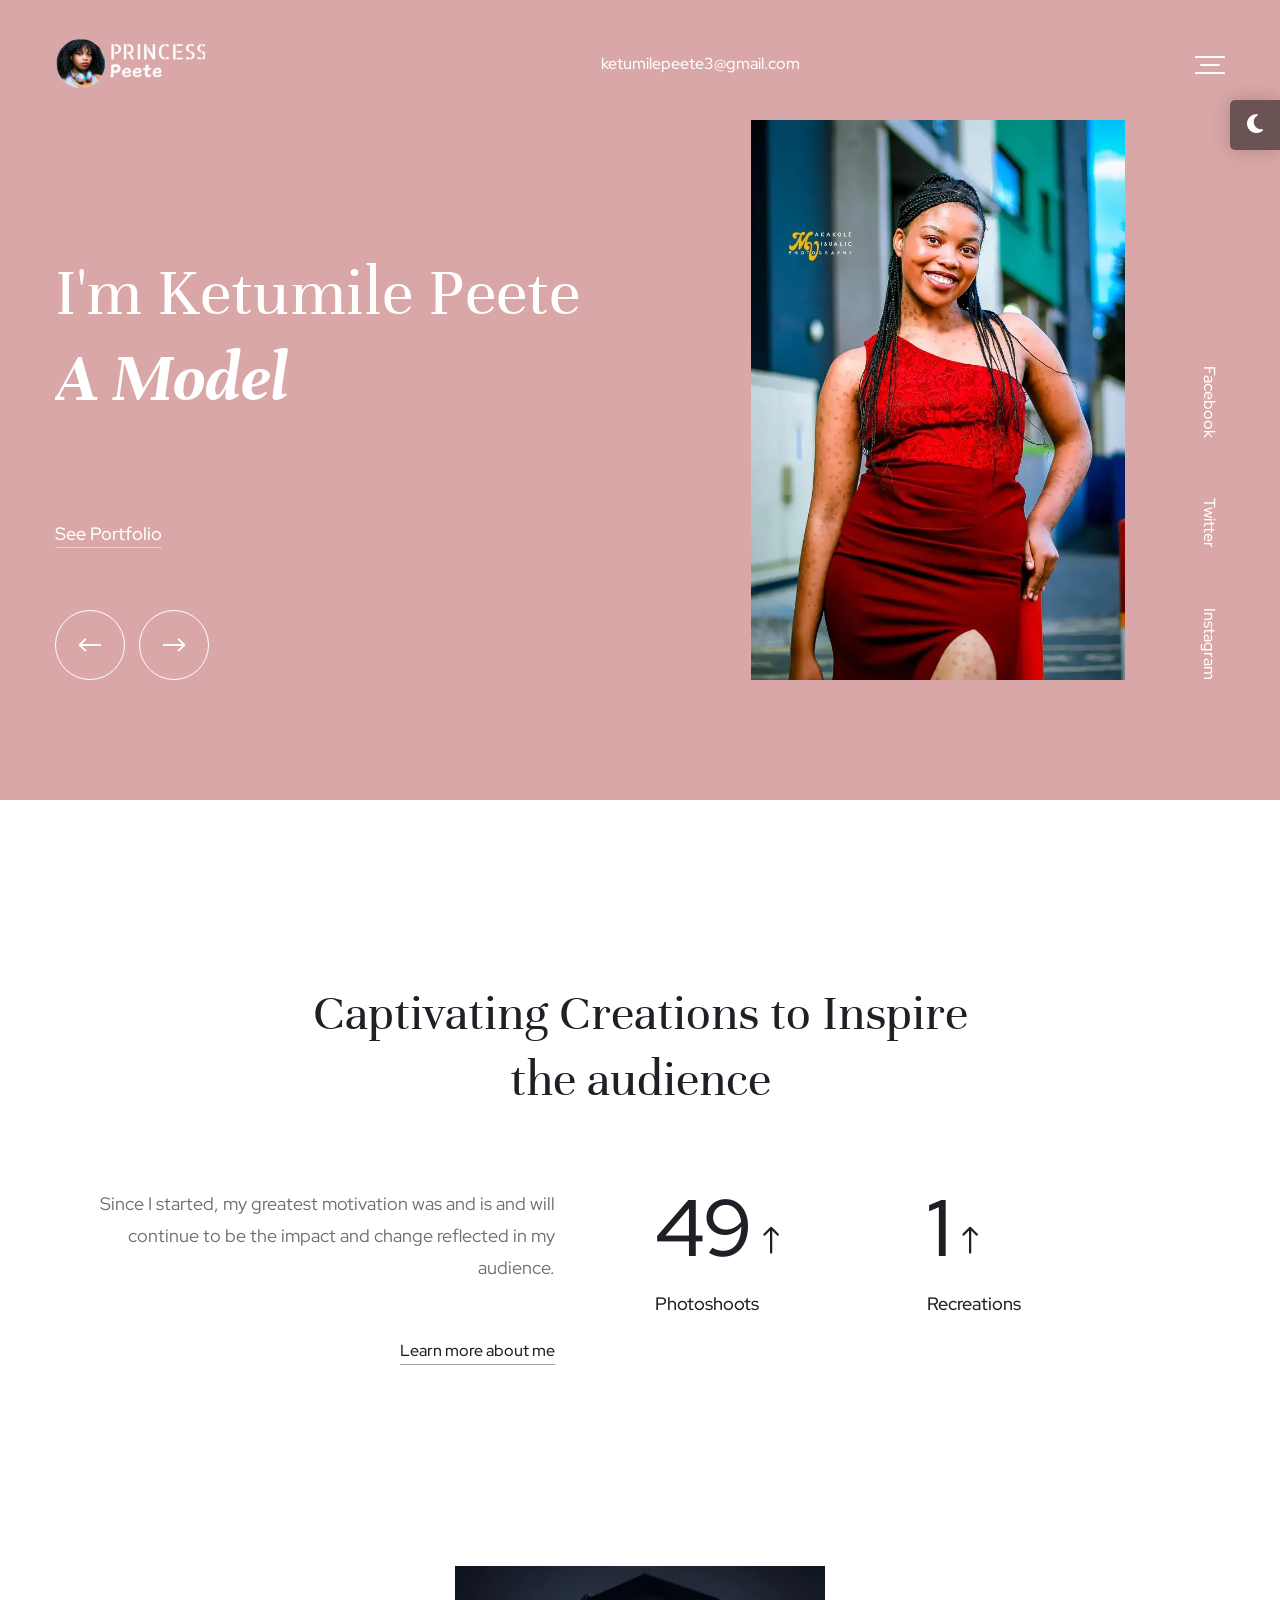
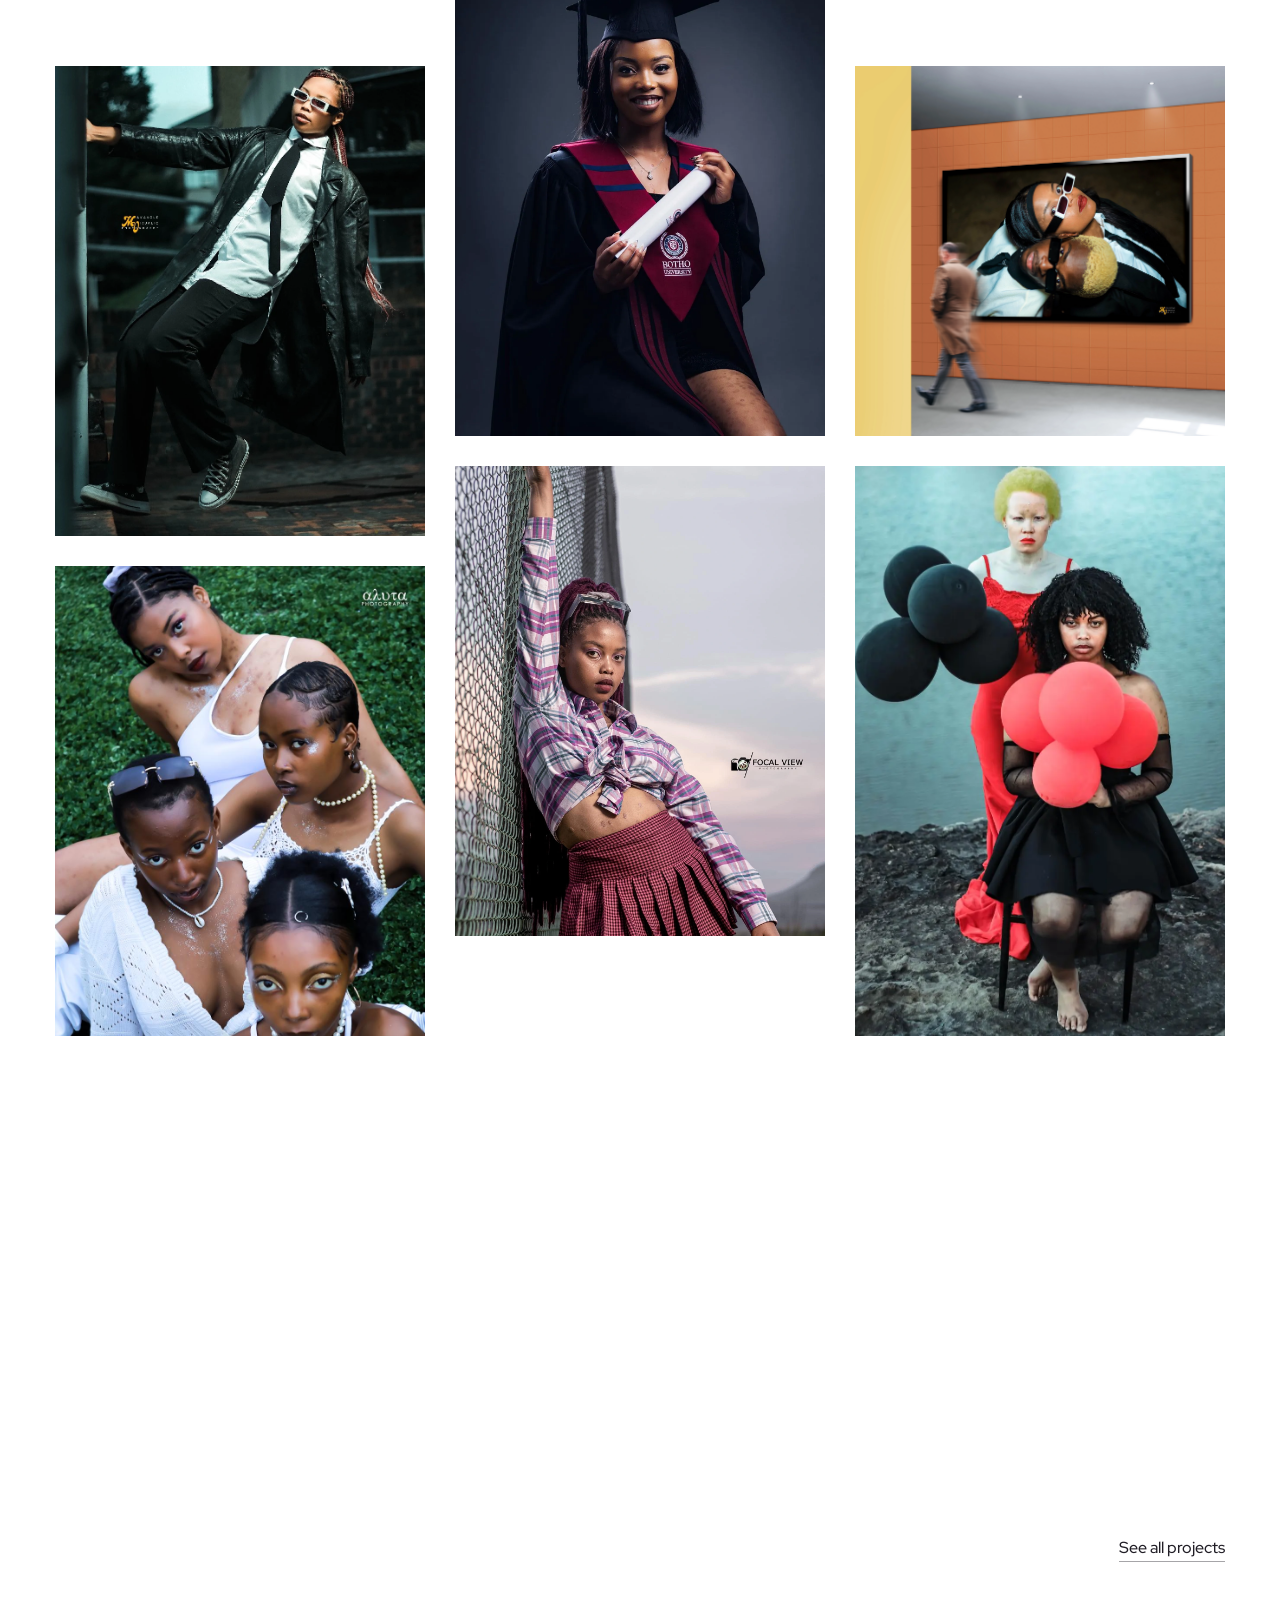
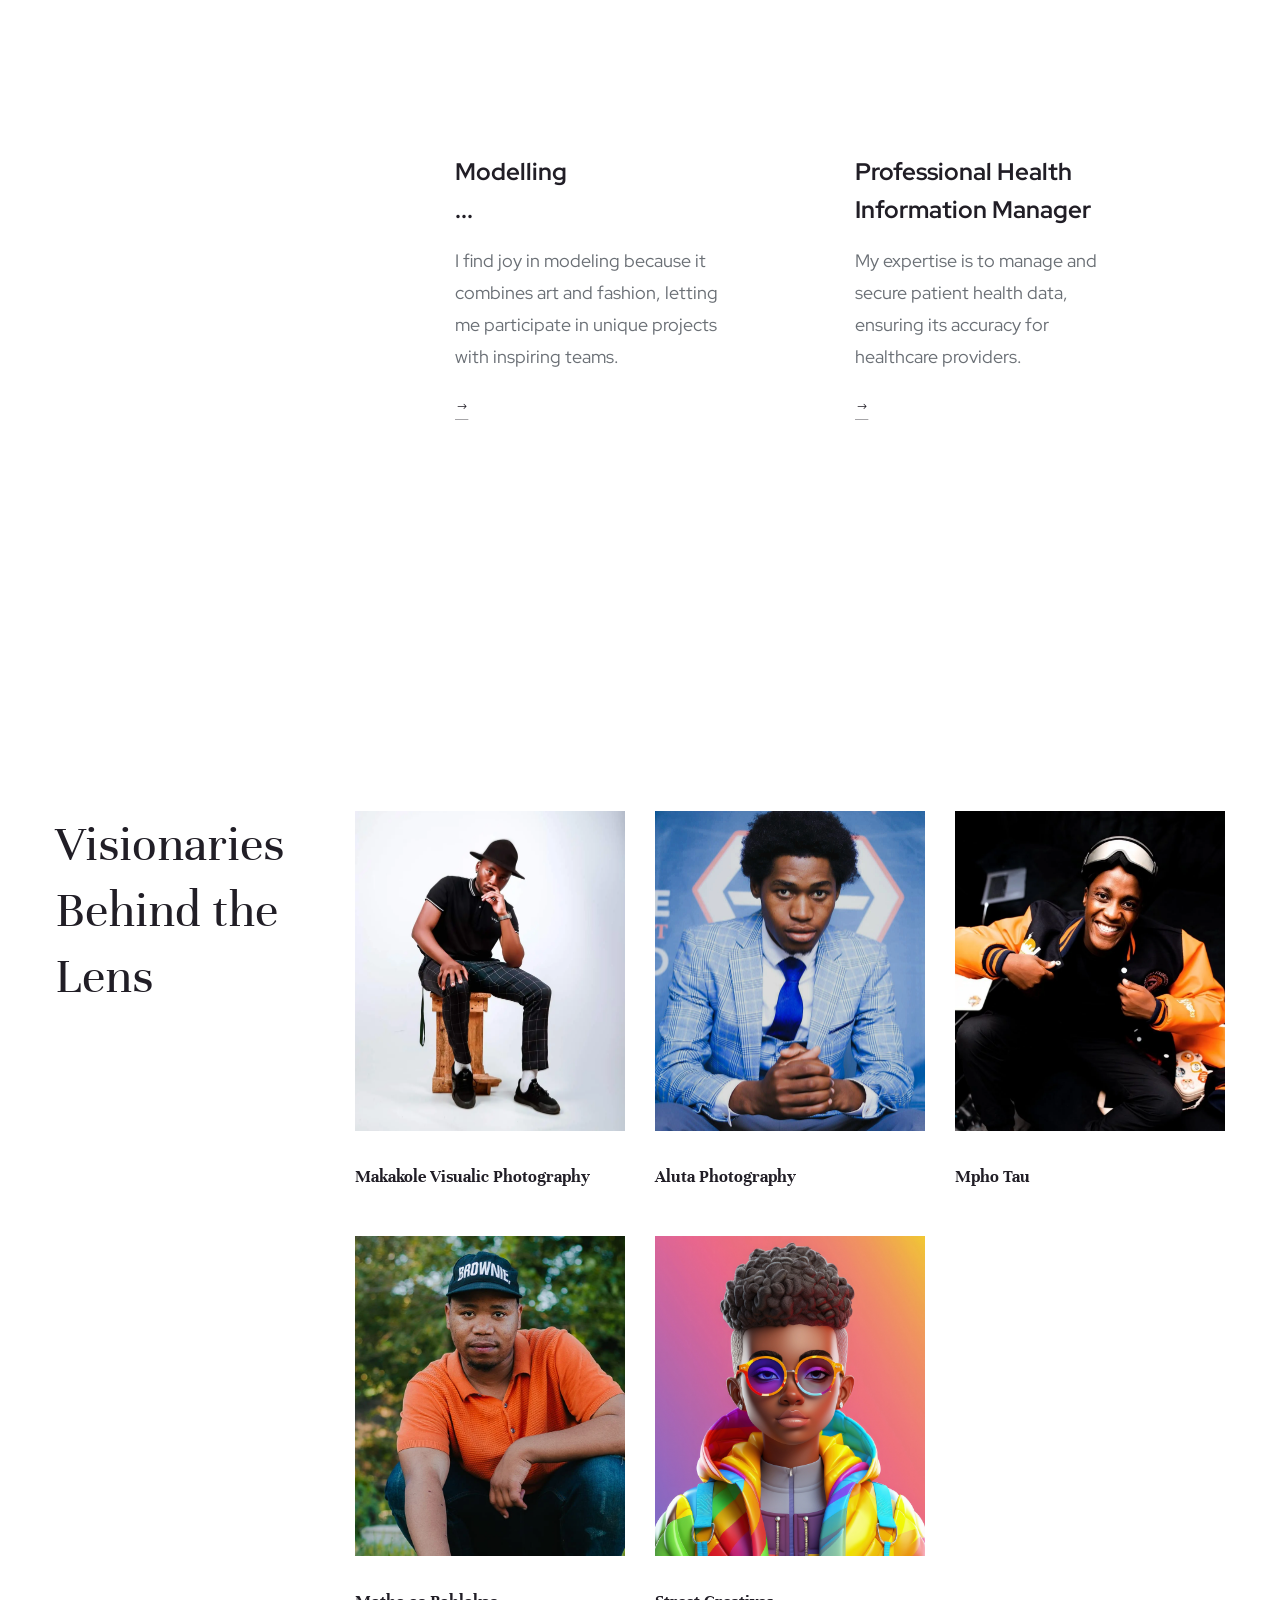
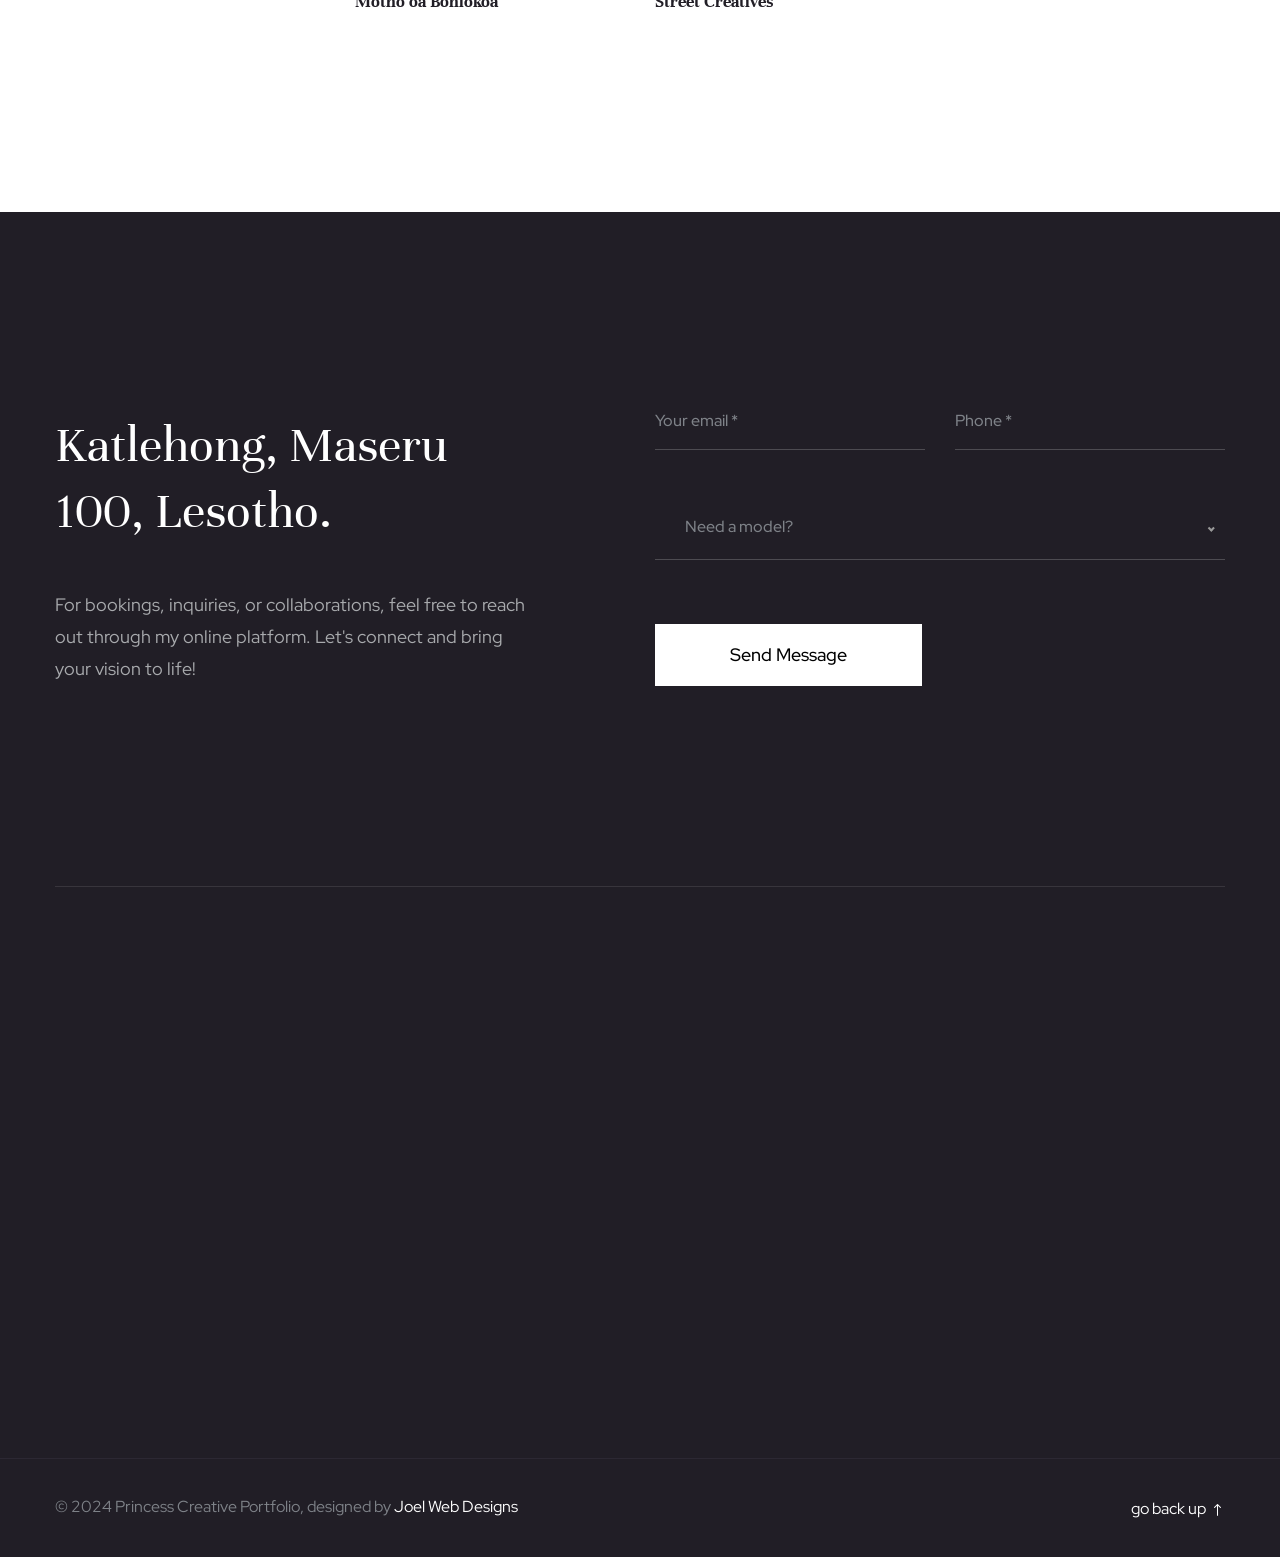
<file: public/index.html>
<!doctype html>
<html lang="en">

<head>
    <!-- Required meta tags -->
    <meta charset="utf-8">
    <meta http-equiv="X-UA-Compatible" content="IE=edge, chrome=1" />
    <meta name="viewport" content="width=device-width, initial-scale=1, shrink-to-fit=no">
    <title>I am Ketumile Peete | My Portfolio</title>
    <meta name="author" content="Ketumile Peete" />
    <meta name="description" content="Energetic and confident model with 5 yearsof experience in the industry and a strong background in fashion runaway,commercial and print modeling. Experienced in working
    with supreme talent agencies, as well as
    local professional photographers...">
    <!-- twitter card -->
    <meta name="twitter:card" content="summary">
    <meta name="twitter:creator" content="@Princess_Peete">
    <meta name="twitter:site" content="@Princess_Peete">
    <meta name="twitter:title" content="Ketumile Peete - A Model">
    <meta name="twitter:description"
        content="Official page of Ketumile Peete, showcasing her modeling journey and portfolio.">
    <meta name="twitter:image"
        content="https://res.cloudinary.com/joelics-arts/image/upload/v1716090612/princess/logo-footer_nrz1xd.png">
    <!-- open graph tags -->
    <meta property="og:title" content="I am Ketumile Peete | A Model">
    <meta property="og:type" content="website">
    <meta property="og:description" content="Energetic and confident model with 5 yearsof experience in the industry and a strong background in fashion runaway,commercial and print modeling. Experienced in working
    with supreme talent agencies, as well as
    local professional photographers...">
    <meta property="og:locale" content="en_LS">
    <meta property="og:site_name" content="Ketumile Peete Portfolio" />
    <meta property="og:image"
        content="https://res.cloudinary.com/joelics-arts/image/upload/v1716090612/princess/logo-footer_nrz1xd.png">
    <meta property="og:url" content="https://ketumile-peete.web.app">
    <!-- Canonicalization -->
    <link rel="canonical" href="https://ketumile-peete.web.app">
    <!-- favicon -->
    <link rel="apple-touch-icon" sizes="180x180" href="assets/img/apple-touch-icon.png">
    <link rel="icon" type="image/png" sizes="32x32" href="assets/img/favicon-32x32.png">
    <link rel="icon" type="image/png" sizes="16x16" href="assets/img/favicon-16x16.png">
    <link rel="manifest" href="assets/img/site.webmanifest">
    <link rel="shortcut icon" type="image/x-icon" href="assets/img/favicon.ico">
    <!-- Google Ownership Verification -->
    <meta name="google-site-verification" content="uJS6XVZ4AW8KJjQldj8hqagf_W1z3ZAqj-CA8tbr1Zg" />
    <!-- Bootstrap CSS -->
    <link rel="stylesheet" href="assets/vendors/bootstrap/css/bootstrap.min.css">
    <!-- animation CSS -->
    <link rel="stylesheet" href="assets/vendors/animation/animate.css">
    <!-- icon CSS -->
    <link rel="stylesheet" href="assets/vendors/elegant-icon/style.css">
    <!-- animation CSS -->
    <link rel="stylesheet" href="assets/vendors/slick/slick.css">
    <link rel="stylesheet" href="assets/vendors/slick/slick-theme.css">
    <link rel="stylesheet" href="assets/vendors/spilitting/splitting.css">
    <link rel="stylesheet" href="assets/vendors/nice-select/css/nice-select.css">
    <!-- Fontawesome Icons -->
    <link rel="stylesheet" href="assets/css/all.min.css">
    <link rel="stylesheet" href="assets/css/fontawesome.min.css">

    <!-- Custom CSS -->
    <link rel="stylesheet" href="assets/css/style.css">
    <link rel="stylesheet" href="assets/css/responsive.css">
    <style>
        .team_item .img img {
            object-fit: cover;
        }
    </style>
</head>

<body>
    <!--=======Scroll to top button=======-->
    <div class="scrollToTop-btn flex-center go_top">
        <i class="fas fa-arrow-up"></i>
    </div>

    <!--=======Light/Dark theme button=======-->
    <div class="theme-btn flex-center">
        <i class="fas fa-moon text-white"></i>
        <i class="fas fa-sun text-white"></i>
    </div>

    <div class="body_wrapper">
        <div id="preloader">
            <div class="product_name">Princess</div>
        </div>
        <header class="header_area">
            <div class="container">
                <div class="d-flex align-items-center justify-content-between">
                    <a href="#" class="logo">
                        <img src="assets/img/logo-w.png" width="150px" alt="header logo">
                        <img src="assets/img/logo-b.png" width="150px" alt="header logo">
                    </a>
                    <a href="mailto:ketumilepeete3@gmail.com" class="h_contact_info">ketumilepeete3@gmail.com</a>
                    <div class="burger_menu">
                        <span></span>
                        <span></span>
                        <span></span>
                        <span></span>
                        <span></span>
                        <span></span>
                    </div>
                </div>
            </div>
        </header>
        <div class="offcanvas_menu">
            <ul class="navbar-nav side_menu">
                <li class="nav-item active">
                    <a class="nav-link" href="#">
                        Home
                    </a>
                </li>
                <li class="nav-item">
                    <a class="nav-link" href="about.html">
                        About
                    </a>
                </li>
                <li class="nav-item">
                    <a class="nav-link" href="portfolio.html">
                        Portfolio
                    </a>
                </li>
                <li class="nav-item">
                    <a class="nav-link" href="contact.html">
                        Contact
                    </a>
                </li>
            </ul>
        </div>
        <!-- main_slider_area -->
        <section class="main_slider_area">
            <div class="container">
                <div class="main_slider ">
                    <div class="slider_item">
                        <div class="row">
                            <div class="col-md-4 d-flex align-items-center">
                                <div class="slider_content">
                                    <h2 data-splitting>I'm Ketumile Peete <strong>A Model</strong></h2>
                                    <a href="#" class="theme_btn btn_white viewMore_BTN">See Portfolio</a>
                                </div>
                            </div>
                            <div class="col-md-8">
                                <div class="slider_img_info">
                                    <div class="slider_img">
                                        <img src="assets/img/home-one/slider_img_1.webp" alt="slider image 1">
                                    </div>
                                    <ul class="social_icon">
                                        <li><a href="https://web.facebook.com/ashley.brooklyn.167">Facebook</a></li>
                                        <li><a href="https://twitter.com/Princess_Peete">Twitter</a></li>
                                        <li><a href="https://www.instagram.com/ketu_peete_22/">Instagram</a></li>
                                    </ul>
                                </div>
                            </div>
                        </div>
                    </div>
                    <div class="slider_item">
                        <div class="row">
                            <div class="col-md-4 d-flex align-items-center">
                                <div class="slider_content">
                                    <h2 data-splitting>I'm Ketumile Peete <strong>A Superstar</strong></h2>
                                    <a href="#" class="theme_btn btn_white viewMore_BTN">See Portfolio</a>
                                </div>
                            </div>
                            <div class="col-md-8">
                                <div class="slider_img_info">
                                    <div class="slider_img">
                                        <img src="assets/img/home-one/slider_img_2.webp" loading="lazy"
                                            alt="slider image 2">
                                    </div>
                                    <ul class="social_icon">
                                        <li><a href="https://web.facebook.com/ashley.brooklyn.167">Facebook</a></li>
                                        <li><a href="https://twitter.com/Princess_Peete">Twitter</a></li>
                                        <li><a href="https://www.instagram.com/ketu_peete_22/">Instagram</a></li>
                                    </ul>
                                </div>
                            </div>
                        </div>
                    </div>
                    <div class="slider_item">
                        <div class="row">
                            <div class="col-md-4 d-flex align-items-center">
                                <div class="slider_content">
                                    <h2 data-splitting>I Am a Superstar <strong>Princess</strong></h2>
                                    <a href="#" class="theme_btn btn_white viewMore_BTN">See Portfolio</a>
                                </div>
                            </div>
                            <div class="col-md-8">
                                <div class="slider_img_info">
                                    <div class="slider_img">
                                        <img src="assets/img/home-one/slider_img_3.webp" loading="lazy"
                                            alt="slider image 3">
                                    </div>
                                    <ul class="social_icon">
                                        <li><a href="https://web.facebook.com/ashley.brooklyn.167">Facebook</a></li>
                                        <li><a href="https://twitter.com/Princess_Peete">Twitter</a></li>
                                        <li><a href="https://www.instagram.com/ketu_peete_22/">Instagram</a></li>
                                    </ul>
                                </div>
                            </div>
                        </div>
                    </div>
                </div>
                <div class="slider_nav">
                    <a href="#" class="prev"><i class="arrow_left"></i></a>
                    <a href="#" class="next"><i class="arrow_right"></i></a>
                </div>
            </div>
        </section>
        <!-- main_slider_area -->
        <!-- about_area -->
        <section class="about_area">
            <div class="container">
                <div class="sec_title text-center wow fadeInUp">
                    <h2>Captivating Creations to Inspire <br>the audience</h2>
                </div>
                <div class="row">
                    <div class="col-lg-6">
                        <div class="about_content wow fadeInUp" data-wow-delay="0.2s">
                            <p>Since I started, my greatest motivation was and is and will continue to be the
                                impact and change reflected in my audience.
                            </p>
                            <a href="about.html" class="theme_btn">Learn more about me</a>
                        </div>
                    </div>
                    <div class="col-lg-6">
                        <div class="fact_item wow fadeInUp" data-wow-delay="0.2s">
                            <div class="counter">50</div><i class="arrow_up"></i>
                            <p>Photoshoots</p>
                        </div>
                        <div class="fact_item wow fadeInUp" data-wow-delay="0.4s">
                            <div class="counter">1</div><i class="arrow_up"></i>
                            <p>Recreations</p>
                        </div>
                    </div>
                </div>
            </div>
        </section>
        <!-- about_area -->
        <!-- portfolio_area -->
        <section class="portfolio_area">
            <div class="container">
                <div class="row portfolio_gallery">
                    <div class="col-lg-4 col-md-6">
                        <div class="portfolio_item">
                            <div class="overlay_img">
                                <img src="assets/img/home-one/02.webp" width="370px" height="470px" loading="lazy"
                                    alt="home image 1">
                                <div class="content">
                                    <a href="portfolio-2.html">
                                        <h3>Playday around<br> Maseru</h3>
                                    </a>
                                    <a href="portfolio-2.html" class="theme_btn">View gallery</a>
                                </div>
                            </div>
                        </div>
                    </div>
                    <div class="col-lg-4 col-md-6">
                        <div class="portfolio_item">
                            <div class="overlay_img">
                                <img src="assets/img/home-one/12.webp" width="370px" height="470px" loading="lazy"
                                    alt="home image 2">
                                <div class="content">
                                    <a href="portfolio-6.html">
                                        <h3>Graduation<br> Botho University</h3>
                                    </a>
                                    <a href="portfolio-6.html" class="theme_btn">View gallery</a>
                                </div>
                            </div>
                        </div>
                    </div>
                    <div class="col-lg-4 col-md-6">
                        <div class="portfolio_item">
                            <div class="overlay_img">
                                <img src="assets/img/home-one/10.webp" width="370px" height="370px" loading="lazy"
                                    alt="home image 3">
                                <div class="content">
                                    <a href="portfolio-1.html">
                                        <h3>Princess <i class="fas fa-x fa-xs"></i> Ori Gami<br> collaboration</h3>
                                    </a>
                                    <a href="portfolio-1.html" class="theme_btn">View gallery</a>
                                </div>
                            </div>
                        </div>
                    </div>
                    <div class="col-lg-4 col-md-6">
                        <div class="portfolio_item">
                            <div class="overlay_img">
                                <img src="assets/img/home-one/01.webp" width="370px" height="470px" loading="lazy"
                                    alt="home image 4">
                                <div class="content">
                                    <a href="portfolio-9.html">
                                        <h3>Miscellaneous<br> shoots</h3>
                                    </a>
                                    <a href="portfolio-9.html" class="theme_btn">View gallery</a>
                                </div>
                            </div>
                        </div>
                    </div>
                    <div class="col-lg-4 col-md-6">
                        <div class="portfolio_item">
                            <div class="overlay_img">
                                <img src="assets/img/home-one/06.webp" width="370px" height="570px" loading="lazy"
                                    alt="home image 5">
                                <div class="content">
                                    <a href="portfolio-3.html">
                                        <h3>Rare Disease Awareness<br></h3>
                                    </a>
                                    <a href="portfolio-3.html" class="theme_btn">View gallery</a>
                                </div>
                            </div>
                        </div>
                    </div>
                    <div class="col-lg-4 col-md-6">
                        <div class="portfolio_item">
                            <div class="overlay_img">
                                <img src="assets/img/home-one/04.jpeg" width="370px" height="470px" loading="lazy"
                                    alt="home image 6">
                                <div class="content">
                                    <a href="portfolio-8.html">
                                        <h3>Collaboration<br> shoots</h3>
                                    </a>
                                    <a href="portfolio-8.html" class="theme_btn">View gallery</a>
                                </div>
                            </div>
                        </div>
                    </div>
                    <div class="col-lg-4 col-md-6">
                        <div class="portfolio_item">
                            <div class="overlay_img">
                                <img src="assets/img/home-one/08.webp" width="370px" height="470px" loading="lazy"
                                    alt="home image 7">
                                <div class="content">
                                    <a href="portfolio-7.html">
                                        <h3>Creative Streetwear<br> Lesotho</h3>
                                    </a>
                                    <a href="portfolio-7.html" class="theme_btn">View gallery</a>
                                </div>
                            </div>
                        </div>
                    </div>
                    <div class="col-lg-4 col-md-6">
                        <div class="portfolio_item">
                            <div class="overlay_img">
                                <img src="assets/img/home-one/09.webp" width="370px" height="370px" loading="lazy"
                                    alt="home image 8">
                                <div class="content">
                                    <a href="portfolio-4.html">
                                        <h3>YOU ARE<br> ArT</h3>
                                    </a>
                                    <a href="portfolio-4.html" class="theme_btn">View gallery</a>
                                </div>
                            </div>
                        </div>
                    </div>
                    <div class="col-lg-4 col-md-6">
                        <div class="portfolio_item">
                            <div class="overlay_img">
                                <img src="assets/img/home-one/11.webp" width="370px" height="370px" loading="lazy"
                                    alt="home image 9">
                                <div class="content">
                                    <a href="portfolio-5.html">
                                        <h3>YOU ARE<br> ArT pt2</h3>
                                    </a>
                                    <a href="portfolio-5.html" class="theme_btn">View gallery</a>
                                </div>
                            </div>
                        </div>
                    </div>
                </div>
                <div class="text-right">
                    <a href="portfolio.html" class="theme_btn">See all projects</a>
                </div>
            </div>
        </section>
        <!-- portfolio_area -->
        <!-- solution_area -->
        <section class="solution_area">
            <div class="container">
                <div class="row">
                    <div class="col-lg-3">
                        <div class="sec_title wow fadeInDown">
                            <h2>Interests I Dabble In</h2>
                        </div>
                    </div>
                    <div class="col-lg-3 offset-lg-1 col-sm-6">
                        <div class="solution_item first wow fadeInDown" data-wow-delay="0.2s">
                            <h3>Modelling <br> ...</h3>
                            <p>I find joy in modeling because it combines art and fashion, letting me participate in
                                unique projects with inspiring teams.</p>
                            <div class="arrow_btn"><a href="mailto:ketumilepeete3@gmail.com" class="theme_btn">Let's
                                    chat<i class="arrow_right"></i></a>
                            </div>
                        </div>
                    </div>
                    <div class="col-lg-3 offset-lg-1 col-sm-6">
                        <div class="solution_item wow fadeInDown" data-wow-delay="0.4s">
                            <h3>Professional Health Information Manager</h3>
                            <!-- <p>I focus on managing and safeguarding patient health data, ensuring its accuracy for healthcare providers.</p> -->
                            <p>My expertise is to manage and secure patient health data, ensuring its accuracy for
                                healthcare providers.</p>
                            <div class="arrow_btn"><a href="mailto:ketumilepeete3@gmail.com" class="theme_btn">Let's
                                    chat<i class="arrow_right"></i></a>
                            </div>
                        </div>
                    </div>
                </div>
            </div>
        </section>
        <!-- solution_area -->
        <!-- testimonial area TODO: NON YET -->
        <!-- <section class="testimonial_area">
            <div class="container">
                <div class="testimonial_slider">
                    <div class="item row">
                        <div class="col-lg-7">
                            <div class="testimonial_content">
                                <div class="icon">“</div>
                                <h3>Lorem ipsum dolor sit amet, <span>Eos atque dolores quos. Earum vel nemo,,</span> we will
                                    continue
                                    working together.</h3>
                                <div class="name">Name Surname</div>
                            </div>
                        </div>
                        <div class="col-lg-5">
                            <div class="testimonial_img">
                                <img src="assets/img/home-one/testimonial_img.png" loading="lazy" alt="testimonial image 1">
                            </div>
                        </div>
                    </div>
                    <div class="item row">
                        <div class="col-lg-7">
                            <div class="testimonial_content">
                                <div class="icon">“</div>
                                <h3>Our marketing <span>campaign is giving us wonderful results,</span> we will
                                    continue
                                    working together.</h3>
                                <div class="name">Elina Raiden</div>
                            </div>
                        </div>
                        <div class="col-lg-5">
                            <div class="testimonial_img">
                                <img src="assets/img/home-one/testimonial_img.png" loading="lazy" alt="testimonial image 2">
                            </div>
                        </div>
                    </div>
                </div>
            </div>
        </section> -->
        <!-- testimonial area -->
        <!-- team area -->
        <section class="team_area">
            <div class="container">
                <div class="row mb-5">
                    <div class="col-lg-3">
                        <div class="sec_title wow fadeInDown">
                            <h2>Visionaries Behind the Lens</h2>
                        </div>
                    </div>
                    <div class="col-lg-3 col-md-4 col-sm-6">
                        <div class="team_item wow fadeInDown" data-wow-delay="0.2s">
                            <a href="https://web.facebook.com/profile.php?id=100088926830616" target="_blank"
                                class="img"><img src="assets/img/home-one/makakole.webp" width="270px" height="320px"
                                    loading="lazy" alt="Makakole image"></a>
                            <h3>Makakole Visualic Photography</h3>
                        </div>
                    </div>
                    <div class="col-lg-3 col-md-4 col-sm-6">
                        <div class="team_item wow fadeInDown" data-wow-delay="0.4s">
                            <a href="https://web.facebook.com/wallpaper16ls" target="_blank" class="img"><img
                                    src="assets/img/home-one/aluta.webp" width="270px" height="320px" loading="lazy"
                                    alt="Aluta image"></a>
                            <h3>Aluta Photography</h3>
                        </div>
                    </div>
                    <div class="col-lg-3 col-md-4 col-sm-6">
                        <div class="team_item wow fadeInDown" data-wow-delay="0.6s">
                            <a href="https://web.facebook.com/mpho.tau.900" target="_blank" class="img"><img
                                    src="assets/img/home-one/mpho_tau.webp" width="270px" height="320px" loading="lazy"
                                    alt="Mpho Tau image"></a>
                            <h3>Mpho Tau</h3>
                        </div>
                    </div>
                </div>
                <div class="row">
                    <div class="col-lg-3">
                        <div class="sec_title wow fadeInDown">
                            <!-- <h2>Visionaries Behind the Lens</h2> -->
                        </div>
                    </div>
                    <div class="col-lg-3 col-md-4 col-sm-6">
                        <div class="team_item wow fadeInDown" data-wow-delay="0.6s">
                            <a href="https://web.facebook.com/motho.oa.bohlokoa" target="_blank" class="img"><img
                                    src="assets/img/home-one/motho_oa_bohlokoa.webp" width="270px" height="320px"
                                    loading="lazy" alt="Motho oa Bohlokoa image"></a>
                            <h3>Motho oa Bohlokoa</h3>
                        </div>
                    </div>
                    <div class="col-lg-3 col-md-4 col-sm-6">
                        <div class="team_item wow fadeInDown" data-wow-delay="0.6s">
                            <a href="#" target="_blank" class="img"><img src="assets/img/home-one/street-creatives.webp"
                                    width="270px" height="320px" loading="lazy" alt="street creatives"></a>
                            <h3>Street Creatives</h3>
                        </div>
                    </div>
                </div>
            </div>
        </section>
        <!-- team area -->
        <!-- contact area -->
        <section class="contact_area black_bg">
            <div class="container">
                <div class="row">
                    <div class="col-lg-5">
                        <div class="contact_info wow fadeInDown" data-wow-delay="0.2s">
                            <h2>Katlehong, Maseru 100, Lesotho.</h2>
                            <p>For bookings, inquiries, or collaborations, feel free to reach out through my online
                                platform. Let's connect and bring your vision to life!</p>
                        </div>
                    </div>
                    <div class="col-lg-6 offset-lg-1">
                        <form action="https://formsubmit.co/ketumilepeete3@gmail.com" method="POST"
                            class="row contact_form wow fadeInDown" data-wow-delay="0.4s">
                            <!-- form submit configuration -->
                            <input type="hidden" name="_next" value="thanks.html">
                            <input type="hidden" name="_captcha" value="false">
                            <input type="hidden" name="_template" value="table">
                            <!-- \\form submit configuration// -->

                            <div class="col-lg-6 form-group">
                                <input type="email" class="form-control" name="email" placeholder="Your email *">
                            </div>
                            <div class="col-lg-6 form-group">
                                <input type="text" class="form-control" name="phone" placeholder="Phone *">
                            </div>
                            <div class="col-lg-12 form-group">
                                <select class="form-control" name="options" id="exampleFormControlSelect1">
                                    <option value="Need a model">Need a model?</option>
                                    <option value="Consultation">Consultation</option>
                                    <option value="Connect">Connect</option>
                                    <option value="other">Other</option>
                                </select>
                            </div>
                            <div class="col-md-6">
                                <button type="submit" name="submit" class="submit_btn">
                                    Send Message
                                </button>
                            </div>
                        </form>
                    </div>
                </div>
                <div class="border_bottom"></div>
            </div>
        </section>
        <!-- contact area -->
        <!-- footer area -->
        <footer class="black_bg">
            <div class="footer_top">
                <div class="container">
                    <div class="row">
                        <div class="col-md-4 col-sm-6 wow fadeInDown" data-wow-delay="0.2s">
                            <div class="f_widget about-widget">
                                <div class="f_logo">
                                    <img src="assets/img/logo-footer.png" width="200px" loading="lazy"
                                        alt="footer logo">
                                </div>
                                <p>My main objective is to help people achieve their dreams and goals, and build their
                                    character and confidence from all sides.</p>
                            </div>
                        </div>
                        <div class="col-md-4 col-sm-6 wow fadeInDown" data-wow-delay="0.3s">
                            <div class="f_widget social_widget">
                                <h3 class="f_title">Follow Me On</h3>
                                <ul class="list-unstyled">
                                    <li><a href="https://www.instagram.com/ketu_peete_22/">Instagram</a></li>
                                    <li><a href="https://twitter.com/Princess_Peete">Twitter</a></li>
                                    <li><a href="https://www.linkedin.com/in/princess-peete-2686572b0/">Linkedin</a>
                                    </li>
                                </ul>
                            </div>
                        </div>
                        <div class="col-md-4 wow fadeInDown" data-wow-delay="0.5s">
                            <div class="f_widget contact_widget">
                                <h3 class="f_title">Contact Me</h3>
                                <ul class="list-unstyled">
                                    <li>Phone: <a href="tel:+266 6366 8695">+266 6366 8695</a>
                                        <a href="tel:+266 59712357">+266 59712357</a>
                                    </li>
                                    <li>Email: <a href="mailto:ketumilepeete3@gmail.com">ketumilepeete3@gmail.com</a>
                                    </li>
                                    <li>Address: Katlehong, Maseru 100, Lesotho.</li>
                                </ul>
                            </div>
                        </div>
                    </div>
                </div>
            </div>
            <div class="footer_bottom">
                <div class="container">
                    <div class="row">
                        <div class="col-md-7 col-sm-9">
                            <p>© 2024 Princess Creative Portfolio, designed by <a
                                    href="https://joel-portfolio.web.app">Joel Web Designs</a></p>
                        </div>
                        <div class="col-md-5 col-sm-3 text-right">
                            <a href="#" class="go_top">go back up <i class="arrow_up"></i></a>
                        </div>
                    </div>
                </div>
            </div>
        </footer>
        <!-- footer area -->
        <!-- Elfsight Contact Widget -->
        <script src="https://static.elfsight.com/platform/platform.js" data-use-service-core defer></script>
        <div class="elfsight-app-0bac2d5e-ad17-496f-a95e-7720a1b7b020" data-elfsight-app-lazy></div>
        <!-- \\Elfsight Contact Widget// -->
    </div>

    <!-- Optional JavaScript -->
    <!-- jQuery first, then Popper.js, then Bootstrap JS -->
    <script src="assets/js/jquery-3.4.1.min.js"></script>
    <script src="assets/vendors/bootstrap/js/popper.min.js"></script>
    <script src="assets/vendors/bootstrap/js/bootstrap.min.js"></script>
    <script src="assets/vendors/slick/slick.min.js"></script>
    <script src="assets/vendors/isotope/imagesloaded.pkgd.min.js"></script>
    <script src="assets/vendors/isotope/isotope.pkgd.min.js"></script>
    <script src="assets/vendors/counterup/jquery.waypoints.min.js"></script>
    <script src="assets/vendors/counterup/jquery.counterup.min.js"></script>
    <script src="assets/vendors/spilitting/splitting.min.js"></script>
    <script src="assets/vendors/wow/wow.min.js"></script>
    <script src="assets/vendors/pace/pace.min.js"></script>
    <script src="assets/vendors/nice-select/js/jquery.nice-select.min.js"></script>
    <script src="assets/js/main.js"></script>
    <script src="assets/js/darkmode.js"></script>
</body>

</html>
</file>
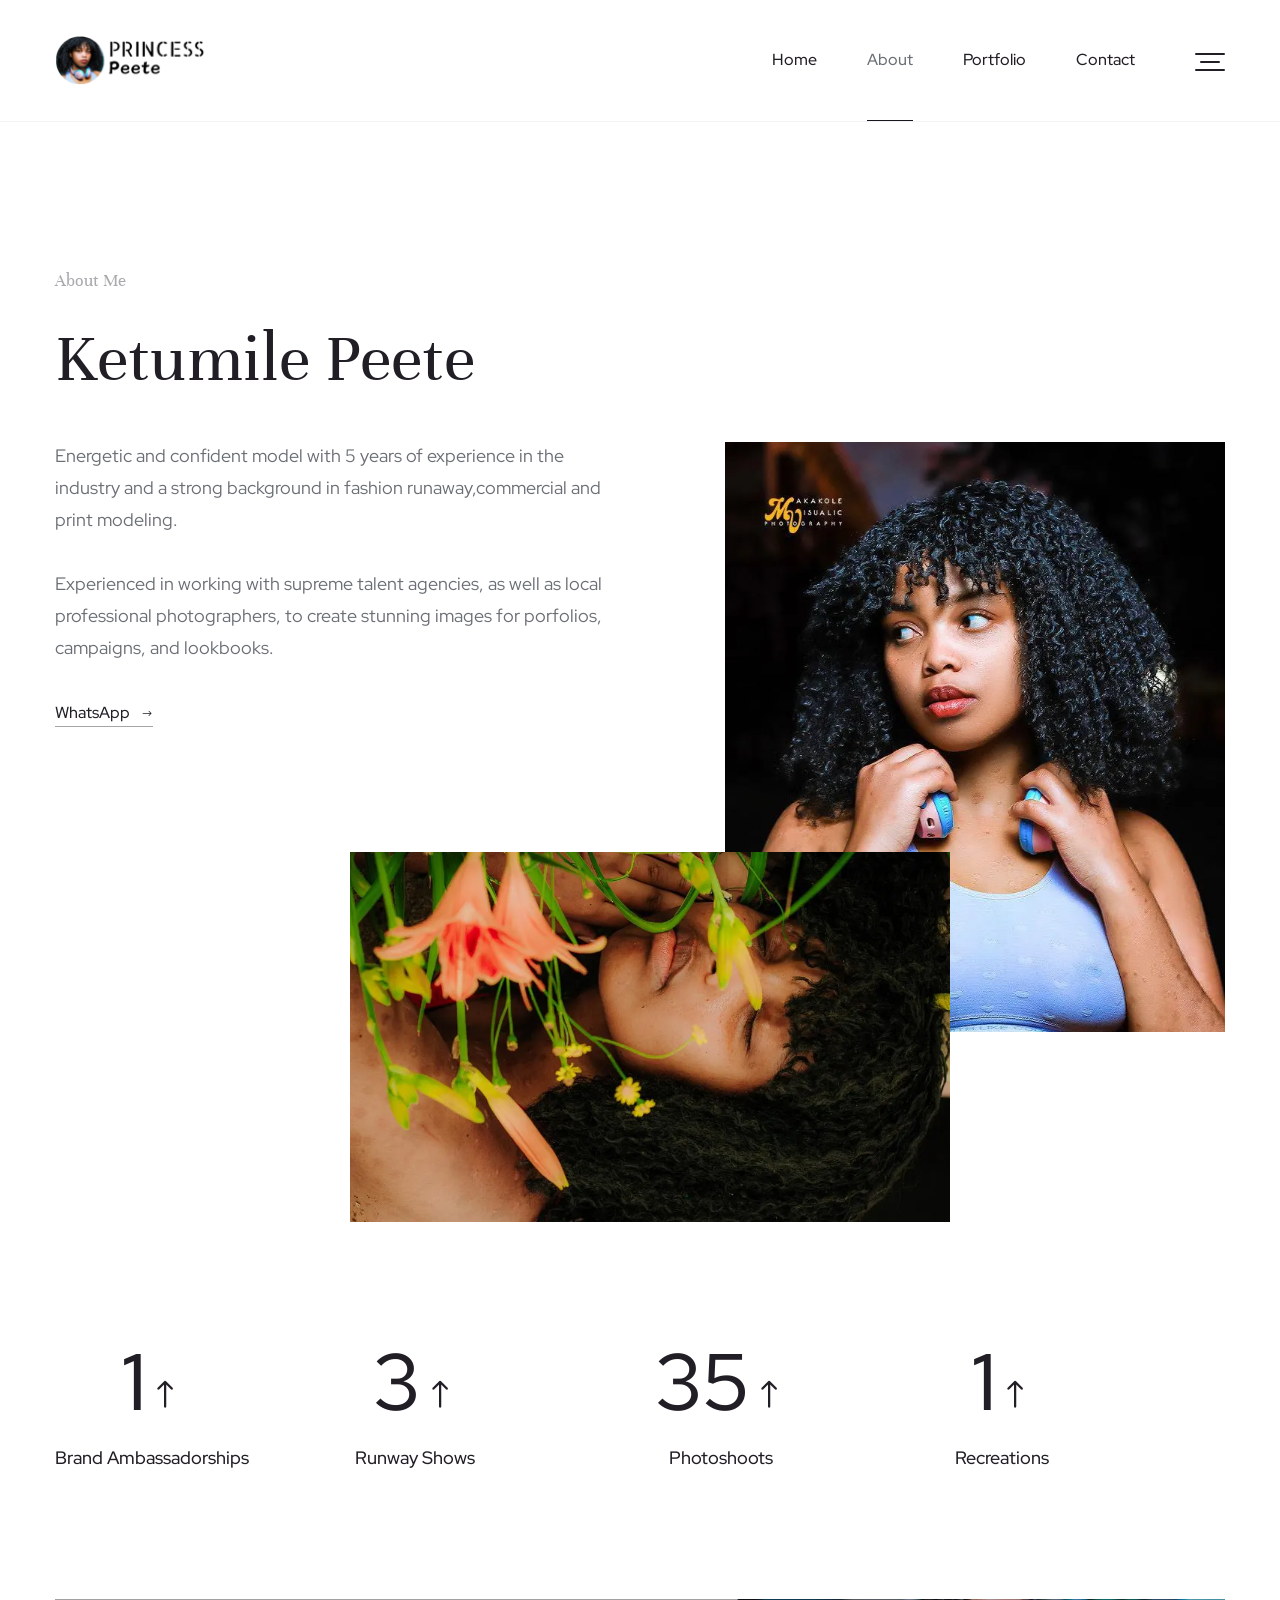
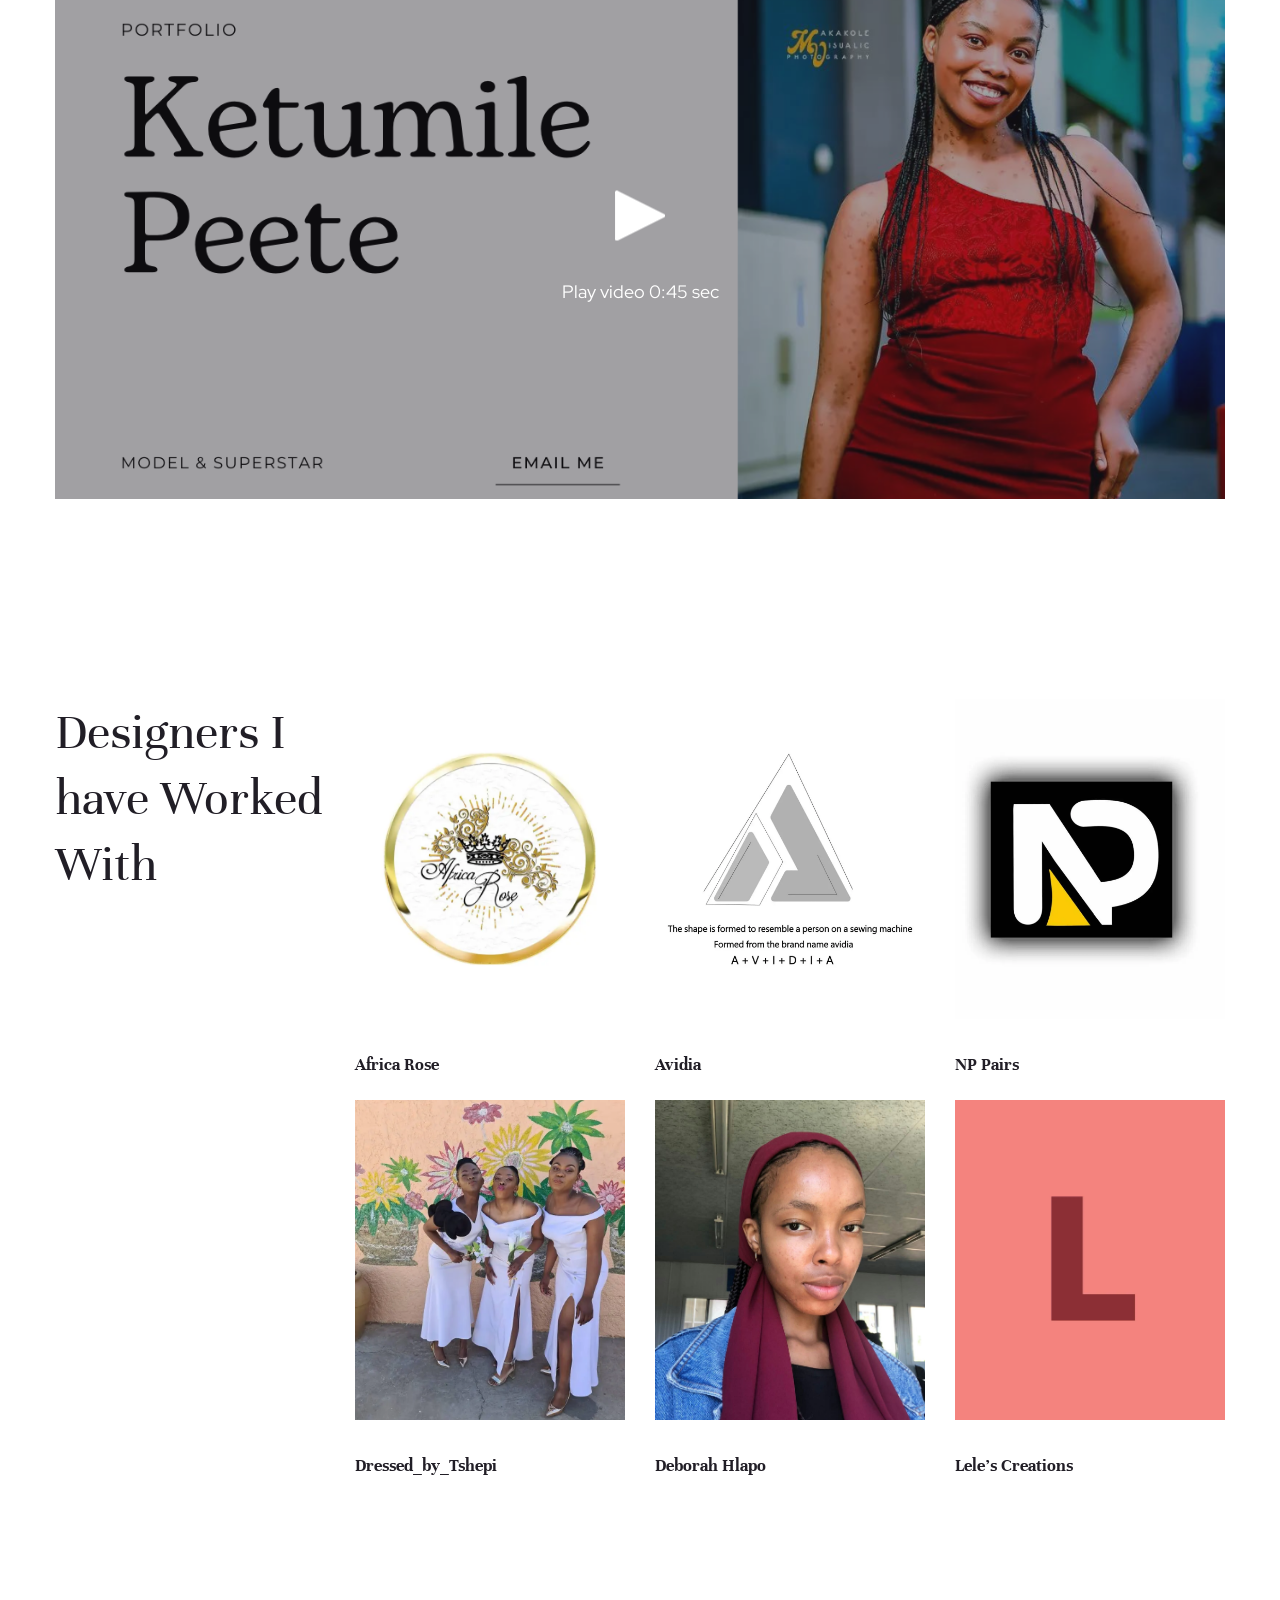
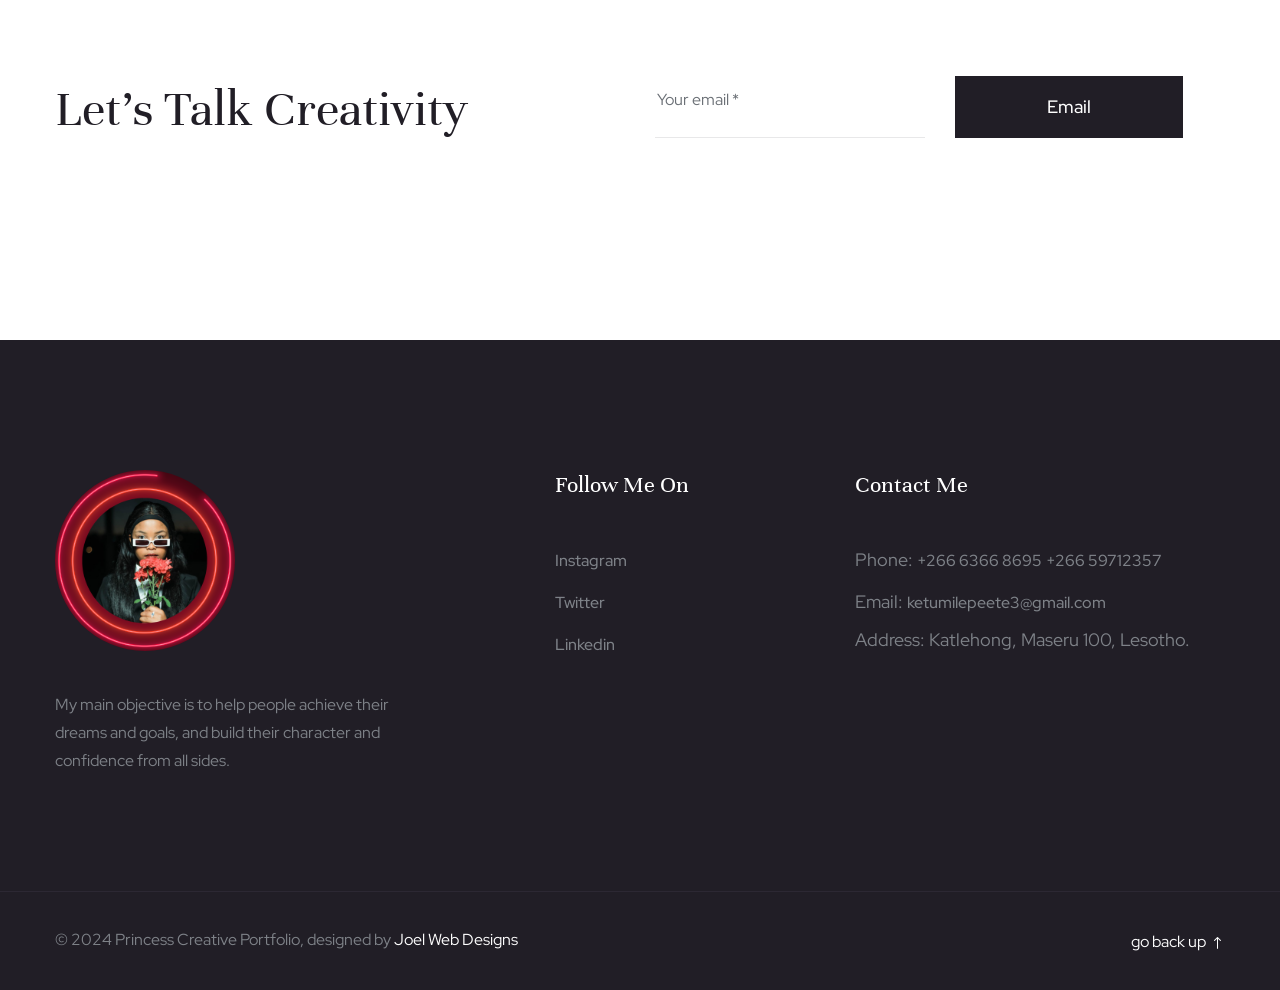
<file: public/about.html>
<!doctype html>
<html lang="en">

<head>
    <!-- Required meta tags -->
    <meta charset="utf-8">
    <meta http-equiv="X-UA-Compatible" content="IE=edge, chrome=1" />
    <title>About Page | Princess Peete</title>
    <meta name="viewport" content="width=device-width, initial-scale=1, shrink-to-fit=no">
    <meta name="author" content="Ketumile Peete" />
    <meta name="description" content="Energetic and confident model with 5 yearsof experience in the industry and a strong background in fashion runaway,commercial and print modeling. Experienced in working
    with supreme talent agencies, as well as
    local professional photographers...">
    <!-- twitter card -->
    <meta name="twitter:card" content="summary">
    <meta name="twitter:creator" content="@Princess_Peete">
    <meta name="twitter:site" content="@Princess_Peete">
    <meta name="twitter:title" content="About Page | Princess Peete">
    <meta name="twitter:description" content="Official about page of Ketumile Princess Peete, showcasing her modeling journey and portfolio.">
    <meta name="twitter:image" content="https://res.cloudinary.com/joelics-arts/image/upload/v1716090612/princess/logo-footer_nrz1xd.png">
    <!-- open graph tags -->
    <meta property="og:title" content="Get to know me | Ketumile Peete">
    <meta property="og:type" content="website">
    <meta property="og:description" content="Energetic and confident model with 5 yearsof experience in the industry and a strong background in fashion runaway,commercial and print modeling. Experienced in working
    with supreme talent agencies, as well as
    local professional photographers...">
    <meta property="og:locale" content="en_LS">
    <meta property="og:site_name" content="Ketumile About Page" />
    <meta property="og:image" content="https://res.cloudinary.com/joelics-arts/image/upload/v1716090612/princess/logo-footer_nrz1xd.png">
    <meta property="og:url" content="https://ketumile-peete.web.app/about.html">
    <!-- Canonicalization -->
    <link rel="canonical" href="https://ketumile-peete.web.app/about.html">
    <!-- favicon -->
    <link rel="apple-touch-icon" sizes="180x180" href="assets/img/apple-touch-icon.png">
    <link rel="icon" type="image/png" sizes="32x32" href="assets/img/favicon-32x32.png">
    <link rel="icon" type="image/png" sizes="16x16" href="assets/img/favicon-16x16.png">
    <link rel="manifest" href="assets/img/site.webmanifest">
    <link rel="shortcut icon" type="image/x-icon" href="assets/img/favicon.ico">
    <!-- Bootstrap CSS -->
    <link rel="stylesheet" href="assets/vendors/bootstrap/css/bootstrap.min.css">
    <!-- animation CSS -->
    <link rel="stylesheet" href="assets/vendors/animation/animate.css">
    <!-- icon CSS -->
    <link rel="stylesheet" href="assets/vendors/elegant-icon/style.css">
    <!-- animation CSS -->
    <link rel="stylesheet" href="assets/vendors/slick/slick.css">
    <link rel="stylesheet" href="assets/vendors/slick/slick-theme.css">
    <link rel="stylesheet" href="assets/vendors/magnify-popup/magnific-popup.css">
    <!-- Fontawesome Icons -->
    <link rel="stylesheet" href="assets/css/all.min.css">
    <link rel="stylesheet" href="assets/css/fontawesome.min.css">

    <!-- Custom CSS -->
    <link rel="stylesheet" href="assets/css/style.css">
    <link rel="stylesheet" href="assets/css/responsive.css">
    <style>
        .video_info {
            height: 500px;
        }

        .video_info>img {
            width: 100%;
            height: 100%;
            object-fit: cover;
        }
    </style>
</head>

<body>
    <!--=======Scroll to top button=======-->
    <div class="scrollToTop-btn flex-center go_top">
        <i class="fas fa-arrow-up"></i>
    </div>
    <div class="body_wrapper">
        <div id="preloader">
            <div class="product_name">Princess</div>
        </div>
        <nav class="navbar navbar-expand-lg header_area_two">
            <div class="container">
                <a class="navbar-brand" href="index.html"><img src="assets/img/logo-b.png" width="150px" alt="header logo"></a>
                <button class="navbar-toggler" type="button" data-toggle="collapse"
                    data-target="#navbarSupportedContent" aria-controls="navbarSupportedContent" aria-expanded="false"
                    aria-label="Toggle navigation">
                    <span class="navbar-toggler-icon"></span>
                </button>
                <div class="collapse navbar-collapse" id="navbarSupportedContent">
                    <ul class="navbar-nav ml-auto">
                        <li class="nav-item">
                            <a class="nav-link" href="index.html">
                                Home
                            </a>
                        </li>
                        <li class="nav-item active">
                            <a class="nav-link" href="#">About</a>
                        </li>
                        <li class="nav-item">
                            <a class="nav-link" href="portfolio.html">Portfolio</a>
                        </li>
                        <li class="nav-item">
                            <a class="nav-link" href="contact.html">Contact</a>
                        </li>
                    </ul>
                    <div class="burger_menu">
                        <span></span>
                        <span></span>
                        <span></span>
                        <span></span>
                        <span></span>
                        <span></span>
                    </div>
                </div>
            </div>
        </nav>
        <div class="offcanvas_menu">
            <div class="close_icon"><i class="icon_close"></i></div>
            <ul class="navbar-nav side_menu">
                <li class="nav-item">
                    <a class="nav-link" href="index.html">
                        Home
                    </a>
                </li>
                <li class="nav-item active">
                    <a class="nav-link" href="about.html">
                        About
                    </a>
                </li>
                <li class="nav-item">
                    <a class="nav-link" href="portfolio.html">
                        Portfolio
                    </a>
                </li>
                <li class="nav-item">
                    <a class="nav-link" href="contact.html">
                        Contact
                    </a>
                </li>
            </ul>
        </div>
        <!-- about banner area -->
        <section class="about_banner_area">
            <div class="container">
                <div class="row">
                    <div class="col-lg-6">
                        <div class="about_details_content wow fadeInDown" data-wow-delay="0.3s">
                            <h6>About Me</h6>
                            <h2>Ketumile Peete</h2>
                            <p>Energetic and confident model with 5 years
                                of experience in the industry and a strong
                                background in fashion runaway,commercial
                                and print modeling.
                            </p>
                            <p>Experienced in working
                                with supreme talent agencies, as well as
                                local professional photographers, to create
                                stunning images for porfolios, campaigns,
                                and lookbooks.
                            </p>
                            <a href="https://wa.me/63668695?text=Hi Princess!" target="_blank" class="theme_btn viewMore_BTN">WhatsApp <i class="arrow_right"></i></a>
                        </div>
                    </div>
                    <div class="col-lg-6">
                        <div class="about_img">
                            <div class="img_one wow fadeInDown" data-wow-delay="0.4s"><img
                                    src="assets/img/about/02.webp" width="500px" height="590px" alt=""></div>
                            <div class="img_two wow fadeInRight" data-wow-delay="0.6s"><img
                                    src="assets/img/about/01.webp" width="600px" height="370px" alt=""></div>
                        </div>
                    </div>
                </div>
            </div>
        </section>
        <!-- about banner area -->
        <!-- fact area -->
        <section class="fact_area">
            <div class="container">
                <div class="row">
                    <div class="col-lg-3 col-sm-6 wow fadeInDown">
                        <div class="fact_item">
                            <div class="counter">1</div><i class="arrow_up"></i>
                            <p>Brand Ambassadorships</p>
                        </div>
                    </div>
                    <div class="col-lg-3 col-sm-6 wow fadeInDown" data-wow-delay="0.2s">
                        <div class="fact_item">
                            <div class="counter">4</div><i class="arrow_up"></i>
                            <p>Runway Shows</p>
                        </div>
                    </div>
                    <div class="col-lg-3 col-sm-6 wow fadeInDown" data-wow-delay="0.4s">
                        <div class="fact_item">
                            <div class="counter">50</div><i class="arrow_up"></i>
                            <p>Photoshoots</p>
                        </div>
                    </div>
                    <div class="col-lg-3 col-sm-6 wow fadeInDown" data-wow-delay="0.6s">
                        <div class="fact_item">
                            <div class="counter">1</div><i class="arrow_up"></i>
                            <p>Recreations</p>
                        </div>
                    </div>
                </div>
            </div>
        </section>
        <!-- fact area -->

        <!-- video area -->
        <section class="video_area">
            <div class="container">
                <div class="video_info wow fadeInDown" data-wow-delay="0.1s">
                    <img src="assets/img/about/video.webp" alt="Website Intro Video Princess">
                    <div class="video_icon popup-youtube">
                        <img src="assets/img/about/video_btn.png" alt="video play button">
                        <p>Play video 0:45 sec</p>
                    </div>
                </div>
            </div>
        </section>

        <!-- team area -->
        <section class="team_area">
            <div class="container">
                <div class="row">
                    <div class="col-lg-3 wow fadeInDown" data-wow-delay="0.1s">
                        <div class="sec_title">
                            <h2>Designers I have Worked With</h2>
                        </div>
                    </div>
                    <div class="col-lg-3 col-md-4 col-sm-6 mb-4 wow fadeInDown" data-wow-delay="0.2s">
                        <div class="team_item">
                            <a href="https://web.facebook.com/profile.php?id=100090583479680" class="img"><img src="assets/img/about/africa_rose.webp" width="270px"
                                    height="320px" alt=""></a>
                            <h3>Africa Rose</h3>
                        </div>
                    </div>
                    <div class="col-lg-3 col-md-4 col-sm-6 mb-4 wow fadeInDown" data-wow-delay="0.4s">
                        <div class="team_item">
                            <a href="https://web.facebook.com/profile.php?id=100068855760788" class="img"><img src="assets/img/about/avidia.webp" width="270px"
                                    height="320px" alt=""></a>
                            <h3>Avidia</h3>
                        </div>
                    </div>
                    <div class="col-lg-3 col-md-4 col-sm-6 mb-4 wow fadeInDown" data-wow-delay="0.6s">
                        <div class="team_item">
                            <a href="https://web.facebook.com/profile.php?id=100063558951793" class="img"><img src="assets/img/about/np-pairs.webp" width="270px"
                                    height="320px" alt=""></a>
                            <h3>NP Pairs</h3>
                        </div>
                    </div>
                </div>
                <div class="row">
                    <div class="col-lg-3 wow fadeInDown" data-wow-delay="0.1s">
                        <div class="sec_title">
                            <!-- TODO: create empty box -->
                            <!-- <h2>Designers I have Worked With</h2> -->
                        </div>
                    </div>
                    <div class="col-lg-3 col-md-4 col-sm-6 wow fadeInDown" data-wow-delay="0.4s">
                        <div class="team_item">
                            <a href="https://web.facebook.com/profile.php?id=100069139262225" class="img"><img src="assets/img/about/Tshepi.webp" width="270px"
                                    height="320px" alt=""></a>
                            <h3>Dressed_by_Tshepi</h3>
                        </div>
                    </div>
                    <div class="col-lg-3 col-md-4 col-sm-6 wow fadeInDown" data-wow-delay="0.6s">
                        <div class="team_item">
                            <a href="https://web.facebook.com/limpho.hlapho" class="img"><img src="assets/img/about/deborah.webp" width="270px"
                                    height="320px" alt=""></a>
                            <h3>Deborah Hlapo</h3>
                        </div>
                    </div>
                    <div class="col-lg-3 col-md-4 col-sm-6 wow fadeInDown" data-wow-delay="0.2s">
                        <div class="team_item">
                            <a href="https://web.facebook.com/profile.php?id=100064284332471" class="img"><img src="assets/img/about/lele.webp" width="270px"
                                    height="320px" alt=""></a>
                            <h3>Lele's Creations</h3>
                        </div>
                    </div>
                </div>
            </div>
        </section>
        <!-- team area -->
        <!-- subscribe area -->
        <section class="subscribe_area">
            <div class="container">
                <div class="row">
                    <div class="col-lg-6 col-md-5 wow fadeInLeft" data-wow-delay="0.1s">
                        <div class="sec_title">
                            <h2>Let's Talk Creativity</h2>
                        </div>
                    </div>
                    <div class="col-lg-6 col-md-7 wow fadeInRight" data-wow-delay="0.3s">
                        <form action="mailto:ketumilepeete3@gmail.com" method="POST" class="subscribe_form">
                            <input type="email" name="email" placeholder="Your email *">
                            <button type="submit" class="submit_btn submit_btn_black">Email</button>
                        </form>
                    </div>
                </div>
            </div>
        </section>
        <!-- subscribe area -->
        <!-- footer area -->
        <footer class="black_bg">
            <div class="footer_top">
                <div class="container">
                    <div class="row">
                        <div class="col-md-4 col-sm-6 wow fadeInDown" data-wow-delay="0.2s">
                            <div class="f_widget about-widget">
                                <div class="f_logo">
                                    <img src="assets/img/logo-footer.png" width="180px" alt="">
                                </div>
                                <p>My main objective is to help people achieve their dreams and goals, and build their
                                    character and confidence from all sides.</p>
                            </div>
                        </div>
                        <div class="col-md-4 col-sm-6 wow fadeInDown" data-wow-delay="0.3s">
                            <div class="f_widget social_widget">
                                <h3 class="f_title">Follow Me On</h3>
                                <ul class="list-unstyled">
                                    <li><a href="https://www.instagram.com/ketu_peete_22/">Instagram</a></li>
                                    <li><a href="https://twitter.com/Princess_Peete">Twitter</a></li>
                                    <li><a href="https://www.linkedin.com/in/princess-peete-2686572b0/">Linkedin</a>
                                    </li>
                                </ul>
                            </div>
                        </div>
                        <div class="col-md-4 wow fadeInDown" data-wow-delay="0.5s">
                            <div class="f_widget contact_widget">
                                <h3 class="f_title">Contact Me</h3>
                                <ul class="list-unstyled">
                                    <li>Phone: <a href="tel:+266 6366 8695">+266 6366 8695</a>
                                        <a href="tel:+266 59712357">+266 59712357</a>
                                    </li>
                                    <li>Email: <a href="mailto:ketumilepeete3@gmail.com">ketumilepeete3@gmail.com</a>
                                    </li>
                                    <li>Address: Katlehong, Maseru 100, Lesotho.</li>
                                </ul>
                            </div>
                        </div>
                    </div>
                </div>
            </div>
            <div class="footer_bottom">
                <div class="container">
                    <div class="row">
                        <div class="col-md-7 col-sm-9">
                            <p>© 2024 Princess Creative Portfolio, designed by <a
                                    href="https://joel-portfolio.web.app">Joel Web Designs</a></p>
                        </div>
                        <div class="col-md-5 col-sm-3 text-right">
                            <a href="#" class="go_top">go back up <i class="arrow_up"></i></a>
                        </div>
                    </div>
                </div>
            </div>
        </footer>
        <!-- footer area -->
        <!-- Elfsight Contact Widget -->
        <script src="https://static.elfsight.com/platform/platform.js" data-use-service-core defer></script>
        <div class="elfsight-app-0bac2d5e-ad17-496f-a95e-7720a1b7b020" data-elfsight-app-lazy></div>
        <!-- \\Elfsight Contact Widget// -->
    </div>

    <!-- Optional JavaScript -->
    <!-- jQuery first, then Popper.js, then Bootstrap JS -->
    <script src="assets/js/jquery-3.4.1.min.js"></script>
    <script src="assets/vendors/bootstrap/js/popper.min.js"></script>
    <script src="assets/vendors/bootstrap/js/bootstrap.min.js"></script>
    <script src="assets/vendors/slick/slick.min.js"></script>
    <script src="assets/vendors/isotope/imagesloaded.pkgd.min.js"></script>
    <script src="assets/vendors/isotope/isotope.pkgd.min.js"></script>
    <script src="assets/vendors/counterup/jquery.waypoints.min.js"></script>
    <script src="assets/vendors/counterup/jquery.counterup.min.js"></script>
    <script src="assets/vendors/spilitting/splitting.min.js"></script>
    <script src="assets/vendors/wow/wow.min.js"></script>
    <script src="assets/vendors/pace/pace.min.js"></script>
    <script src="assets/vendors/magnify-popup/jquery.magnific-popup.min.js"></script>
    <script src="assets/js/main.js"></script>
    <script src="assets/js/darkmode.js"></script>
</body>

</html>
</file>
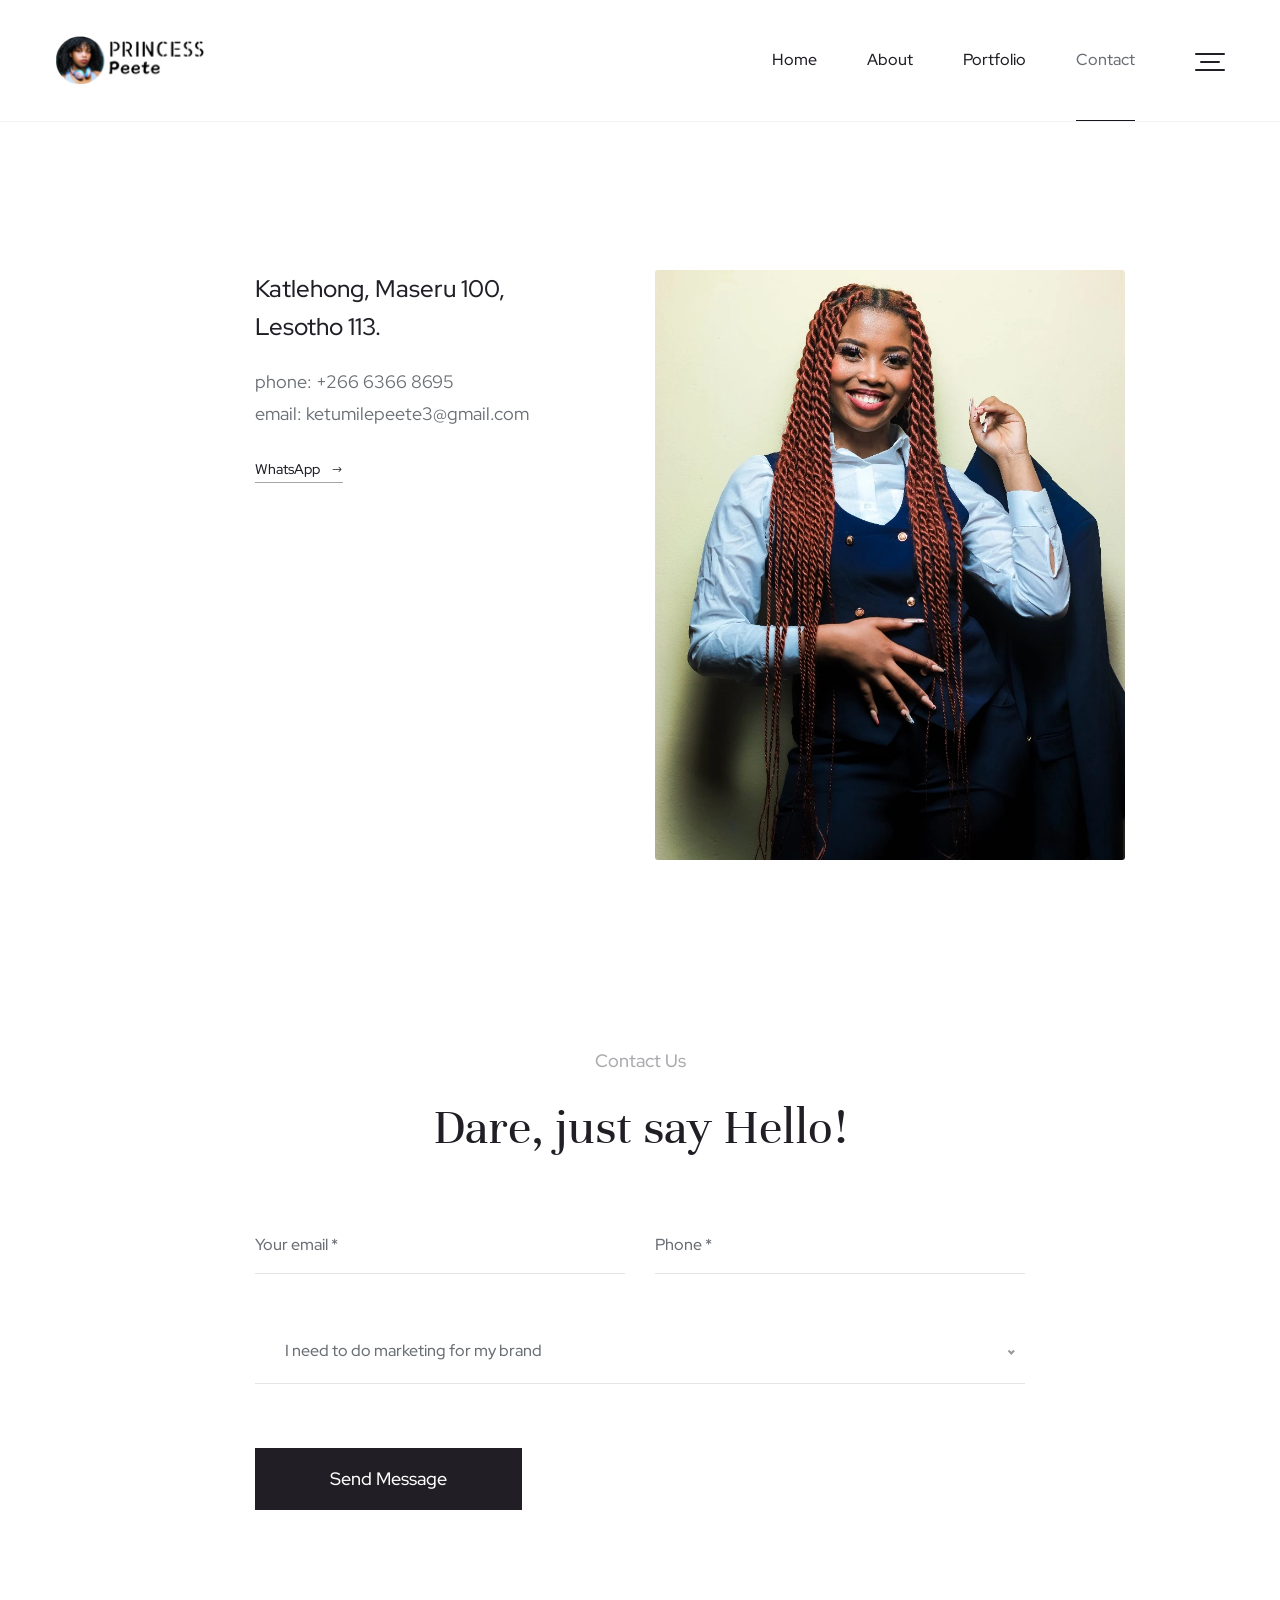
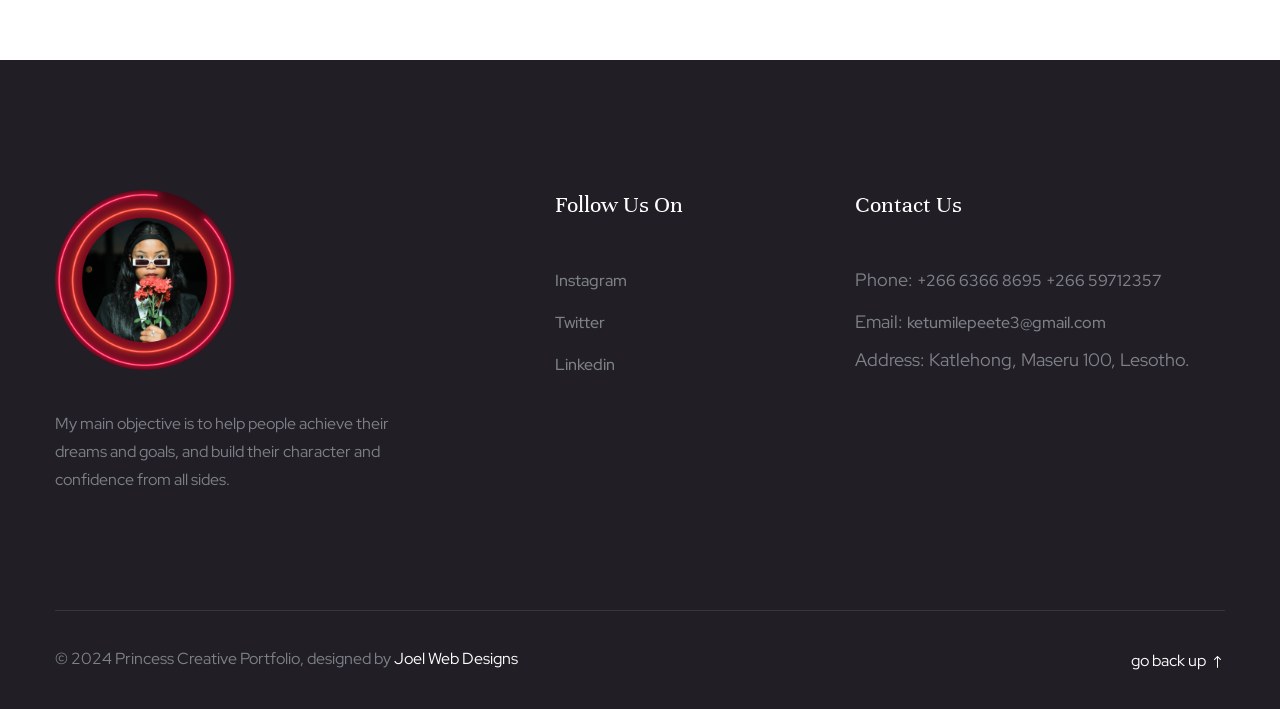
<file: public/contact.html>
<!doctype html>
<html lang="en">

<head>
    <!-- Required meta tags -->
    <meta charset="utf-8">
    <meta http-equiv="X-UA-Compatible" content="IE=edge, chrome=1" />
    <meta name="viewport" content="width=device-width, initial-scale=1, shrink-to-fit=no">
    <meta name="author" content="Ketumile Peete" />
    <meta name="description" content="Contact Princess to inquire about bookings, collaborations, or other inquiries. Reach out to discuss potential projects or opportunities.">
    <!-- twitter card -->
    <meta name="twitter:card" content="summary">
    <meta name="twitter:creator" content="@Princess_Peete">
    <meta name="twitter:site" content="@Princess_Peete">
    <meta name="twitter:title" content="Ketumile Peete - A Model">
    <meta name="twitter:description" content="Official page of Ketumile Peete, showcasing her modeling journey and portfolio.">
    <meta name="twitter:image" content="https://res.cloudinary.com/joelics-arts/image/upload/v1716090612/princess/logo-footer_nrz1xd.png">
    <!-- open graph tags -->
    <meta property="og:title" content="Contact Ketumile Peete">
    <meta property="og:type" content="website">
    <meta property="og:description" content="Official page of Ketumile Peete, showcasing her modeling journey and portfolio.">
    <meta property="og:locale" content="en_LS">
    <meta property="og:site_name" content="Ketumile Peete Contact Page" />
    <meta property="og:image" content="https://res.cloudinary.com/joelics-arts/image/upload/v1716090612/princess/logo-footer_nrz1xd.png">
    <meta property="og:url" content="https://ketumile-peete.web.app/contact.html">
    <!-- Canonicalization -->
    <link rel="canonical" href="https://ketumile-peete.web.app/contact.html">
    <!-- favicon -->
    <link rel="apple-touch-icon" sizes="180x180" href="assets/img/apple-touch-icon.png">
    <link rel="icon" type="image/png" sizes="32x32" href="assets/img/favicon-32x32.png">
    <link rel="icon" type="image/png" sizes="16x16" href="assets/img/favicon-16x16.png">
    <link rel="manifest" href="assets/img/site.webmanifest">
    <link rel="shortcut icon" type="image/x-icon" href="assets/img/favicon.ico">
    <!-- Bootstrap CSS -->
    <link rel="stylesheet" href="assets/vendors/bootstrap/css/bootstrap.min.css">
    <!-- animation CSS -->
    <link rel="stylesheet" href="assets/vendors/animation/animate.css">
    <!-- icon CSS -->
    <link rel="stylesheet" href="assets/vendors/elegant-icon/style.css">
    <!-- animation CSS -->
    <link rel="stylesheet" href="assets/vendors/slick/slick.css">
    <link rel="stylesheet" href="assets/vendors/slick/slick-theme.css">
    <link rel="stylesheet" href="assets/vendors/magnify-popup/magnific-popup.css">
    <link rel="stylesheet" href="assets/vendors/nice-select/css/nice-select.css">
    <!-- Custome CSS -->
    <link rel="stylesheet" href="assets/css/style.css">
    <link rel="stylesheet" href="assets/css/responsive.css">
    <title>Contact Page | Princess Portfolio</title>
    <style>
        .contact_get_info img {
            object-fit: cover;
            border-radius: 3px;
        }
    </style>
</head>

<body>
    <div class="body_wrapper">
        <div id="preloader">
            <div class="product_name">Princess</div>
        </div>
        <nav class="navbar navbar-expand-lg header_area_two">
            <div class="container">
                <a class="navbar-brand" href="index.html"><img src="assets/img/logo-b.png" width="150px" alt="logo"></a>
                <button class="navbar-toggler" type="button" data-toggle="collapse"
                    data-target="#navbarSupportedContent" aria-controls="navbarSupportedContent" aria-expanded="false"
                    aria-label="Toggle navigation">
                    <span class="navbar-toggler-icon"></span>
                </button>
                <div class="collapse navbar-collapse" id="navbarSupportedContent">
                    <ul class="navbar-nav ml-auto">
                        <li class="nav-item">
                            <a class="nav-link" href="index.html">
                                Home
                            </a>
                        </li>
                        <li class="nav-item">
                            <a class="nav-link" href="about.html">About</a>
                        </li>
                        <li class="nav-item">
                            <a class="nav-link" href="portfolio.html">Portfolio</a>
                        </li>
                        <li class="nav-item active">
                            <a class="nav-link" href="contact.html">Contact</a>
                        </li>
                    </ul>
                    <div class="burger_menu">
                        <span></span>
                        <span></span>
                        <span></span>
                        <span></span>
                        <span></span>
                        <span></span>
                    </div>
                </div>
            </div>
        </nav>
        <div class="offcanvas_menu">
            <div class="close_icon"><i class="icon_close"></i></div>
            <ul class="navbar-nav side_menu">
                <li class="nav-item">
                    <a class="nav-link" href="index.html">
                        Home
                    </a>
                </li>
                <li class="nav-item">
                    <a class="nav-link" href="about.html">
                        About
                    </a>
                </li>
                <li class="nav-item">
                    <a class="nav-link" href="portfolio.html">
                        Portfolio
                    </a>
                </li>
                <li class="nav-item active">
                    <a class="nav-link" href="contact.html">
                        Contact
                    </a>
                </li>
            </ul>
        </div>

        <!-- contact area  -->
        <section class="contact_area_two">
            <div class="container">
                <div class="row justify-content-center">
                    <div class="col-lg-4 col-md-6 wow fadeInDown">
                        <div class="contact_get_info">
                            <h4>Katlehong, Maseru 100,<br> Lesotho 113.</h4>
                            <p>phone: <a href="tel:63668695">+266 6366 8695</a></p>
                            <p>email: <a href="mailto:ketumilepeete3@gmail.com">ketumilepeete3@gmail.com</a></p>
                            <a href="https://wa.me/63668695?text=Hi%Princess!" target="_blank" class="theme_btn viewMore_BTN">WhatsApp <i class="arrow_right"></i></a>
                        </div>
                    </div>
                    <div class="col-lg-4 col-md-6 wow fadeInDown" data-wow-delay="0.4s">
                        <div class="contact_get_info">
                            <img src="assets/img/contact/01.webp" width="470px" height="590px" alt="">
                        </div>
                    </div>
                </div>
                <div class="contact_info_two">
                    <div class="sec_title text-center wow fadeInDown" data-wow-delay="0.2s">
                        <h6>Contact Us</h6>
                        <h2>Dare, just say Hello!</h2>
                    </div>
                    <form action="https://formsubmit.co/ketumilepeete3@gmail.com" method="POST"
                        class="row contact_form contact_form_two wow fadeInDown" data-wow-delay="0.4s">
                        <!-- form submit configuration -->
                        <input type="hidden" name="_next" value="thanks.html">
                        <input type="hidden" name="_captcha" value="false">
                        <input type="hidden" name="_template" value="table">
                        <!-- \\form submit configuration// -->
                        <div class="col-lg-6 form-group">
                            <input type="text" class="form-control" name="email" placeholder="Your email *">
                        </div>
                        <div class="col-lg-6 form-group">
                            <input type="text" class="form-control" name="phone" placeholder="Phone *">
                        </div>
                        <div class="col-lg-12 form-group">
                            <select class="form-control" name="options" id="exampleFormControlSelect1">
                                <option>I need to do marketing for my brand</option>
                                <option value="Need a model">Need a model?</option>
                                <option value="Consultation">Consultation</option>
                                <option value="Connect">Connect</option>
                                <option value="other">Other</option>
                            </select>
                        </div>
                        <div class="col-md-12">
                            <button type="submit" name="submit" class="submit_btn submit_btn_black">
                                Send Message
                            </button>
                        </div>
                    </form>
                </div>
            </div>
        </section>
        <!-- contact area  -->

        <!-- footer area -->
        <footer class="black_bg">
            <div class="footer_top">
                <div class="container">
                    <div class="row">
                        <div class="col-md-4 col-sm-6 wow fadeInDown" data-wow-delay="0.1s">
                            <div class="f_widget about-widget">
                                <a href="#" class="f_logo"><img src="assets/img/logo-footer.png" width="180px"
                                        alt=""></a>
                                <p>My main objective is to help people achieve their dreams and goals, and build their
                                    character and confidence from all sides.</p>
                            </div>
                        </div>
                        <div class="col-md-4 col-sm-6 wow fadeInDown" data-wow-delay="0.3s">
                            <div class="f_widget social_widget">
                                <h3 class="f_title">Follow Us On</h3>
                                <ul class="list-unstyled">
                                    <li><a href="https://www.instagram.com/ketu_peete_22/">Instagram</a></li>
                                    <li><a href="https://twitter.com/Princess_Peete">Twitter</a></li>
                                    <li><a href="https://www.linkedin.com/in/princess-peete-2686572b0/">Linkedin</a>
                                    </li>
                                </ul>
                            </div>
                        </div>
                        <div class="col-md-4 wow fadeInDown" data-wow-delay="0.5s">
                            <div class="f_widget contact_widget">
                                <h3 class="f_title">Contact Us</h3>
                                <ul class="list-unstyled">
                                    <li>Phone: <a href="tel:+266 6366 8695">+266 6366 8695</a>
                                        <a href="tel:+266 59712357">+266 59712357</a>
                                    </li>
                                    <li>Email: <a href="mailto:ketumilepeete3@gmail.com">ketumilepeete3@gmail.com</a>
                                    </li>
                                    <li>Address: Katlehong, Maseru 100, Lesotho.</li>
                                </ul>
                            </div>
                        </div>
                    </div>
                </div>
            </div>
            <div class="footer_bottom footer_bottom_two">
                <div class="container">
                    <div class="border_bottom"></div>
                    <div class="row">
                        <div class="col-md-7 col-sm-9">
                            <p>© 2024 Princess Creative Portfolio, designed by <a
                                    href="https://joel-portfolio.web.app">Joel Web Designs</a></p>
                        </div>
                        <div class="col-md-5 col-sm-3 text-right">
                            <a href="#" class="go_top">go back up <i class="arrow_up"></i></a>
                        </div>
                    </div>
                </div>
            </div>
        </footer>
        <!-- footer area -->
        <!-- Elfsight Contact Widget -->
        <script src="https://static.elfsight.com/platform/platform.js" data-use-service-core defer></script>
        <div class="elfsight-app-0bac2d5e-ad17-496f-a95e-7720a1b7b020" data-elfsight-app-lazy></div>
        <!-- \\Elfsight Contact Widget// -->
    </div>

    <!-- Optional JavaScript -->
    <!-- jQuery first, then Popper.js, then Bootstrap JS -->
    <script src="assets/js/jquery-3.4.1.min.js"></script>
    <script src="assets/vendors/bootstrap/js/popper.min.js"></script>
    <script src="assets/vendors/bootstrap/js/bootstrap.min.js"></script>
    <script src="assets/vendors/slick/slick.min.js"></script>
    <script src="assets/vendors/isotope/imagesloaded.pkgd.min.js"></script>
    <script src="assets/vendors/isotope/isotope.pkgd.min.js"></script>
    <script src="assets/vendors/counterup/jquery.waypoints.min.js"></script>
    <script src="assets/vendors/counterup/jquery.counterup.min.js"></script>
    <script src="assets/vendors/spilitting/splitting.min.js"></script>
    <script src="assets/vendors/wow/wow.min.js"></script>
    <script src="assets/vendors/magnify-popup/jquery.magnific-popup.min.js"></script>
    <script src="assets/vendors/nice-select/js/jquery.nice-select.min.js"></script>
    <script src="assets/vendors/pace/pace.min.js"></script>
    <script src="assets/js/main.js"></script>
</body>

</html>
</file>
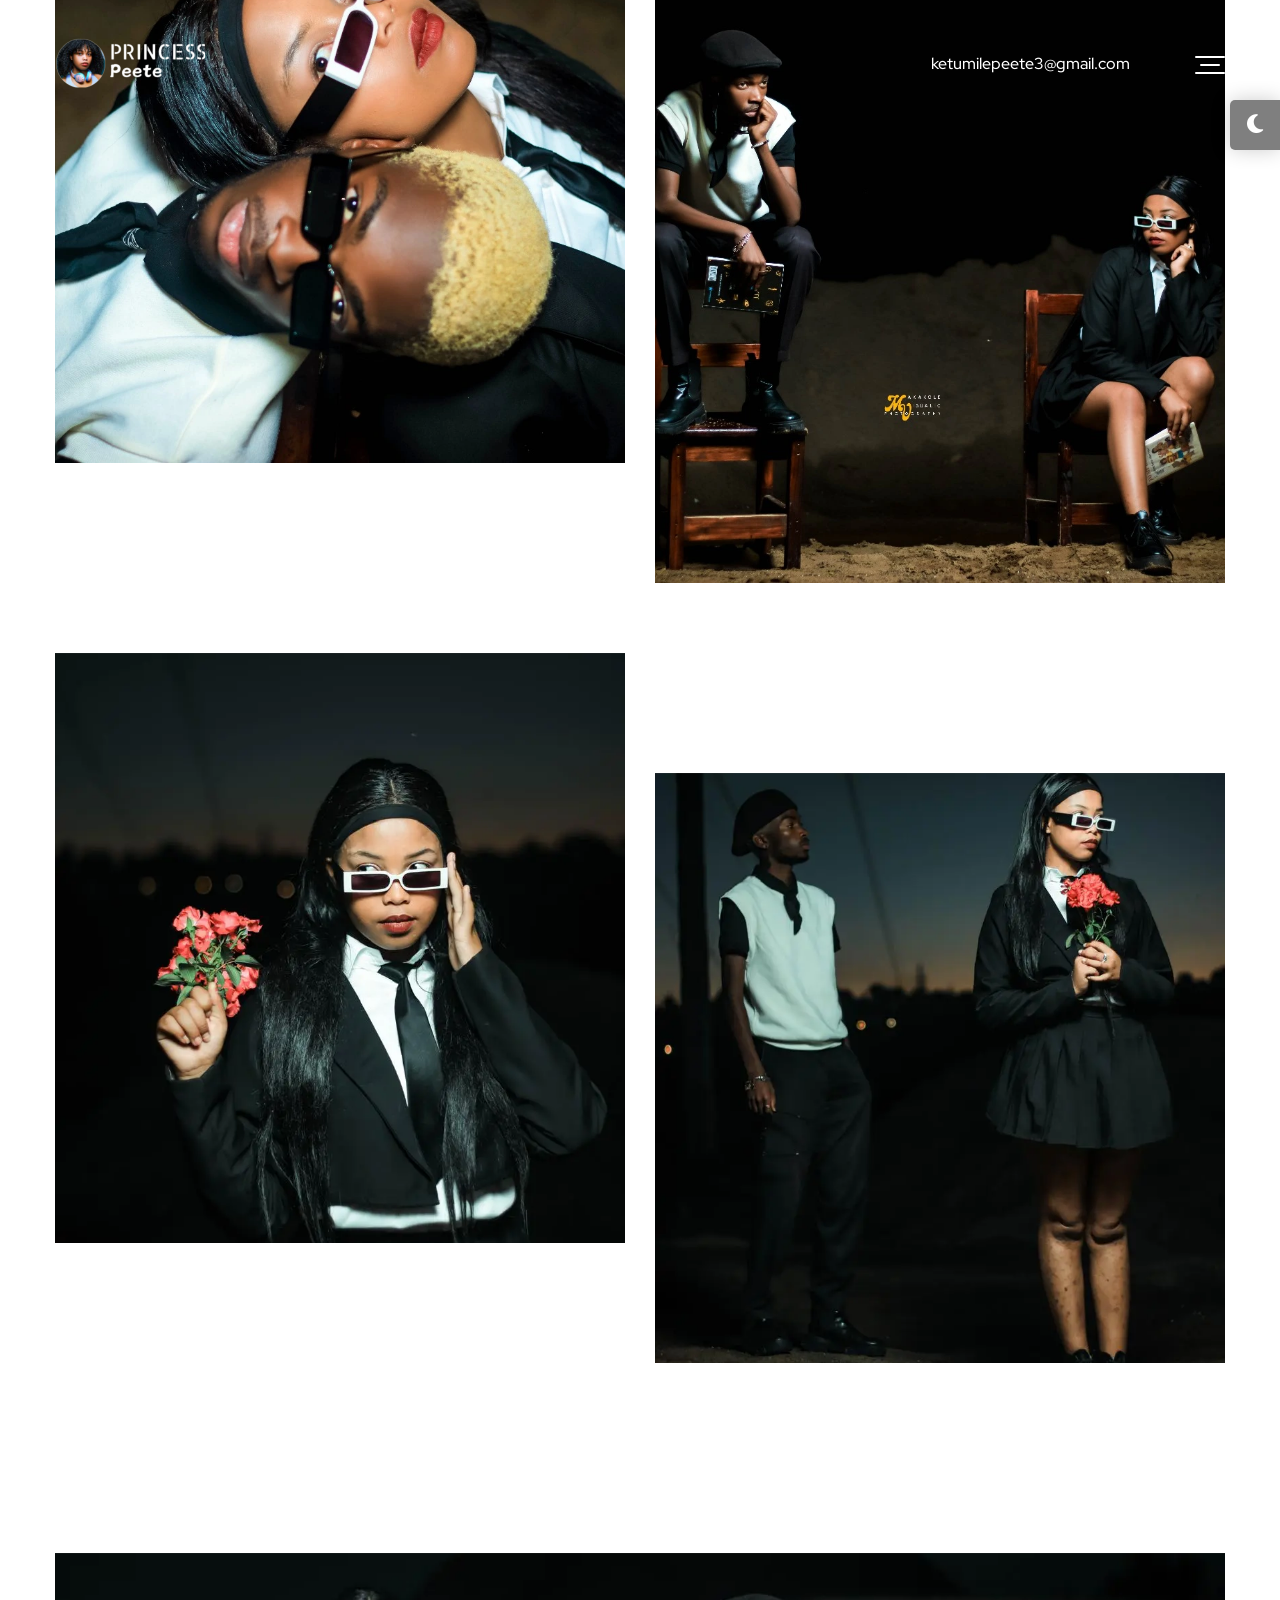
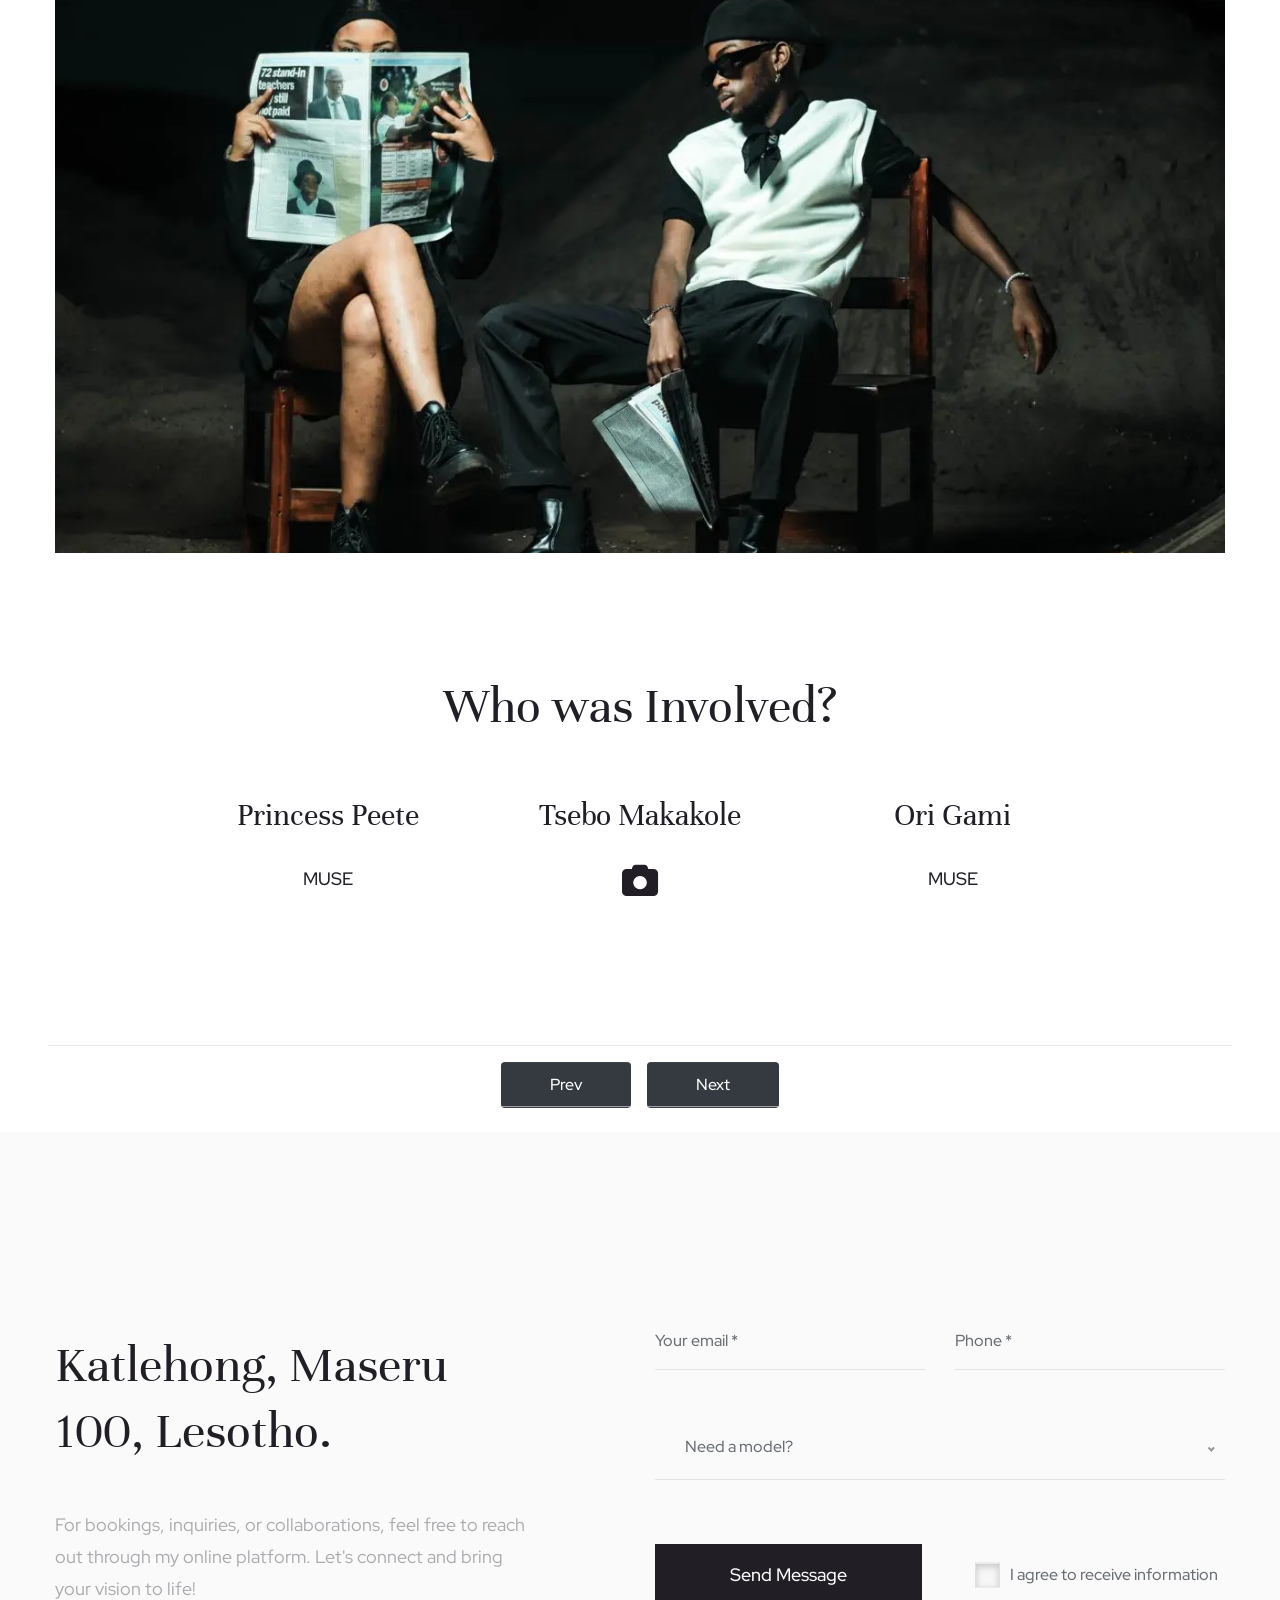
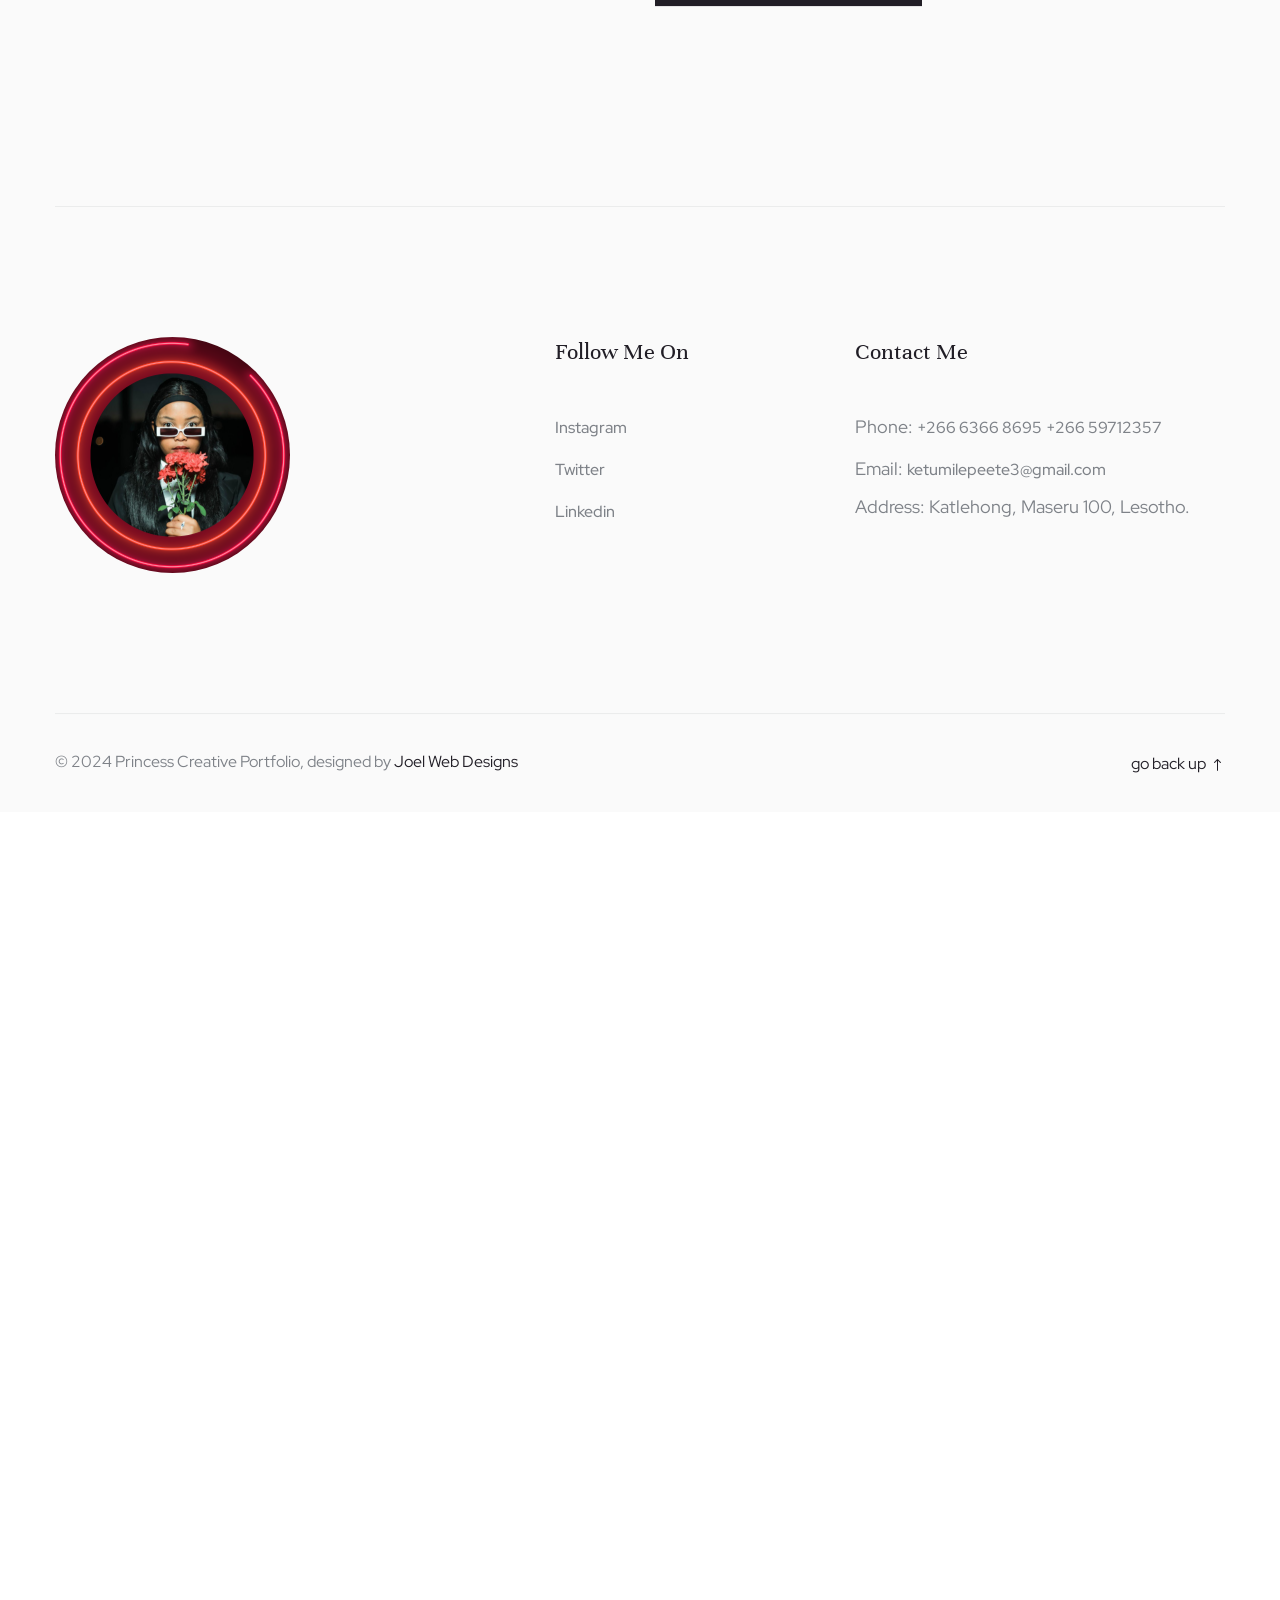
<file: public/portfolio-1.html>
<!doctype html>
<html lang="en">

<head>
    <!-- Required meta tags -->
    <meta charset="utf-8">
    <meta http-equiv="X-UA-Compatible" content="IE=edge, chrome=1" />
    <meta name="viewport" content="width=device-width, initial-scale=1, shrink-to-fit=no">
    <meta name="author" content="Ketumile Peete" />
    <meta name="description" content="Experienced in working with supreme talent agencies, as well as local professional photographers, to create stunning images for porfolios, campaigns, and lookbooks.">
    <!-- twitter card -->
    <meta name="twitter:card" content="summary">
    <meta name="twitter:creator" content="@Princess_Peete">
    <meta name="twitter:site" content="@Princess_Peete">
    <meta name="twitter:title" content="Ketumile Peete - A Model">
    <meta name="twitter:description" content="Official page of Ketumile Peete, showcasing her modeling journey and portfolio.">
    <meta name="twitter:image" content="https://res.cloudinary.com/joelics-arts/image/upload/v1716090612/princess/logo-footer_nrz1xd.png">
    <!-- open graph tags -->
    <meta property="og:title" content="I am Ketumile Peete | A Model">
    <meta property="og:type" content="website">
    <meta property="og:description" content="Experienced in working with supreme talent agencies, as well as local professional photographers, to create stunning images for porfolios, campaigns, and lookbooks.">
    <meta property="og:locale" content="en_LS">
    <meta property="og:site_name" content="Ketumile Peete Portfolio" />
    <meta property="og:image" content="https://res.cloudinary.com/joelics-arts/image/upload/v1716090612/princess/logo-footer_nrz1xd.png">
    <meta property="og:url" content="https://ketumile-peete.web.app/portfolio-1.html">
    <!-- Canonicalization -->
    <link rel="canonical" href="https://ketumile-peete.web.app/portfolio-1.html">
    <!-- favicon -->
    <link rel="apple-touch-icon" sizes="180x180" href="assets/img/apple-touch-icon.png">
    <link rel="icon" type="image/png" sizes="32x32" href="assets/img/favicon-32x32.png">
    <link rel="icon" type="image/png" sizes="16x16" href="assets/img/favicon-16x16.png">
    <link rel="manifest" href="assets/img/site.webmanifest">
    <link rel="shortcut icon" type="image/x-icon" href="assets/img/favicon.ico">
    <!-- Bootstrap CSS -->
    <link rel="stylesheet" href="assets/vendors/bootstrap/css/bootstrap.min.css">
    <!-- animation CSS -->
    <link rel="stylesheet" href="assets/vendors/animation/animate.css">
    <!-- icon CSS -->
    <link rel="stylesheet" href="assets/vendors/elegant-icon/style.css">
    <!-- animation CSS -->
    <link rel="stylesheet" href="assets/vendors/slick/slick.css">
    <link rel="stylesheet" href="assets/vendors/slick/slick-theme.css">
    <link rel="stylesheet" href="assets/vendors/nice-select/css/nice-select.css">
    <!-- Fontawesome Icons -->
    <link rel="stylesheet" href="assets/css/all.min.css">
    <link rel="stylesheet" href="assets/css/fontawesome.min.css">

    <!-- Custom CSS -->
    <link rel="stylesheet" href="assets/css/style.css">
    <link rel="stylesheet" href="assets/css/responsive.css">
    <title>Adam and Eve Shoot | Portfolio</title>
    <style>
        .slider_img img {
            object-fit: cover;
        }

        .portfolio_item_three .img img {
            object-fit: cover;
        }
        .sec_title {
            margin-bottom: 50px;
        }
        .fact_item h2 {
            white-space: nowrap;
        }
        .fact_area .row {
            width: 100%;
            justify-content: center;
            gap: 20px;
        }
    </style>
</head>

<body>
    <!--=======Scroll to top button=======-->
    <div class="scrollToTop-btn flex-center go_top">
        <i class="fas fa-arrow-up"></i>
    </div>

    <!--=======Light/Dark theme button=======-->
    <div class="theme-btn flex-center">
        <i class="fas fa-moon text-white"></i>
        <i class="fas fa-sun text-white"></i>
    </div>

    <div class="body_wrapper">
        <div id="preloader">
            <div class="product_name">Princess</div>
        </div>
        <header class="header_area">
            <div class="container">
                <div class="d-flex align-items-center justify-content-between">
                    <a href="#" class="logo">
                        <img src="assets/img/logo-w.png" width="150px" loading="lazy" alt="header logo">
                        <img src="assets/img/logo-b.png" width="150px" loading="lazy" alt="header logo">
                    </a>
                    <div class="right_item">
                        <a href="mailto:ketumilepeete3@gmail.com" class="h_contact_info">ketumilepeete3@gmail.com</a>
                        <div class="burger_menu">
                            <span></span>
                            <span></span>
                            <span></span>
                            <span></span>
                            <span></span>
                            <span></span>
                        </div>
                    </div>
                </div>
            </div>
        </header>
        <div class="offcanvas_menu">
            <ul class="navbar-nav side_menu">
                <li class="nav-item">
                    <a class="nav-link" href="index.html">
                        Home
                    </a>
                </li>
                <li class="nav-item">
                    <a class="nav-link" href="about.html">
                        About
                    </a>
                </li>
                <li class="nav-item">
                    <a class="nav-link" href="portfolio.html">
                        Portfolio
                    </a>
                </li>
                <li class="nav-item">
                    <a class="nav-link" href="contact.html">
                        Contact
                    </a>
                </li>
            </ul>
        </div>
        <div id="luxy">
            <!-- main_slider_area -->
            <section class="main_slider_area_three">
                <div class="container">
                    <div class="main_slider">
                        <div class="slider_item">
                            <div class="row">
                                <div class="col-md-4 d-flex align-items-center">
                                    <div class="slider_content">
                                        <h2 data-animation="fadeInUp" data-delay="0.2s">Dream Collaboration Shoot with
                                            <span>Origami</span>
                                        </h2>
                                        <a href="#portfolio" class="theme_btn btn_white viewMore_BTN"
                                            data-animation="fadeInUp" data-delay="0.5s">View More</a>
                                    </div>
                                </div>
                                <div class="col-md-8">
                                    <div class="slider_img_info">
                                        <div class="slider_img" data-animation="fadeInRight" data-delay="0.2s">
                                            <img src="assets/img/portfolio-one/01.webp" width="770px" height="570px" loading="lazy"
                                                alt="Princess and Ori">
                                        </div>
                                    </div>
                                </div>
                            </div>
                        </div>
                        <div class="slider_item">
                            <div class="row">
                                <div class="col-md-4 d-flex align-items-center">
                                    <div class="slider_content">
                                        <h2 data-animation="fadeInUp" data-delay="0.2s">Dream Collaboration Shoot with
                                            <span>Origami</span>
                                        </h2>
                                        <a href="#portfolio" class="theme_btn btn_white viewMore_BTN"
                                            data-animation="fadeInUp" data-delay="0.5s">View More</a>
                                    </div>
                                </div>
                                <div class="col-md-8">
                                    <div class="slider_img_info">
                                        <div class="slider_img" data-animation="fadeInRight" data-delay="0.2s">
                                            <img src="assets/img/portfolio-one/03.webp" width="770px" height="570px" loading="lazy"
                                                alt="Princess and Ori">
                                        </div>
                                    </div>
                                </div>
                            </div>
                        </div>
                    </div>
                    <div class="slider_nav">
                        <a href="#" class="prev"><i class="arrow_left"></i></a>
                        <a href="#" class="next"><i class="arrow_right"></i></a>
                    </div>
                </div>
            </section>
            <!-- main_slider_area -->

            <!-- portfolio_area three -->
            <section class="portfolio_area_three" id="portfolio">
                <div class="container">
                    <div class="row" id="portfolio_masonry">
                        <div class="col-md-2 wow fadeInDown">
                            <div class="sec_title">
                                <h2>Our <span>Portfolio</span></h2>
                            </div>
                        </div>
                        <div class="col-md-4 col-sm-6 wow fadeInDown" data-wow-delay="0.2s">
                            <div class="portfolio_item_three">
                                <div class="img"><img src="assets/img/portfolio-one/04.webp" width="370px"
                                        height="470px" loading="lazy" alt="portfolio image 1"></div>
                            </div>
                        </div>
                        <div class="col-sm-6 wow fadeInDown" data-wow-delay="0.5s">
                            <div class="portfolio_item_three pr">
                                <div class="img"><img src="assets/img/portfolio-one/12.webp" width="500px"
                                        height="590px" loading="lazy" alt="portfolio image 2"></div>
                            </div>
                        </div>
                        <div class="col-sm-6 wow fadeInDown" data-wow-delay="0.2s">
                            <div class="portfolio_item_three mt_190">
                                <div class="img"><img src="assets/img/portfolio-one/02.webp" width="570px"
                                        height="590px" loading="lazy" alt="portfolio image 3"></div>
                            </div>
                        </div>
                        <div class="col-sm-6 wow fadeInDown" data-wow-delay="0.4s">
                            <div class="portfolio_item_three mt_190">
                                <div class="img"><img src="assets/img/portfolio-one/05.webp" width="570px"
                                        height="590px" loading="lazy" alt="portfolio image 4"></div>
                            </div>
                        </div>
                        <div class="col-sm-6 wow fadeInDown" data-wow-delay="0.2s">
                            <div class="portfolio_item_three mt_190">
                                <div class="img"><img src="assets/img/portfolio-one/06.webp" width="570px"
                                        height="590px" loading="lazy" alt="portfolio image 5"></div>
                            </div>
                        </div>
                        <div class="col-sm-6 wow fadeInDown" data-wow-delay="0.4s">
                            <div class="portfolio_item_three mt_190">
                                <div class="img"><img src="assets/img/portfolio-one/09.webp" width="570px"
                                        height="590px" loading="lazy" alt="portfolio image 6"></div>
                            </div>
                        </div>
                        <div class="col-sm-12 wow fadeInDown" data-wow-delay="0.4s">
                            <div class="portfolio_item_three mt_190">
                                <div class="img"><img src="assets/img/portfolio-one/10.webp" width="100%" height="600px" loading="lazy" alt="portfolio image 7"></div>
                            </div>
                        </div>
                    </div>
                </div>
            </section>
            <!-- portfolio_area three -->
            <!-- fact area -->
            <section class="fact_area">
                <div class="container d-flex align-items-center flex-column">
                    <div class="sec_title text-center wow fadeInDown">
                        <h2>Who was Involved?</h2>
                    </div>
                    <div class="row">
                        <div class="col-lg-3 col-sm-6 wow fadeInDown text-center" data-wow-delay="0.4s">
                            <div class="fact_item">
                                <h2>Princess Peete</h2>
                                <p>MUSE</p>
                            </div>
                        </div>
                        <div class="col-lg-3 col-sm-6 wow fadeInDown text-center" data-wow-delay="0.6s">
                            <div class="fact_item">
                                <h2>Tsebo Makakole</h2>
                                <p><i class="fas fa-camera"></i></p>
                            </div>
                        </div>
                        <div class="col-lg-3 col-sm-6 wow fadeInDown text-center" data-wow-delay="0.4s">
                            <div class="fact_item">
                                <h2>Ori Gami</h2>
                                <p>MUSE</p>
                            </div>
                        </div>
                    </div>
                </div>
            </section>
            <!-- fact area -->
            <!-- navigation buttons area -->
            <section class="nav_buttons px-5 mb-4">
                <hr>
                <div class="container d-flex align-items-center justify-content-center">
                    <div class="row align-items-center text-center">
                        <a href="portfolio.html" class="theme_btn px-5 py-2 mx-2 btn bg-dark text-white">Prev</a>
                        <a href="portfolio-2.html" class="theme_btn px-5 py-2 mx-2 btn bg-dark text-white">Next</a>
                    </div>
                </div>
            </section>
            <!-- \\navigation buttons area// -->
            <!-- contact area -->
            <section class="contact_area offwhite_bg" id="contact">
                <div class="container">
                    <div class="row">
                        <div class="col-lg-5 wow fadeInDown" data-wow-delay="0.1s">
                            <div class="contact_info">
                                <h2>Katlehong, Maseru 100, Lesotho.</h2>
                                <p>For bookings, inquiries, or collaborations, feel free to reach out through my online
                                    platform. Let's connect and bring your vision to life!</p>
                            </div>
                        </div>
                        <div class="col-lg-6 offset-lg-1 wow fadeInDown" data-wow-delay="0.3s">
                            <form action="mailto:ketumilepeete3@gmail.com?subject=Accessed from portfolio" method="post"
                                class="row contact_form contact_form_two">
                                <div class="col-lg-6 form-group">
                                    <input type="text" class="form-control" placeholder="Your email *">
                                </div>
                                <div class="col-lg-6 form-group">
                                    <input type="text" class="form-control" placeholder="Phone *">
                                </div>
                                <div class="col-lg-12 form-group">
                                    <select class="form-control" id="exampleFormControlSelect1">
                                        <option value="Need a model">Need a model?</option>
                                        <option value="Consultation">Consultation</option>
                                        <option value="Connect">Connect</option>
                                        <option value="other">Other</option>
                                    </select>
                                </div>
                                <div class="col-md-6">
                                    <button type="submit" class="submit_btn submit_btn_black">
                                        Send Message
                                    </button>
                                </div>
                                <div class="col-md-6">
                                    <div class="form-check">
                                        <input class="form-check-input" type="checkbox" value="" id="defaultCheck1">
                                        <label class="form-check-label" for="defaultCheck1">
                                            I agree to receive information
                                        </label>
                                    </div>
                                </div>
                            </form>
                        </div>
                    </div>
                    <div class="border_bottom"></div>
                </div>
            </section>
            <!-- contact area -->
            <!-- footer area -->
            <footer class="offwhite_bg">
                <div class="footer_top">
                    <div class="container">
                        <div class="row">
                            <div class="col-md-4 col-sm-6 wow fadeInDown" data-wow-delay="0.1s">
                                <div class="f_widget about-widget">
                                    <a href="#" class="f_logo"><img src="assets/img/logo-footer.png" loading="lazy" alt="footer logo"></a>
                                </div>
                            </div>
                            <div class="col-md-4 col-sm-6 wow fadeInDown" data-wow-delay="0.3s">
                                <div class="f_widget social_widget">
                                    <h3 class="f_title">Follow Me On</h3>
                                    <ul class="list-unstyled">
                                        <li><a href="https://www.instagram.com/ketu_peete_22/">Instagram</a></li>
                                        <li><a href="https://twitter.com/Princess_Peete">Twitter</a></li>
                                        <li><a href="https://www.linkedin.com/in/princess-peete-2686572b0/">Linkedin</a>
                                        </li>
                                    </ul>
                                </div>
                            </div>
                            <div class="col-md-4 wow fadeInDown" data-wow-delay="0.4s">
                                <div class="f_widget contact_widget">
                                    <h3 class="f_title">Contact Me</h3>
                                    <ul class="list-unstyled">
                                        <li>Phone: <a href="tel:+266 6366 8695">+266 6366 8695</a>
                                            <a href="tel:+266 59712357">+266 59712357</a>
                                        </li>
                                        <li>Email: <a
                                                href="mailto:ketumilepeete3@gmail.com">ketumilepeete3@gmail.com</a>
                                        </li>
                                        <li>Address: Katlehong, Maseru 100, Lesotho.</li>
                                    </ul>
                                </div>
                            </div>
                        </div>
                    </div>
                </div>
                <div class="footer_bottom footer_bottom_two">
                    <div class="container">
                        <div class="border_bottom"></div>
                        <div class="row">
                            <div class="col-md-7 col-sm-9">
                                <p>© 2024 Princess Creative Portfolio, designed by <a
                                        href="https://joel-portfolio.web.app">Joel Web Designs</a></p>
                            </div>
                            <div class="col-md-5 col-sm-3 text-right">
                                <a href="#" class="go_top">go back up <i class="arrow_up"></i></a>
                            </div>
                        </div>
                    </div>
                </div>
            </footer>
            <!-- footer area -->
        </div>
    </div>

    <!-- Optional JavaScript -->
    <!-- jQuery first, then Popper.js, then Bootstrap JS -->
    <script src="assets/js/jquery-3.4.1.min.js"></script>
    <script src="assets/vendors/bootstrap/js/popper.min.js"></script>
    <script src="assets/vendors/bootstrap/js/bootstrap.min.js"></script>
    <script src="assets/vendors/slick/slick.min.js"></script>
    <script src="assets/vendors/isotope/imagesloaded.pkgd.min.js"></script>
    <script src="assets/vendors/isotope/isotope.pkgd.min.js"></script>
    <script src="assets/vendors/counterup/jquery.counterup.min.js"></script>
    <script src="assets/vendors/counterup/jquery.waypoints.min.js"></script>
    <script src="assets/vendors/spilitting/splitting.min.js"></script>
    <script src="assets/vendors/wow/wow.min.js"></script>
    <script src="assets/vendors/pace/pace.min.js"></script>
    <script src="assets/js/luxy.js"></script>
    <script src="assets/vendors/nice-select/js/jquery.nice-select.min.js"></script>
    <script src="assets/js/main.js"></script>
    <script src="assets/js/darkmode.js"></script>
</body>

</html>
</file>
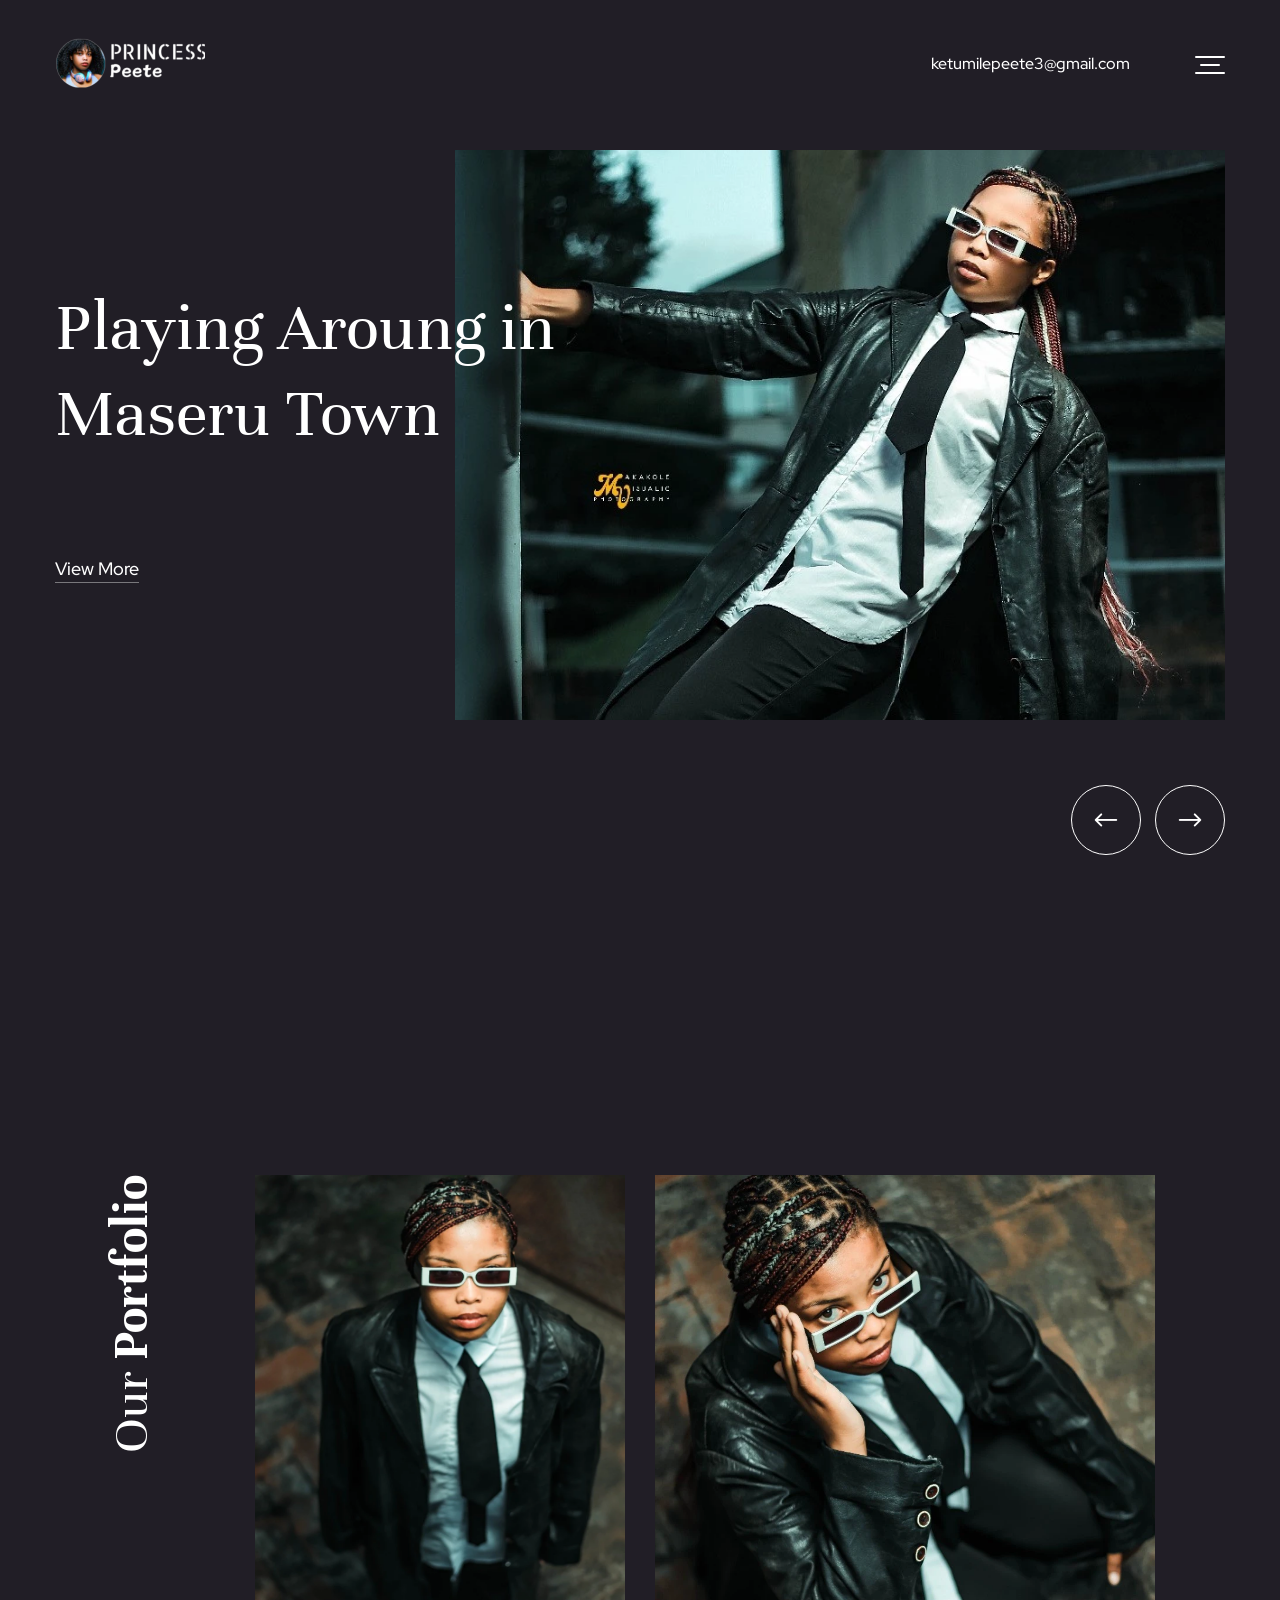
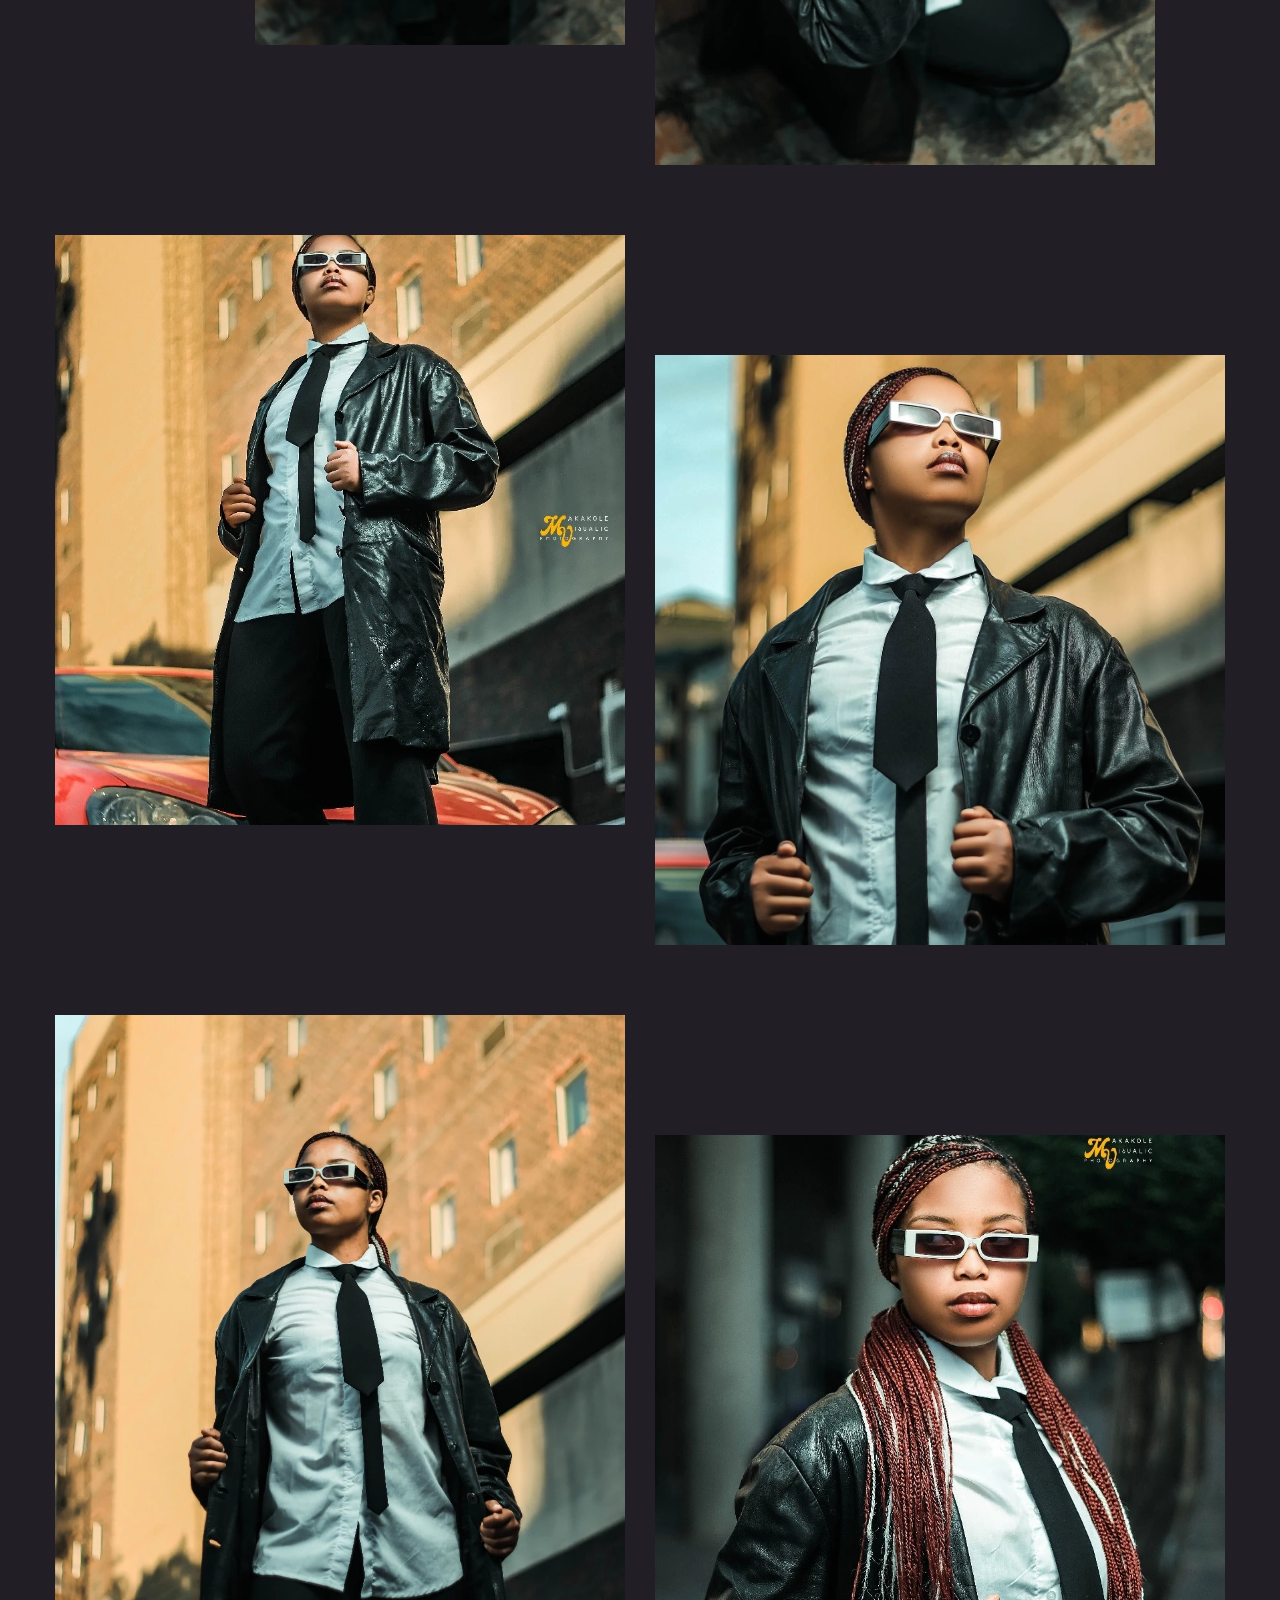
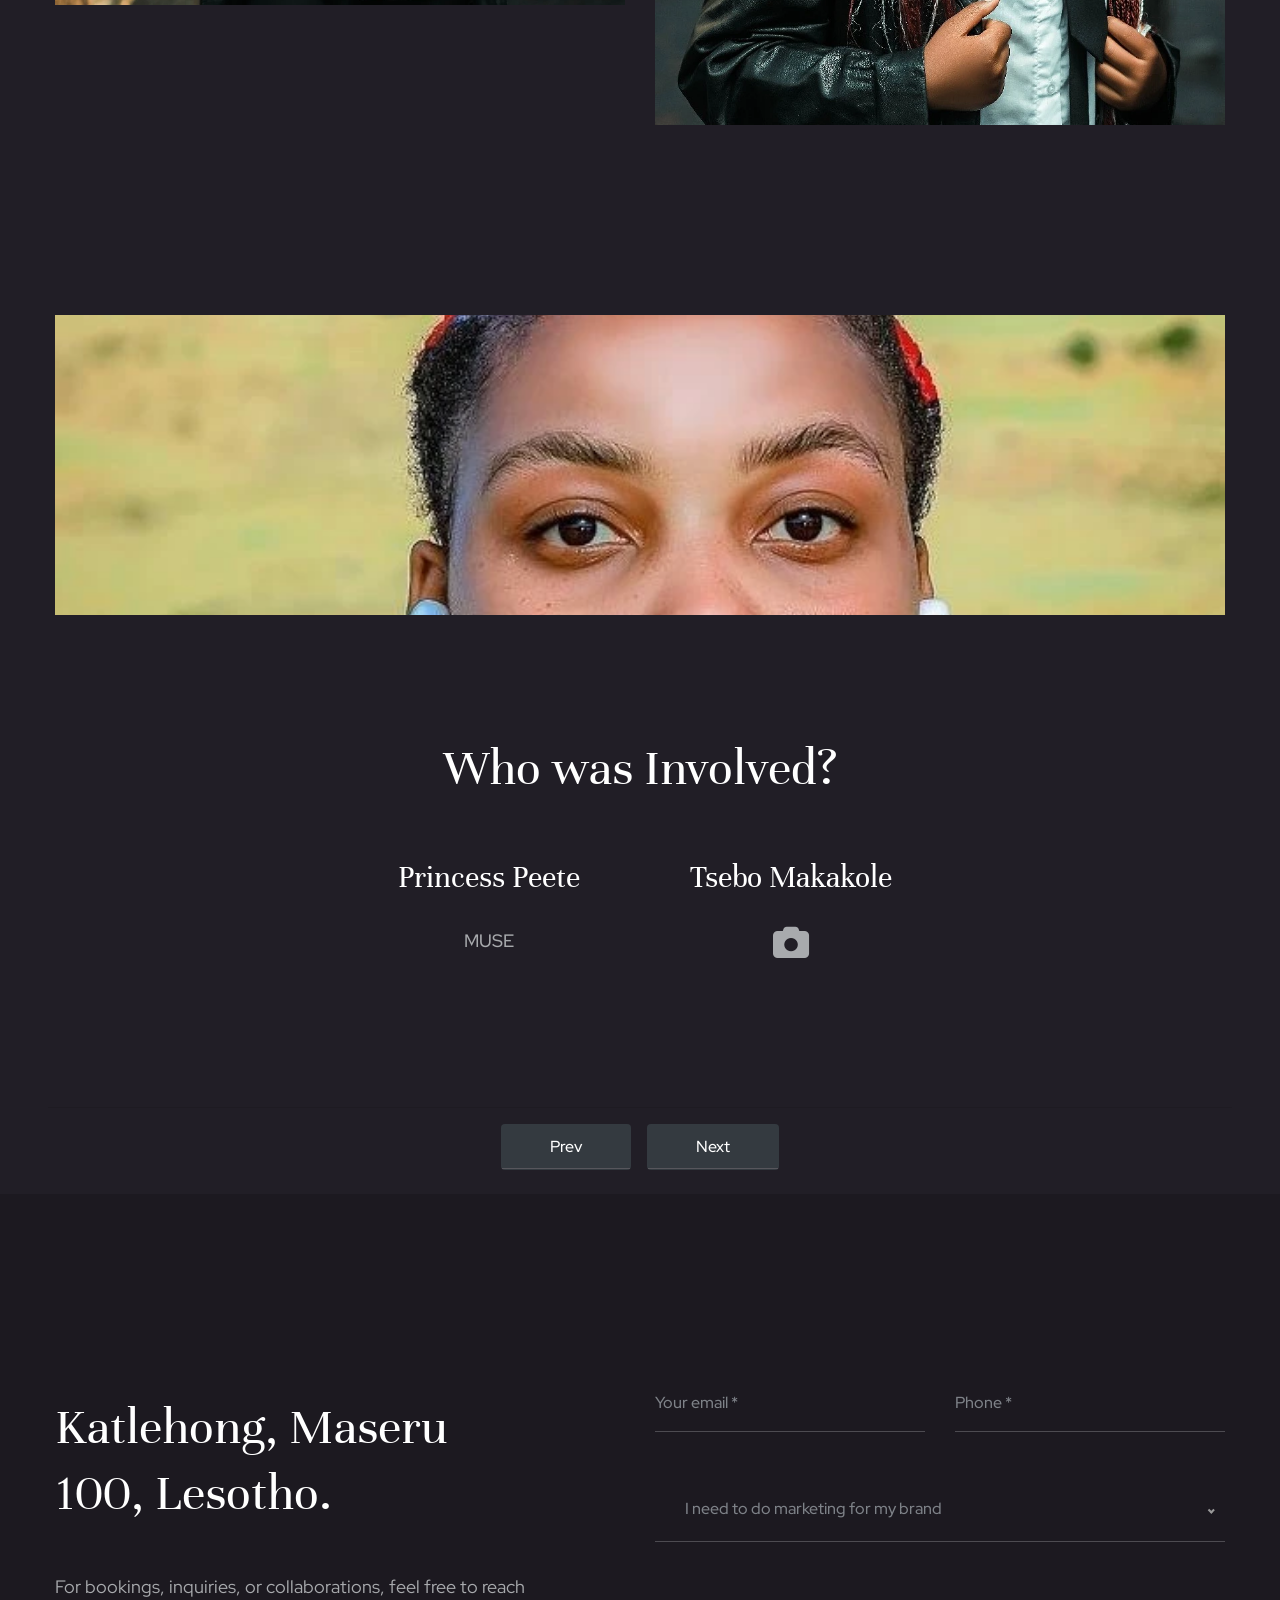
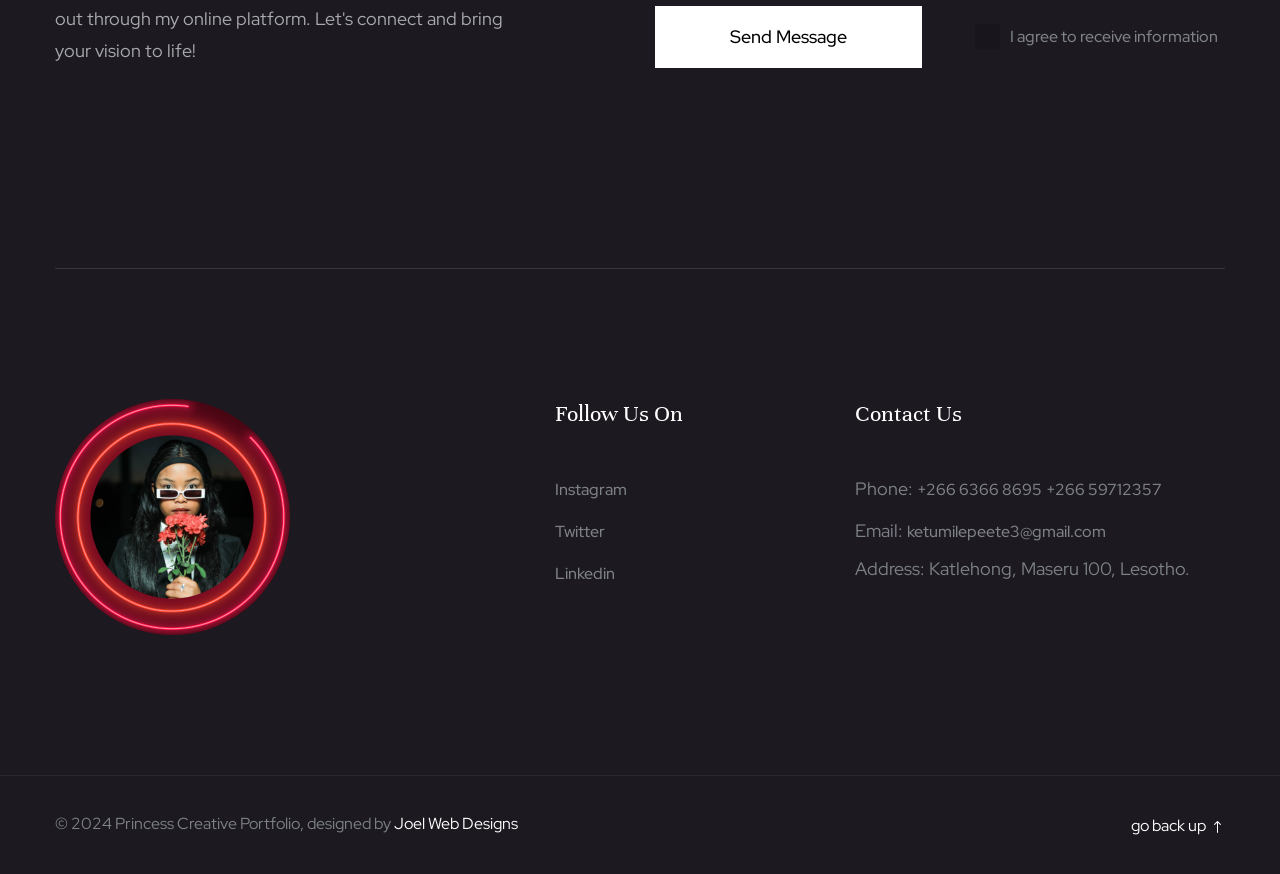
<file: public/portfolio-2.html>
<!doctype html>
<html lang="en">

<head>
    <!-- Required meta tags -->
    <meta charset="utf-8">
    <meta http-equiv="X-UA-Compatible" content="IE=edge, chrome=1" />
    <meta name="viewport" content="width=device-width, initial-scale=1, shrink-to-fit=no">
    <meta name="author" content="Ketumile Peete" />
    <meta name="description" content="Energetic and confident model with 5 yearsof experience in the industry and a strong background in fashion runaway,commercial and print modeling. Experienced in working
    with supreme talent agencies, as well as
    local professional photographers...">
    <!-- twitter card -->
    <meta name="twitter:card" content="summary">
    <meta name="twitter:creator" content="@Princess_Peete">
    <meta name="twitter:site" content="@Princess_Peete">
    <meta name="twitter:title" content="Ketumile Peete - A Model">
    <meta name="twitter:description" content="Official page of Ketumile Peete, showcasing her modeling journey and portfolio.">
    <meta name="twitter:image" content="https://res.cloudinary.com/joelics-arts/image/upload/v1716090612/princess/logo-footer_nrz1xd.png">
    <!-- open graph tags -->
    <meta property="og:title" content="I am Ketumile Peete | A Model">
    <meta property="og:type" content="website">
    <meta property="og:description" content="Energetic and confident model with 5 yearsof experience in the industry and a strong background in fashion runaway,commercial and print modeling. Experienced in working
    with supreme talent agencies, as well as
    local professional photographers...">
    <meta property="og:locale" content="en_LS">
    <meta property="og:site_name" content="Ketumile Peete Portfolio" />
    <meta property="og:image" content="https://res.cloudinary.com/joelics-arts/image/upload/v1716090612/princess/logo-footer_nrz1xd.png">
    <meta property="og:url" content="https://ketumile-peete.web.app/portfolio-2.html">
    <!-- Canonicalization -->
    <link rel="canonical" href="https://ketumile-peete.web.app/portfolio-2.html">
    <!-- favicon -->
    <link rel="apple-touch-icon" sizes="180x180" href="assets/img/apple-touch-icon.png">
    <link rel="icon" type="image/png" sizes="32x32" href="assets/img/favicon-32x32.png">
    <link rel="icon" type="image/png" sizes="16x16" href="assets/img/favicon-16x16.png">
    <link rel="manifest" href="assets/img/site.webmanifest">
    <link rel="shortcut icon" type="image/x-icon" href="assets/img/favicon.ico">
    <!-- Bootstrap CSS -->
    <link rel="stylesheet" href="assets/vendors/bootstrap/css/bootstrap.min.css">
    <!-- animation CSS -->
    <link rel="stylesheet" href="assets/vendors/animation/animate.css">
    <!-- icon CSS -->
    <link rel="stylesheet" href="assets/vendors/elegant-icon/style.css">
    <!-- animation CSS -->
    <link rel="stylesheet" href="assets/vendors/slick/slick.css">
    <link rel="stylesheet" href="assets/vendors/slick/slick-theme.css">
    <link rel="stylesheet" href="assets/vendors/nice-select/css/nice-select.css">
    <!-- Fontawesome Icons -->
    <link rel="stylesheet" href="assets/css/all.min.css">
    <link rel="stylesheet" href="assets/css/fontawesome.min.css">

    <!-- Custom CSS -->
    <link rel="stylesheet" href="assets/css/style.css">
    <link rel="stylesheet" href="assets/css/responsive.css">
    <title>Playday in Maseru Portfolio</title>
    <style>
        .slider_img img {
            object-fit: cover;
        }

        .portfolio_item_three .img img {
            object-fit: cover;
        }

        .sec_title {
            margin-bottom: 50px;
        }

        .fact_item h2 {
            color: #fff;
            white-space: nowrap;
        }

        .fact_area .row {
            width: 100%;
            justify-content: center;
            gap: 10px;
        }
    </style>
</head>

<body>
    <div class="body_wrapper dark_bg">
        <div id="preloader">
            <div class="product_name">Princess</div>
        </div>
        <header class="header_area">
            <div class="container">
                <div class="d-flex align-items-center justify-content-between">
                    <a href="#" class="logo">
                        <img src="assets/img/logo-w.png" width="150px" loading="lazy" alt="logo">
                        <img src="assets/img/logo-b.png" width="150px" loading="lazy" alt="logo">
                    </a>
                    <div class="right_item">
                        <a href="mailto:ketumilepeete3@gmail.com" class="h_contact_info">ketumilepeete3@gmail.com</a>
                        <div class="burger_menu">
                            <span></span>
                            <span></span>
                            <span></span>
                            <span></span>
                            <span></span>
                            <span></span>
                        </div>
                    </div>
                </div>
            </div>
        </header>
        <div class="offcanvas_menu">
            <ul class="navbar-nav side_menu">
                <li class="nav-item">
                    <a class="nav-link" href="index.html">
                        Home
                    </a>
                </li>
                <li class="nav-item">
                    <a class="nav-link" href="about.html">
                        About
                    </a>
                </li>
                <li class="nav-item">
                    <a class="nav-link" href="portfolio.html">
                        Portfolio
                    </a>
                </li>
                <li class="nav-item">
                    <a class="nav-link" href="contact.html">
                        Contact
                    </a>
                </li>
            </ul>
        </div>
        <!-- main_slider_area -->
        <section class="main_slider_area_three">
            <div class="container">
                <div class="main_slider">
                    <div class="slider_item">
                        <div class="row">
                            <div class="col-md-4 d-flex align-items-center">
                                <div class="slider_content">
                                    <h2 data-animation="fadeInUp" data-delay="0.2s">Playing Aroung in
                                        <span>Maseru Town</span>
                                    </h2>
                                    <a href="#" class="theme_btn btn_white viewMore_BTN" data-animation="fadeInUp"
                                        data-delay="0.5s">View More</a>
                                </div>
                            </div>
                            <div class="col-md-8">
                                <div class="slider_img_info">
                                    <div class="slider_img" data-animation="fadeInRight" data-delay="0.2s">
                                        <img src="assets/img/portfolio-two/03-sm.webp" width="770px" height="570px" loading="lazy"
                                            alt="slider image 1">
                                    </div>
                                </div>
                            </div>
                        </div>
                    </div>
                    <div class="slider_item">
                        <div class="row">
                            <div class="col-md-4 d-flex align-items-center">
                                <div class="slider_content">
                                    <h2 data-animation="fadeInUp" data-delay="0.2s">Playing Aroung in
                                        <span>Maseru Town</span>
                                    </h2>
                                    <a href="#" class="theme_btn btn_white viewMore_BTN" data-animation="fadeInUp"
                                        data-delay="0.5s">View More</a>
                                </div>
                            </div>
                            <div class="col-md-8">
                                <div class="slider_img_info">
                                    <div class="slider_img" data-animation="fadeInRight" data-delay="0.2s">
                                        <img src="assets/img/portfolio-two/04.webp" width="770px" height="570px" loading="lazy" alt="slider image 2">
                                    </div>
                                </div>
                            </div>
                        </div>
                    </div>
                </div>
                <div class="slider_nav">
                    <a href="#" class="prev"><i class="arrow_left"></i></a>
                    <a href="#" class="next"><i class="arrow_right"></i></a>
                </div>
            </div>
        </section>
        <!-- main_slider_area -->

        <!-- portfolio_area three -->
        <section class="portfolio_area_three">
            <div class="container">
                <div class="row" id="portfolio_masonry">
                    <div class="col-md-2 wow fadeInDown">
                        <div class="sec_title">
                            <h2>Our <span>Portfolio</span></h2>
                        </div>
                    </div>
                    <div class="col-md-4 col-sm-6 wow fadeInDown" data-wow-delay="0.3s">
                        <div class="portfolio_item_three">
                            <div class="img"><img src="assets/img/portfolio-two/01.webp" width="370px" height="470px" loading="lazy" alt="portfolio image 1"></div>
                        </div>
                    </div>
                    <div class="col-sm-6 wow fadeInDown" data-wow-delay="0.5s">
                        <div class="portfolio_item_three pr">
                            <div class="img"><img src="assets/img/portfolio-two/02.webp" width="500px" height="590px" loading="lazy" alt="portfolio image 2"></div>
                        </div>
                    </div>
                    <div class="col-sm-6 wow fadeInDown" data-wow-delay="0.2s">
                        <div class="portfolio_item_three mt_190">
                            <div class="img"><img src="assets/img/portfolio-two/05.webp" width="570px" height="590px" loading="lazy" alt="portfolio image 3"></div>
                        </div>
                    </div>
                    <div class="col-sm-6 wow fadeInDown" data-wow-delay="0.4s">
                        <div class="portfolio_item_three mt_190">
                            <div class="img"><img src="assets/img/portfolio-two/08.webp" width="570px" height="590px" loading="lazy" alt="portfolio image 4"></div>
                        </div>
                    </div>
                    <div class="col-sm-6 wow fadeInDown" data-wow-delay="0.2s">
                        <div class="portfolio_item_three mt_190">
                            <div class="img"><img src="assets/img/portfolio-two/04.webp" width="570px" height="590px" loading="lazy" alt="portfolio image 5"></div>
                        </div>
                    </div>
                    <div class="col-sm-6 wow fadeInDown" data-wow-delay="0.4s">
                        <div class="portfolio_item_three mt_190">
                            <div class="img"><img src="assets/img/portfolio-two/06.webp" width="570px" height="590px" loading="lazy" alt="portfolio image 6"></div>
                        </div>
                    </div>
                    <div class="col-sm-12 wow fadeInDown" data-wow-delay="0.4s">
                        <div class="portfolio_item_three mt_190">
                            <div class="img"><img src="assets/img/portfolio-two/09-lg.webp" width="100%" height="300px" loading="lazy" alt="portfolio image 7"></div>
                        </div>
                    </div>
                </div>
            </div>
        </section>
        <!-- portfolio_area three -->
        <!-- fact area -->
        <section class="fact_area">
            <div class="container d-flex align-items-center flex-column">
                <div class="sec_title text-center wow fadeInDown">
                    <h2>Who was Involved?</h2>
                </div>
                <div class="row">
                    <div class="col-lg-3 col-sm-6 wow fadeInDown text-center" data-wow-delay="0.4s">
                        <div class="fact_item">
                            <h2>Princess Peete</h2>
                            <p>MUSE</p>
                        </div>
                    </div>
                    <div class="col-lg-3 col-sm-6 wow fadeInDown text-center" data-wow-delay="0.6s">
                        <div class="fact_item">
                            <h2>Tsebo Makakole</h2>
                            <p><i class="fas fa-camera"></i></p>
                        </div>
                    </div>
                </div>
            </div>
        </section>
        <!-- fact area -->
        <!-- navigation buttons area -->
        <section class="nav_buttons px-5 mb-4">
            <hr>
            <div class="container d-flex align-items-center justify-content-center">
                <div class="row align-items-center text-center">
                    <a href="portfolio-1.html" class="theme_btn px-5 py-2 mx-2 btn bg-dark text-white">Prev</a>
                    <a href="portfolio-3.html" class="theme_btn px-5 py-2 mx-2 btn bg-dark text-white">Next</a>
                </div>
            </div>
        </section>
        <!-- \\navigation buttons area// -->
        <!-- contact area -->
        <section class="contact_area black_bg">
            <div class="container">
                <div class="row">
                    <div class="col-lg-5 wow fadeInDown" data-wow-delay="0.2s">
                        <div class="contact_info">
                            <h2>Katlehong, Maseru 100, Lesotho.</h2>
                            <p>For bookings, inquiries, or collaborations, feel free to reach out through my online
                                platform. Let's connect and bring your vision to life!</p>
                        </div>
                    </div>
                    <div class="col-lg-6 offset-lg-1 wow fadeInDown" data-wow-delay="0.3s">
                        <form action="mailto:ketumilepeete3@gmail.com?subject=Accessed from portfolio" method="post"
                            class="row contact_form">
                            <div class="col-lg-6 form-group">
                                <input type="text" class="form-control" placeholder="Your email *">
                            </div>
                            <div class="col-lg-6 form-group">
                                <input type="text" class="form-control" placeholder="Phone *">
                            </div>
                            <div class="col-lg-12 form-group">
                                <select class="form-control" id="exampleFormControlSelect1">
                                    <option>I need to do marketing for my brand</option>
                                    <option value="Need a model">Need a model?</option>
                                    <option value="Consultation">Consultation</option>
                                    <option value="Connect">Connect</option>
                                    <option value="other">Other</option>
                                </select>
                            </div>
                            <div class="col-md-6">
                                <button type="submit" class="submit_btn">
                                    Send Message
                                </button>
                            </div>
                            <div class="col-md-6">
                                <div class="form-check">
                                    <input class="form-check-input" type="checkbox" value="" id="defaultCheck1">
                                    <label class="form-check-label" for="defaultCheck1">
                                        I agree to receive information
                                    </label>
                                </div>
                            </div>
                        </form>
                    </div>
                </div>
                <div class="border_bottom"></div>
            </div>
        </section>
        <!-- contact area -->
        <!-- footer area -->
        <footer class="black_bg">
            <div class="footer_top">
                <div class="container">
                    <div class="row">
                        <div class="col-md-4 col-sm-6 wow fadeInDown" data-wow-delay="0.1s">
                            <div class="f_widget about-widget">
                                <a href="#" class="f_logo"><img src="assets/img/logo-footer.png" loading="lazy" alt="footer image"></a>
                            </div>
                        </div>
                        <div class="col-md-4 col-sm-6 wow fadeInDown" data-wow-delay="0.3s">
                            <div class="f_widget social_widget">
                                <h3 class="f_title">Follow Us On</h3>
                                <ul class="list-unstyled">
                                    <li><a href="https://www.instagram.com/ketu_peete_22/">Instagram</a></li>
                                    <li><a href="https://twitter.com/Princess_Peete">Twitter</a></li>
                                    <li><a href="https://www.linkedin.com/in/princess-peete-2686572b0/">Linkedin</a>
                                    </li>
                                </ul>
                            </div>
                        </div>
                        <div class="col-md-4 wow fadeInDown" data-wow-delay="0.5s">
                            <div class="f_widget contact_widget">
                                <h3 class="f_title">Contact Us</h3>
                                <ul class="list-unstyled">
                                    <li>Phone: <a href="tel:+266 6366 8695">+266 6366 8695</a>
                                        <a href="tel:+266 59712357">+266 59712357</a>
                                    </li>
                                    <li>Email: <a href="mailto:ketumilepeete3@gmail.com">ketumilepeete3@gmail.com</a>
                                    </li>
                                    <li>Address: Katlehong, Maseru 100, Lesotho.</li>
                                </ul>
                            </div>
                        </div>
                    </div>
                </div>
            </div>
            <div class="footer_bottom">
                <div class="container">
                    <div class="row">
                        <div class="col-md-7 col-sm-9">
                            <p>© 2024 Princess Creative Portfolio, designed by <a
                                    href="https://joel-portfolio.web.app">Joel Web Designs</a></p>
                        </div>
                        <div class="col-md-5 col-sm-3 text-right">
                            <a href="#" class="go_top">go back up <i class="arrow_up"></i></a>
                        </div>
                    </div>
                </div>
            </div>
        </footer>
        <!-- footer area -->
    </div>

    <!-- Optional JavaScript -->
    <!-- jQuery first, then Popper.js, then Bootstrap JS -->
    <script src="assets/js/jquery-3.4.1.min.js"></script>
    <script src="assets/vendors/bootstrap/js/popper.min.js"></script>
    <script src="assets/vendors/bootstrap/js/bootstrap.min.js"></script>
    <script src="assets/vendors/slick/slick.min.js"></script>
    <script src="assets/vendors/isotope/imagesloaded.pkgd.min.js"></script>
    <script src="assets/vendors/isotope/isotope.pkgd.min.js"></script>
    <script src="assets/vendors/counterup/jquery.counterup.min.js"></script>
    <script src="assets/vendors/counterup/jquery.waypoints.min.js"></script>
    <script src="assets/vendors/spilitting/splitting.min.js"></script>
    <script src="assets/vendors/wow/wow.min.js"></script>
    <script src="assets/vendors/pace/pace.min.js"></script>
    <script src="assets/vendors/nice-select/js/jquery.nice-select.min.js"></script>
    <script src="assets/js/main.js"></script>
</body>

</html>
</file>
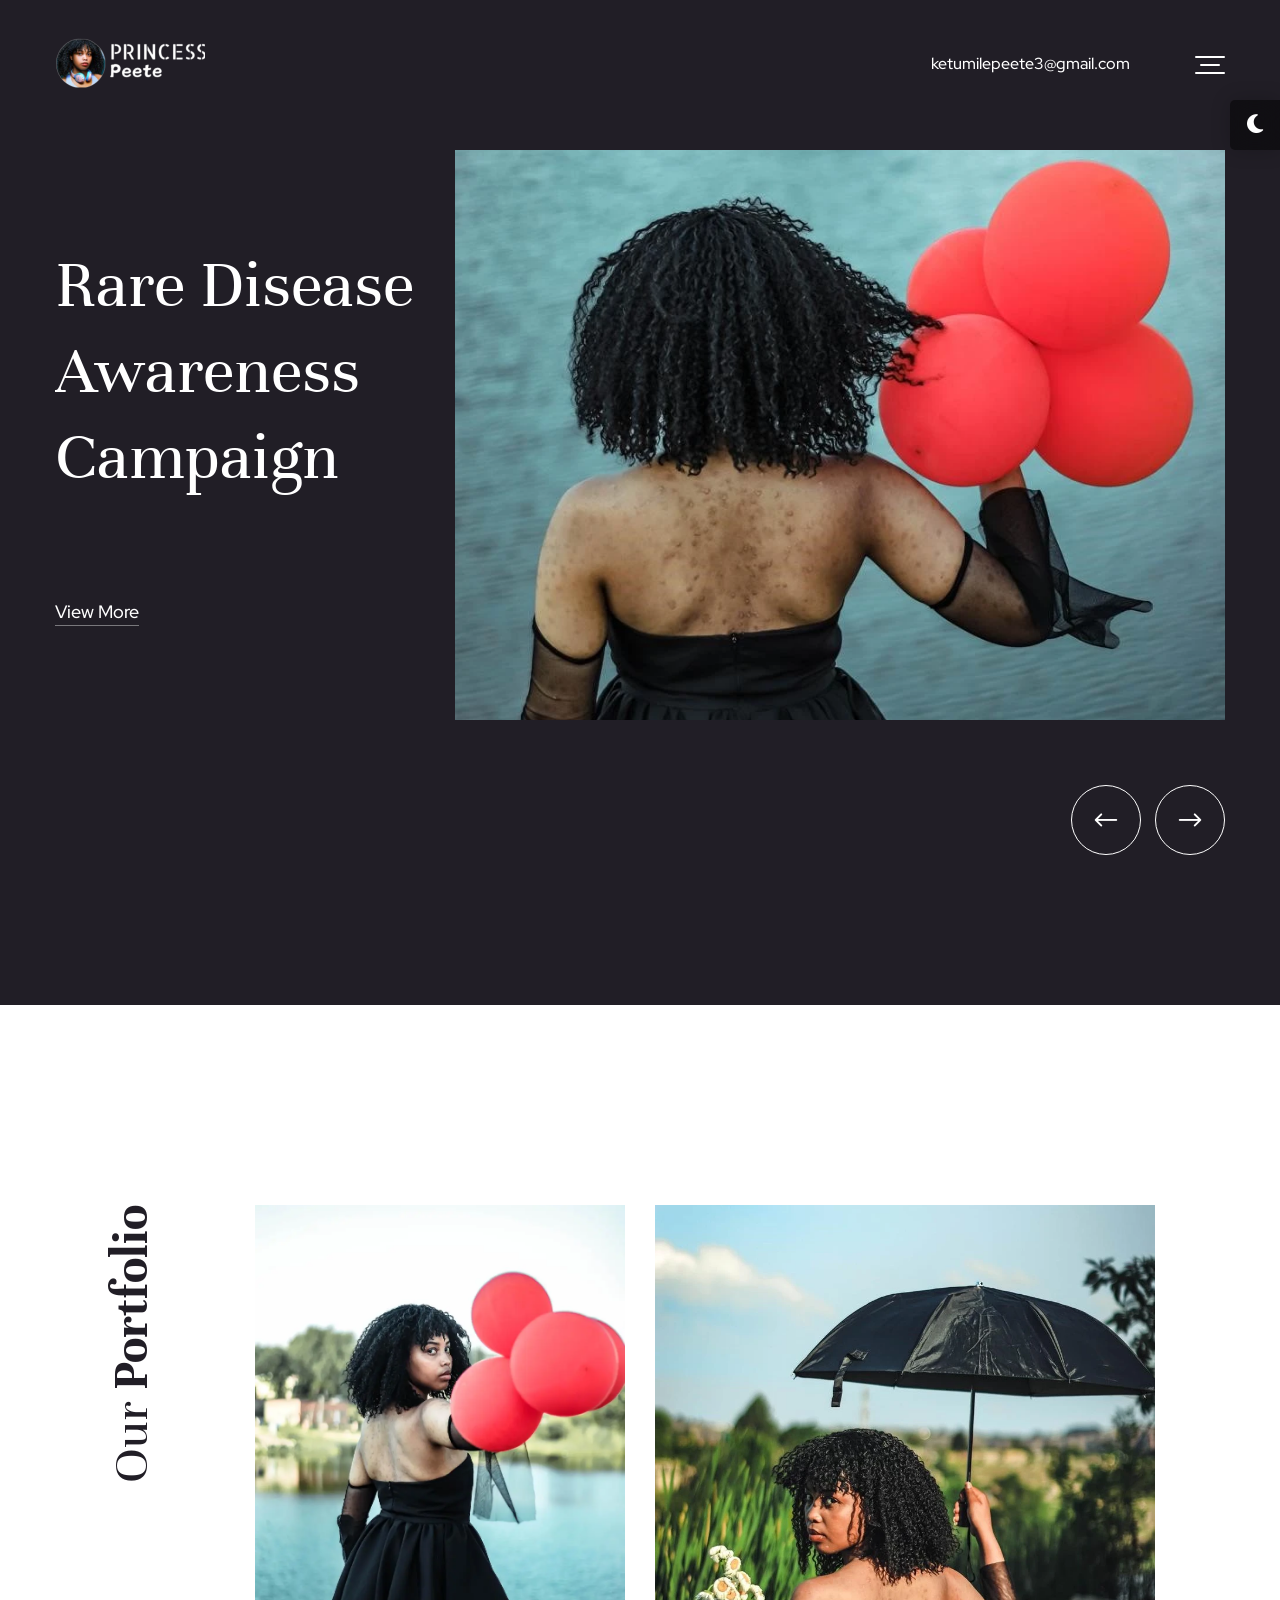
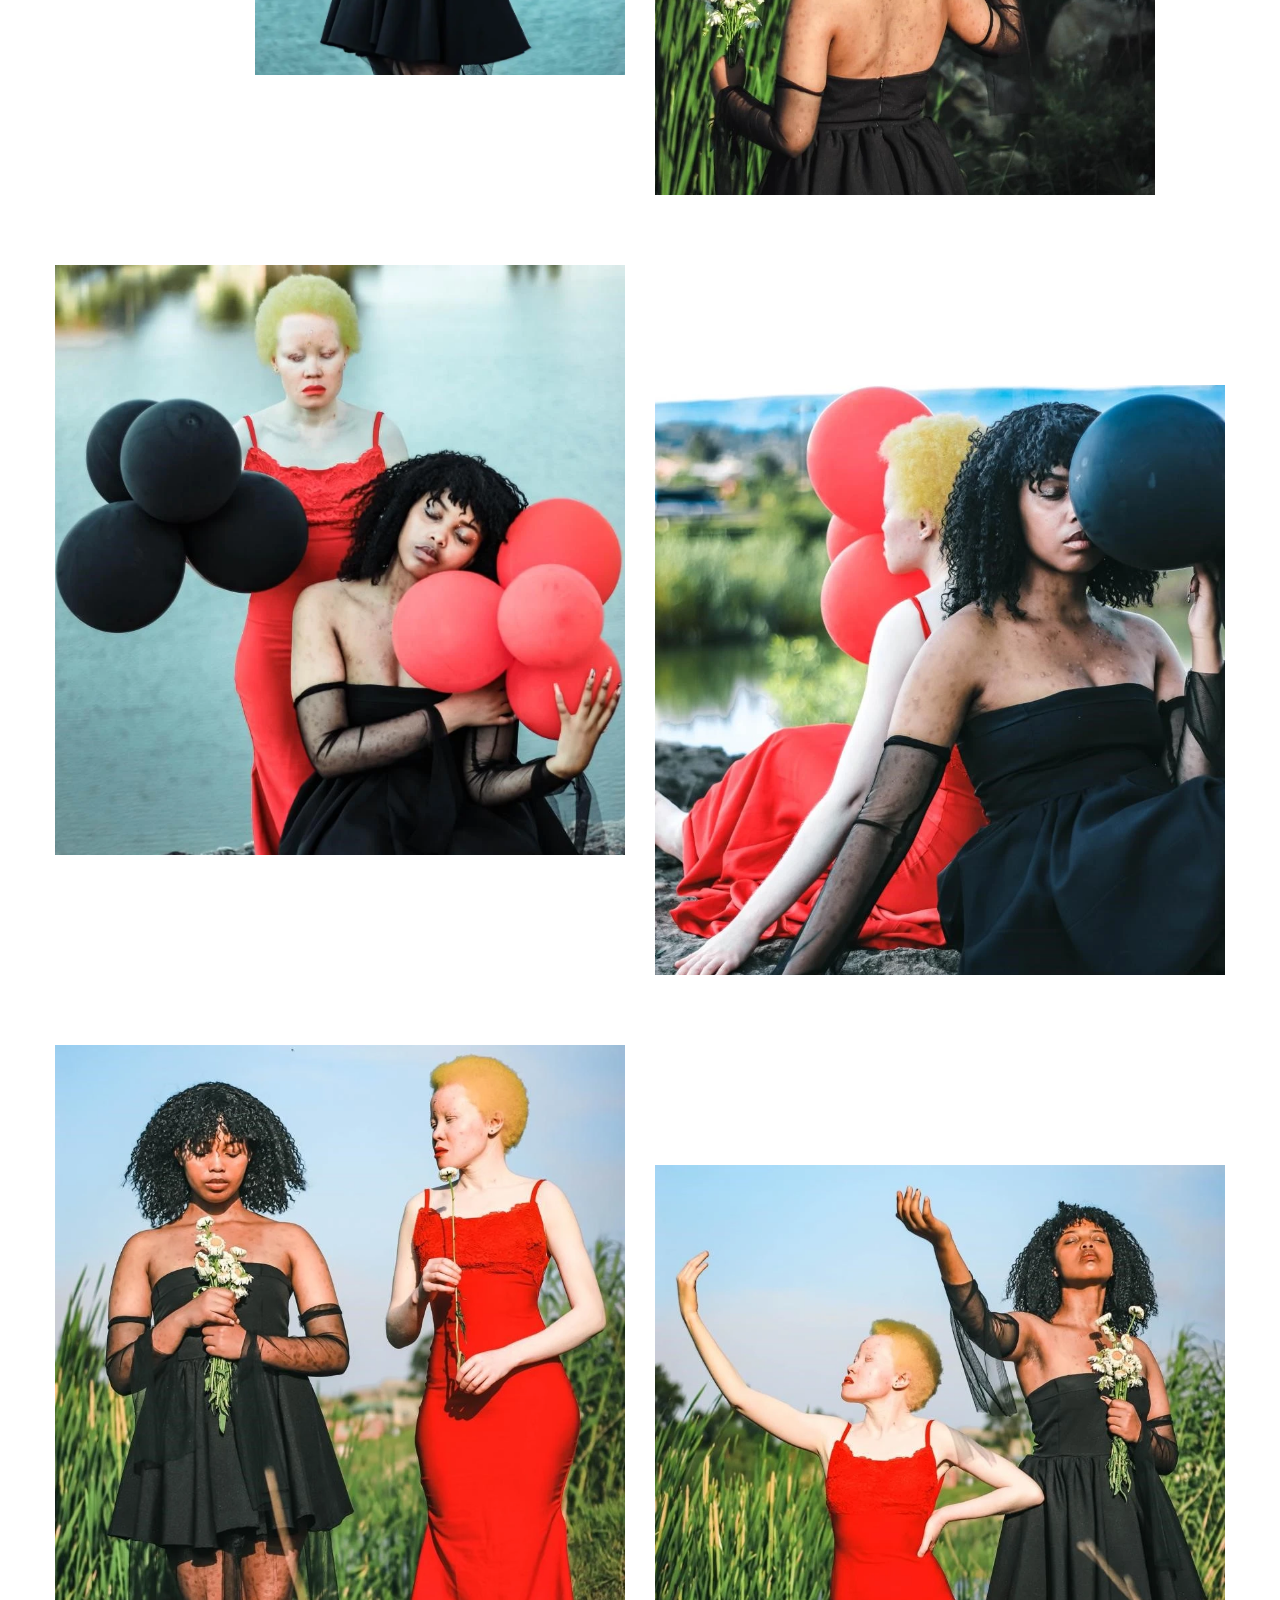
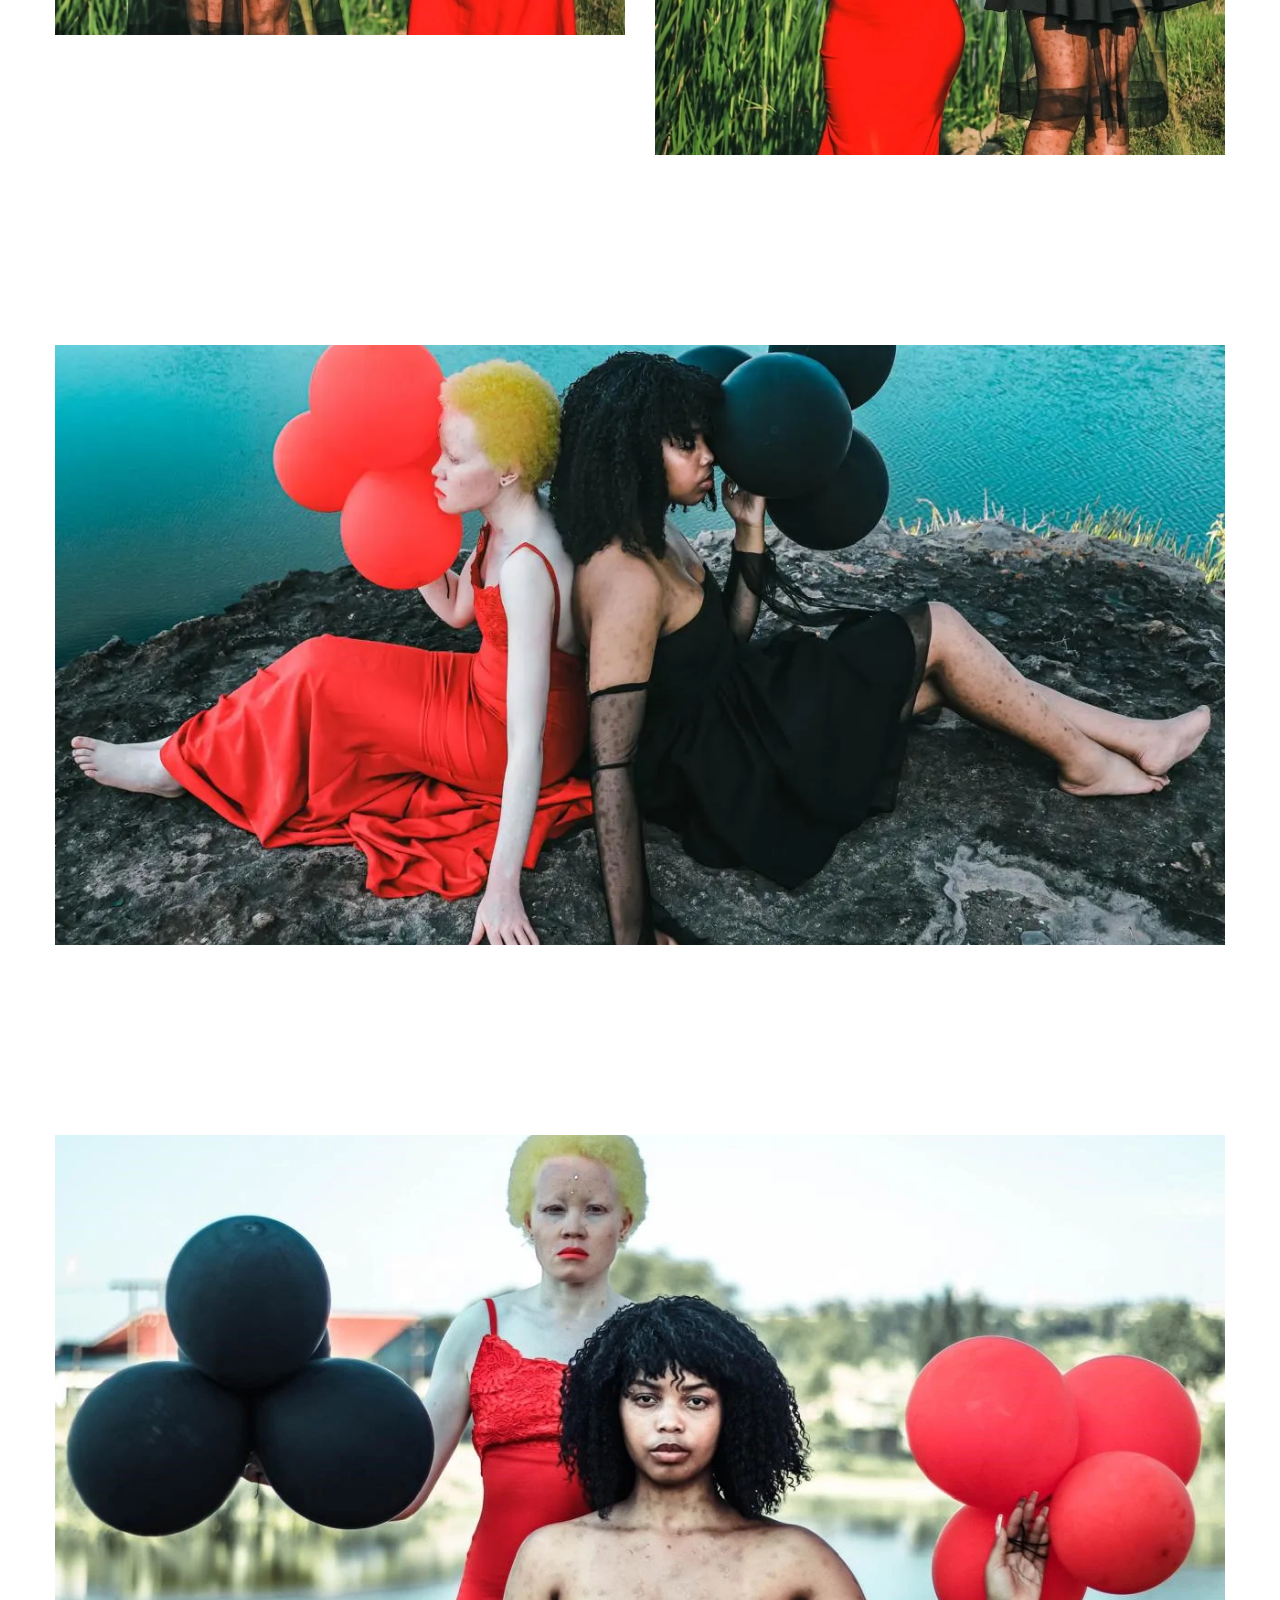
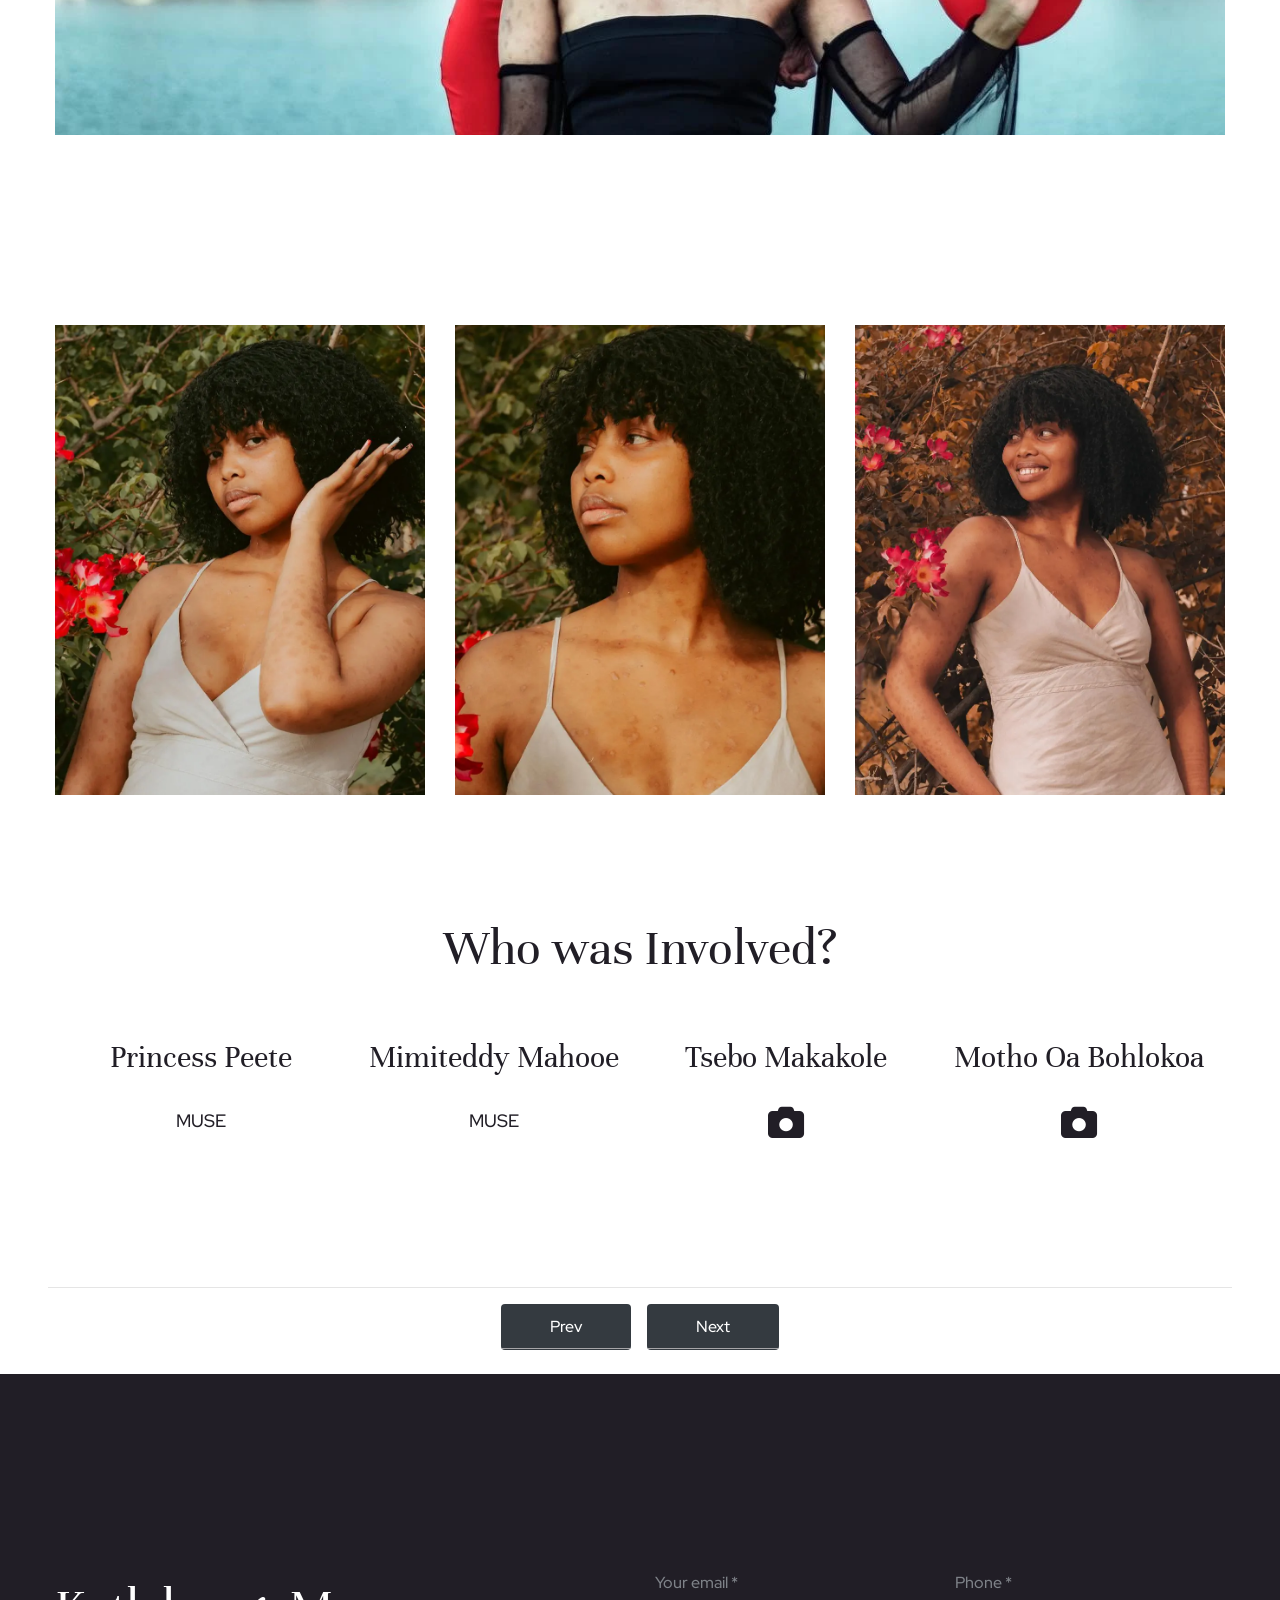
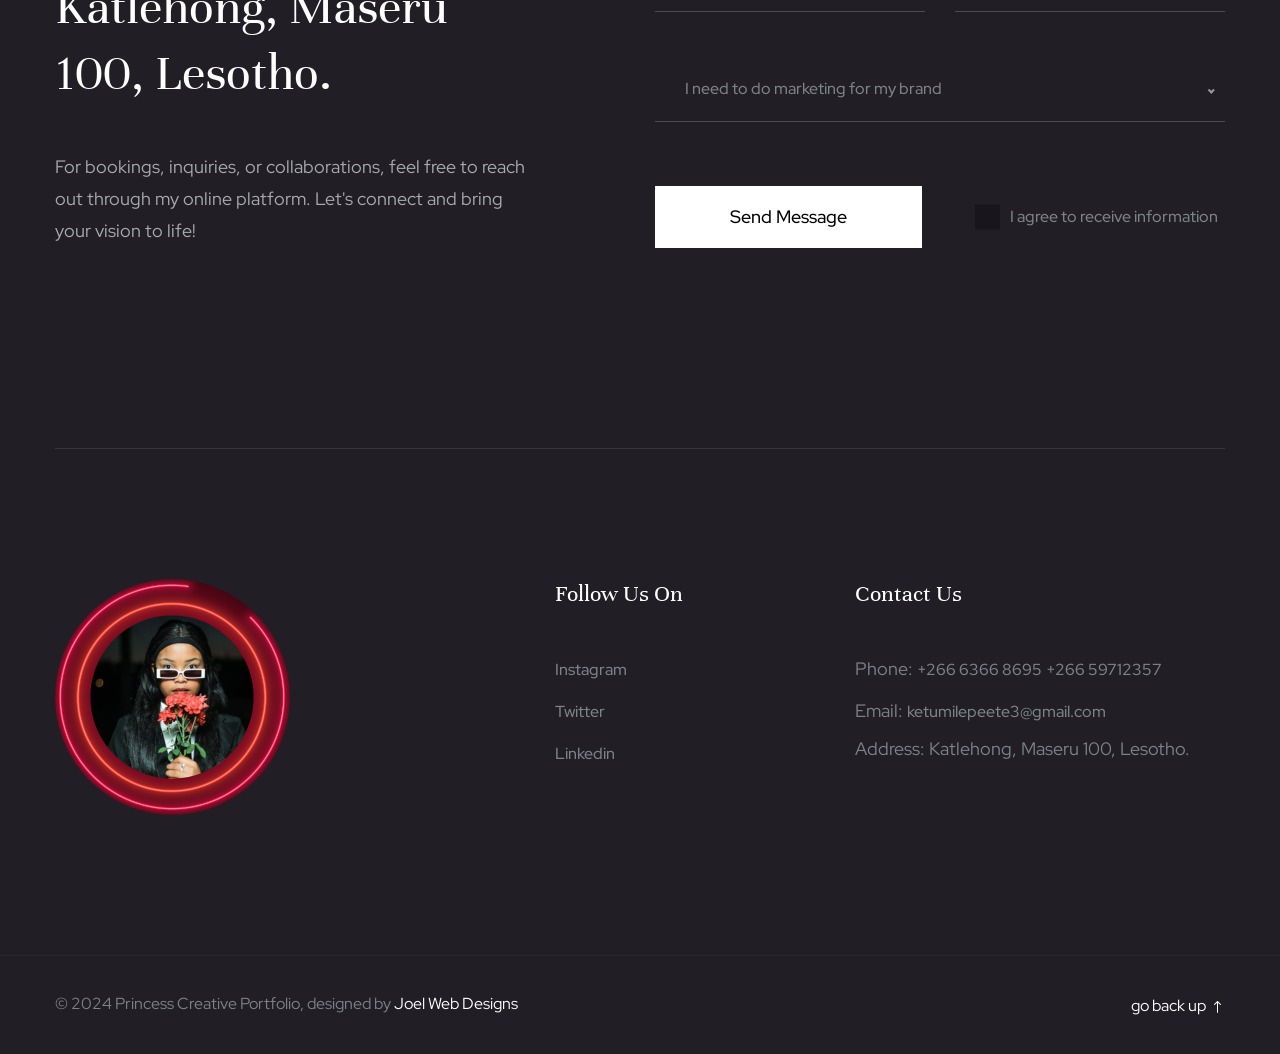
<file: public/portfolio-3.html>
<!doctype html>
<html lang="en">

<head>
    <!-- Required meta tags -->
    <meta charset="utf-8">
    <meta http-equiv="X-UA-Compatible" content="IE=edge, chrome=1" />
    <meta name="viewport" content="width=device-width, initial-scale=1, shrink-to-fit=no">
    <meta name="author" content="Ketumile Peete" />
    <meta name="description" content="Experienced in working with supreme talent agencies, as well as local professional photographers, to create stunning images for porfolios, campaigns, and lookbooks.">
    <!-- twitter card -->
    <meta name="twitter:card" content="summary">
    <meta name="twitter:creator" content="@Princess_Peete">
    <meta name="twitter:site" content="@Princess_Peete">
    <meta name="twitter:title" content="Ketumile Peete - A Model">
    <meta name="twitter:description" content="Official page of Ketumile Peete, showcasing her modeling journey and portfolio.">
    <meta name="twitter:image" content="https://res.cloudinary.com/joelics-arts/image/upload/v1716090612/princess/logo-footer_nrz1xd.png">
    <!-- open graph tags -->
    <meta property="og:title" content="I am Ketumile Peete | A Model">
    <meta property="og:type" content="website">
    <meta property="og:description" content="Experienced in working with supreme talent agencies, as well as local professional photographers, to create stunning images for porfolios, campaigns, and lookbooks.">
    <meta property="og:locale" content="en_LS">
    <meta property="og:site_name" content="Ketumile Peete Portfolio" />
    <meta property="og:image" content="https://res.cloudinary.com/joelics-arts/image/upload/v1716090612/princess/logo-footer_nrz1xd.png">
    <meta property="og:url" content="https://ketumile-peete.web.app/portfolio-3.html">
    <!-- Canonicalization -->
    <link rel="canonical" href="https://ketumile-peete.web.app/portfolio-3.html">
    <!-- favicon -->
    <link rel="apple-touch-icon" sizes="180x180" href="assets/img/apple-touch-icon.png">
    <link rel="icon" type="image/png" sizes="32x32" href="assets/img/favicon-32x32.png">
    <link rel="icon" type="image/png" sizes="16x16" href="assets/img/favicon-16x16.png">
    <link rel="manifest" href="assets/img/site.webmanifest">
    <link rel="shortcut icon" type="image/x-icon" href="assets/img/favicon.ico">
    <!-- Bootstrap CSS -->
    <link rel="stylesheet" href="assets/vendors/bootstrap/css/bootstrap.min.css">
    <!-- animation CSS -->
    <link rel="stylesheet" href="assets/vendors/animation/animate.css">
    <!-- icon CSS -->
    <link rel="stylesheet" href="assets/vendors/elegant-icon/style.css">
    <!-- animation CSS -->
    <link rel="stylesheet" href="assets/vendors/slick/slick.css">
    <link rel="stylesheet" href="assets/vendors/slick/slick-theme.css">
    <link rel="stylesheet" href="assets/vendors/nice-select/css/nice-select.css">
    <!-- Fontawesome Icons -->
    <link rel="stylesheet" href="assets/css/all.min.css">
    <link rel="stylesheet" href="assets/css/fontawesome.min.css">

    <!-- Custom CSS -->
    <link rel="stylesheet" href="assets/css/style.css">
    <link rel="stylesheet" href="assets/css/responsive.css">
    <title>Rare Disease Awareness Portfolio</title>
    <style>
        .slider_img img {
            object-fit: cover;
        }

        .portfolio_item_three .img img {
            object-fit: cover;
        }

        .sec_title {
            margin-bottom: 50px;
        }

        .fact_item h2 {
            white-space: nowrap;
        }

        .fact_area .row {
            width: 100%;
            justify-content: center;
        }
    </style>
</head>

<body>
    <!--=======Scroll to top button=======-->
    <div class="scrollToTop-btn flex-center go_top">
        <i class="fas fa-arrow-up"></i>
    </div>

    <!--=======Light/Dark theme button=======-->
    <div class="theme-btn flex-center">
        <i class="fas fa-moon text-white"></i>
        <i class="fas fa-sun text-white"></i>
    </div>

    <div class="body_wrapper">
        <div id="preloader">
            <div class="product_name">Princess</div>
        </div>
        <header class="header_area">
            <div class="container">
                <div class="d-flex align-items-center justify-content-between">
                    <a href="#" class="logo">
                        <img src="assets/img/logo-w.png" width="150px" loading="lazy" alt="logo">
                        <img src="assets/img/logo-b.png" width="150px" loading="lazy" alt="logo">
                    </a>
                    <div class="right_item">
                        <a href="mailto:ketumilepeete3@gmail.com" class="h_contact_info">ketumilepeete3@gmail.com</a>
                        <div class="burger_menu">
                            <span></span>
                            <span></span>
                            <span></span>
                            <span></span>
                            <span></span>
                            <span></span>
                        </div>
                    </div>
                </div>
            </div>
        </header>
        <div class="offcanvas_menu">
            <ul class="navbar-nav side_menu">
                <li class="nav-item">
                    <a class="nav-link" href="index.html">
                        Home
                    </a>
                </li>
                <li class="nav-item">
                    <a class="nav-link" href="about.html">
                        About
                    </a>
                </li>
                <li class="nav-item">
                    <a class="nav-link" href="portfolio.html">
                        Portfolio
                    </a>
                </li>
                <li class="nav-item">
                    <a class="nav-link" href="contact.html">
                        Contact
                    </a>
                </li>
            </ul>
        </div>
        <!-- main_slider_area -->
        <section class="main_slider_area_three">
            <div class="container">
                <div class="main_slider">
                    <div class="slider_item">
                        <div class="row">
                            <div class="col-md-4 d-flex align-items-center">
                                <div class="slider_content">
                                    <h2 data-animation="fadeInUp" data-delay="0.2s">Rare Disease Awareness
                                        <span>Campaign</span>
                                    </h2>
                                    <a href="#" class="theme_btn btn_white viewMore_BTN" data-animation="fadeInUp"
                                        data-delay="0.5s">View More</a>
                                </div>
                            </div>
                            <div class="col-md-8">
                                <div class="slider_img_info">
                                    <div class="slider_img" data-animation="fadeInRight" data-delay="0.2s">
                                        <img src="assets/img/portfolio-three/01.webp" width="770px" height="570px" loading="lazy" alt="slider image 1">
                                    </div>
                                </div>
                            </div>
                        </div>
                    </div>
                    <div class="slider_item">
                        <div class="row">
                            <div class="col-md-4 d-flex align-items-center">
                                <div class="slider_content">
                                    <h2 data-animation="fadeInUp" data-delay="0.2s">Rare Disease Awareness
                                        <span>Campaign</span>
                                    </h2>
                                    <a href="#" class="theme_btn btn_white viewMore_BTN" data-animation="fadeInUp"
                                        data-delay="0.5s">View More</a>
                                </div>
                            </div>
                            <div class="col-md-8">
                                <div class="slider_img_info">
                                    <div class="slider_img" data-animation="fadeInRight" data-delay="0.2s">
                                        <img src="assets/img/portfolio-three/02.webp" width="770px" height="570px" loading="lazy" alt="slider image 2">
                                    </div>
                                </div>
                            </div>
                        </div>
                    </div>
                </div>
                <div class="slider_nav">
                    <a href="#" class="prev"><i class="arrow_left"></i></a>
                    <a href="#" class="next"><i class="arrow_right"></i></a>
                </div>
            </div>
        </section>
        <!-- main_slider_area -->

        <!-- portfolio_area three -->
        <section class="portfolio_area_three">
            <div class="container">
                <div class="row" id="portfolio_masonry">
                    <div class="col-md-2 wow fadeInDown">
                        <div class="sec_title">
                            <h2>Our <span>Portfolio</span></h2>
                        </div>
                    </div>
                    <div class="col-md-4 col-sm-6 wow fadeInDown" data-wow-delay="0.3s">
                        <div class="portfolio_item_three">
                            <div class="img"><img src="assets/img/portfolio-three/03.webp" width="370px" height="470px" loading="lazy" alt="portfolio image 1"></div>
                        </div>
                    </div>
                    <div class="col-sm-6 wow fadeInDown" data-wow-delay="0.5s">
                        <div class="portfolio_item_three pr">
                            <div class="img"><img src="assets/img/portfolio-three/05.webp" width="500px" height="590px" loading="lazy" alt="portfolio image 2"></div>
                        </div>
                    </div>
                    <div class="col-sm-6 wow fadeInDown" data-wow-delay="0.2s">
                        <div class="portfolio_item_three mt_190">
                            <div class="img"><img src="assets/img/portfolio-three/07.webp" width="570px" height="590px" loading="lazy" alt="portfolio image 3"></div>
                        </div>
                    </div>
                    <div class="col-sm-6 wow fadeInDown" data-wow-delay="0.4s">
                        <div class="portfolio_item_three mt_190">
                            <div class="img"><img src="assets/img/portfolio-three/04.webp" width="570px" height="590px" loading="lazy" alt="portfolio image 4"></div>
                        </div>
                    </div>
                    <div class="col-sm-6 wow fadeInDown" data-wow-delay="0.2s">
                        <div class="portfolio_item_three mt_190">
                            <div class="img"><img src="assets/img/portfolio-three/08.webp" width="570px" height="590px" loading="lazy" alt="portfolio image 5"></div>
                        </div>
                    </div>
                    <div class="col-sm-6 wow fadeInDown" data-wow-delay="0.4s">
                        <div class="portfolio_item_three mt_190">
                            <div class="img"><img src="assets/img/portfolio-three/09.webp" width="570px" height="590px" loading="lazy" alt="portfolio image 6"></div>
                        </div>
                    </div>
                    <div class="col-sm-12 wow fadeInDown" data-wow-delay="0.4s">
                        <div class="portfolio_item_three mt_190">
                            <div class="img"><img src="assets/img/portfolio-three/10.webp" width="100%" height="600px" loading="lazy" alt="portfolio image 7"></div>
                        </div>
                    </div>
                    <div class="col-sm-12 wow fadeInDown" data-wow-delay="0.4s">
                        <div class="portfolio_item_three mt_190">
                            <div class="img"><img src="assets/img/portfolio-three/11.webp" width="100%" height="600px" loading="lazy" alt="portfolio image 8"></div>
                        </div>
                    </div>
                    <div class="col-md-4 col-sm-6 wow fadeInDown" data-wow-delay="0.4s">
                        <div class="portfolio_item_three mt_190">
                            <div class="img"><img src="assets/img/portfolio-three/12.webp" width="370px" height="470px" loading="lazy" alt="portfolio image 9"></div>
                        </div>
                    </div>
                    <div class="col-md-4 col-sm-6 wow fadeInDown" data-wow-delay="0.4s">
                        <div class="portfolio_item_three mt_190">
                            <div class="img"><img src="assets/img/portfolio-three/13.webp" width="370px" height="470px" loading="lazy" alt="portfolio image 10"></div>
                        </div>
                    </div>
                    <div class="col-md-4 col-sm-6 wow fadeInDown" data-wow-delay="0.4s">
                        <div class="portfolio_item_three mt_190">
                            <div class="img"><img src="assets/img/portfolio-three/14.webp" width="370px" height="470px" loading="lazy" alt="portfolio image 11"></div>
                        </div>
                    </div>
                </div>
            </div>
        </section>
        <!-- portfolio_area three -->
        <!-- fact area -->
        <section class="fact_area">
            <div class="container d-flex align-items-center flex-column">
                <div class="sec_title text-center wow fadeInDown">
                    <h2>Who was Involved?</h2>
                </div>
                <div class="row">
                    <div class="col-md-3 col-sm-6 wow fadeInDown text-center" data-wow-delay="0.4s">
                        <div class="fact_item">
                            <h2>Princess Peete</h2>
                            <p>MUSE</p>
                        </div>
                    </div>
                    <div class="col-md-3 col-sm-6 wow fadeInDown text-center" data-wow-delay="0.4s">
                        <div class="fact_item">
                            <h2>Mimiteddy Mahooe</h2>
                            <p>MUSE</p>
                        </div>
                    </div>
                    <div class="col-md-3 col-sm-6 wow fadeInDown text-center" data-wow-delay="0.6s">
                        <div class="fact_item">
                            <h2>Tsebo Makakole</h2>
                            <p><i class="fas fa-camera"></i></p>
                        </div>
                    </div>
                    <div class="col-md-3 col-sm-6 wow fadeInDown text-center" data-wow-delay="0.6s">
                        <div class="fact_item">
                            <h2>Motho Oa Bohlokoa</h2>
                            <p><i class="fas fa-camera"></i></p>
                        </div>
                    </div>
                </div>
            </div>
        </section>
        <!-- fact area -->
        <!-- navigation buttons area -->
        <section class="nav_buttons px-5 mb-4">
            <hr>
            <div class="container d-flex align-items-center justify-content-center">
                <div class="row align-items-center text-center">
                    <a href="portfolio-2.html" class="theme_btn px-5 py-2 mx-2 btn bg-dark text-white">Prev</a>
                    <a href="portfolio-4.html" class="theme_btn px-5 py-2 mx-2 btn bg-dark text-white">Next</a>
                </div>
            </div>
        </section>
        <!-- \\navigation buttons area// -->
        <!-- contact area -->
        <section class="contact_area black_bg">
            <div class="container">
                <div class="row">
                    <div class="col-lg-5 wow fadeInDown" data-wow-delay="0.2s">
                        <div class="contact_info">
                            <h2>Katlehong, Maseru 100, Lesotho.</h2>
                            <p>For bookings, inquiries, or collaborations, feel free to reach out through my online
                                platform. Let's connect and bring your vision to life!</p>
                        </div>
                    </div>
                    <div class="col-lg-6 offset-lg-1 wow fadeInDown" data-wow-delay="0.3s">
                        <form action="mailto:ketumilepeete3@gmail.com?subject=Accessed from portfolio" method="post"
                            class="row contact_form">
                            <div class="col-lg-6 form-group">
                                <input type="text" class="form-control" placeholder="Your email *">
                            </div>
                            <div class="col-lg-6 form-group">
                                <input type="text" class="form-control" placeholder="Phone *">
                            </div>
                            <div class="col-lg-12 form-group">
                                <select class="form-control" id="exampleFormControlSelect1">
                                    <option>I need to do marketing for my brand</option>
                                    <option value="Need a model">Need a model?</option>
                                    <option value="Consultation">Consultation</option>
                                    <option value="Connect">Connect</option>
                                    <option value="other">Other</option>
                                </select>
                            </div>
                            <div class="col-md-6">
                                <button type="submit" class="submit_btn">
                                    Send Message
                                </button>
                            </div>
                            <div class="col-md-6">
                                <div class="form-check">
                                    <input class="form-check-input" type="checkbox" value="" id="defaultCheck1">
                                    <label class="form-check-label" for="defaultCheck1">
                                        I agree to receive information
                                    </label>
                                </div>
                            </div>
                        </form>
                    </div>
                </div>
                <div class="border_bottom"></div>
            </div>
        </section>
        <!-- contact area -->
        <!-- footer area -->
        <footer class="black_bg">
            <div class="footer_top">
                <div class="container">
                    <div class="row">
                        <div class="col-md-4 col-sm-6 wow fadeInDown" data-wow-delay="0.1s">
                            <div class="f_widget about-widget">
                                <a href="#" class="f_logo"><img src="assets/img/logo-footer.png" loading="lazy" alt="footer image"></a>
                            </div>
                        </div>
                        <div class="col-md-4 col-sm-6 wow fadeInDown" data-wow-delay="0.3s">
                            <div class="f_widget social_widget">
                                <h3 class="f_title">Follow Us On</h3>
                                <ul class="list-unstyled">
                                    <li><a href="https://www.instagram.com/ketu_peete_22/">Instagram</a></li>
                                    <li><a href="https://twitter.com/Princess_Peete">Twitter</a></li>
                                    <li><a href="https://www.linkedin.com/in/princess-peete-2686572b0/">Linkedin</a>
                                    </li>
                                </ul>
                            </div>
                        </div>
                        <div class="col-md-4 wow fadeInDown" data-wow-delay="0.5s">
                            <div class="f_widget contact_widget">
                                <h3 class="f_title">Contact Us</h3>
                                <ul class="list-unstyled">
                                    <li>Phone: <a href="tel:+266 6366 8695">+266 6366 8695</a>
                                        <a href="tel:+266 59712357">+266 59712357</a>
                                    </li>
                                    <li>Email: <a href="mailto:ketumilepeete3@gmail.com">ketumilepeete3@gmail.com</a>
                                    </li>
                                    <li>Address: Katlehong, Maseru 100, Lesotho.</li>
                                </ul>
                            </div>
                        </div>
                    </div>
                </div>
            </div>
            <div class="footer_bottom">
                <div class="container">
                    <div class="row">
                        <div class="col-md-7 col-sm-9">
                            <p>© 2024 Princess Creative Portfolio, designed by <a
                                    href="https://joel-portfolio.web.app">Joel Web Designs</a></p>
                        </div>
                        <div class="col-md-5 col-sm-3 text-right">
                            <a href="#" class="go_top">go back up <i class="arrow_up"></i></a>
                        </div>
                    </div>
                </div>
            </div>
        </footer>
        <!-- footer area -->
    </div>

    <!-- Optional JavaScript -->
    <!-- jQuery first, then Popper.js, then Bootstrap JS -->
    <script src="assets/js/jquery-3.4.1.min.js"></script>
    <script src="assets/vendors/bootstrap/js/popper.min.js"></script>
    <script src="assets/vendors/bootstrap/js/bootstrap.min.js"></script>
    <script src="assets/vendors/slick/slick.min.js"></script>
    <script src="assets/vendors/isotope/imagesloaded.pkgd.min.js"></script>
    <script src="assets/vendors/isotope/isotope.pkgd.min.js"></script>
    <script src="assets/vendors/counterup/jquery.counterup.min.js"></script>
    <script src="assets/vendors/counterup/jquery.waypoints.min.js"></script>
    <script src="assets/vendors/spilitting/splitting.min.js"></script>
    <script src="assets/vendors/wow/wow.min.js"></script>
    <script src="assets/vendors/pace/pace.min.js"></script>
    <script src="assets/vendors/nice-select/js/jquery.nice-select.min.js"></script>
    <script src="assets/js/main.js"></script>
    <script src="assets/js/darkmode.js"></script>
</body>

</html>
</file>
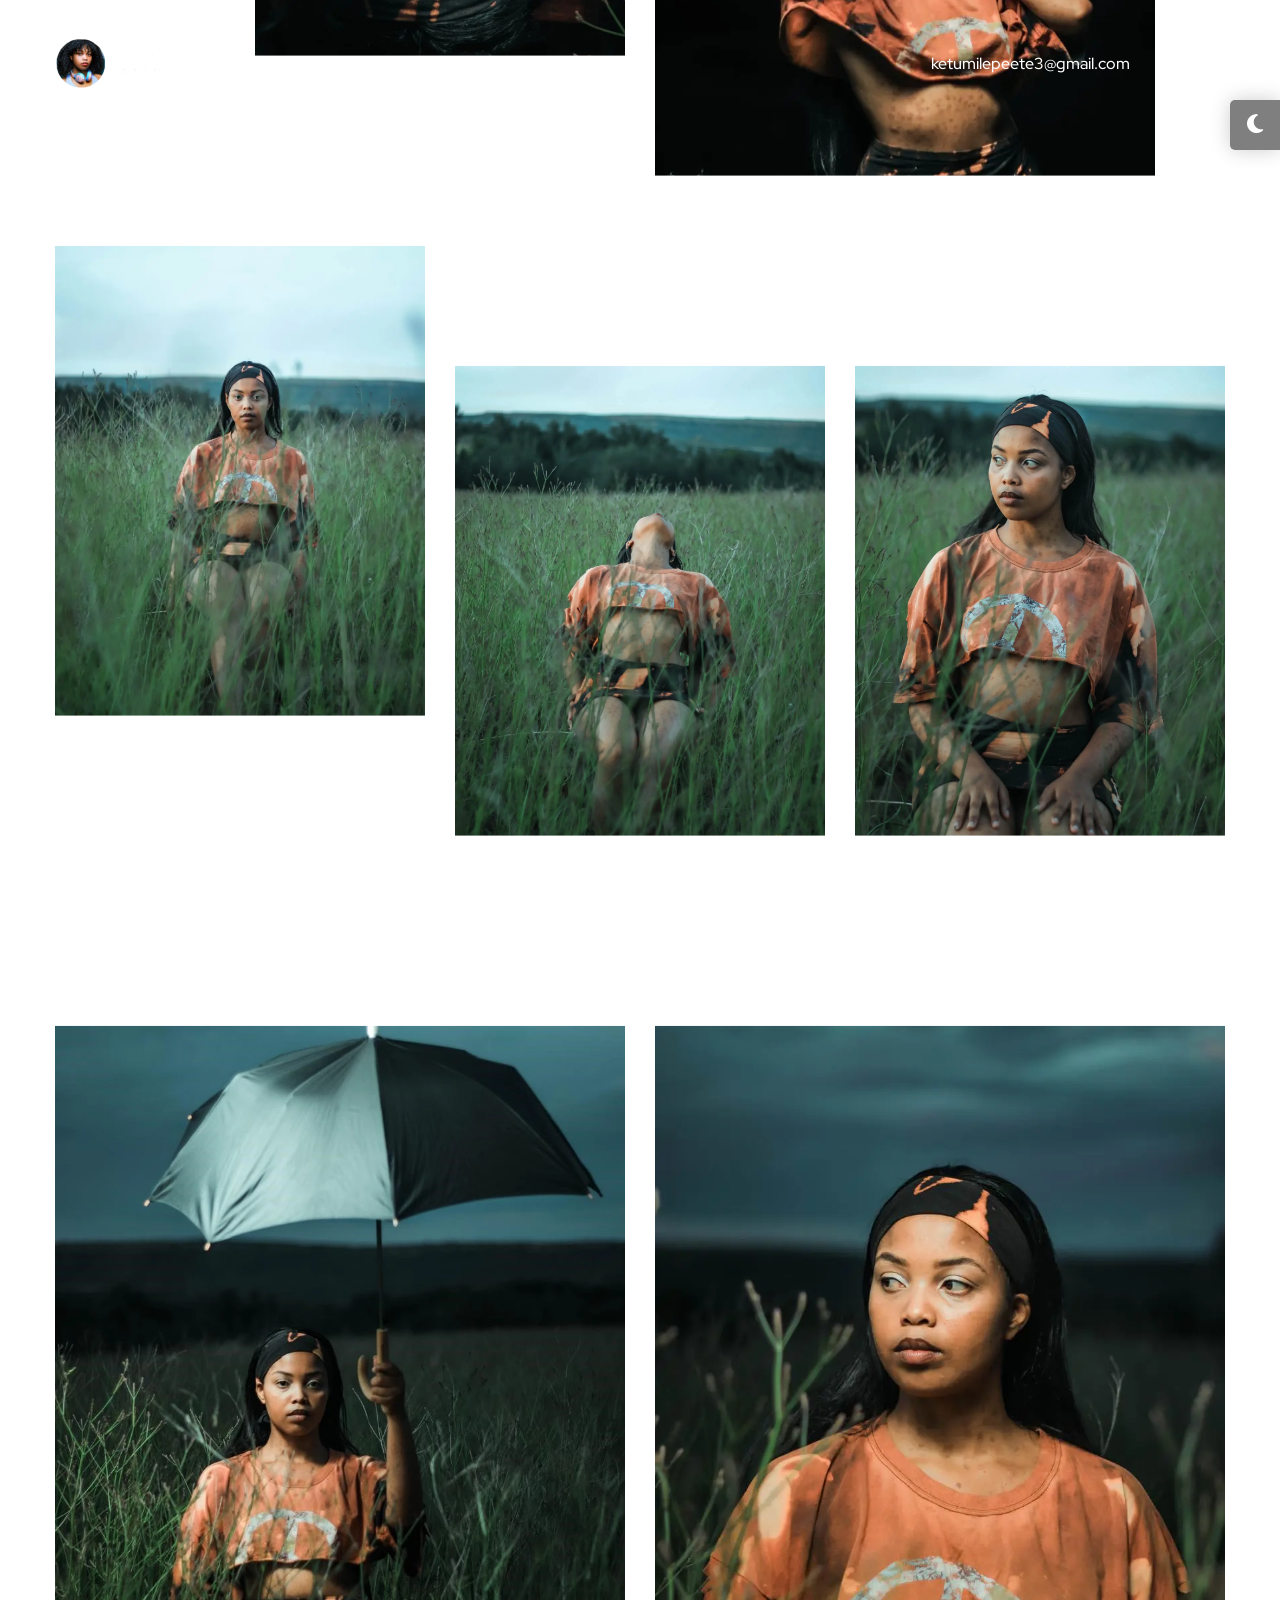
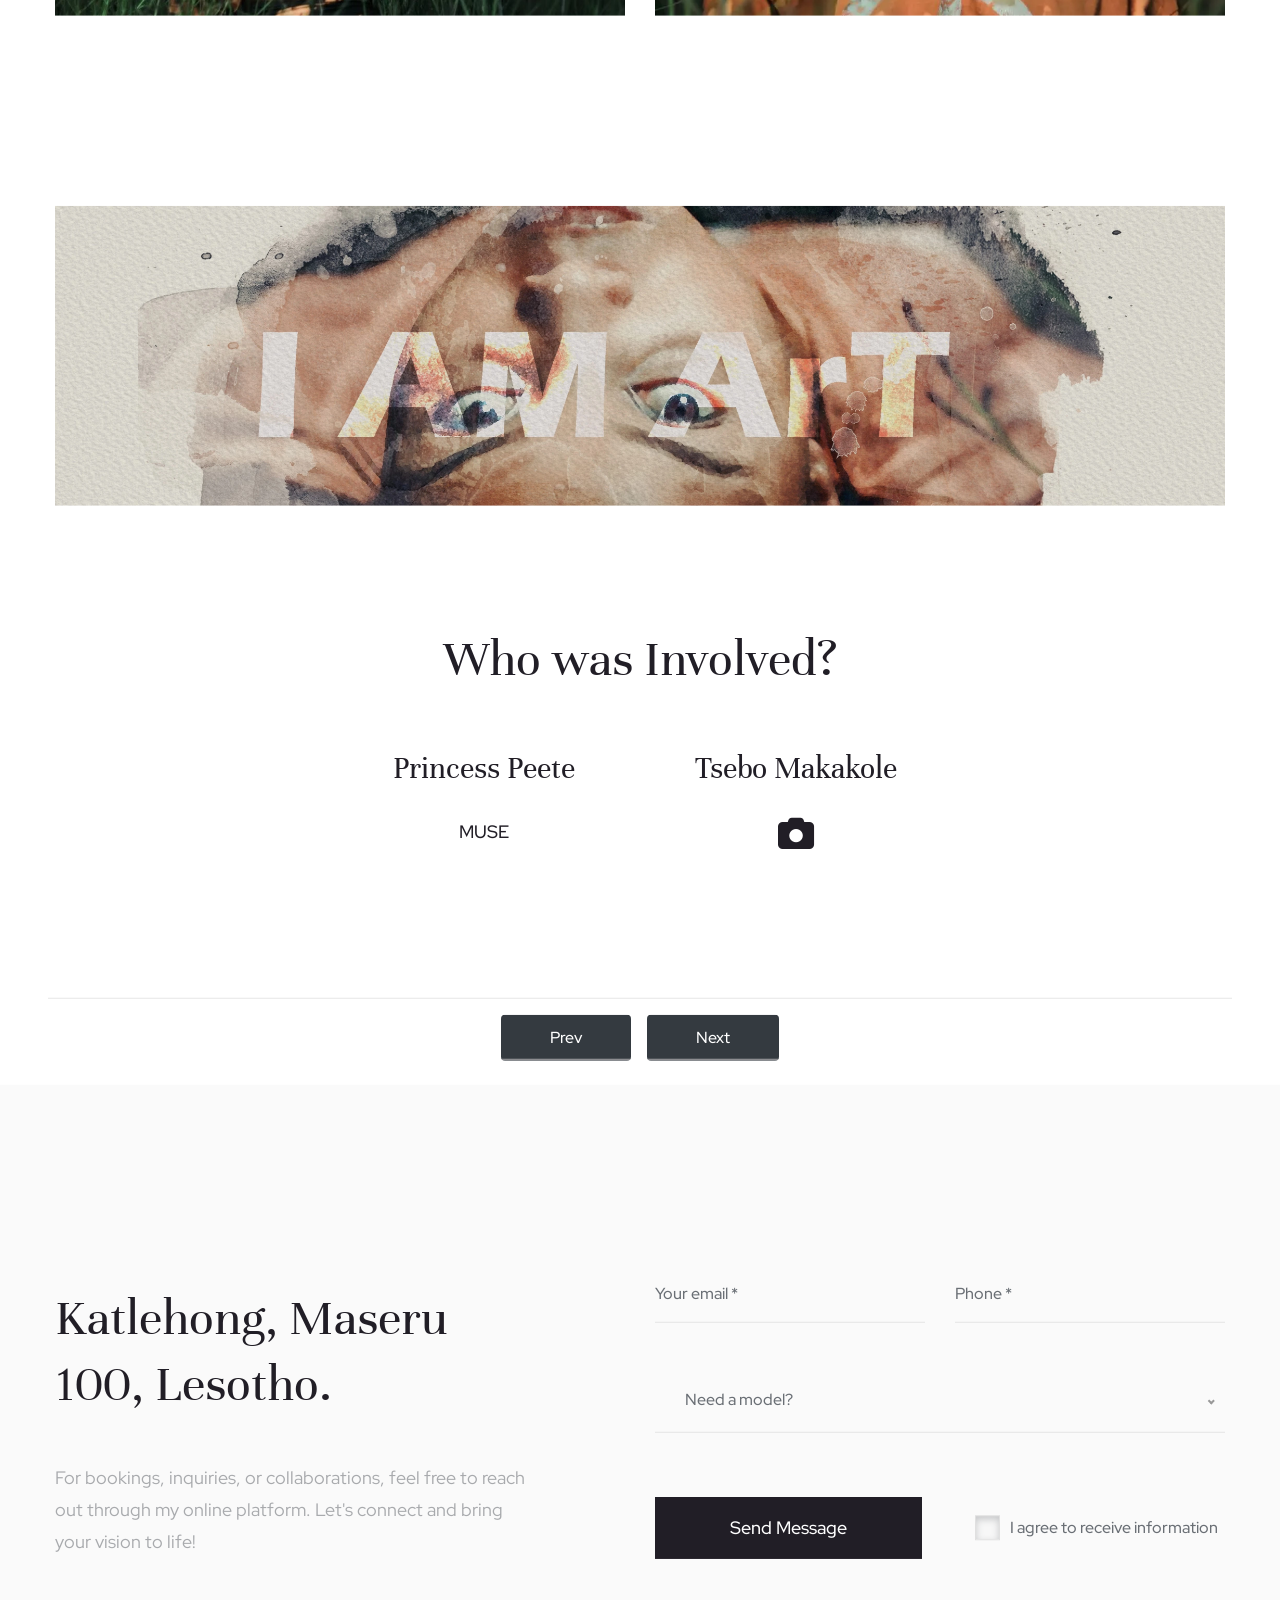
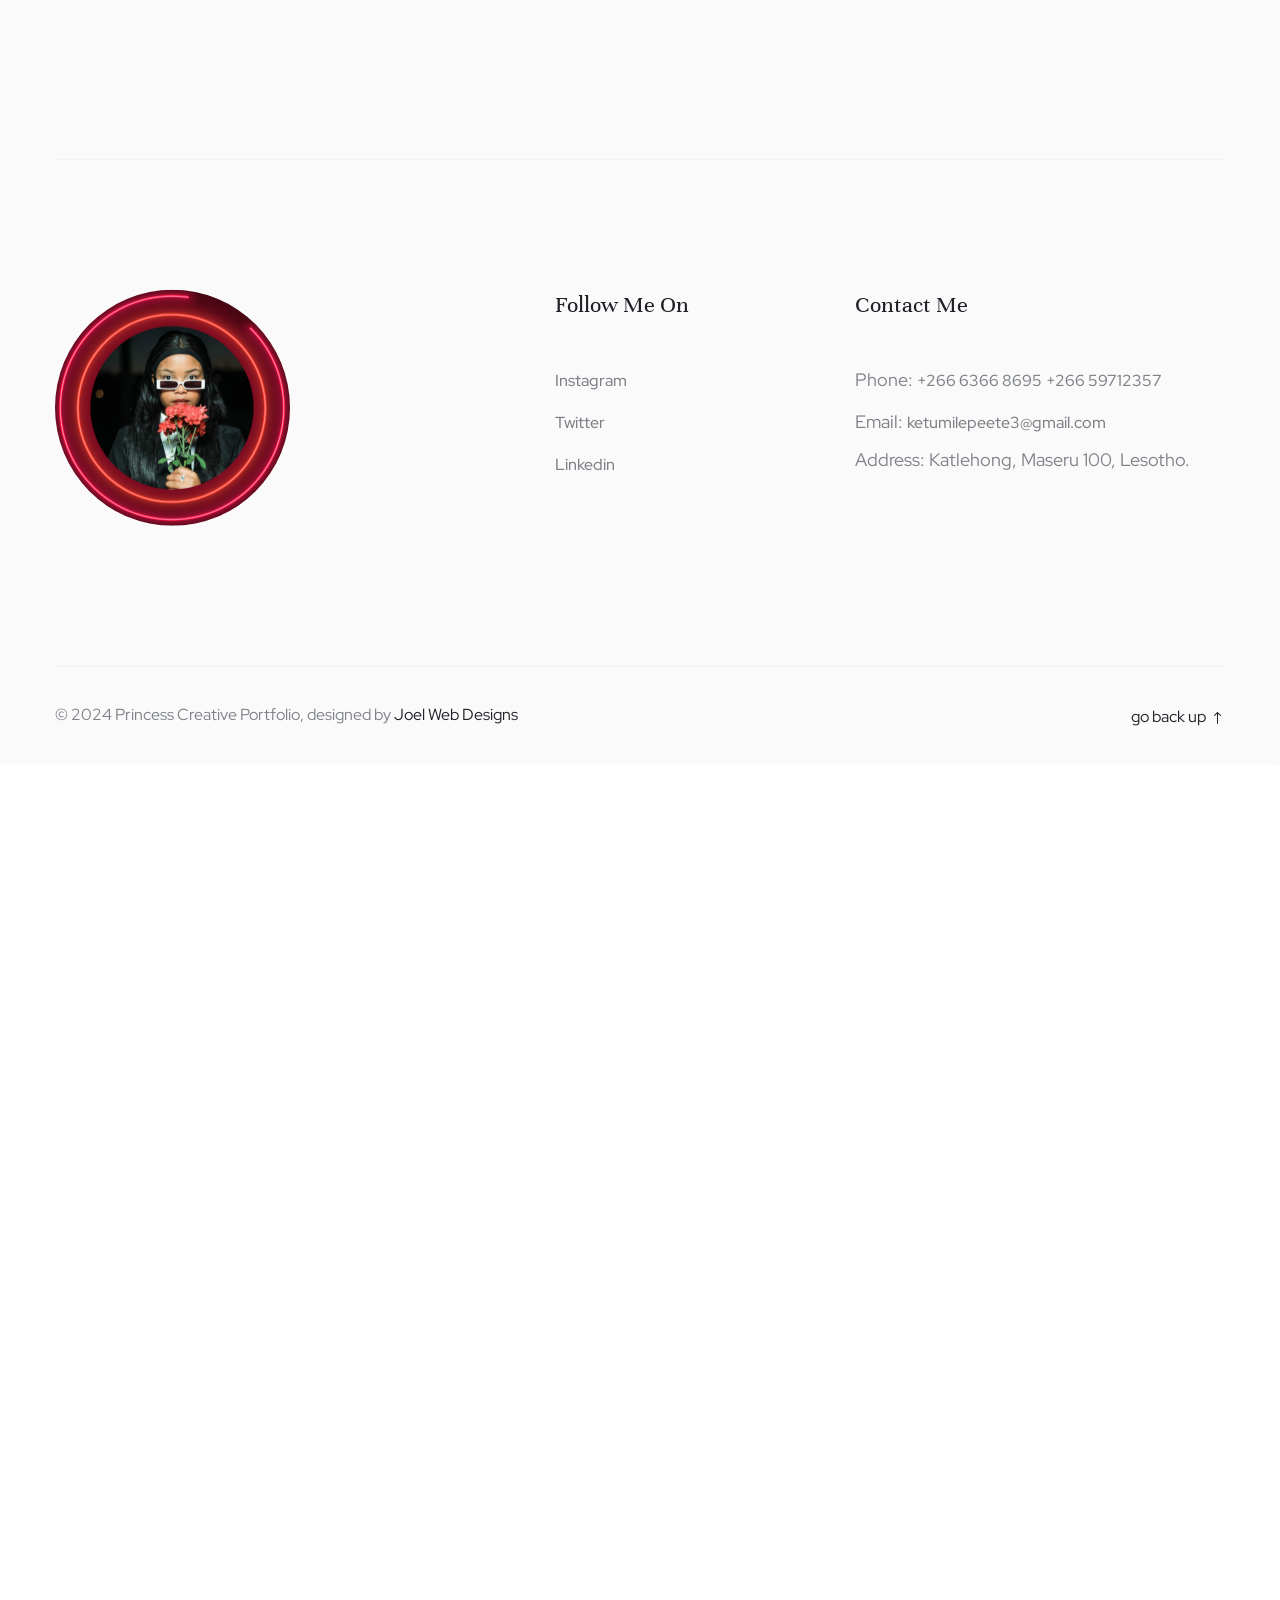
<file: public/portfolio-4.html>
<!doctype html>
<html lang="en">

<head>
    <!-- Required meta tags -->
    <meta charset="utf-8">
    <meta http-equiv="X-UA-Compatible" content="IE=edge, chrome=1" />
    <meta name="viewport" content="width=device-width, initial-scale=1, shrink-to-fit=no">
    <meta name="author" content="Ketumile Peete" />
    <meta name="description" content="Experienced in working with supreme talent agencies, as well as local professional photographers, to create stunning images for porfolios, campaigns, and lookbooks.">
    <!-- twitter card -->
    <meta name="twitter:card" content="summary">
    <meta name="twitter:creator" content="@Princess_Peete">
    <meta name="twitter:site" content="@Princess_Peete">
    <meta name="twitter:title" content="Ketumile Peete - A Model">
    <meta name="twitter:description" content="Experienced in working with supreme talent agencies, as well as local professional photographers, to create stunning images for porfolios, campaigns, and lookbooks.">
    <meta name="twitter:image" content="https://res.cloudinary.com/joelics-arts/image/upload/v1716090612/princess/logo-footer_nrz1xd.png">
    <!-- open graph tags -->
    <meta property="og:title" content="I am Ketumile Peete | A Model">
    <meta property="og:type" content="website">
    <meta property="og:description" content="Experienced in working with supreme talent agencies, as well as local professional photographers, to create stunning images for porfolios, campaigns, and lookbooks.">
    <meta property="og:locale" content="en_LS">
    <meta property="og:site_name" content="Ketumile Peete Portfolio" />
    <meta property="og:image" content="https://res.cloudinary.com/joelics-arts/image/upload/v1716090612/princess/logo-footer_nrz1xd.png">
    <meta property="og:url" content="https://ketumile-peete.web.app/portfolio-4.html">
    <!-- Canonicalization -->
    <link rel="canonical" href="https://ketumile-peete.web.app/portfolio-4.html">
    <!-- favicon -->
    <link rel="apple-touch-icon" sizes="180x180" href="assets/img/apple-touch-icon.png">
    <link rel="icon" type="image/png" sizes="32x32" href="assets/img/favicon-32x32.png">
    <link rel="icon" type="image/png" sizes="16x16" href="assets/img/favicon-16x16.png">
    <link rel="manifest" href="assets/img/site.webmanifest">
    <link rel="shortcut icon" type="image/x-icon" href="assets/img/favicon.ico">
    <!-- Bootstrap CSS -->
    <link rel="stylesheet" href="assets/vendors/bootstrap/css/bootstrap.min.css">
    <!-- animation CSS -->
    <link rel="stylesheet" href="assets/vendors/animation/animate.css">
    <!-- icon CSS -->
    <link rel="stylesheet" href="assets/vendors/elegant-icon/style.css">
    <!-- animation CSS -->
    <link rel="stylesheet" href="assets/vendors/slick/slick.css">
    <link rel="stylesheet" href="assets/vendors/slick/slick-theme.css">
    <link rel="stylesheet" href="assets/vendors/nice-select/css/nice-select.css">
    <!-- Fontawesome Icons -->
    <link rel="stylesheet" href="assets/css/all.min.css">
    <link rel="stylesheet" href="assets/css/fontawesome.min.css">

    <!-- Custom CSS -->
    <link rel="stylesheet" href="assets/css/style.css">
    <link rel="stylesheet" href="assets/css/responsive.css">
    <title>I AM ArT | Portfolio</title>
    <style>
        .slider_img img {
            object-fit: cover;
        }

        .portfolio_item_three .img img {
            object-fit: cover;
        }
        .sec_title {
            margin-bottom: 50px;
        }
        .fact_item h2 {
            white-space: nowrap;
        }
        .fact_area .row {
            width: 100%;
            justify-content: center;
            gap: 20px;
        }
    </style>
</head>

<body>
    <!--=======Scroll to top button=======-->
    <div class="scrollToTop-btn flex-center go_top">
        <i class="fas fa-arrow-up"></i>
    </div>

    <!--=======Light/Dark theme button=======-->
    <div class="theme-btn flex-center">
        <i class="fas fa-moon text-white"></i>
        <i class="fas fa-sun text-white"></i>
    </div>

    <div class="body_wrapper">
        <div id="preloader">
            <div class="product_name">Princess</div>
        </div>
        <header class="header_area">
            <div class="container">
                <div class="d-flex align-items-center justify-content-between">
                    <a href="#" class="logo">
                        <img src="assets/img/logo-w.png" width="150px" loading="lazy" alt="logo">
                        <img src="assets/img/logo-b.png" width="150px" loading="lazy" alt="logo">
                    </a>
                    <div class="right_item">
                        <a href="mailto:ketumilepeete3@gmail.com" class="h_contact_info">ketumilepeete3@gmail.com</a>
                        <div class="burger_menu">
                            <span></span>
                            <span></span>
                            <span></span>
                            <span></span>
                            <span></span>
                            <span></span>
                        </div>
                    </div>
                </div>
            </div>
        </header>
        <div class="offcanvas_menu">
            <ul class="navbar-nav side_menu">
                <li class="nav-item">
                    <a class="nav-link" href="index.html">
                        Home
                    </a>
                </li>
                <li class="nav-item">
                    <a class="nav-link" href="about.html">
                        About
                    </a>
                </li>
                <li class="nav-item">
                    <a class="nav-link" href="portfolio.html">
                        Portfolio
                    </a>
                </li>
                <li class="nav-item">
                    <a class="nav-link" href="contact.html">
                        Contact
                    </a>
                </li>
            </ul>
        </div>
        <div id="luxy">
            <!-- main_slider_area -->
            <section class="main_slider_area_three">
                <div class="container">
                    <div class="main_slider">
                        <div class="slider_item">
                            <div class="row">
                                <div class="col-md-4 d-flex align-items-center">
                                    <div class="slider_content">
                                        <h2 data-animation="fadeInUp" data-delay="0.2s">YOU ARE
                                            <span>ArT</span>
                                        </h2>
                                        <a href="#portfolio" class="theme_btn btn_white viewMore_BTN"
                                            data-animation="fadeInUp" data-delay="0.5s">View More</a>
                                    </div>
                                </div>
                                <div class="col-md-8">
                                    <div class="slider_img_info">
                                        <div class="slider_img" data-animation="fadeInRight" data-delay="0.2s">
                                            <img src="assets/img/portfolio-four/01.webp" width="770px" height="570px" loading="lazy" alt="Princess and Ori">
                                        </div>
                                    </div>
                                </div>
                            </div>
                        </div>
                        <div class="slider_item">
                            <div class="row">
                                <div class="col-md-4 d-flex align-items-center">
                                    <div class="slider_content">
                                        <h2 data-animation="fadeInUp" data-delay="0.2s">YOU ARE
                                            <span>ArT</span>
                                        </h2>
                                        <a href="#portfolio" class="theme_btn btn_white viewMore_BTN"
                                            data-animation="fadeInUp" data-delay="0.5s">View More</a>
                                    </div>
                                </div>
                                <div class="col-md-8">
                                    <div class="slider_img_info">
                                        <div class="slider_img" data-animation="fadeInRight" data-delay="0.2s">
                                            <img src="assets/img/portfolio-four/02.webp" width="770px" height="570px" loading="lazy" alt="Princess and Ori">
                                        </div>
                                    </div>
                                </div>
                            </div>
                        </div>
                    </div>
                    <div class="slider_nav">
                        <a href="#" class="prev"><i class="arrow_left"></i></a>
                        <a href="#" class="next"><i class="arrow_right"></i></a>
                    </div>
                </div>
            </section>
            <!-- main_slider_area -->

            <!-- portfolio_area three -->
            <section class="portfolio_area_three" id="portfolio">
                <div class="container">
                    <div class="row" id="portfolio_masonry">
                        <div class="col-md-2 wow fadeInDown">
                            <div class="sec_title">
                                <h2>Our <span>Portfolio</span></h2>
                            </div>
                        </div>
                        <div class="col-md-4 col-sm-6 wow fadeInDown" data-wow-delay="0.2s">
                            <div class="portfolio_item_three">
                                <div class="img"><img src="assets/img/portfolio-four/03.webp" width="370px"
                                        height="470px" loading="lazy" alt="portfolio image 1"></div>
                            </div>
                        </div>
                        <div class="col-sm-6 wow fadeInDown" data-wow-delay="0.5s">
                            <div class="portfolio_item_three pr">
                                <div class="img"><img src="assets/img/portfolio-four/04.webp" width="500px"
                                        height="590px" loading="lazy" alt="portfolio image 2"></div>
                            </div>
                        </div>
                        <div class="col-md-4 col-sm-6 wow fadeInDown" data-wow-delay="0.2s">
                            <div class="portfolio_item_three mt_190">
                                <div class="img"><img src="assets/img/portfolio-four/06.webp" width="370px"
                                        height="470px" loading="lazy" alt="portfolio image 3"></div>
                            </div>
                        </div>
                        <div class="col-md-4 col-sm-6 wow fadeInDown" data-wow-delay="0.4s">
                            <div class="portfolio_item_three mt_190">
                                <div class="img"><img src="assets/img/portfolio-four/08.webp" width="370px"
                                        height="470px" loading="lazy" alt="portfolio image 4"></div>
                            </div>
                        </div>
                        <div class="col-md-4 col-sm-6 wow fadeInDown" data-wow-delay="0.2s">
                            <div class="portfolio_item_three mt_190">
                                <div class="img"><img src="assets/img/portfolio-four/05.webp" width="370px"
                                        height="470px" loading="lazy" alt="portfolio image 5"></div>
                            </div>
                        </div>
                        <div class="col-sm-6 wow fadeInDown" data-wow-delay="0.4s">
                            <div class="portfolio_item_three mt_190">
                                <div class="img"><img src="assets/img/portfolio-four/01.webp" width="570px"
                                        height="590px" loading="lazy" alt="portfolio image 6"></div>
                            </div>
                        </div>
                        <div class="col-sm-6 wow fadeInDown" data-wow-delay="0.4s">
                            <div class="portfolio_item_three mt_190">
                                <div class="img"><img src="assets/img/portfolio-four/07.webp" width="570px"
                                        height="590px" loading="lazy" alt="portfolio image 7"></div>
                            </div>
                        </div>
                        <div class="col-sm-12 wow fadeInDown" data-wow-delay="0.4s">
                            <div class="portfolio_item_three mt_190">
                                <div class="img"><img src="assets/img/portfolio-four/princess_art.webp" width="100%" height="300px" loading="lazy" alt="I AM ArT"></div>
                            </div>
                        </div>
                    </div>
                </div>
            </section>
            <!-- portfolio_area three -->
            <!-- fact area -->
            <section class="fact_area">
                <div class="container d-flex align-items-center flex-column">
                    <div class="sec_title text-center wow fadeInDown">
                        <h2>Who was Involved?</h2>
                    </div>
                    <div class="row">
                        <div class="col-lg-3 col-sm-6 wow fadeInDown text-center" data-wow-delay="0.4s">
                            <div class="fact_item">
                                <h2>Princess Peete</h2>
                                <p>MUSE</p>
                            </div>
                        </div>
                        <div class="col-lg-3 col-sm-6 wow fadeInDown text-center" data-wow-delay="0.6s">
                            <div class="fact_item">
                                <h2>Tsebo Makakole</h2>
                                <p><i class="fas fa-camera"></i></p>
                            </div>
                        </div>
                    </div>
                </div>
            </section>
            <!-- fact area -->
            <!-- navigation buttons area -->
            <section class="nav_buttons px-5 mb-4">
                <hr>
                <div class="container d-flex align-items-center justify-content-center">
                    <div class="row align-items-center text-center">
                        <a href="portfolio-3.html" class="theme_btn px-5 py-2 mx-2 btn bg-dark text-white">Prev</a>
                        <a href="portfolio-5.html" class="theme_btn px-5 py-2 mx-2 btn bg-dark text-white">Next</a>
                    </div>
                </div>
            </section>
            <!-- \\navigation buttons area// -->
            <!-- contact area -->
            <section class="contact_area offwhite_bg" id="contact">
                <div class="container">
                    <div class="row">
                        <div class="col-lg-5 wow fadeInDown" data-wow-delay="0.1s">
                            <div class="contact_info">
                                <h2>Katlehong, Maseru 100, Lesotho.</h2>
                                <p>For bookings, inquiries, or collaborations, feel free to reach out through my online
                                    platform. Let's connect and bring your vision to life!</p>
                            </div>
                        </div>
                        <div class="col-lg-6 offset-lg-1 wow fadeInDown" data-wow-delay="0.3s">
                            <form action="mailto:ketumilepeete3@gmail.com?subject=Accessed from portfolio" method="post"
                                class="row contact_form contact_form_two">
                                <div class="col-lg-6 form-group">
                                    <input type="text" class="form-control" placeholder="Your email *">
                                </div>
                                <div class="col-lg-6 form-group">
                                    <input type="text" class="form-control" placeholder="Phone *">
                                </div>
                                <div class="col-lg-12 form-group">
                                    <select class="form-control" id="exampleFormControlSelect1">
                                        <option value="Need a model">Need a model?</option>
                                        <option value="Consultation">Consultation</option>
                                        <option value="Connect">Connect</option>
                                        <option value="other">Other</option>
                                    </select>
                                </div>
                                <div class="col-md-6">
                                    <button type="submit" class="submit_btn submit_btn_black">
                                        Send Message
                                    </button>
                                </div>
                                <div class="col-md-6">
                                    <div class="form-check">
                                        <input class="form-check-input" type="checkbox" value="" id="defaultCheck1">
                                        <label class="form-check-label" for="defaultCheck1">
                                            I agree to receive information
                                        </label>
                                    </div>
                                </div>
                            </form>
                        </div>
                    </div>
                    <div class="border_bottom"></div>
                </div>
            </section>
            <!-- contact area -->
            <!-- footer area -->
            <footer class="offwhite_bg">
                <div class="footer_top">
                    <div class="container">
                        <div class="row">
                            <div class="col-md-4 col-sm-6 wow fadeInDown" data-wow-delay="0.1s">
                                <div class="f_widget about-widget">
                                    <a href="#" class="f_logo"><img src="assets/img/logo-footer.png" loading="lazy" alt="footer image"></a>
                                </div>
                            </div>
                            <div class="col-md-4 col-sm-6 wow fadeInDown" data-wow-delay="0.3s">
                                <div class="f_widget social_widget">
                                    <h3 class="f_title">Follow Me On</h3>
                                    <ul class="list-unstyled">
                                        <li><a href="https://www.instagram.com/ketu_peete_22/">Instagram</a></li>
                                        <li><a href="https://twitter.com/Princess_Peete">Twitter</a></li>
                                        <li><a href="https://www.linkedin.com/in/princess-peete-2686572b0/">Linkedin</a>
                                        </li>
                                    </ul>
                                </div>
                            </div>
                            <div class="col-md-4 wow fadeInDown" data-wow-delay="0.4s">
                                <div class="f_widget contact_widget">
                                    <h3 class="f_title">Contact Me</h3>
                                    <ul class="list-unstyled">
                                        <li>Phone: <a href="tel:+266 6366 8695">+266 6366 8695</a>
                                            <a href="tel:+266 59712357">+266 59712357</a>
                                        </li>
                                        <li>Email: <a
                                                href="mailto:ketumilepeete3@gmail.com">ketumilepeete3@gmail.com</a>
                                        </li>
                                        <li>Address: Katlehong, Maseru 100, Lesotho.</li>
                                    </ul>
                                </div>
                            </div>
                        </div>
                    </div>
                </div>
                <div class="footer_bottom footer_bottom_two">
                    <div class="container">
                        <div class="border_bottom"></div>
                        <div class="row">
                            <div class="col-md-7 col-sm-9">
                                <p>© 2024 Princess Creative Portfolio, designed by <a
                                        href="https://joel-portfolio.web.app">Joel Web Designs</a></p>
                            </div>
                            <div class="col-md-5 col-sm-3 text-right">
                                <a href="#" class="go_top">go back up <i class="arrow_up"></i></a>
                            </div>
                        </div>
                    </div>
                </div>
            </footer>
            <!-- footer area -->
        </div>
    </div>

    <!-- Optional JavaScript -->
    <!-- jQuery first, then Popper.js, then Bootstrap JS -->
    <script src="assets/js/jquery-3.4.1.min.js"></script>
    <script src="assets/vendors/bootstrap/js/popper.min.js"></script>
    <script src="assets/vendors/bootstrap/js/bootstrap.min.js"></script>
    <script src="assets/vendors/slick/slick.min.js"></script>
    <script src="assets/vendors/isotope/imagesloaded.pkgd.min.js"></script>
    <script src="assets/vendors/isotope/isotope.pkgd.min.js"></script>
    <script src="assets/vendors/counterup/jquery.counterup.min.js"></script>
    <script src="assets/vendors/counterup/jquery.waypoints.min.js"></script>
    <script src="assets/vendors/spilitting/splitting.min.js"></script>
    <script src="assets/vendors/wow/wow.min.js"></script>
    <script src="assets/vendors/pace/pace.min.js"></script>
    <script src="assets/js/luxy.js"></script>
    <script src="assets/vendors/nice-select/js/jquery.nice-select.min.js"></script>
    <script src="assets/js/main.js"></script>
    <script src="assets/js/darkmode.js"></script>
</body>

</html>
</file>
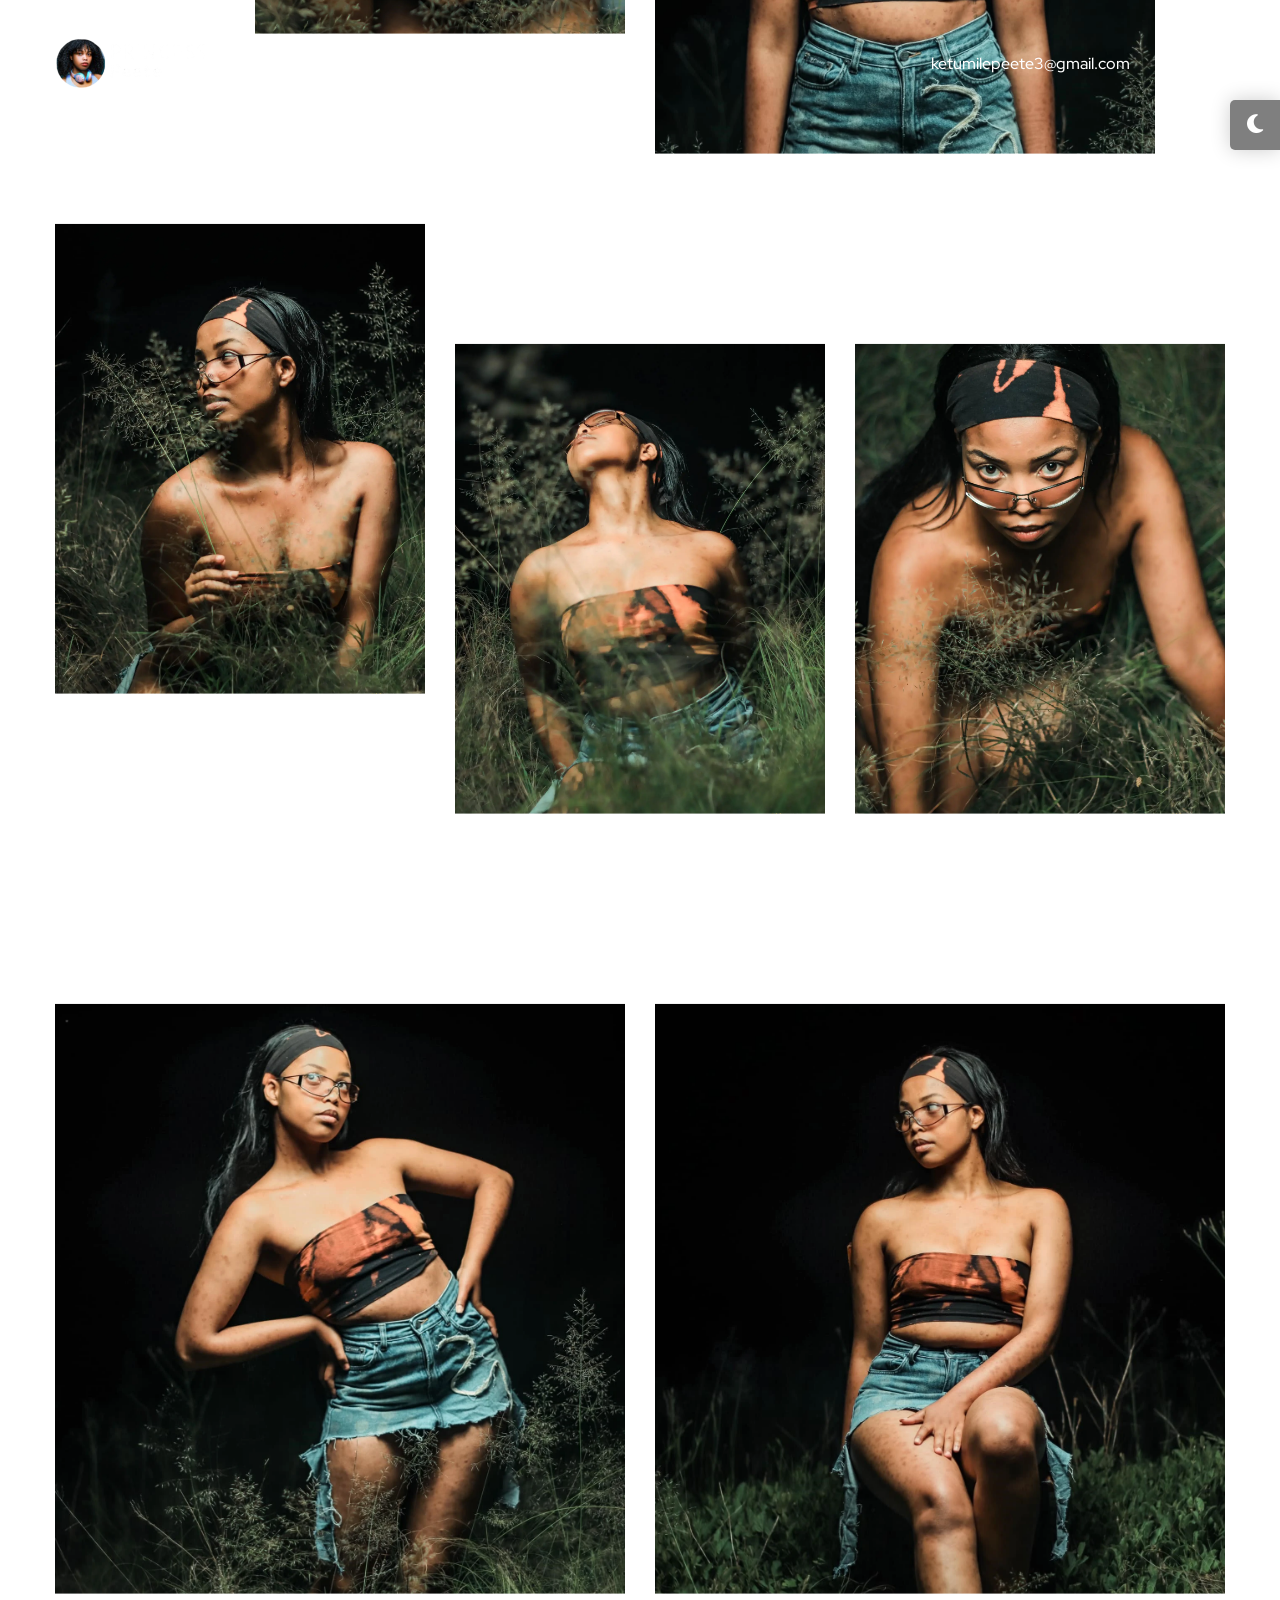
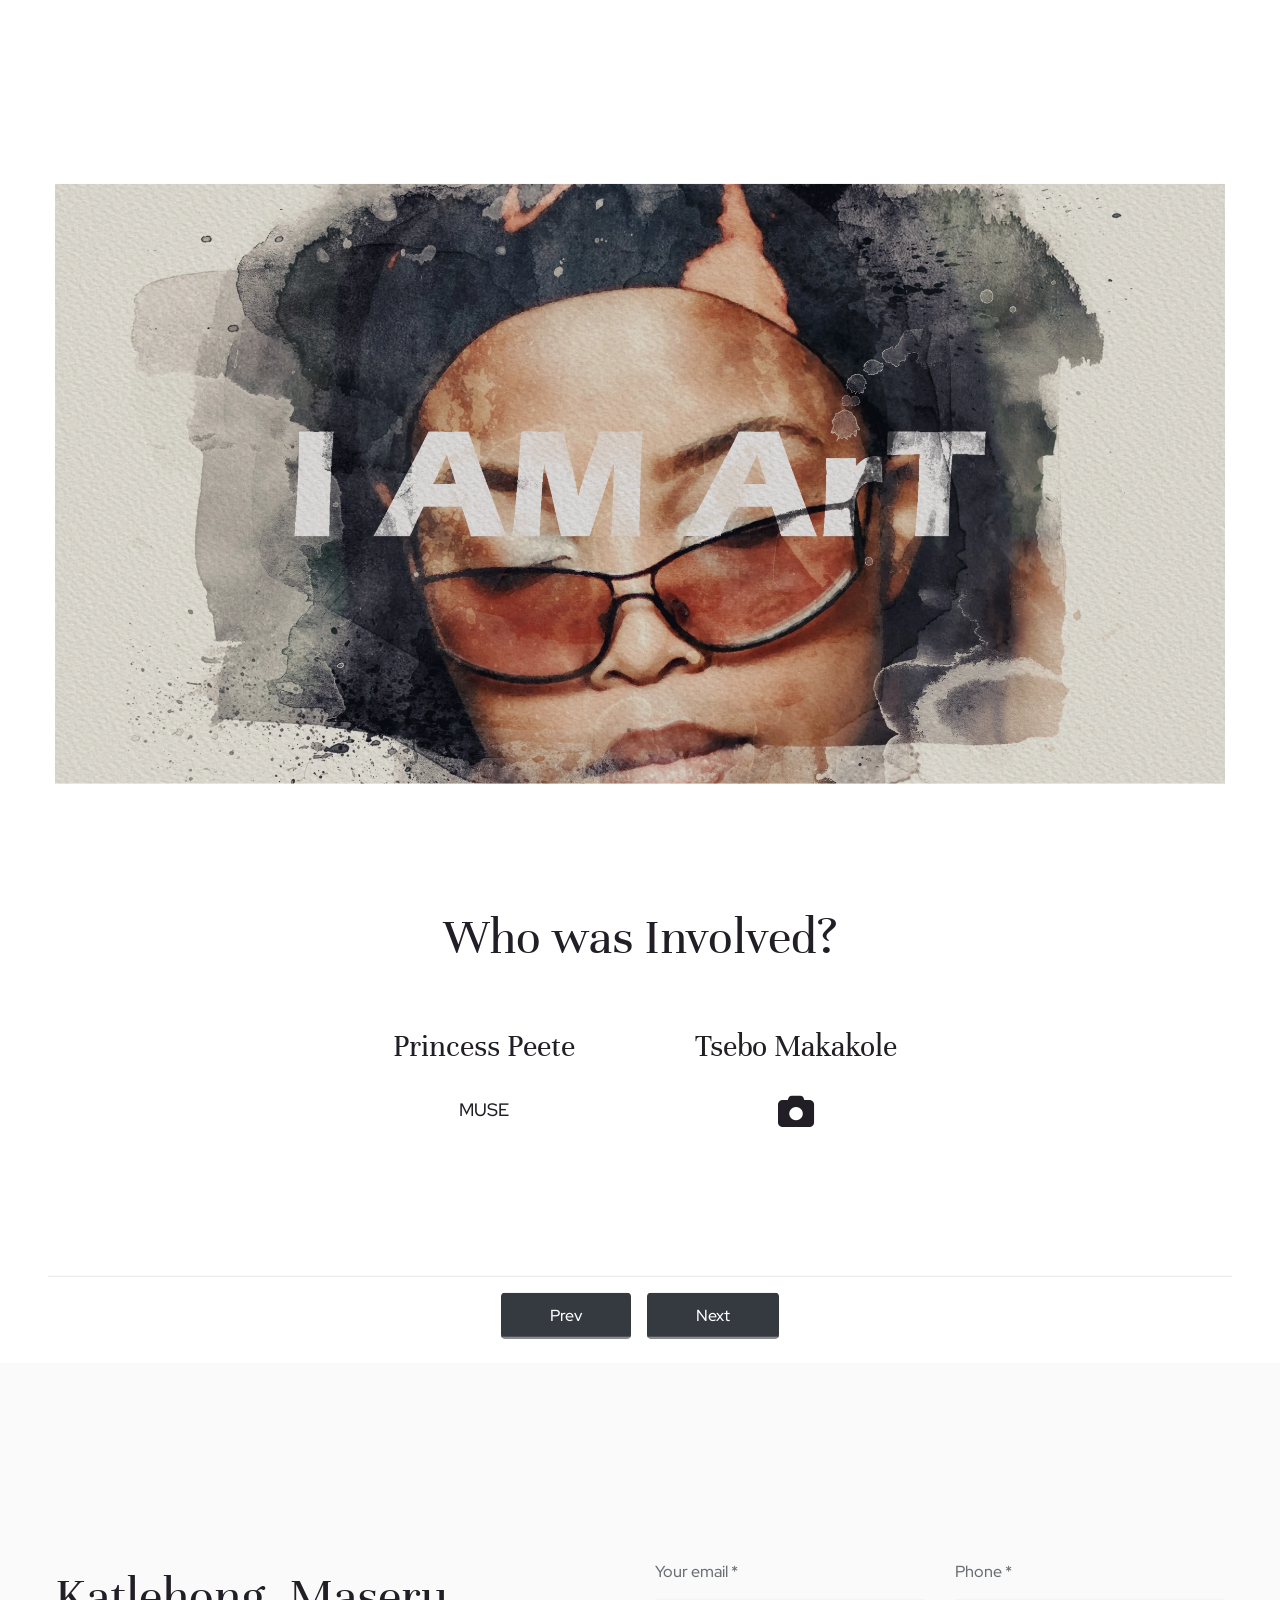
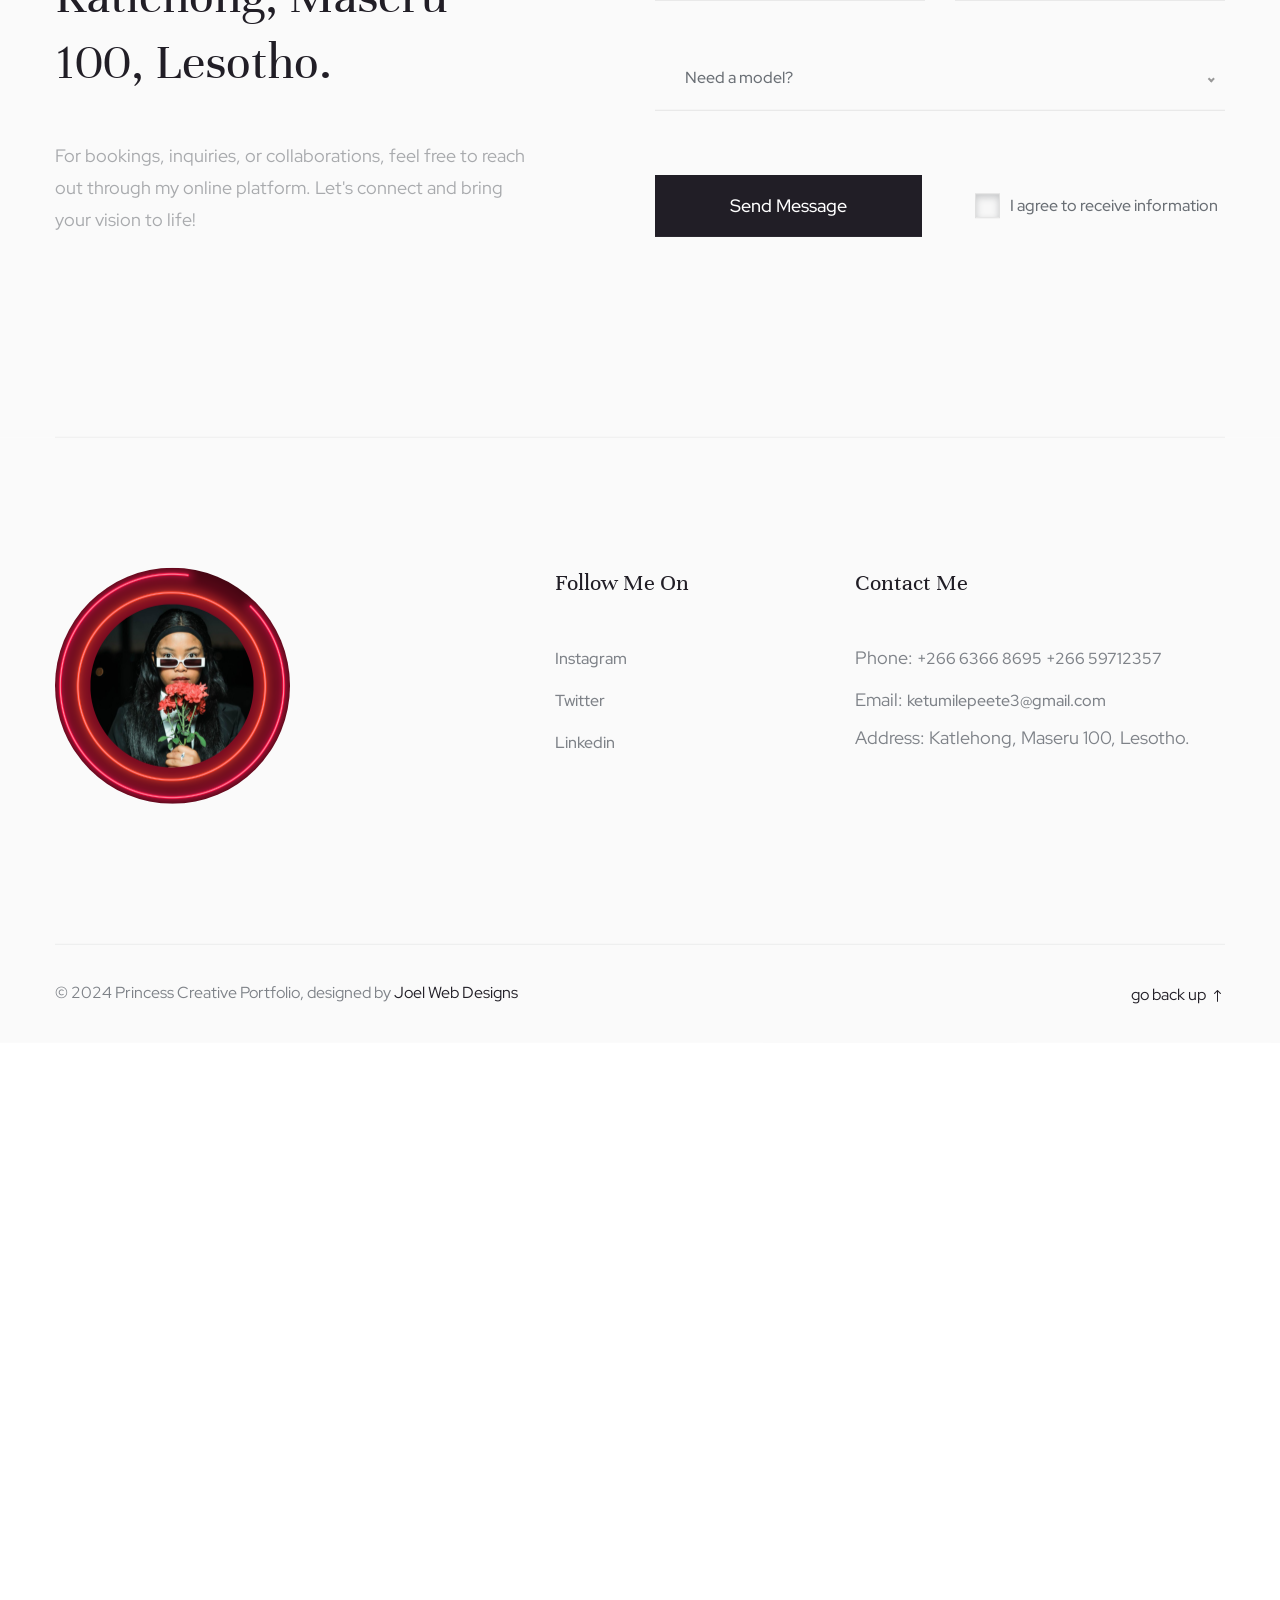
<file: public/portfolio-5.html>
<!doctype html>
<html lang="en">

<head>
    <!-- Required meta tags -->
    <meta charset="utf-8">
    <meta http-equiv="X-UA-Compatible" content="IE=edge, chrome=1" />
    <meta name="viewport" content="width=device-width, initial-scale=1, shrink-to-fit=no">
    <meta name="author" content="Ketumile Peete" />
    <meta name="description" content="Energetic and confident model with 5 yearsof experience in the industry and a strong background in fashion runaway,commercial and print modeling. Experienced in working
    with supreme talent agencies, as well as
    local professional photographers...">
    <!-- twitter card -->
    <meta name="twitter:card" content="summary">
    <meta name="twitter:creator" content="@Princess_Peete">
    <meta name="twitter:site" content="@Princess_Peete">
    <meta name="twitter:title" content="Ketumile Peete - A Model">
    <meta name="twitter:description" content="Energetic and confident model with 5 yearsof experience in the industry and a strong background in fashion runaway.">
    <meta name="twitter:image" content="https://res.cloudinary.com/joelics-arts/image/upload/v1716090612/princess/logo-footer_nrz1xd.png">
    <!-- open graph tags -->
    <meta property="og:title" content="I am Ketumile Peete | A Model">
    <meta property="og:type" content="website">
    <meta property="og:description" content="Energetic and confident model with 5 yearsof experience in the industry and a strong background in fashion runaway,commercial and print modeling. Experienced in working
    with supreme talent agencies, as well as
    local professional photographers...">
    <meta property="og:locale" content="en_LS">
    <meta property="og:site_name" content="Ketumile Peete Portfolio" />
    <meta property="og:image" content="https://res.cloudinary.com/joelics-arts/image/upload/v1716090612/princess/logo-footer_nrz1xd.png">
    <meta property="og:url" content="https://ketumile-peete.web.app/portfolio-5.html">
    <!-- Canonicalization -->
    <link rel="canonical" href="https://ketumile-peete.web.app/portfolio-5.html">
    <!-- favicon -->
    <link rel="apple-touch-icon" sizes="180x180" href="assets/img/apple-touch-icon.png">
    <link rel="icon" type="image/png" sizes="32x32" href="assets/img/favicon-32x32.png">
    <link rel="icon" type="image/png" sizes="16x16" href="assets/img/favicon-16x16.png">
    <link rel="manifest" href="assets/img/site.webmanifest">
    <link rel="shortcut icon" type="image/x-icon" href="assets/img/favicon.ico">
    <!-- Bootstrap CSS -->
    <link rel="stylesheet" href="assets/vendors/bootstrap/css/bootstrap.min.css">
    <!-- animation CSS -->
    <link rel="stylesheet" href="assets/vendors/animation/animate.css">
    <!-- icon CSS -->
    <link rel="stylesheet" href="assets/vendors/elegant-icon/style.css">
    <!-- animation CSS -->
    <link rel="stylesheet" href="assets/vendors/slick/slick.css">
    <link rel="stylesheet" href="assets/vendors/slick/slick-theme.css">
    <link rel="stylesheet" href="assets/vendors/nice-select/css/nice-select.css">
    <!-- Fontawesome Icons -->
    <link rel="stylesheet" href="assets/css/all.min.css">
    <link rel="stylesheet" href="assets/css/fontawesome.min.css">

    <!-- Custom CSS -->
    <link rel="stylesheet" href="assets/css/style.css">
    <link rel="stylesheet" href="assets/css/responsive.css">
    <title>I AM ArT Part 2 | Portfolio</title>
    <style>
        .slider_img img {
            object-fit: cover;
        }

        .portfolio_item_three .img img {
            object-fit: cover;
        }
        .sec_title {
            margin-bottom: 50px;
        }
        .fact_item h2 {
            white-space: nowrap;
        }
        .fact_area .row {
            width: 100%;
            justify-content: center;
            gap: 20px;
        }
    </style>
</head>

<body>
    <!--=======Scroll to top button=======-->
    <div class="scrollToTop-btn flex-center go_top">
        <i class="fas fa-arrow-up"></i>
    </div>

    <!--=======Light/Dark theme button=======-->
    <div class="theme-btn flex-center">
        <i class="fas fa-moon text-white"></i>
        <i class="fas fa-sun text-white"></i>
    </div>

    <div class="body_wrapper">
        <div id="preloader">
            <div class="product_name">Princess</div>
        </div>
        <header class="header_area">
            <div class="container">
                <div class="d-flex align-items-center justify-content-between">
                    <a href="#" class="logo">
                        <img src="assets/img/logo-w.png" width="150px" loading="lazy" alt="logo">
                        <img src="assets/img/logo-b.png" width="150px" loading="lazy" alt="logo">
                    </a>
                    <div class="right_item">
                        <a href="mailto:ketumilepeete3@gmail.com" class="h_contact_info">ketumilepeete3@gmail.com</a>
                        <div class="burger_menu">
                            <span></span>
                            <span></span>
                            <span></span>
                            <span></span>
                            <span></span>
                            <span></span>
                        </div>
                    </div>
                </div>
            </div>
        </header>
        <div class="offcanvas_menu">
            <ul class="navbar-nav side_menu">
                <li class="nav-item">
                    <a class="nav-link" href="index.html">
                        Home
                    </a>
                </li>
                <li class="nav-item">
                    <a class="nav-link" href="about.html">
                        About
                    </a>
                </li>
                <li class="nav-item">
                    <a class="nav-link" href="portfolio.html">
                        Portfolio
                    </a>
                </li>
                <li class="nav-item">
                    <a class="nav-link" href="contact.html">
                        Contact
                    </a>
                </li>
            </ul>
        </div>
        <div id="luxy">
            <!-- main_slider_area -->
            <section class="main_slider_area_three">
                <div class="container">
                    <div class="main_slider">
                        <div class="slider_item">
                            <div class="row">
                                <div class="col-md-4 d-flex align-items-center">
                                    <div class="slider_content">
                                        <h2 data-animation="fadeInUp" data-delay="0.2s">YOU ARE ArT<br>
                                            <span>Part 2</span>
                                        </h2>
                                        <a href="#portfolio" class="theme_btn btn_white viewMore_BTN"
                                            data-animation="fadeInUp" data-delay="0.5s">View More</a>
                                    </div>
                                </div>
                                <div class="col-md-8">
                                    <div class="slider_img_info">
                                        <div class="slider_img" data-animation="fadeInRight" data-delay="0.2s">
                                            <img src="assets/img/portfolio-five/01.webp" width="770px" height="570px" loading="lazy" alt="slider image 1">
                                        </div>
                                    </div>
                                </div>
                            </div>
                        </div>
                        <div class="slider_item">
                            <div class="row">
                                <div class="col-md-4 d-flex align-items-center">
                                    <div class="slider_content">
                                        <h2 data-animation="fadeInUp" data-delay="0.2s">YOU ARE ArT<br>
                                            <span>Part 2</span>
                                        </h2>
                                        <a href="#portfolio" class="theme_btn btn_white viewMore_BTN"
                                            data-animation="fadeInUp" data-delay="0.5s">View More</a>
                                    </div>
                                </div>
                                <div class="col-md-8">
                                    <div class="slider_img_info">
                                        <div class="slider_img" data-animation="fadeInRight" data-delay="0.2s">
                                            <img src="assets/img/portfolio-five/02.webp" width="770px" height="570px" loading="lazy" alt="slider image 2">
                                        </div>
                                    </div>
                                </div>
                            </div>
                        </div>
                    </div>
                    <div class="slider_nav">
                        <a href="#" class="prev"><i class="arrow_left"></i></a>
                        <a href="#" class="next"><i class="arrow_right"></i></a>
                    </div>
                </div>
            </section>
            <!-- main_slider_area -->

            <!-- portfolio_area three -->
            <section class="portfolio_area_three" id="portfolio">
                <div class="container">
                    <div class="row" id="portfolio_masonry">
                        <div class="col-md-2 wow fadeInDown">
                            <div class="sec_title">
                                <h2>Our <span>Portfolio</span></h2>
                            </div>
                        </div>
                        <div class="col-md-4 col-sm-6 wow fadeInDown" data-wow-delay="0.2s">
                            <div class="portfolio_item_three">
                                <div class="img"><img src="assets/img/portfolio-five/03.webp" width="370px"
                                        height="470px" loading="lazy" alt="portfolio image 1"></div>
                            </div>
                        </div>
                        <div class="col-sm-6 wow fadeInDown" data-wow-delay="0.5s">
                            <div class="portfolio_item_three pr">
                                <div class="img"><img src="assets/img/portfolio-five/02.webp" width="500px"
                                        height="590px" loading="lazy" alt="portfolio image 2"></div>
                            </div>
                        </div>
                        <div class="col-md-4 col-sm-6 wow fadeInDown" data-wow-delay="0.2s">
                            <div class="portfolio_item_three mt_190">
                                <div class="img"><img src="assets/img/portfolio-five/04.webp" width="370px"
                                        height="470px" loading="lazy" alt="portfolio image 3"></div>
                            </div>
                        </div>
                        <div class="col-md-4 col-sm-6 wow fadeInDown" data-wow-delay="0.4s">
                            <div class="portfolio_item_three mt_190">
                                <div class="img"><img src="assets/img/portfolio-five/05.webp" width="370px"
                                        height="470px" loading="lazy" alt="portfolio image 4"></div>
                            </div>
                        </div>
                        <div class="col-md-4 col-sm-6 wow fadeInDown" data-wow-delay="0.2s">
                            <div class="portfolio_item_three mt_190">
                                <div class="img"><img src="assets/img/portfolio-five/06.webp" width="370px"
                                        height="470px" loading="lazy" alt="portfolio image 5"></div>
                            </div>
                        </div>
                        <div class="col-sm-6 wow fadeInDown" data-wow-delay="0.4s">
                            <div class="portfolio_item_three mt_190">
                                <div class="img"><img src="assets/img/portfolio-five/07.webp" width="570px"
                                        height="590px" loading="lazy" alt="portfolio image 6"></div>
                            </div>
                        </div>
                        <div class="col-sm-6 wow fadeInDown" data-wow-delay="0.4s">
                            <div class="portfolio_item_three mt_190">
                                <div class="img"><img src="assets/img/portfolio-five/08.webp" width="570px"
                                        height="590px" loading="lazy" alt="portfolio image 7"></div>
                            </div>
                        </div>
                        <div class="col-sm-12 wow fadeInDown" data-wow-delay="0.4s">
                            <div class="portfolio_item_three mt_190">
                                <div class="img"><img src="assets/img/portfolio-five/princess_art.webp" width="100%" height="600px" loading="lazy" alt="I AM ArT"></div>
                            </div>
                        </div>
                    </div>
                </div>
            </section>
            <!-- portfolio_area three -->
            <!-- fact area -->
            <section class="fact_area">
                <div class="container d-flex align-items-center flex-column">
                    <div class="sec_title text-center wow fadeInDown">
                        <h2>Who was Involved?</h2>
                    </div>
                    <div class="row">
                        <div class="col-lg-3 col-sm-6 wow fadeInDown text-center" data-wow-delay="0.4s">
                            <div class="fact_item">
                                <h2>Princess Peete</h2>
                                <p>MUSE</p>
                            </div>
                        </div>
                        <div class="col-lg-3 col-sm-6 wow fadeInDown text-center" data-wow-delay="0.6s">
                            <div class="fact_item">
                                <h2>Tsebo Makakole</h2>
                                <p><i class="fas fa-camera"></i></p>
                            </div>
                        </div>
                    </div>
                </div>
            </section>
            <!-- fact area -->
            <!-- navigation buttons area -->
            <section class="nav_buttons px-5 mb-4">
                <hr>
                <div class="container d-flex align-items-center justify-content-center">
                    <div class="row align-items-center text-center">
                        <a href="portfolio-4.html" class="theme_btn px-5 py-2 mx-2 btn bg-dark text-white">Prev</a>
                        <a href="portfolio-6.html" class="theme_btn px-5 py-2 mx-2 btn bg-dark text-white">Next</a>
                    </div>
                </div>
            </section>
            <!-- \\navigation buttons area// -->
            <!-- contact area -->
            <section class="contact_area offwhite_bg" id="contact">
                <div class="container">
                    <div class="row">
                        <div class="col-lg-5 wow fadeInDown" data-wow-delay="0.1s">
                            <div class="contact_info">
                                <h2>Katlehong, Maseru 100, Lesotho.</h2>
                                <p>For bookings, inquiries, or collaborations, feel free to reach out through my online
                                    platform. Let's connect and bring your vision to life!</p>
                            </div>
                        </div>
                        <div class="col-lg-6 offset-lg-1 wow fadeInDown" data-wow-delay="0.3s">
                            <form action="mailto:ketumilepeete3@gmail.com?subject=Accessed from portfolio" method="post"
                                class="row contact_form contact_form_two">
                                <div class="col-lg-6 form-group">
                                    <input type="text" class="form-control" placeholder="Your email *">
                                </div>
                                <div class="col-lg-6 form-group">
                                    <input type="text" class="form-control" placeholder="Phone *">
                                </div>
                                <div class="col-lg-12 form-group">
                                    <select class="form-control" id="exampleFormControlSelect1">
                                        <option value="Need a model">Need a model?</option>
                                        <option value="Consultation">Consultation</option>
                                        <option value="Connect">Connect</option>
                                        <option value="other">Other</option>
                                    </select>
                                </div>
                                <div class="col-md-6">
                                    <button type="submit" class="submit_btn submit_btn_black">
                                        Send Message
                                    </button>
                                </div>
                                <div class="col-md-6">
                                    <div class="form-check">
                                        <input class="form-check-input" type="checkbox" value="" id="defaultCheck1">
                                        <label class="form-check-label" for="defaultCheck1">
                                            I agree to receive information
                                        </label>
                                    </div>
                                </div>
                            </form>
                        </div>
                    </div>
                    <div class="border_bottom"></div>
                </div>
            </section>
            <!-- contact area -->
            <!-- footer area -->
            <footer class="offwhite_bg">
                <div class="footer_top">
                    <div class="container">
                        <div class="row">
                            <div class="col-md-4 col-sm-6 wow fadeInDown" data-wow-delay="0.1s">
                                <div class="f_widget about-widget">
                                    <a href="#" class="f_logo"><img src="assets/img/logo-footer.png" loading="lazy" alt="footer image"></a>
                                </div>
                            </div>
                            <div class="col-md-4 col-sm-6 wow fadeInDown" data-wow-delay="0.3s">
                                <div class="f_widget social_widget">
                                    <h3 class="f_title">Follow Me On</h3>
                                    <ul class="list-unstyled">
                                        <li><a href="https://www.instagram.com/ketu_peete_22/">Instagram</a></li>
                                        <li><a href="https://twitter.com/Princess_Peete">Twitter</a></li>
                                        <li><a href="https://www.linkedin.com/in/princess-peete-2686572b0/">Linkedin</a>
                                        </li>
                                    </ul>
                                </div>
                            </div>
                            <div class="col-md-4 wow fadeInDown" data-wow-delay="0.4s">
                                <div class="f_widget contact_widget">
                                    <h3 class="f_title">Contact Me</h3>
                                    <ul class="list-unstyled">
                                        <li>Phone: <a href="tel:+266 6366 8695">+266 6366 8695</a>
                                            <a href="tel:+266 59712357">+266 59712357</a>
                                        </li>
                                        <li>Email: <a
                                                href="mailto:ketumilepeete3@gmail.com">ketumilepeete3@gmail.com</a>
                                        </li>
                                        <li>Address: Katlehong, Maseru 100, Lesotho.</li>
                                    </ul>
                                </div>
                            </div>
                        </div>
                    </div>
                </div>
                <div class="footer_bottom footer_bottom_two">
                    <div class="container">
                        <div class="border_bottom"></div>
                        <div class="row">
                            <div class="col-md-7 col-sm-9">
                                <p>© 2024 Princess Creative Portfolio, designed by <a
                                        href="https://joel-portfolio.web.app">Joel Web Designs</a></p>
                            </div>
                            <div class="col-md-5 col-sm-3 text-right">
                                <a href="#" class="go_top">go back up <i class="arrow_up"></i></a>
                            </div>
                        </div>
                    </div>
                </div>
            </footer>
            <!-- footer area -->
        </div>
    </div>

    <!-- Optional JavaScript -->
    <!-- jQuery first, then Popper.js, then Bootstrap JS -->
    <script src="assets/js/jquery-3.4.1.min.js"></script>
    <script src="assets/vendors/bootstrap/js/popper.min.js"></script>
    <script src="assets/vendors/bootstrap/js/bootstrap.min.js"></script>
    <script src="assets/vendors/slick/slick.min.js"></script>
    <script src="assets/vendors/isotope/imagesloaded.pkgd.min.js"></script>
    <script src="assets/vendors/isotope/isotope.pkgd.min.js"></script>
    <script src="assets/vendors/counterup/jquery.counterup.min.js"></script>
    <script src="assets/vendors/counterup/jquery.waypoints.min.js"></script>
    <script src="assets/vendors/spilitting/splitting.min.js"></script>
    <script src="assets/vendors/wow/wow.min.js"></script>
    <script src="assets/vendors/pace/pace.min.js"></script>
    <script src="assets/js/luxy.js"></script>
    <script src="assets/vendors/nice-select/js/jquery.nice-select.min.js"></script>
    <script src="assets/js/main.js"></script>
    <script src="assets/js/darkmode.js"></script>
</body>

</html>
</file>
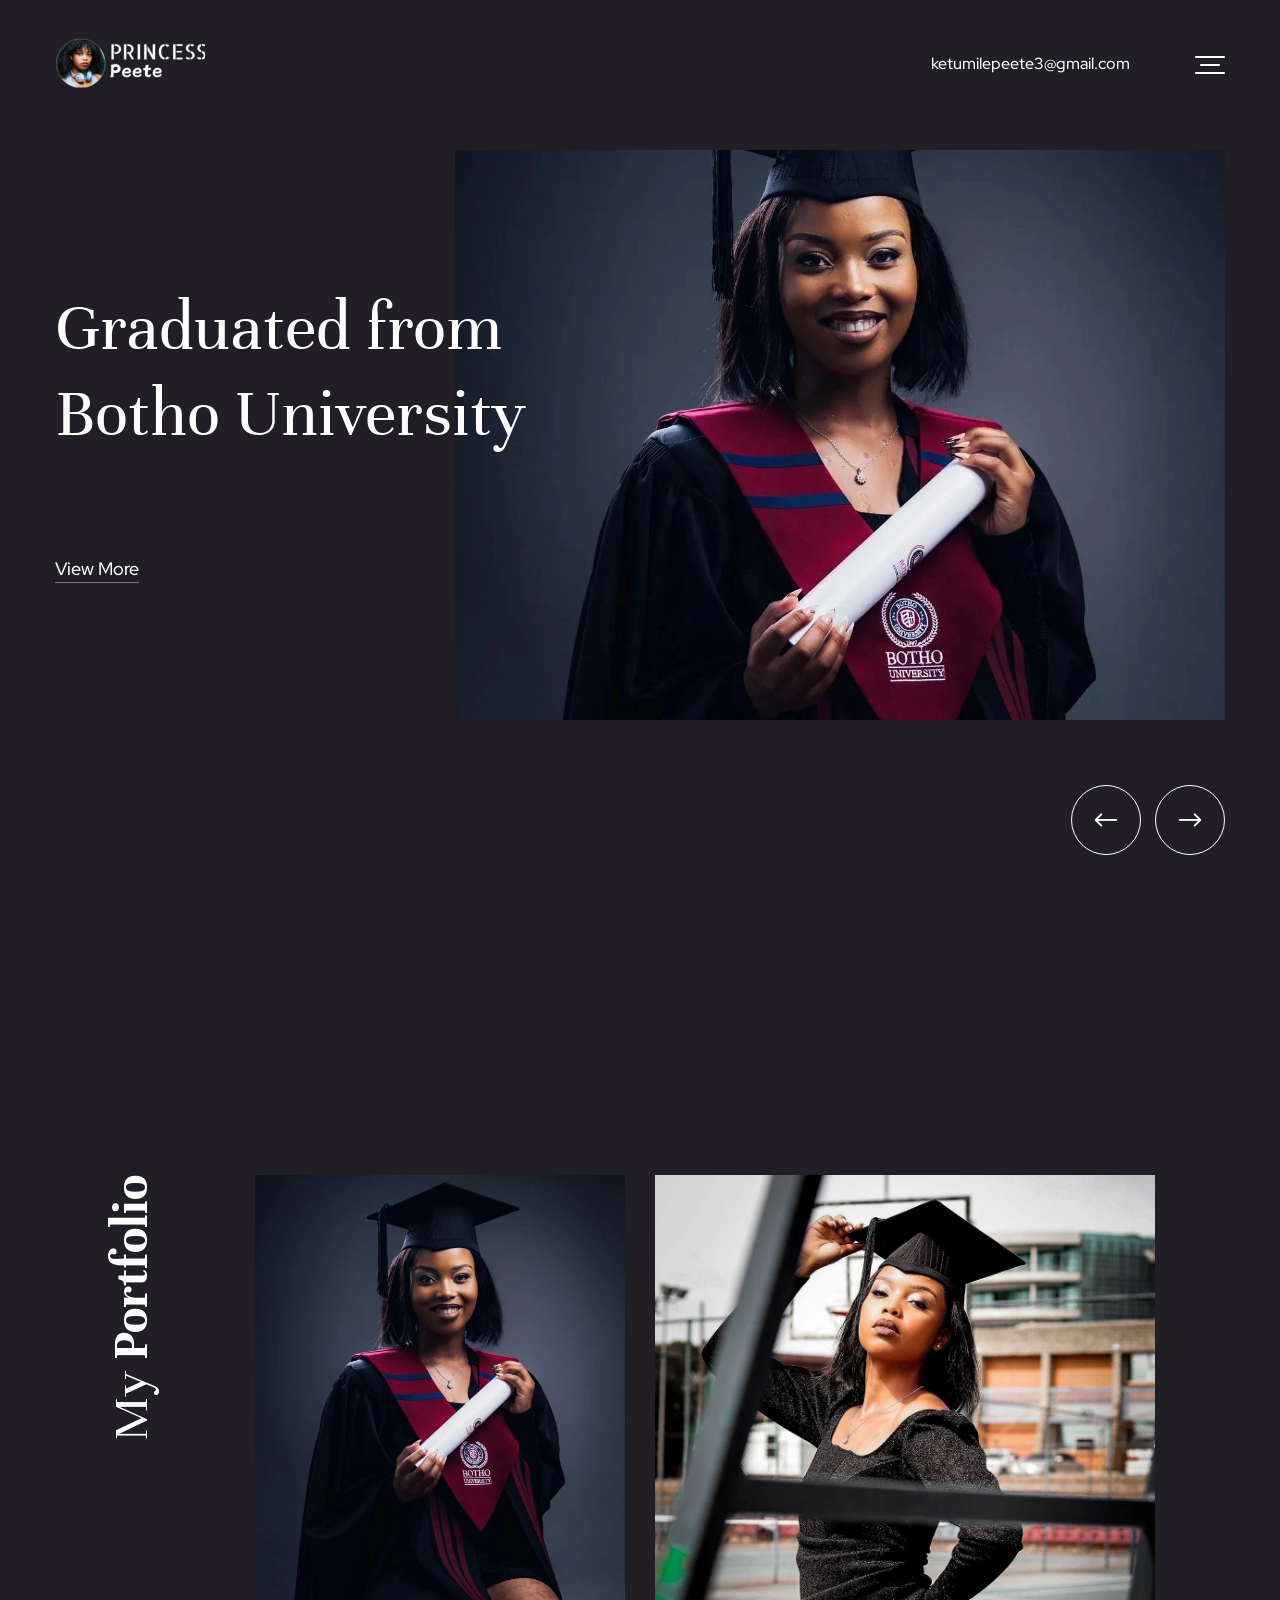
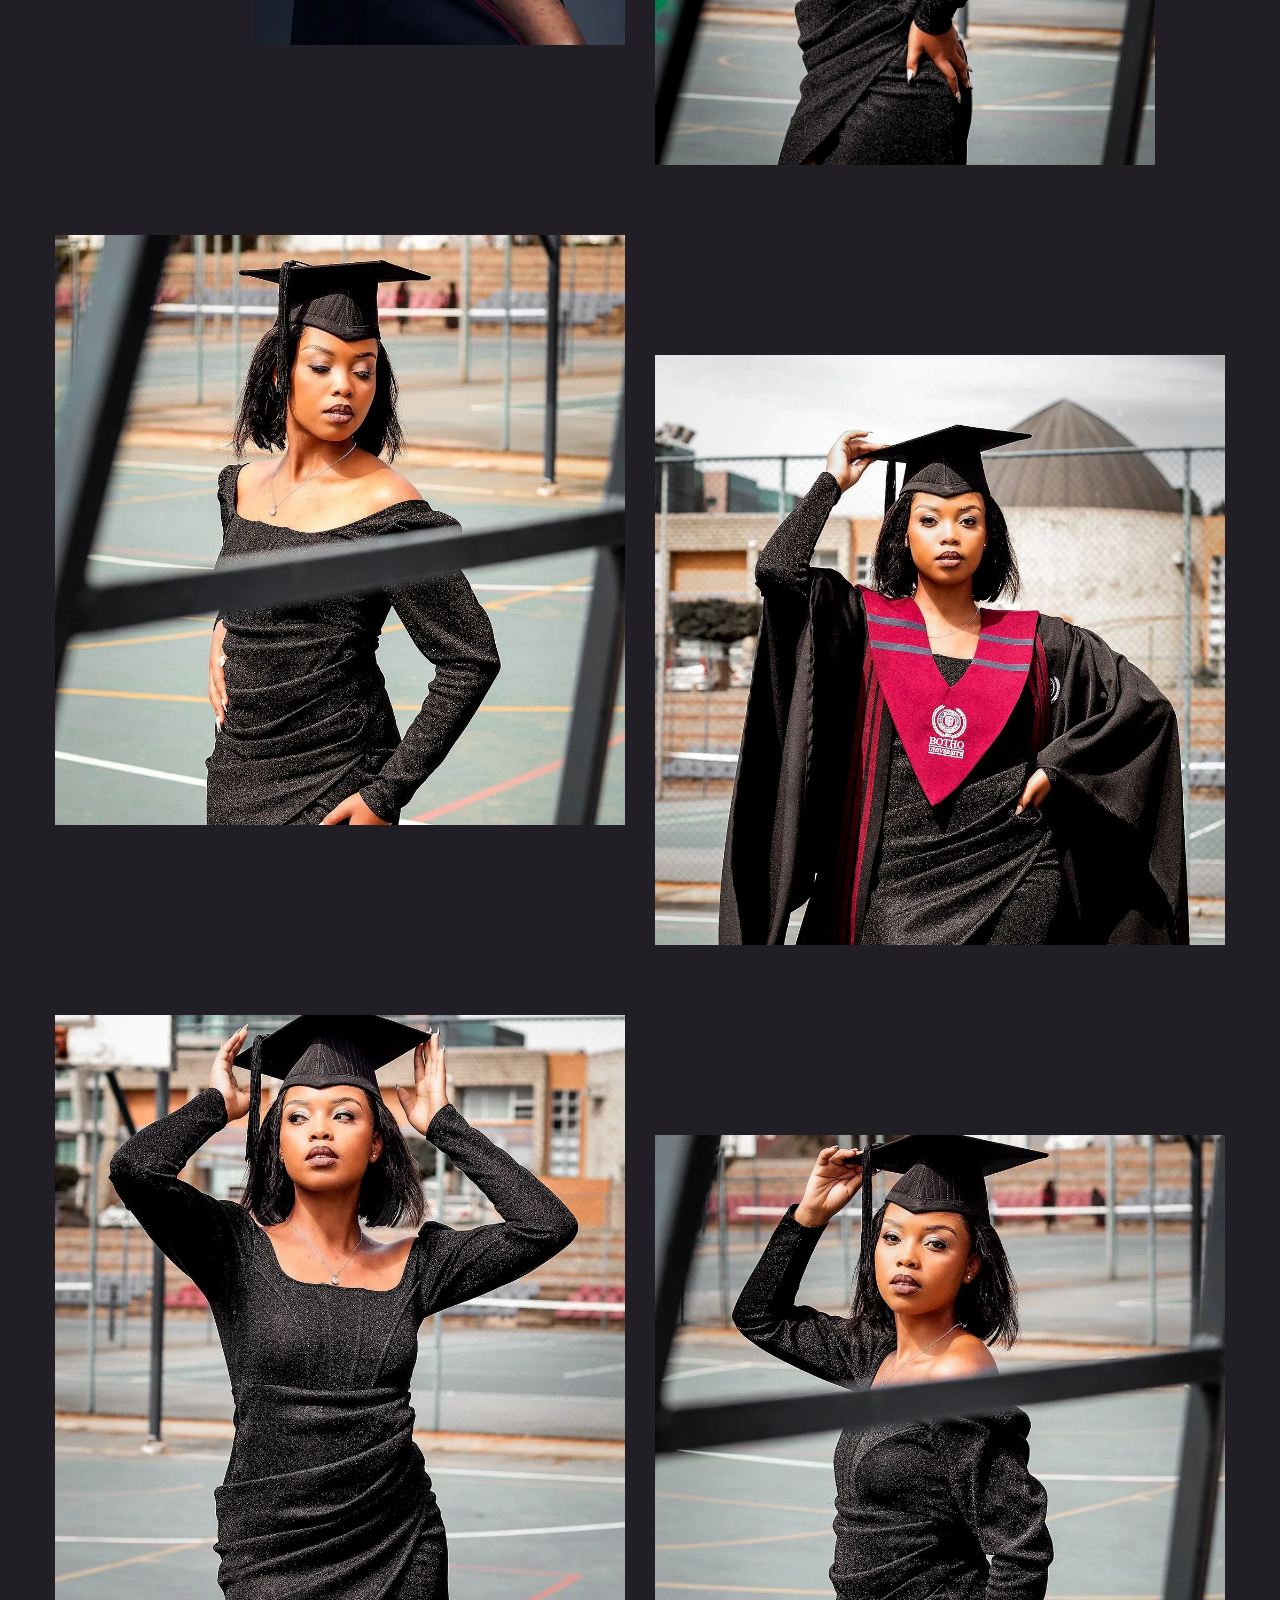
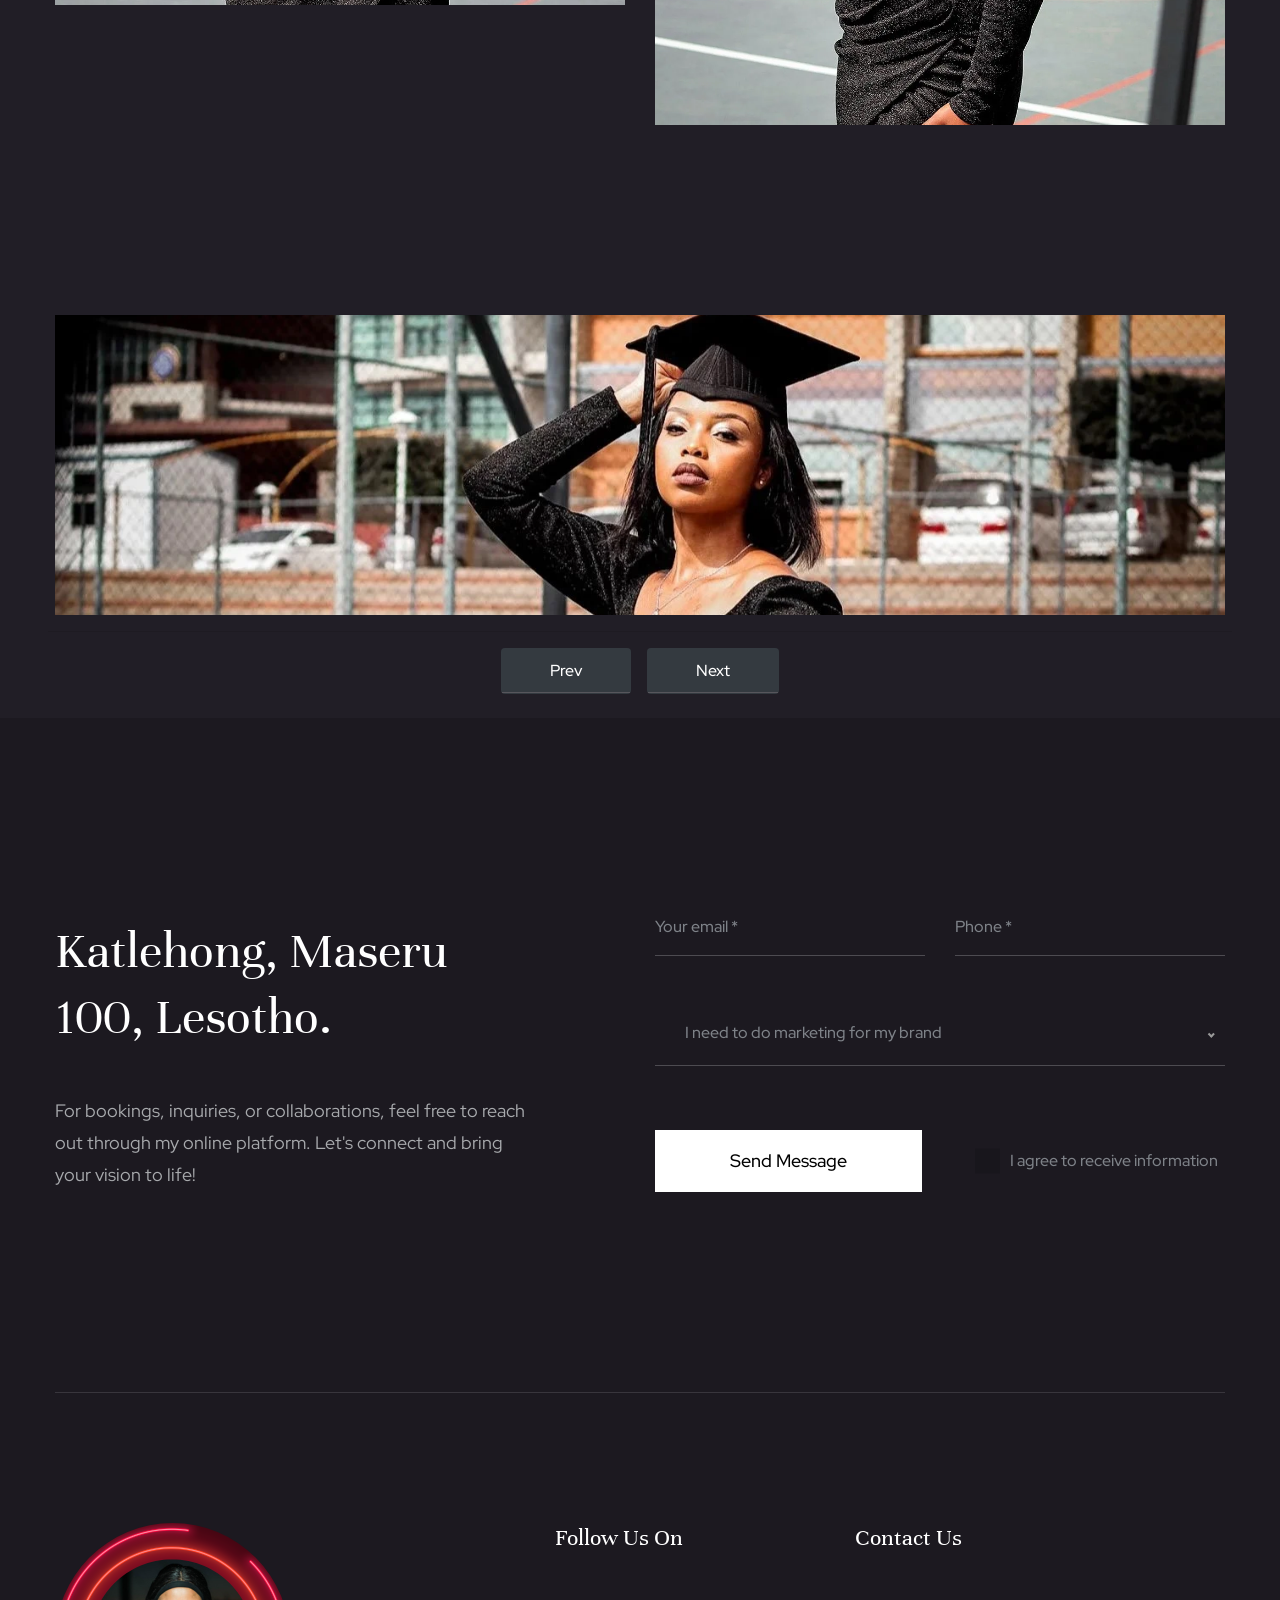
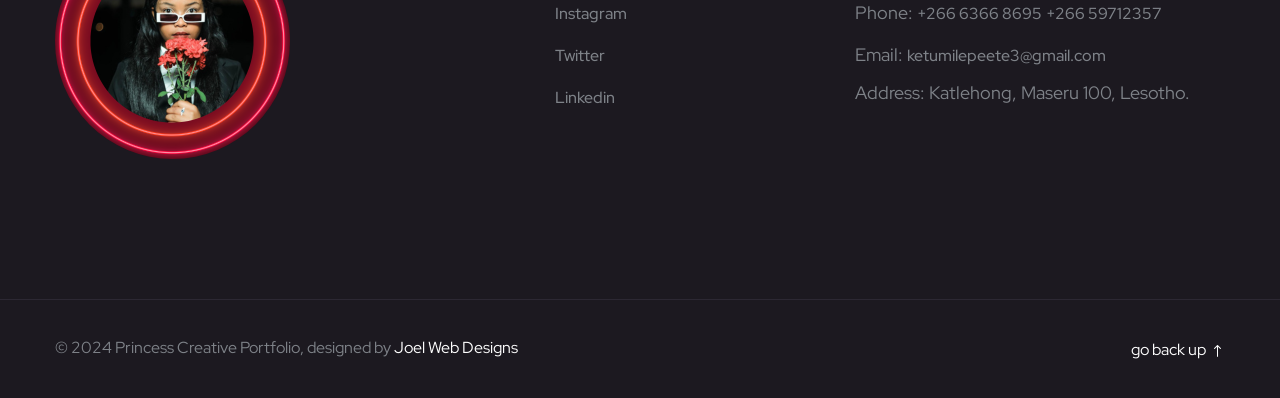
<file: public/portfolio-6.html>
<!doctype html>
<html lang="en">

<head>
    <!-- Required meta tags -->
    <meta charset="utf-8">
    <meta http-equiv="X-UA-Compatible" content="IE=edge, chrome=1" />
    <meta name="viewport" content="width=device-width, initial-scale=1, shrink-to-fit=no">
    <meta name="author" content="Ketumile Peete" />
    <meta name="description" content="Energetic and confident model with 5 yearsof experience in the industry and a strong background in fashion runaway,commercial and print modeling. Experienced in working
    with supreme talent agencies, as well as
    local professional photographers...">
    <!-- twitter card -->
    <meta name="twitter:card" content="summary">
    <meta name="twitter:creator" content="@Princess_Peete">
    <meta name="twitter:site" content="@Princess_Peete">
    <meta name="twitter:title" content="Ketumile Peete - A Model">
    <meta name="twitter:description" content="Energetic and confident model with 5 yearsof experience in the industry and a strong background in fashion runaway..">
    <meta name="twitter:image" content="https://res.cloudinary.com/joelics-arts/image/upload/v1716090612/princess/logo-footer_nrz1xd.png">
    <!-- open graph tags -->
    <meta property="og:title" content="I am Ketumile Peete | A Model">
    <meta property="og:type" content="website">
    <meta property="og:description" content="Energetic and confident model with 5 yearsof experience in the industry and a strong background in fashion runaway,commercial and print modeling. Experienced in working
    with supreme talent agencies, as well as
    local professional photographers...">
    <meta property="og:locale" content="en_LS">
    <meta property="og:site_name" content="Ketumile Peete Portfolio" />
    <meta property="og:image" content="https://res.cloudinary.com/joelics-arts/image/upload/v1716090612/princess/logo-footer_nrz1xd.png">
    <meta property="og:url" content="https://ketumile-peete.web.app/portfolio-6.html">
    <!-- Canonicalization -->
    <link rel="canonical" href="https://ketumile-peete.web.app/portfolio-6.html">
    <!-- favicon -->
    <link rel="apple-touch-icon" sizes="180x180" href="assets/img/apple-touch-icon.png">
    <link rel="icon" type="image/png" sizes="32x32" href="assets/img/favicon-32x32.png">
    <link rel="icon" type="image/png" sizes="16x16" href="assets/img/favicon-16x16.png">
    <link rel="manifest" href="assets/img/site.webmanifest">
    <link rel="shortcut icon" type="image/x-icon" href="assets/img/favicon.ico">
    <!-- Bootstrap CSS -->
    <link rel="stylesheet" href="assets/vendors/bootstrap/css/bootstrap.min.css">
    <!-- animation CSS -->
    <link rel="stylesheet" href="assets/vendors/animation/animate.css">
    <!-- icon CSS -->
    <link rel="stylesheet" href="assets/vendors/elegant-icon/style.css">
    <!-- animation CSS -->
    <link rel="stylesheet" href="assets/vendors/slick/slick.css">
    <link rel="stylesheet" href="assets/vendors/slick/slick-theme.css">
    <link rel="stylesheet" href="assets/vendors/nice-select/css/nice-select.css">
    <!-- Fontawesome Icons -->
    <link rel="stylesheet" href="assets/css/all.min.css">
    <link rel="stylesheet" href="assets/css/fontawesome.min.css">

    <!-- Custom CSS -->
    <link rel="stylesheet" href="assets/css/style.css">
    <link rel="stylesheet" href="assets/css/responsive.css">
    <title>Graduation Gallery</title>
    <style>
        .slider_img img {
            object-fit: cover;
        }

        .portfolio_item_three .img img {
            object-fit: cover;
        }
        .sec_title {
            margin-bottom: 50px;
        }
        .fact_item h2 {
            color: #fff;
            white-space: nowrap;
        }
        .fact_area .row {
            width: 100%;
            justify-content: center;
            gap: 10px;
        }
    </style>
</head>

<body>
    <div class="body_wrapper dark_bg">
        <div id="preloader">
            <div class="product_name">Princess</div>
        </div>
        <header class="header_area">
            <div class="container">
                <div class="d-flex align-items-center justify-content-between">
                    <a href="#" class="logo">
                        <img src="assets/img/logo-w.png" width="150px" loading="lazy" alt="logo">
                        <img src="assets/img/logo-b.png" width="150px" loading="lazy" alt="logo">
                    </a>
                    <div class="right_item">
                        <a href="mailto:ketumilepeete3@gmail.com" class="h_contact_info">ketumilepeete3@gmail.com</a>
                        <div class="burger_menu">
                            <span></span>
                            <span></span>
                            <span></span>
                            <span></span>
                            <span></span>
                            <span></span>
                        </div>
                    </div>
                </div>
            </div>
        </header>
        <div class="offcanvas_menu">
            <ul class="navbar-nav side_menu">
                <li class="nav-item">
                    <a class="nav-link" href="index.html">
                        Home
                    </a>
                </li>
                <li class="nav-item">
                    <a class="nav-link" href="about.html">
                        About
                    </a>
                </li>
                <li class="nav-item">
                    <a class="nav-link" href="portfolio.html">
                        Portfolio
                    </a>
                </li>
                <li class="nav-item">
                    <a class="nav-link" href="contact.html">
                        Contact
                    </a>
                </li>
            </ul>
        </div>
        <!-- main_slider_area -->
        <section class="main_slider_area_three">
            <div class="container">
                <div class="main_slider">
                    <div class="slider_item">
                        <div class="row">
                            <div class="col-md-4 d-flex align-items-center">
                                <div class="slider_content">
                                    <h2 data-animation="fadeInUp" data-delay="0.2s">Graduated from Botho
                                        <span>University</span>
                                    </h2>
                                    <a href="#" class="theme_btn btn_white viewMore_BTN" data-animation="fadeInUp"
                                        data-delay="0.5s">View More</a>
                                </div>
                            </div>
                            <div class="col-md-8">
                                <div class="slider_img_info">
                                    <div class="slider_img" data-animation="fadeInRight" data-delay="0.2s">
                                        <img src="assets/img/portfolio-six/01-sm.webp" width="770px" height="570px" loading="lazy" alt="slider image 1">
                                    </div>
                                </div>
                            </div>
                        </div>
                    </div>
                    <div class="slider_item">
                        <div class="row">
                            <div class="col-md-4 d-flex align-items-center">
                                <div class="slider_content">
                                    <h2 data-animation="fadeInUp" data-delay="0.2s">Graduated from Botho
                                        <span>University</span>
                                    </h2>
                                    <a href="#" class="theme_btn btn_white viewMore_BTN" data-animation="fadeInUp"
                                        data-delay="0.5s">View More</a>
                                </div>
                            </div>
                            <div class="col-md-8">
                                <div class="slider_img_info">
                                    <div class="slider_img" data-animation="fadeInRight" data-delay="0.2s">
                                        <img src="assets/img/portfolio-six/02-sm.webp" width="770px" height="570px" loading="lazy" alt="slider image 2">
                                    </div>
                                </div>
                            </div>
                        </div>
                    </div>
                </div>
                <div class="slider_nav">
                    <a href="#" class="prev"><i class="arrow_left"></i></a>
                    <a href="#" class="next"><i class="arrow_right"></i></a>
                </div>
            </div>
        </section>
        <!-- main_slider_area -->

        <!-- portfolio_area three -->
        <section class="portfolio_area_three">
            <div class="container">
                <div class="row" id="portfolio_masonry">
                    <div class="col-md-2 wow fadeInDown">
                        <div class="sec_title">
                            <h2>My <span>Portfolio</span></h2>
                        </div>
                    </div>
                    <div class="col-md-4 col-sm-6 wow fadeInDown" data-wow-delay="0.3s">
                        <div class="portfolio_item_three">
                            <div class="img"><img src="assets/img/portfolio-six/01.webp" width="370px" height="470px" loading="lazy" alt="portfolio image 1"></div>
                        </div>
                    </div>
                    <div class="col-sm-6 wow fadeInDown" data-wow-delay="0.5s">
                        <div class="portfolio_item_three pr">
                            <div class="img"><img src="assets/img/portfolio-six/06.webp" width="500px" height="590px" loading="lazy" alt="portfolio image 2"></div>
                        </div>
                    </div>
                    <div class="col-sm-6 wow fadeInDown" data-wow-delay="0.2s">
                        <div class="portfolio_item_three mt_190">
                            <div class="img"><img src="assets/img/portfolio-six/05.webp" width="570px" height="590px" loading="lazy" alt="portfolio image 3"></div>
                        </div>
                    </div>
                    <div class="col-sm-6 wow fadeInDown" data-wow-delay="0.4s">
                        <div class="portfolio_item_three mt_190">
                            <div class="img"><img src="assets/img/portfolio-six/02.webp" width="570px" height="590px" loading="lazy" alt="portfolio image 4"></div>
                        </div>
                    </div>
                    <div class="col-sm-6 wow fadeInDown" data-wow-delay="0.2s">
                        <div class="portfolio_item_three mt_190">
                            <div class="img"><img src="assets/img/portfolio-six/04.webp" width="570px" height="590px" loading="lazy" alt="portfolio image 5"></div>
                        </div>
                    </div>
                    <div class="col-sm-6 wow fadeInDown" data-wow-delay="0.4s">
                        <div class="portfolio_item_three mt_190">
                            <div class="img"><img src="assets/img/portfolio-six/07.webp" width="570px" height="590px" loading="lazy" alt="portfolio image 5"></div>
                        </div>
                    </div>
                    <div class="col-sm-12 wow fadeInDown" data-wow-delay="0.4s">
                        <div class="portfolio_item_three mt_190">
                            <div class="img"><img src="assets/img/portfolio-six/03.webp" width="100%" height="300px" loading="lazy" alt="portfolio image 6"></div>
                        </div>
                    </div>
                </div>
            </div>
        </section>
        <!-- portfolio_area three -->
        <!-- navigation buttons area -->
        <section class="nav_buttons px-5 mb-4">
            <hr>
            <div class="container d-flex align-items-center justify-content-center">
                <div class="row align-items-center text-center">
                    <a href="portfolio-5.html" class="theme_btn px-5 py-2 mx-2 btn bg-dark text-white">Prev</a>
                    <a href="portfolio-7.html" class="theme_btn px-5 py-2 mx-2 btn bg-dark text-white">Next</a>
                </div>
            </div>
        </section>
        <!-- \\navigation buttons area// -->
        <!-- contact area -->
        <section class="contact_area black_bg">
            <div class="container">
                <div class="row">
                    <div class="col-lg-5 wow fadeInDown" data-wow-delay="0.2s">
                        <div class="contact_info">
                            <h2>Katlehong, Maseru 100, Lesotho.</h2>
                            <p>For bookings, inquiries, or collaborations, feel free to reach out through my online
                                platform. Let's connect and bring your vision to life!</p>
                        </div>
                    </div>
                    <div class="col-lg-6 offset-lg-1 wow fadeInDown" data-wow-delay="0.3s">
                        <form action="mailto:ketumilepeete3@gmail.com?subject=Accessed from portfolio" method="post"
                            class="row contact_form">
                            <div class="col-lg-6 form-group">
                                <input type="text" class="form-control" placeholder="Your email *">
                            </div>
                            <div class="col-lg-6 form-group">
                                <input type="text" class="form-control" placeholder="Phone *">
                            </div>
                            <div class="col-lg-12 form-group">
                                <select class="form-control" id="exampleFormControlSelect1">
                                    <option>I need to do marketing for my brand</option>
                                    <option value="Need a model">Need a model?</option>
                                    <option value="Consultation">Consultation</option>
                                    <option value="Connect">Connect</option>
                                    <option value="other">Other</option>
                                </select>
                            </div>
                            <div class="col-md-6">
                                <button type="submit" class="submit_btn">
                                    Send Message
                                </button>
                            </div>
                            <div class="col-md-6">
                                <div class="form-check">
                                    <input class="form-check-input" type="checkbox" value="" id="defaultCheck1">
                                    <label class="form-check-label" for="defaultCheck1">
                                        I agree to receive information
                                    </label>
                                </div>
                            </div>
                        </form>
                    </div>
                </div>
                <div class="border_bottom"></div>
            </div>
        </section>
        <!-- contact area -->
        <!-- footer area -->
        <footer class="black_bg">
            <div class="footer_top">
                <div class="container">
                    <div class="row">
                        <div class="col-md-4 col-sm-6 wow fadeInDown" data-wow-delay="0.1s">
                            <div class="f_widget about-widget">
                                <a href="#" class="f_logo"><img src="assets/img/logo-footer.png" loading="lazy" alt="footer image"></a>
                            </div>
                        </div>
                        <div class="col-md-4 col-sm-6 wow fadeInDown" data-wow-delay="0.3s">
                            <div class="f_widget social_widget">
                                <h3 class="f_title">Follow Us On</h3>
                                <ul class="list-unstyled">
                                    <li><a href="https://www.instagram.com/ketu_peete_22/">Instagram</a></li>
                                    <li><a href="https://twitter.com/Princess_Peete">Twitter</a></li>
                                    <li><a href="https://www.linkedin.com/in/princess-peete-2686572b0/">Linkedin</a>
                                    </li>
                                </ul>
                            </div>
                        </div>
                        <div class="col-md-4 wow fadeInDown" data-wow-delay="0.5s">
                            <div class="f_widget contact_widget">
                                <h3 class="f_title">Contact Us</h3>
                                <ul class="list-unstyled">
                                    <li>Phone: <a href="tel:+266 6366 8695">+266 6366 8695</a>
                                        <a href="tel:+266 59712357">+266 59712357</a>
                                    </li>
                                    <li>Email: <a href="mailto:ketumilepeete3@gmail.com">ketumilepeete3@gmail.com</a>
                                    </li>
                                    <li>Address: Katlehong, Maseru 100, Lesotho.</li>
                                </ul>
                            </div>
                        </div>
                    </div>
                </div>
            </div>
            <div class="footer_bottom">
                <div class="container">
                    <div class="row">
                        <div class="col-md-7 col-sm-9">
                            <p>© 2024 Princess Creative Portfolio, designed by <a
                                    href="https://joel-portfolio.web.app">Joel Web Designs</a></p>
                        </div>
                        <div class="col-md-5 col-sm-3 text-right">
                            <a href="#" class="go_top">go back up <i class="arrow_up"></i></a>
                        </div>
                    </div>
                </div>
            </div>
        </footer>
        <!-- footer area -->
    </div>

    <!-- Optional JavaScript -->
    <!-- jQuery first, then Popper.js, then Bootstrap JS -->
    <script src="assets/js/jquery-3.4.1.min.js"></script>
    <script src="assets/vendors/bootstrap/js/popper.min.js"></script>
    <script src="assets/vendors/bootstrap/js/bootstrap.min.js"></script>
    <script src="assets/vendors/slick/slick.min.js"></script>
    <script src="assets/vendors/isotope/imagesloaded.pkgd.min.js"></script>
    <script src="assets/vendors/isotope/isotope.pkgd.min.js"></script>
    <script src="assets/vendors/counterup/jquery.counterup.min.js"></script>
    <script src="assets/vendors/counterup/jquery.waypoints.min.js"></script>
    <script src="assets/vendors/spilitting/splitting.min.js"></script>
    <script src="assets/vendors/wow/wow.min.js"></script>
    <script src="assets/vendors/pace/pace.min.js"></script>
    <script src="assets/vendors/nice-select/js/jquery.nice-select.min.js"></script>
    <script src="assets/js/main.js"></script>
</body>

</html>
</file>
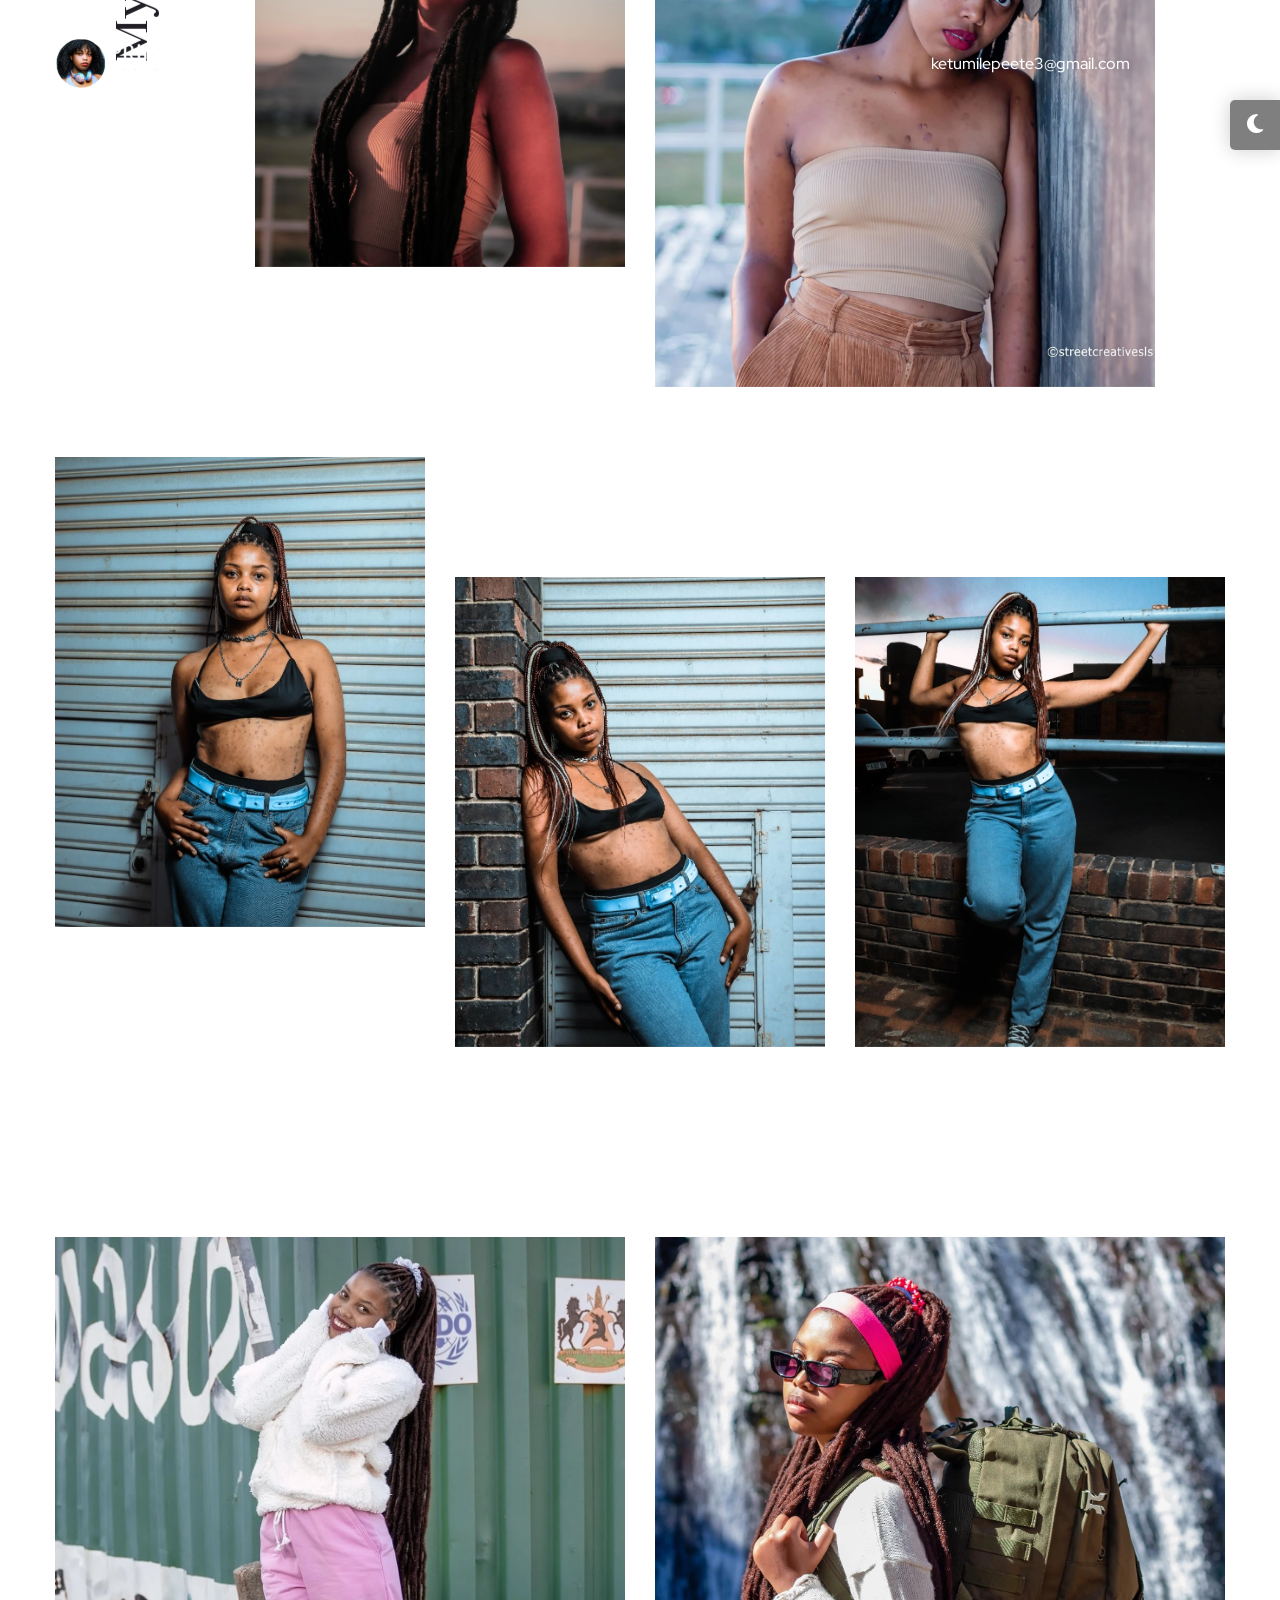
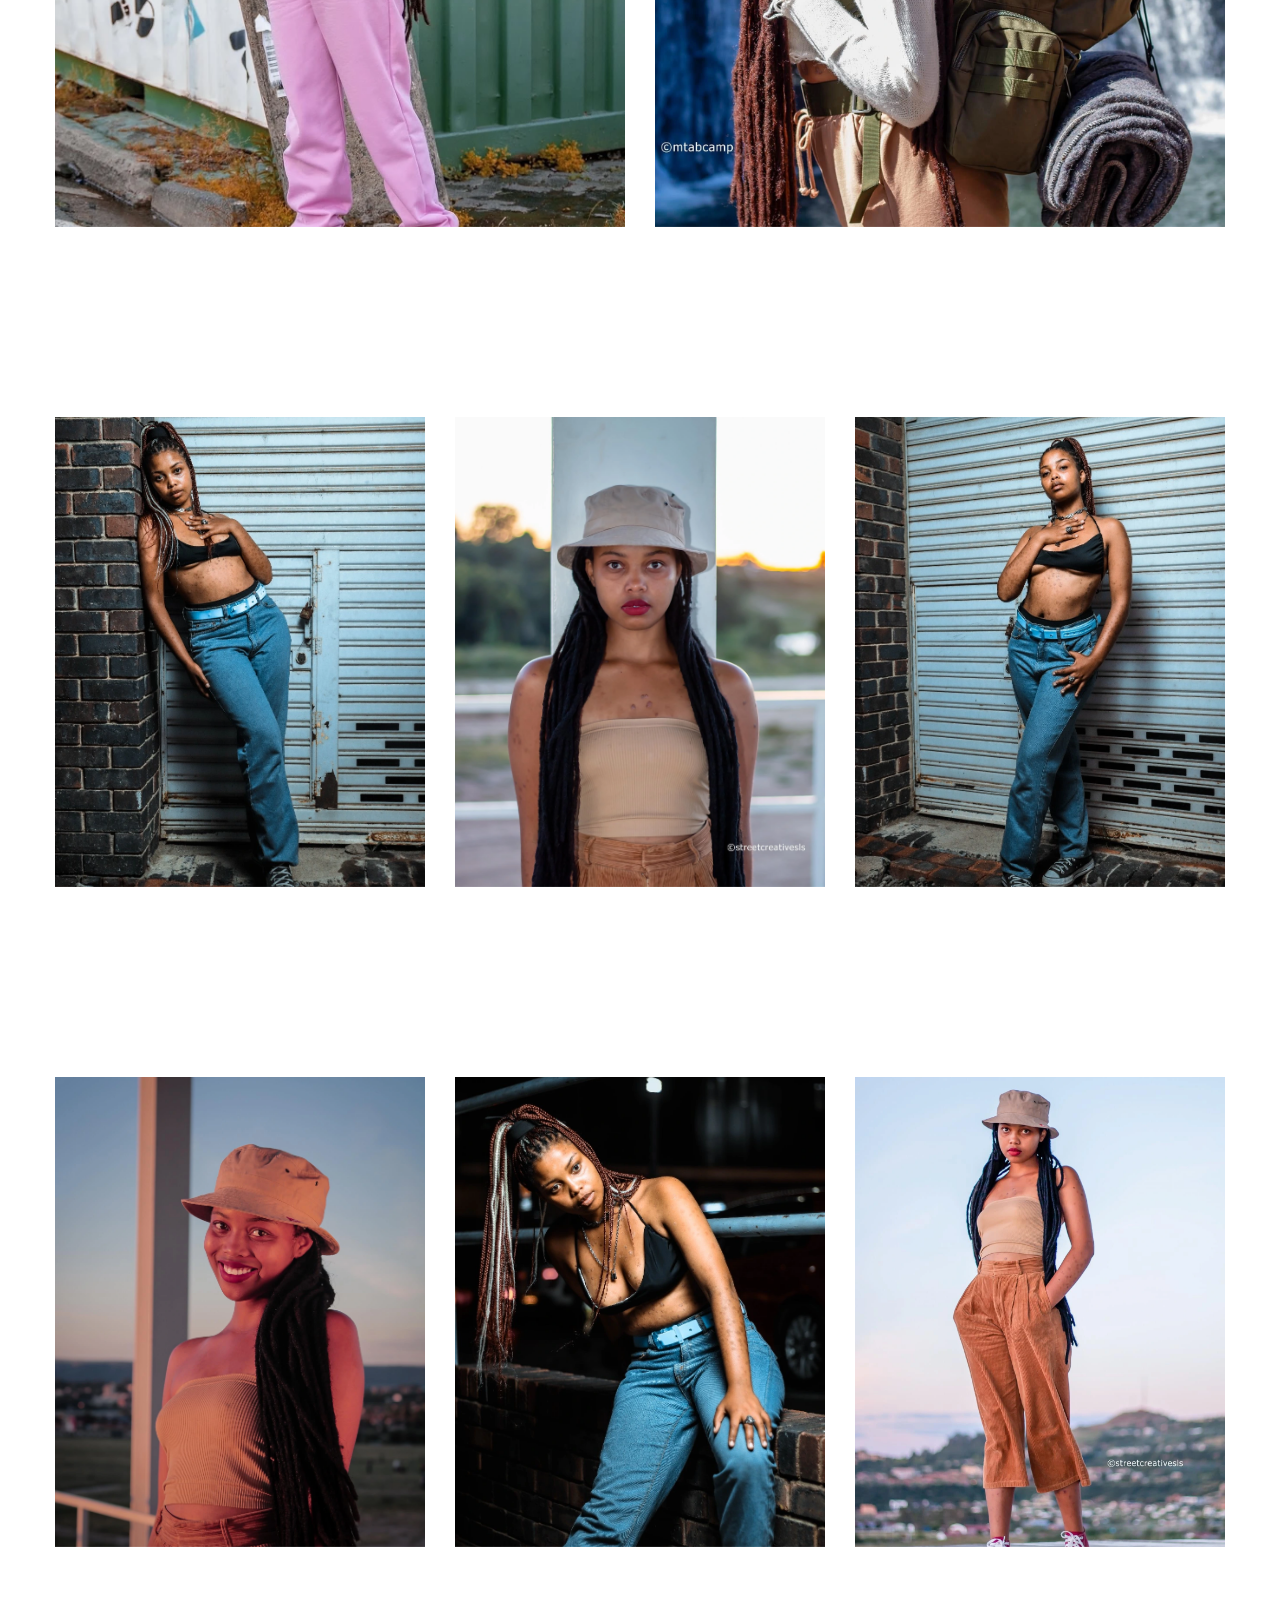
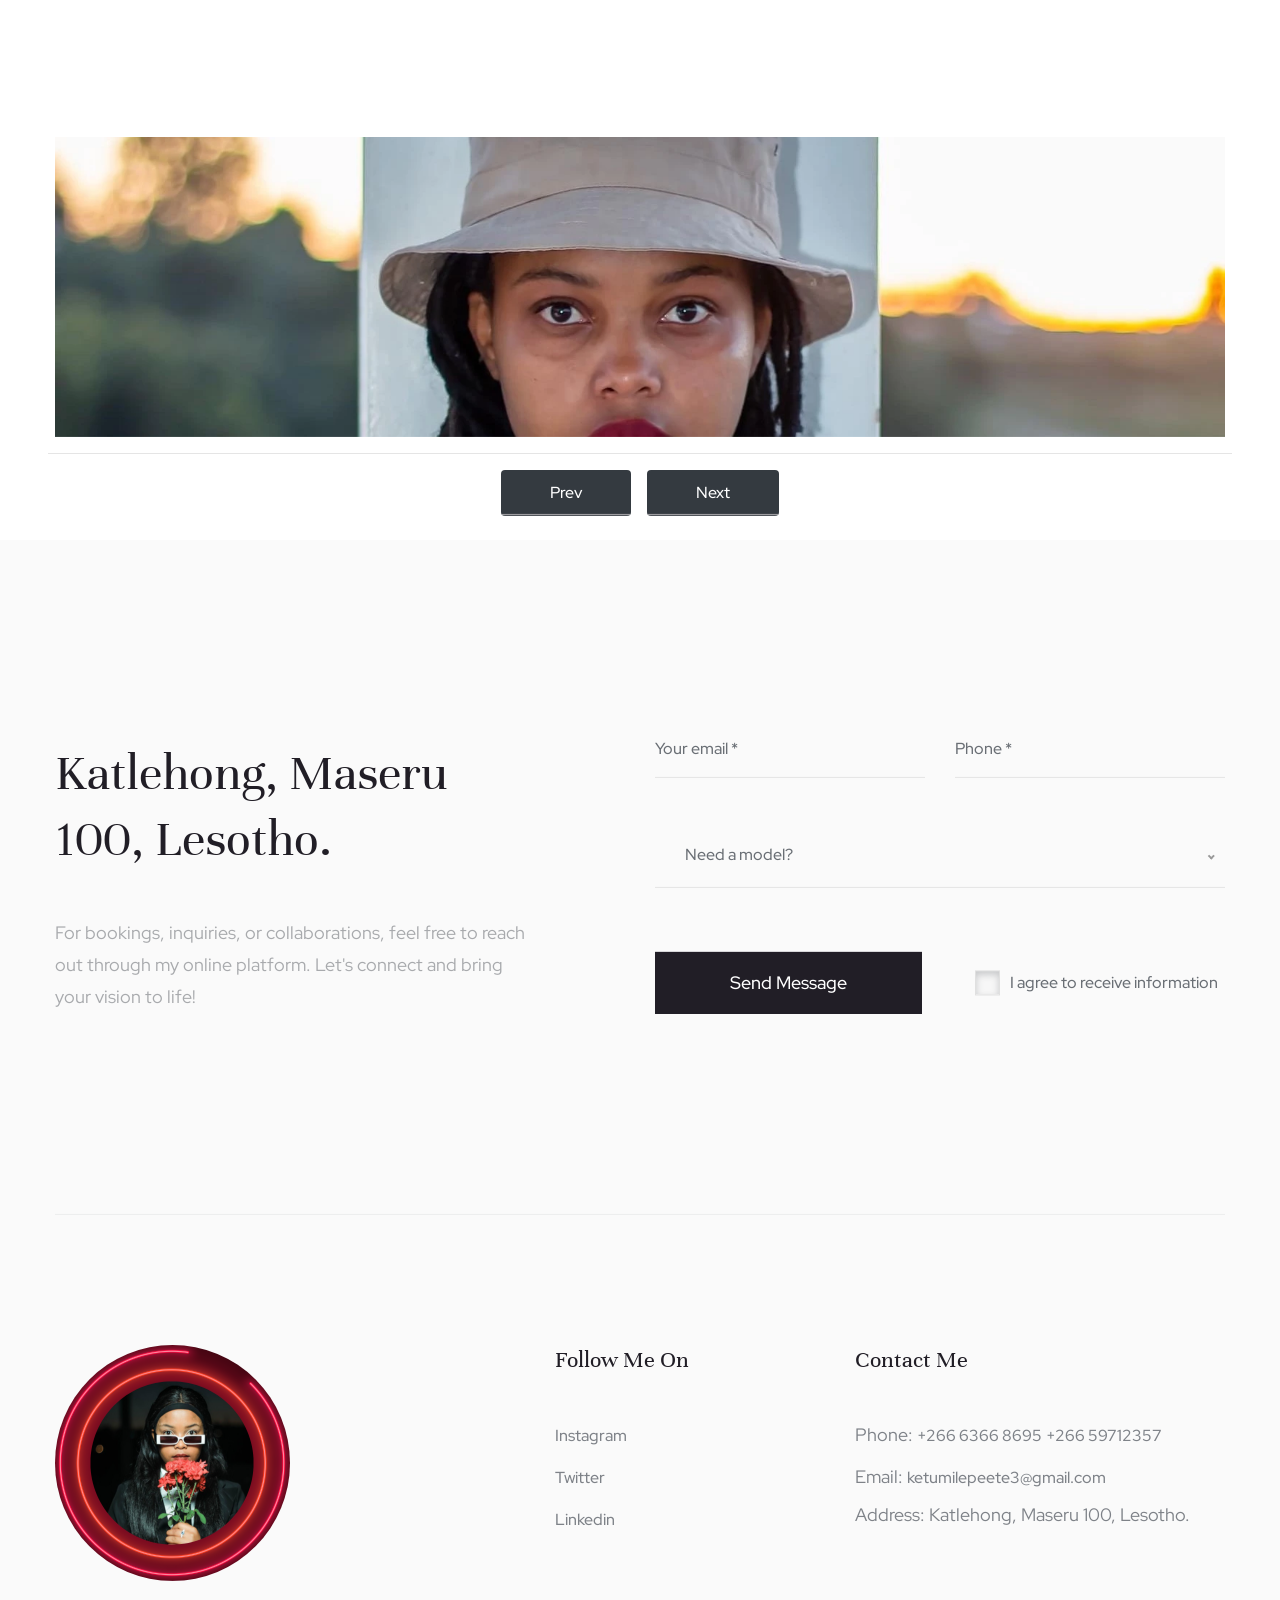
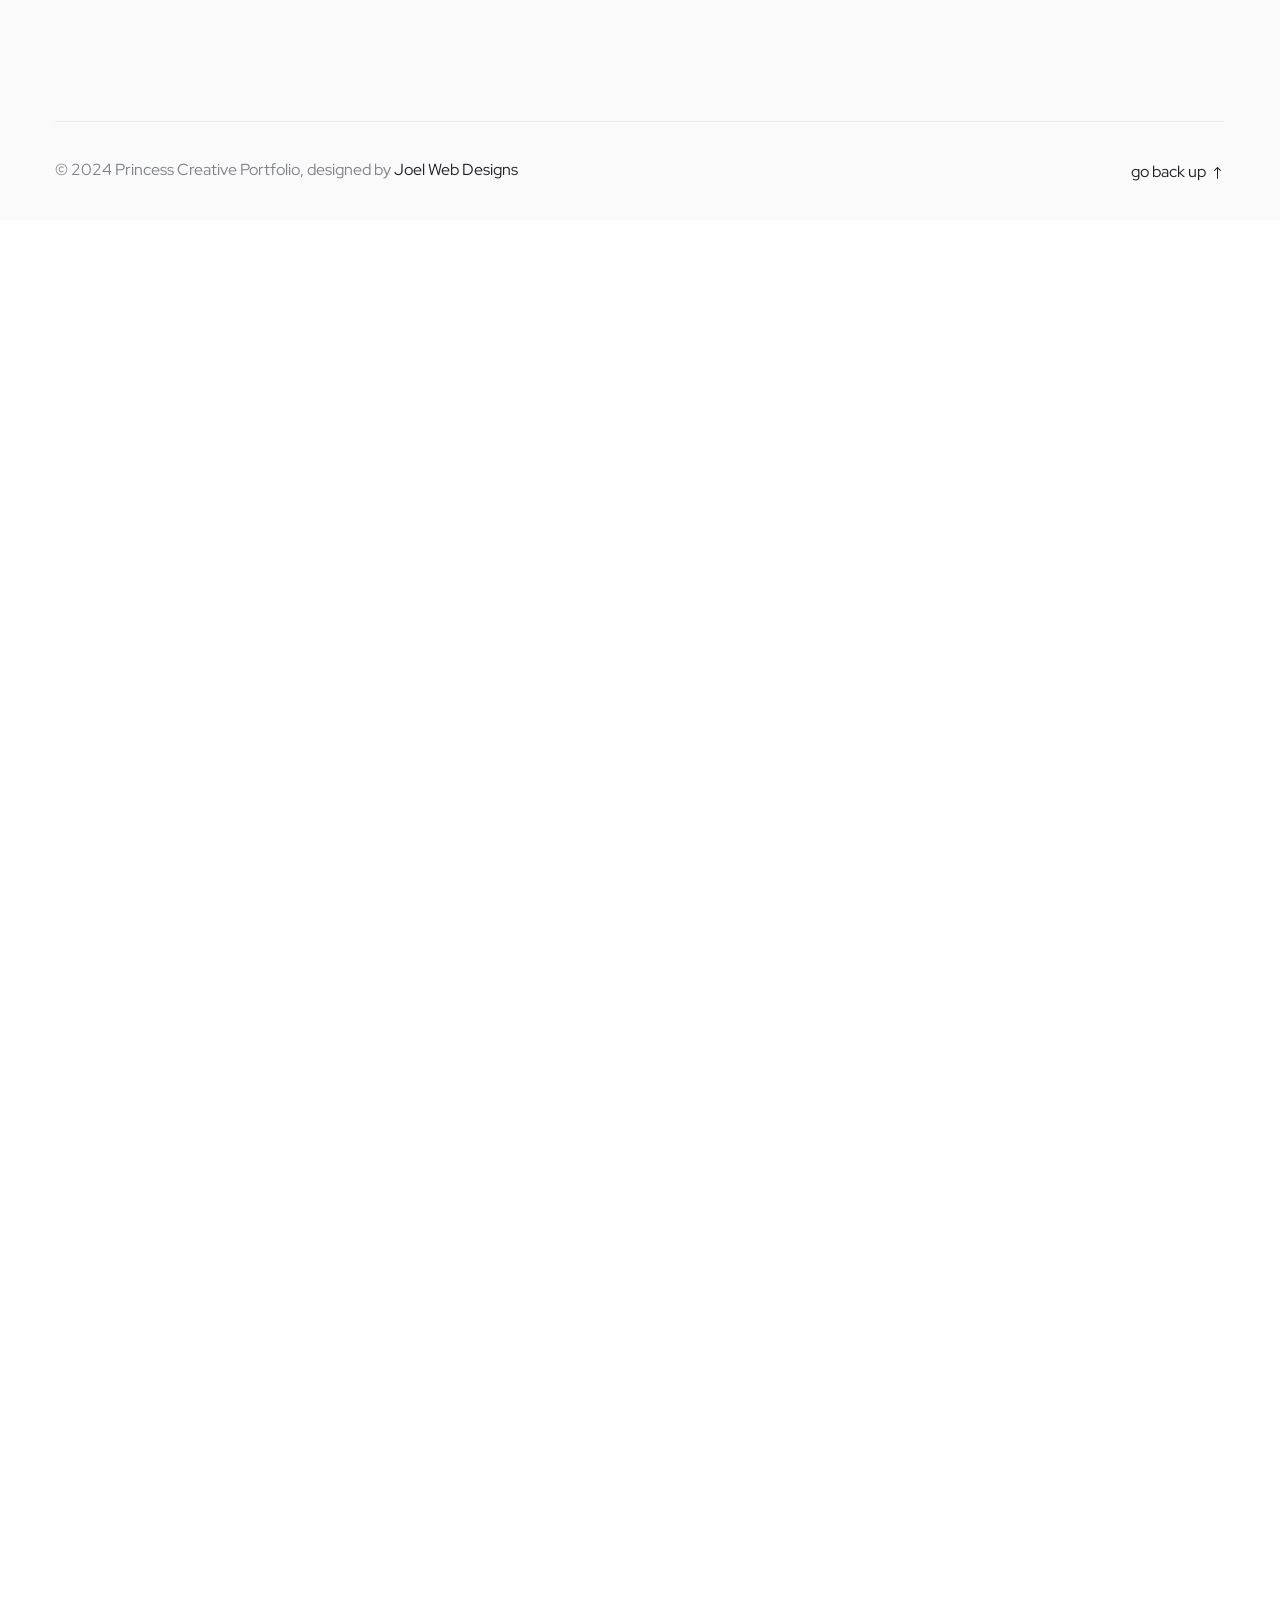
<file: public/portfolio-7.html>
<!doctype html>
<html lang="en">

<head>
    <!-- Required meta tags -->
    <meta charset="utf-8">
    <meta http-equiv="X-UA-Compatible" content="IE=edge, chrome=1" />
    <meta name="viewport" content="width=device-width, initial-scale=1, shrink-to-fit=no">
    <meta name="author" content="Ketumile Peete" />
    <meta name="description" content="Experienced in working with supreme talent agencies, as well as local professional photographers, to create stunning images for porfolios, campaigns, and lookbooks.">
    <!-- twitter card -->
    <meta name="twitter:card" content="summary">
    <meta name="twitter:creator" content="@Princess_Peete">
    <meta name="twitter:site" content="@Princess_Peete">
    <meta name="twitter:title" content="Ketumile Peete - A Model">
    <meta name="twitter:description" content="Official page of Ketumile Peete, showcasing her modeling journey and portfolio.">
    <meta name="twitter:image" content="https://res.cloudinary.com/joelics-arts/image/upload/v1716090612/princess/logo-footer_nrz1xd.png">
    <!-- open graph tags -->
    <meta property="og:title" content="I am Ketumile Peete | A Model">
    <meta property="og:type" content="website">
    <meta property="og:description" content="Experienced in working with supreme talent agencies, as well as local professional photographers, to create stunning images for porfolios, campaigns, and lookbooks.">
    <meta property="og:locale" content="en_LS">
    <meta property="og:site_name" content="Ketumile Peete Portfolio" />
    <meta property="og:image" content="https://res.cloudinary.com/joelics-arts/image/upload/v1716090612/princess/logo-footer_nrz1xd.png">
    <meta property="og:url" content="https://ketumile-peete.web.app/portfolio-7.html">
    <!-- Canonicalization -->
    <link rel="canonical" href="https://ketumile-peete.web.app/portfolio-7.html">
    <!-- favicon -->
    <link rel="apple-touch-icon" sizes="180x180" href="assets/img/apple-touch-icon.png">
    <link rel="icon" type="image/png" sizes="32x32" href="assets/img/favicon-32x32.png">
    <link rel="icon" type="image/png" sizes="16x16" href="assets/img/favicon-16x16.png">
    <link rel="manifest" href="assets/img/site.webmanifest">
    <link rel="shortcut icon" type="image/x-icon" href="assets/img/favicon.ico">
    <!-- Bootstrap CSS -->
    <link rel="stylesheet" href="assets/vendors/bootstrap/css/bootstrap.min.css">
    <!-- animation CSS -->
    <link rel="stylesheet" href="assets/vendors/animation/animate.css">
    <!-- icon CSS -->
    <link rel="stylesheet" href="assets/vendors/elegant-icon/style.css">
    <!-- animation CSS -->
    <link rel="stylesheet" href="assets/vendors/slick/slick.css">
    <link rel="stylesheet" href="assets/vendors/slick/slick-theme.css">
    <link rel="stylesheet" href="assets/vendors/nice-select/css/nice-select.css">
    <!-- Fontawesome Icons -->
    <link rel="stylesheet" href="assets/css/all.min.css">
    <link rel="stylesheet" href="assets/css/fontawesome.min.css">

    <!-- Custom CSS -->
    <link rel="stylesheet" href="assets/css/style.css">
    <link rel="stylesheet" href="assets/css/responsive.css">
    <title>Streetwear Gallery | Portfolio</title>
    <style>
        .slider_img img {
            object-fit: cover;
        }

        .portfolio_item_three .img img {
            object-fit: cover;
        }
        .sec_title {
            margin-bottom: 50px;
        }
        .fact_item h2 {
            white-space: nowrap;
        }
        .fact_area .row {
            width: 100%;
            justify-content: center;
            gap: 20px;
        }
    </style>
</head>

<body>
    <!--=======Scroll to top button=======-->
    <div class="scrollToTop-btn flex-center go_top">
        <i class="fas fa-arrow-up"></i>
    </div>

    <!--=======Light/Dark theme button=======-->
    <div class="theme-btn flex-center">
        <i class="fas fa-moon text-white"></i>
        <i class="fas fa-sun text-white"></i>
    </div>

    <div class="body_wrapper">
        <div id="preloader">
            <div class="product_name">Princess</div>
        </div>
        <header class="header_area">
            <div class="container">
                <div class="d-flex align-items-center justify-content-between">
                    <a href="#" class="logo">
                        <img src="assets/img/logo-w.png" width="150px" loading="lazy" alt="logo">
                        <img src="assets/img/logo-b.png" width="150px" loading="lazy" alt="logo">
                    </a>
                    <div class="right_item">
                        <a href="mailto:ketumilepeete3@gmail.com" class="h_contact_info">ketumilepeete3@gmail.com</a>
                        <div class="burger_menu">
                            <span></span>
                            <span></span>
                            <span></span>
                            <span></span>
                            <span></span>
                            <span></span>
                        </div>
                    </div>
                </div>
            </div>
        </header>
        <div class="offcanvas_menu">
            <ul class="navbar-nav side_menu">
                <li class="nav-item">
                    <a class="nav-link" href="index.html">
                        Home
                    </a>
                </li>
                <li class="nav-item">
                    <a class="nav-link" href="about.html">
                        About
                    </a>
                </li>
                <li class="nav-item">
                    <a class="nav-link" href="portfolio.html">
                        Portfolio
                    </a>
                </li>
                <li class="nav-item">
                    <a class="nav-link" href="contact.html">
                        Contact
                    </a>
                </li>
            </ul>
        </div>
        <div id="luxy">
            <!-- main_slider_area -->
            <section class="main_slider_area_three">
                <div class="container">
                    <div class="main_slider">
                        <div class="slider_item">
                            <div class="row">
                                <div class="col-md-4 d-flex align-items-center">
                                    <div class="slider_content">
                                        <h2 data-animation="fadeInUp" data-delay="0.2s">Street Wear
                                            <span>ArT</span>
                                        </h2>
                                        <a href="#portfolio" class="theme_btn btn_white viewMore_BTN"
                                            data-animation="fadeInUp" data-delay="0.5s">View More</a>
                                    </div>
                                </div>
                                <div class="col-md-8">
                                    <div class="slider_img_info">
                                        <div class="slider_img" data-animation="fadeInRight" data-delay="0.2s">
                                            <img src="assets/img/portfolio-seven/01-sm.webp" width="770px" height="570px" loading="lazy" alt="slider image 1">
                                        </div>
                                    </div>
                                </div>
                            </div>
                        </div>
                        <div class="slider_item">
                            <div class="row">
                                <div class="col-md-4 d-flex align-items-center">
                                    <div class="slider_content">
                                        <h2 data-animation="fadeInUp" data-delay="0.2s">Street Wear
                                            <span>ArT</span>
                                        </h2>
                                        <a href="#portfolio" class="theme_btn btn_white viewMore_BTN"
                                            data-animation="fadeInUp" data-delay="0.5s">View More</a>
                                    </div>
                                </div>
                                <div class="col-md-8">
                                    <div class="slider_img_info">
                                        <div class="slider_img" data-animation="fadeInRight" data-delay="0.2s">
                                            <img src="assets/img/portfolio-seven/06.webp" width="770px" height="570px" loading="lazy" alt="slider image 2">
                                        </div>
                                    </div>
                                </div>
                            </div>
                        </div>
                    </div>
                    <div class="slider_nav">
                        <a href="#" class="prev"><i class="arrow_left"></i></a>
                        <a href="#" class="next"><i class="arrow_right"></i></a>
                    </div>
                </div>
            </section>
            <!-- main_slider_area -->

            <!-- portfolio_area three -->
            <section class="portfolio_area_three" id="portfolio">
                <div class="container">
                    <div class="row" id="portfolio_masonry">
                        <div class="col-md-2 wow fadeInDown">
                            <div class="sec_title">
                                <h2>My <span>Portfolio</span></h2>
                            </div>
                        </div>
                        <div class="col-md-4 col-sm-6 wow fadeInDown" data-wow-delay="0.2s">
                            <div class="portfolio_item_three">
                                <div class="img"><img src="assets/img/portfolio-seven/03.webp" width="370px"
                                        height="470px" loading="lazy" alt="portfolio image 1"></div>
                            </div>
                        </div>
                        <div class="col-sm-6 wow fadeInDown" data-wow-delay="0.5s">
                            <div class="portfolio_item_three pr">
                                <div class="img"><img src="assets/img/portfolio-seven/08.webp" width="500px"
                                        height="590px" loading="lazy" alt="portfolio image 2"></div>
                            </div>
                        </div>
                        <div class="col-md-4 col-sm-6 wow fadeInDown" data-wow-delay="0.2s">
                            <div class="portfolio_item_three mt_190">
                                <div class="img"><img src="assets/img/portfolio-seven/05.webp" width="370px"
                                        height="470px" loading="lazy" alt="portfolio image 3"></div>
                            </div>
                        </div>
                        <div class="col-md-4 col-sm-6 wow fadeInDown" data-wow-delay="0.4s">
                            <div class="portfolio_item_three mt_190">
                                <div class="img"><img src="assets/img/portfolio-seven/07.webp" width="370px"
                                        height="470px" loading="lazy" alt="portfolio image 4"></div>
                            </div>
                        </div>
                        <div class="col-md-4 col-sm-6 wow fadeInDown" data-wow-delay="0.2s">
                            <div class="portfolio_item_three mt_190">
                                <div class="img"><img src="assets/img/portfolio-seven/11.webp" width="370px"
                                        height="470px" loading="lazy" alt="portfolio image 5"></div>
                            </div>
                        </div>
                        <div class="col-sm-6 wow fadeInDown" data-wow-delay="0.4s">
                            <div class="portfolio_item_three mt_190">
                                <div class="img"><img src="assets/img/portfolio-seven/10.webp" width="570px"
                                        height="590px" loading="lazy" alt="portfolio image 6"></div>
                            </div>
                        </div>
                        <div class="col-sm-6 wow fadeInDown" data-wow-delay="0.4s">
                            <div class="portfolio_item_three mt_190">
                                <div class="img"><img src="assets/img/portfolio-seven/04.webp" width="570px"
                                        height="590px" loading="lazy" alt="portfolio image 7"></div>
                            </div>
                        </div>
                        <div class="col-md-4 col-sm-6 wow fadeInDown" data-wow-delay="0.2s">
                            <div class="portfolio_item_three mt_190">
                                <div class="img"><img src="assets/img/portfolio-seven/13.webp" width="370px"
                                        height="470px" loading="lazy" alt="portfolio image 8"></div>
                            </div>
                        </div>
                        <div class="col-md-4 col-sm-6 wow fadeInDown" data-wow-delay="0.2s">
                            <div class="portfolio_item_three mt_190">
                                <div class="img"><img src="assets/img/portfolio-seven/08-potrait.webp" width="370px"
                                        height="470px" loading="lazy" alt="portfolio image 9"></div>
                            </div>
                        </div>
                        <div class="col-md-4 col-sm-6 wow fadeInDown" data-wow-delay="0.2s">
                            <div class="portfolio_item_three mt_190">
                                <div class="img"><img src="assets/img/portfolio-seven/14.webp" width="370px"
                                        height="470px" loading="lazy" alt="portfolio image 10"></div>
                            </div>
                        </div>
                        <div class="col-md-4 col-sm-6 wow fadeInDown" data-wow-delay="0.2s">
                            <div class="portfolio_item_three mt_190">
                                <div class="img"><img src="assets/img/portfolio-seven/09.webp" width="370px"
                                        height="470px" loading="lazy" alt="portfolio image 11"></div>
                            </div>
                        </div>
                        <div class="col-md-4 col-sm-6 wow fadeInDown" data-wow-delay="0.2s">
                            <div class="portfolio_item_three mt_190">
                                <div class="img"><img src="assets/img/portfolio-seven/12.webp" width="370px"
                                        height="470px" loading="lazy" alt="portfolio image 12"></div>
                            </div>
                        </div>
                        <div class="col-md-4 col-sm-6 wow fadeInDown" data-wow-delay="0.2s">
                            <div class="portfolio_item_three mt_190">
                                <div class="img"><img src="assets/img/portfolio-seven/01.webp" width="370px"
                                        height="470px" loading="lazy" alt="portfolio image 13"></div>
                            </div>
                        </div>
                        <div class="col-sm-12 wow fadeInDown" data-wow-delay="0.4s">
                            <div class="portfolio_item_three mt_190">
                                <div class="img"><img src="assets/img/portfolio-seven/08-lg.webp" width="100%" height="300px" loading="lazy" alt="portfolio image 14"></div>
                            </div>
                        </div>
                    </div>
                </div>
            </section>
            <!-- portfolio_area three -->
            <!-- navigation buttons area -->
            <section class="nav_buttons px-5 mb-4">
                <hr>
                <div class="container d-flex align-items-center justify-content-center">
                    <div class="row align-items-center text-center">
                        <a href="portfolio-6.html" class="theme_btn px-5 py-2 mx-2 btn bg-dark text-white">Prev</a>
                        <a href="portfolio-8.html" class="theme_btn px-5 py-2 mx-2 btn bg-dark text-white">Next</a>
                    </div>
                </div>
            </section>
            <!-- \\navigation buttons area// -->
            <!-- contact area -->
            <section class="contact_area offwhite_bg" id="contact">
                <div class="container">
                    <div class="row">
                        <div class="col-lg-5 wow fadeInDown" data-wow-delay="0.1s">
                            <div class="contact_info">
                                <h2>Katlehong, Maseru 100, Lesotho.</h2>
                                <p>For bookings, inquiries, or collaborations, feel free to reach out through my online
                                    platform. Let's connect and bring your vision to life!</p>
                            </div>
                        </div>
                        <div class="col-lg-6 offset-lg-1 wow fadeInDown" data-wow-delay="0.3s">
                            <form action="mailto:ketumilepeete3@gmail.com?subject=Accessed from portfolio" method="post"
                                class="row contact_form contact_form_two">
                                <div class="col-lg-6 form-group">
                                    <input type="text" class="form-control" placeholder="Your email *">
                                </div>
                                <div class="col-lg-6 form-group">
                                    <input type="text" class="form-control" placeholder="Phone *">
                                </div>
                                <div class="col-lg-12 form-group">
                                    <select class="form-control" id="exampleFormControlSelect1">
                                        <option value="Need a model">Need a model?</option>
                                        <option value="Consultation">Consultation</option>
                                        <option value="Connect">Connect</option>
                                        <option value="other">Other</option>
                                    </select>
                                </div>
                                <div class="col-md-6">
                                    <button type="submit" class="submit_btn submit_btn_black">
                                        Send Message
                                    </button>
                                </div>
                                <div class="col-md-6">
                                    <div class="form-check">
                                        <input class="form-check-input" type="checkbox" value="" id="defaultCheck1">
                                        <label class="form-check-label" for="defaultCheck1">
                                            I agree to receive information
                                        </label>
                                    </div>
                                </div>
                            </form>
                        </div>
                    </div>
                    <div class="border_bottom"></div>
                </div>
            </section>
            <!-- contact area -->
            <!-- footer area -->
            <footer class="offwhite_bg">
                <div class="footer_top">
                    <div class="container">
                        <div class="row">
                            <div class="col-md-4 col-sm-6 wow fadeInDown" data-wow-delay="0.1s">
                                <div class="f_widget about-widget">
                                    <a href="#" class="f_logo"><img src="assets/img/logo-footer.png" loading="lazy" alt="footer image"></a>
                                </div>
                            </div>
                            <div class="col-md-4 col-sm-6 wow fadeInDown" data-wow-delay="0.3s">
                                <div class="f_widget social_widget">
                                    <h3 class="f_title">Follow Me On</h3>
                                    <ul class="list-unstyled">
                                        <li><a href="https://www.instagram.com/ketu_peete_22/">Instagram</a></li>
                                        <li><a href="https://twitter.com/Princess_Peete">Twitter</a></li>
                                        <li><a href="https://www.linkedin.com/in/princess-peete-2686572b0/">Linkedin</a>
                                        </li>
                                    </ul>
                                </div>
                            </div>
                            <div class="col-md-4 wow fadeInDown" data-wow-delay="0.4s">
                                <div class="f_widget contact_widget">
                                    <h3 class="f_title">Contact Me</h3>
                                    <ul class="list-unstyled">
                                        <li>Phone: <a href="tel:+266 6366 8695">+266 6366 8695</a>
                                            <a href="tel:+266 59712357">+266 59712357</a>
                                        </li>
                                        <li>Email: <a
                                                href="mailto:ketumilepeete3@gmail.com">ketumilepeete3@gmail.com</a>
                                        </li>
                                        <li>Address: Katlehong, Maseru 100, Lesotho.</li>
                                    </ul>
                                </div>
                            </div>
                        </div>
                    </div>
                </div>
                <div class="footer_bottom footer_bottom_two">
                    <div class="container">
                        <div class="border_bottom"></div>
                        <div class="row">
                            <div class="col-md-7 col-sm-9">
                                <p>© 2024 Princess Creative Portfolio, designed by <a
                                        href="https://joel-portfolio.web.app">Joel Web Designs</a></p>
                            </div>
                            <div class="col-md-5 col-sm-3 text-right">
                                <a href="#" class="go_top">go back up <i class="arrow_up"></i></a>
                            </div>
                        </div>
                    </div>
                </div>
            </footer>
            <!-- footer area -->
        </div>
    </div>

    <!-- Optional JavaScript -->
    <!-- jQuery first, then Popper.js, then Bootstrap JS -->
    <script src="assets/js/jquery-3.4.1.min.js"></script>
    <script src="assets/vendors/bootstrap/js/popper.min.js"></script>
    <script src="assets/vendors/bootstrap/js/bootstrap.min.js"></script>
    <script src="assets/vendors/slick/slick.min.js"></script>
    <script src="assets/vendors/isotope/imagesloaded.pkgd.min.js"></script>
    <script src="assets/vendors/isotope/isotope.pkgd.min.js"></script>
    <script src="assets/vendors/counterup/jquery.counterup.min.js"></script>
    <script src="assets/vendors/counterup/jquery.waypoints.min.js"></script>
    <script src="assets/vendors/spilitting/splitting.min.js"></script>
    <script src="assets/vendors/wow/wow.min.js"></script>
    <script src="assets/vendors/pace/pace.min.js"></script>
    <script src="assets/js/luxy.js"></script>
    <script src="assets/vendors/nice-select/js/jquery.nice-select.min.js"></script>
    <script src="assets/js/main.js"></script>
    <script src="assets/js/darkmode.js"></script>
</body>

</html>
</file>
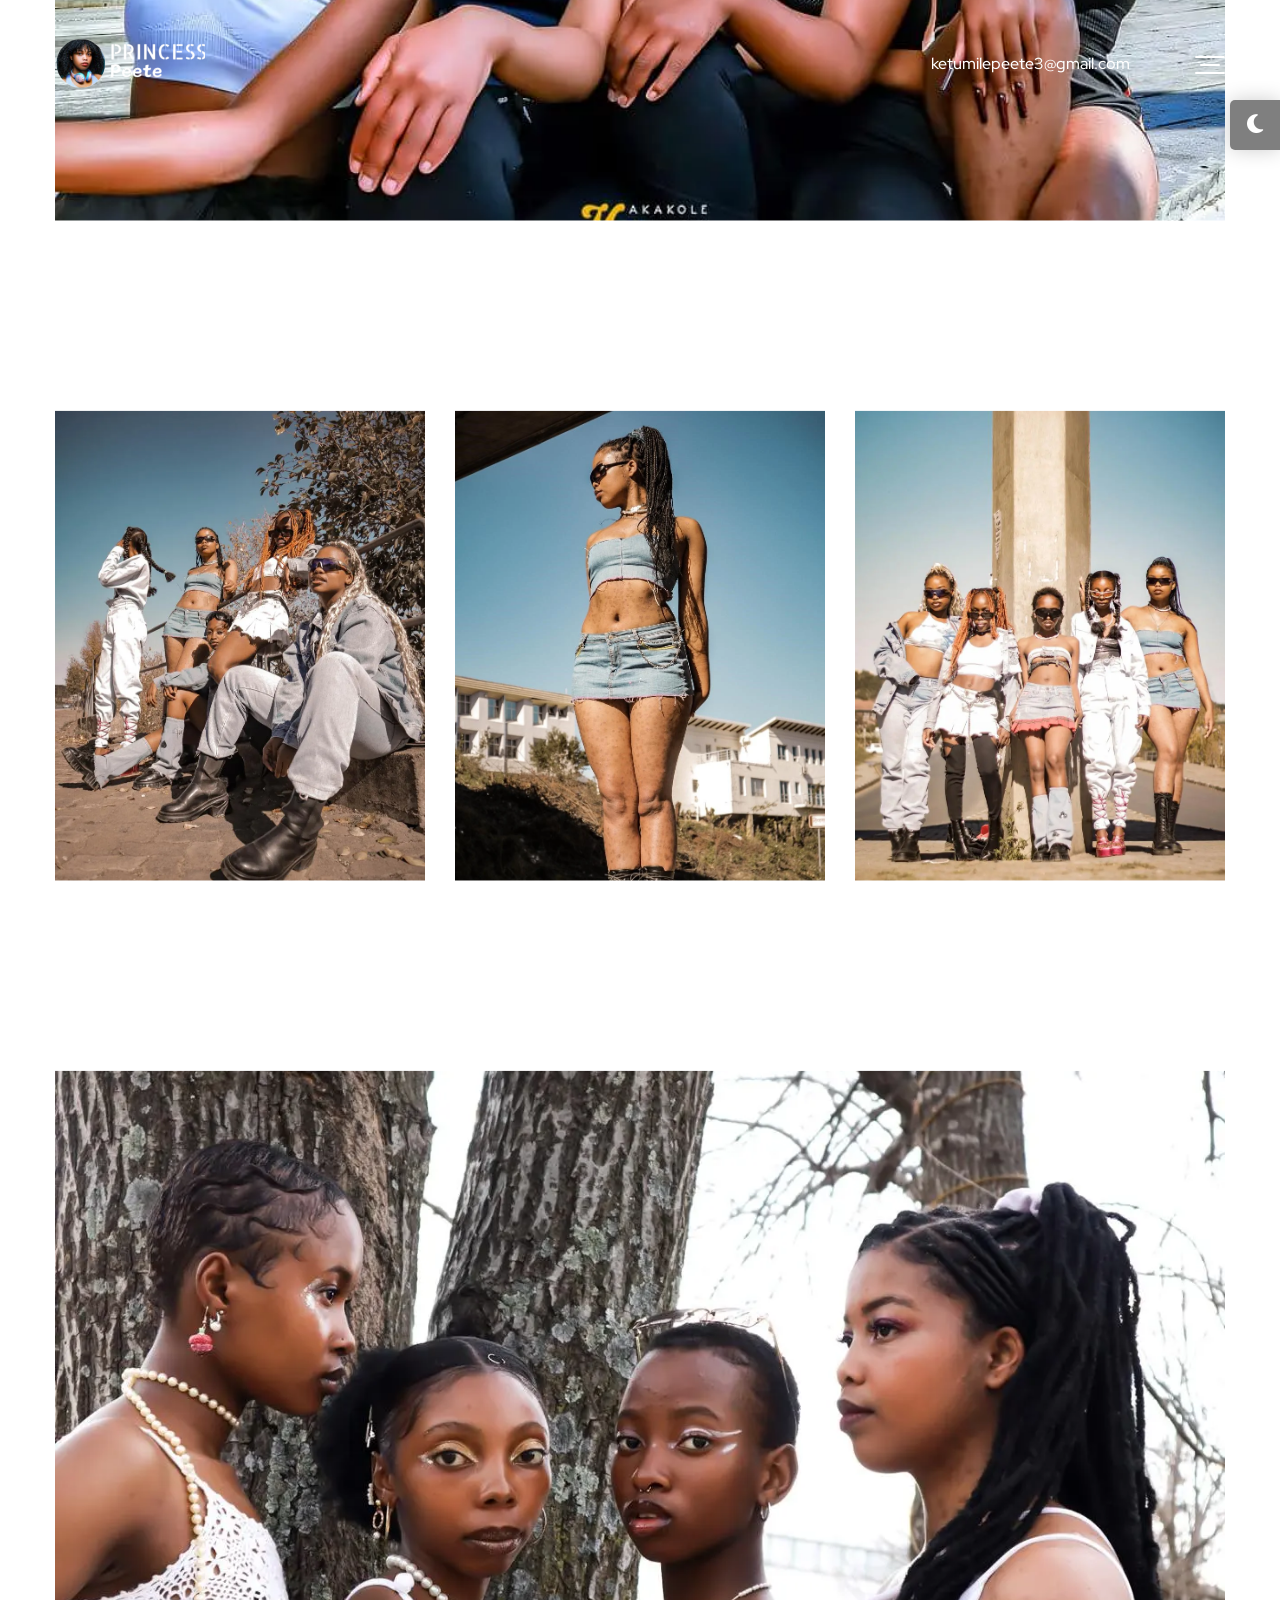
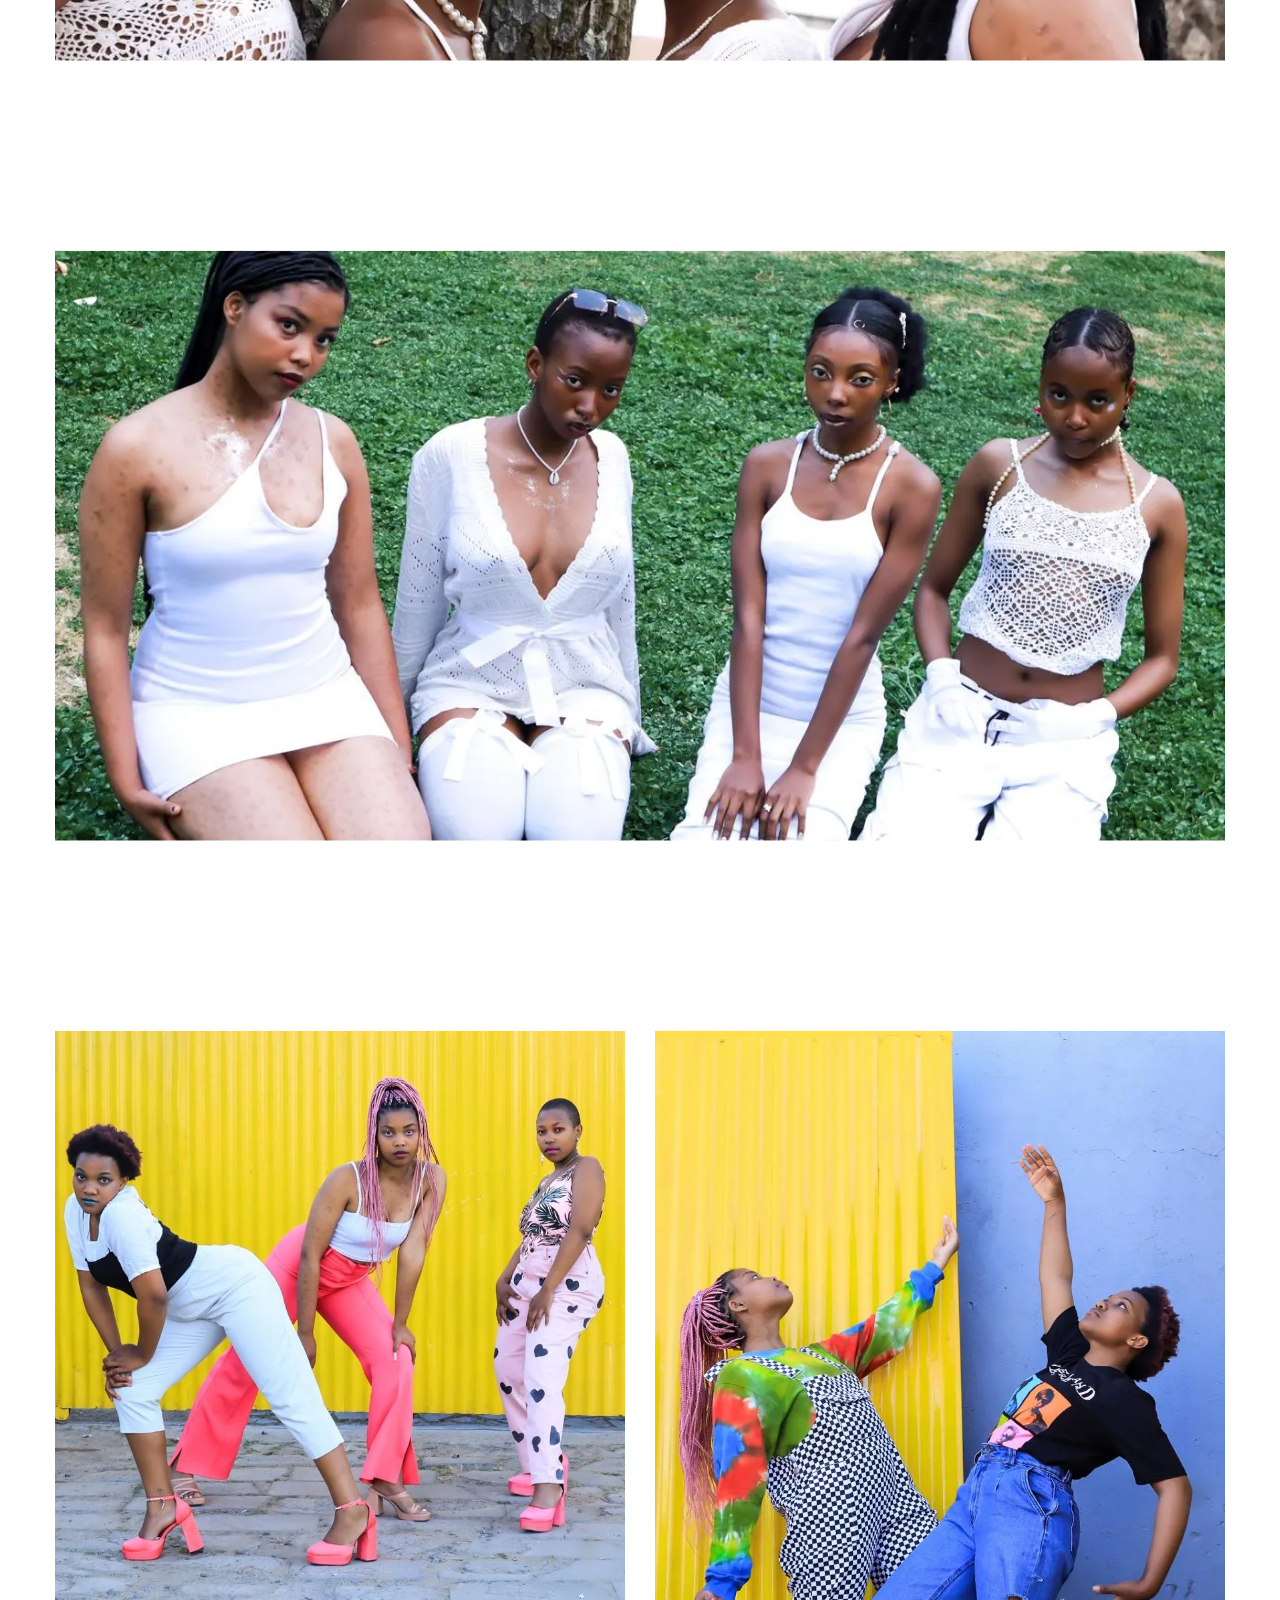
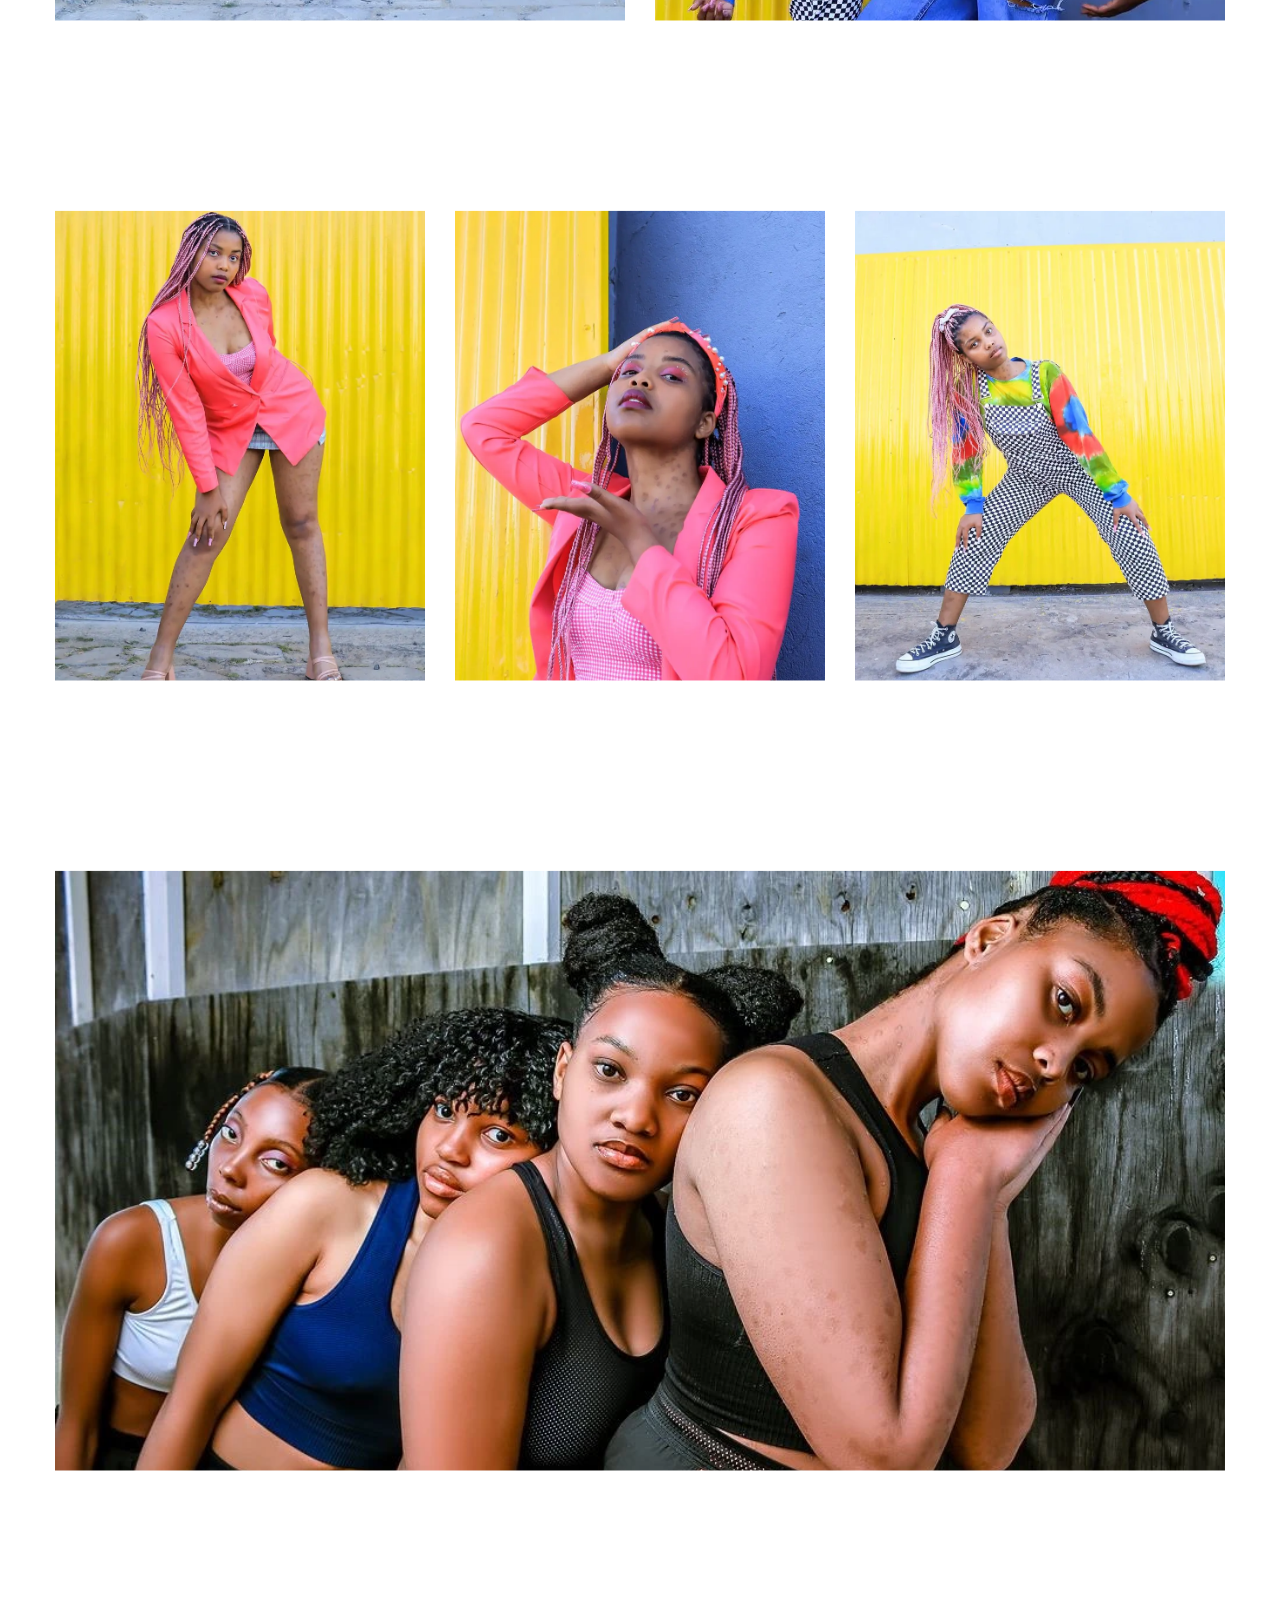
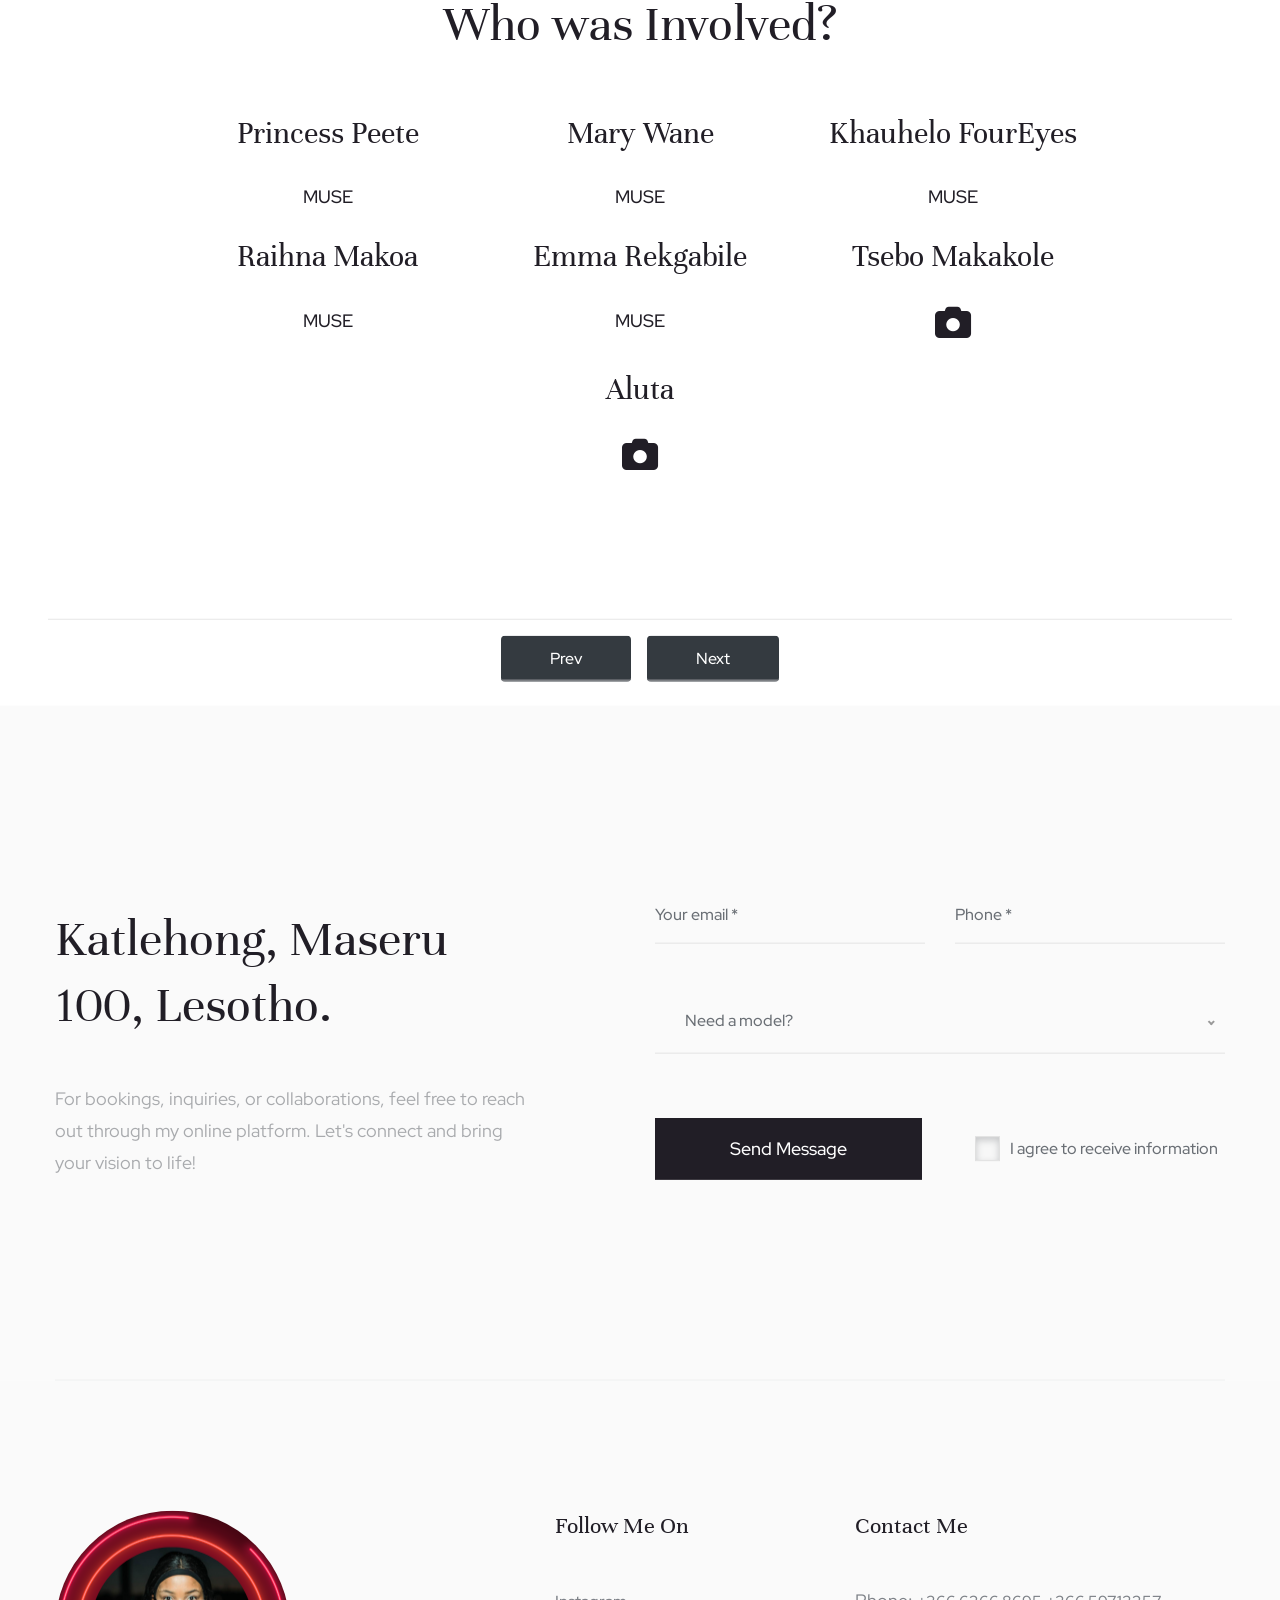
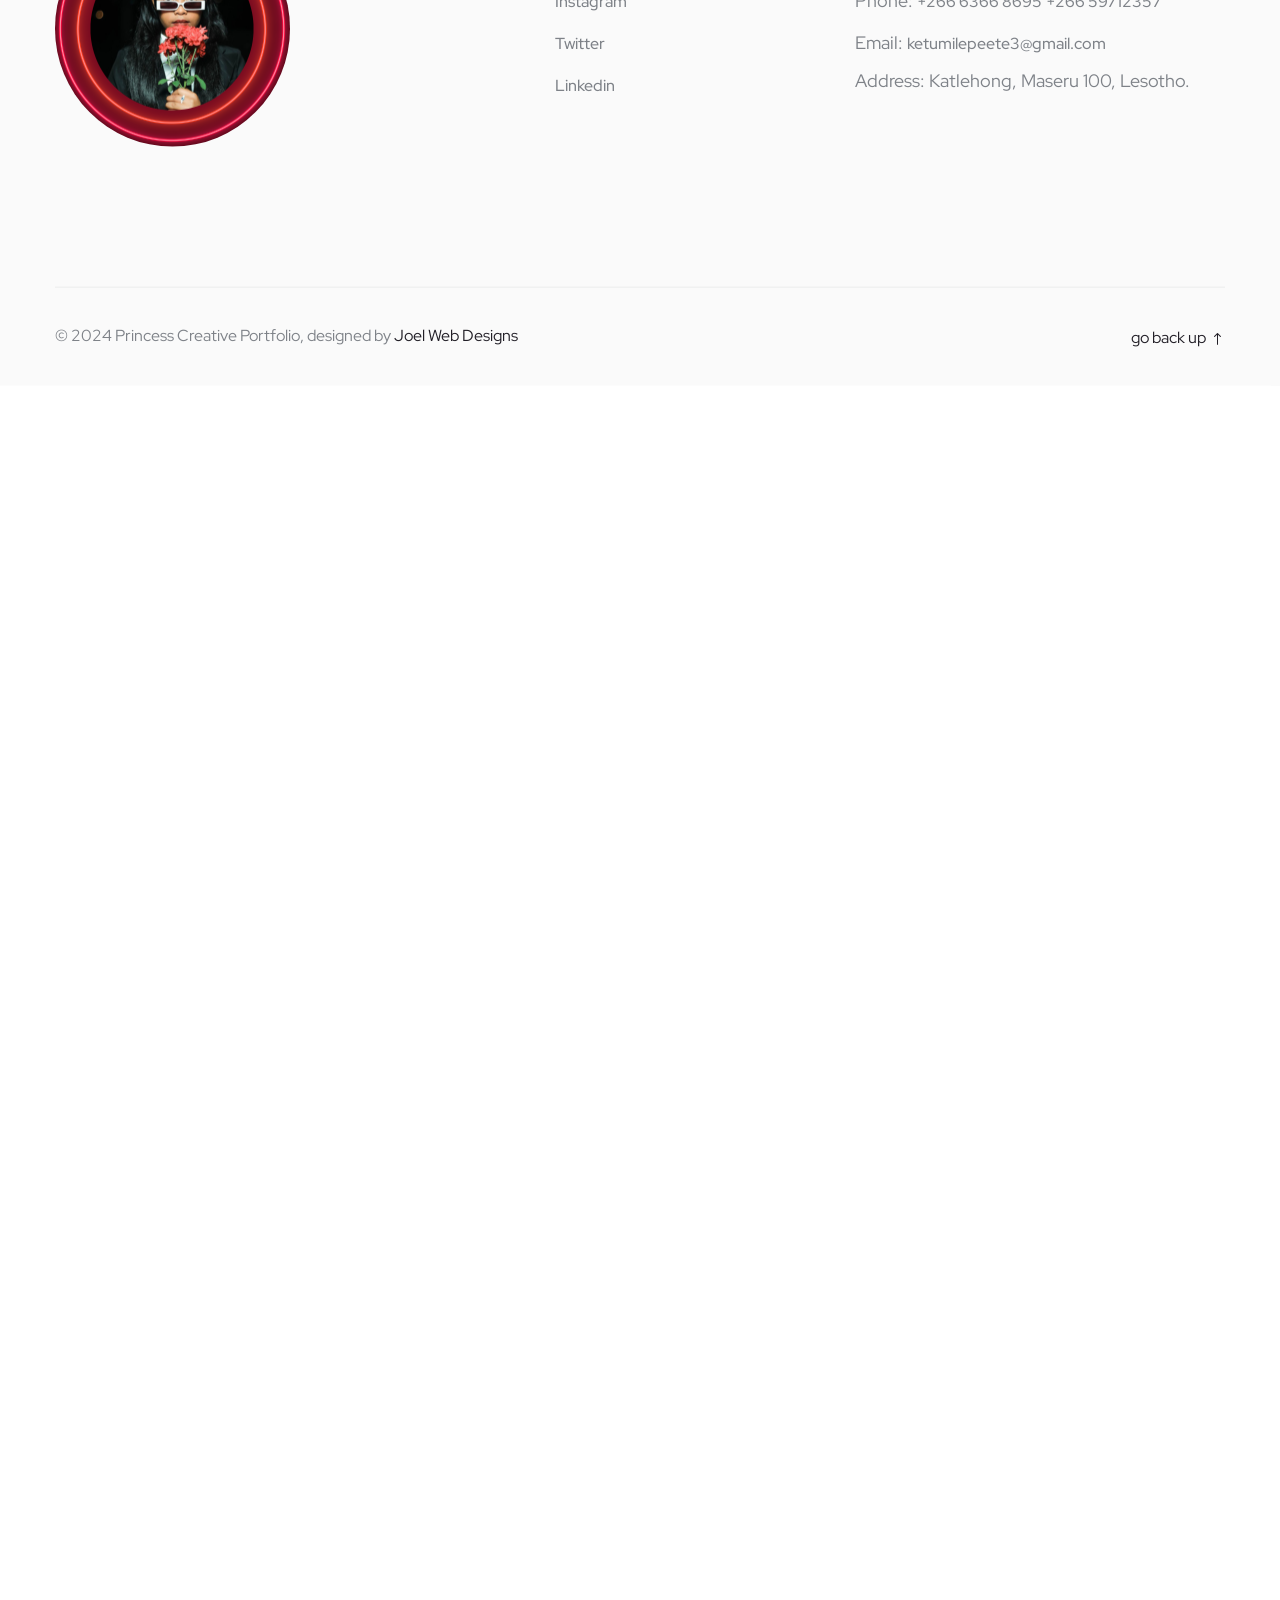
<file: public/portfolio-8.html>
<!doctype html>
<html lang="en">

<head>
    <!-- Required meta tags -->
    <meta charset="utf-8">
    <meta http-equiv="X-UA-Compatible" content="IE=edge, chrome=1" />
    <meta name="viewport" content="width=device-width, initial-scale=1, shrink-to-fit=no">
    <meta name="author" content="Ketumile Peete" />
    <meta name="description" content="Experienced in working with supreme talent agencies, as well as local professional photographers, to create stunning images for porfolios, campaigns, and lookbooks.">
    <!-- twitter card -->
    <meta name="twitter:card" content="summary">
    <meta name="twitter:creator" content="@Princess_Peete">
    <meta name="twitter:site" content="@Princess_Peete">
    <meta name="twitter:title" content="Ketumile Peete - A Model">
    <meta name="twitter:description" content="Official page of Ketumile Peete, showcasing her modeling journey and portfolio.">
    <meta name="twitter:image" content="https://res.cloudinary.com/joelics-arts/image/upload/v1716090612/princess/logo-footer_nrz1xd.png">
    <!-- open graph tags -->
    <meta property="og:title" content="I am Ketumile Peete | A Model">
    <meta property="og:type" content="website">
    <meta property="og:description" content="Experienced in working with supreme talent agencies, as well as local professional photographers, to create stunning images for porfolios, campaigns, and lookbooks.">
    <meta property="og:locale" content="en_LS">
    <meta property="og:site_name" content="Ketumile Peete Portfolio" />
    <meta property="og:image" content="https://res.cloudinary.com/joelics-arts/image/upload/v1716090612/princess/logo-footer_nrz1xd.png">
    <meta property="og:url" content="https://ketumile-peete.web.app/portfolio-8.html">
    <!-- Canonicalization -->
    <link rel="canonical" href="https://ketumile-peete.web.app/portfolio-8.html">
    <!-- favicon -->
    <link rel="apple-touch-icon" sizes="180x180" href="assets/img/apple-touch-icon.png">
    <link rel="icon" type="image/png" sizes="32x32" href="assets/img/favicon-32x32.png">
    <link rel="icon" type="image/png" sizes="16x16" href="assets/img/favicon-16x16.png">
    <link rel="manifest" href="assets/img/site.webmanifest">
    <link rel="shortcut icon" type="image/x-icon" href="assets/img/favicon.ico">
    <!-- Bootstrap CSS -->
    <link rel="stylesheet" href="assets/vendors/bootstrap/css/bootstrap.min.css">
    <!-- animation CSS -->
    <link rel="stylesheet" href="assets/vendors/animation/animate.css">
    <!-- icon CSS -->
    <link rel="stylesheet" href="assets/vendors/elegant-icon/style.css">
    <!-- animation CSS -->
    <link rel="stylesheet" href="assets/vendors/slick/slick.css">
    <link rel="stylesheet" href="assets/vendors/slick/slick-theme.css">
    <link rel="stylesheet" href="assets/vendors/nice-select/css/nice-select.css">
    <!-- Fontawesome Icons -->
    <link rel="stylesheet" href="assets/css/all.min.css">
    <link rel="stylesheet" href="assets/css/fontawesome.min.css">

    <!-- Custom CSS -->
    <link rel="stylesheet" href="assets/css/style.css">
    <link rel="stylesheet" href="assets/css/responsive.css">
    <title>Collaboration Gallery | Portfolio</title>
    <style>
        .slider_img img {
            object-fit: cover;
        }

        .portfolio_item_three .img img {
            object-fit: cover;
        }

        .sec_title {
            margin-bottom: 50px;
        }

        .fact_item h2 {
            white-space: nowrap;
        }

        .fact_area .row {
            width: 100%;
            justify-content: center;
            gap: 20px;
        }
    </style>
</head>

<body>
    <!--=======Scroll to top button=======-->
    <div class="scrollToTop-btn flex-center go_top">
        <i class="fas fa-arrow-up"></i>
    </div>

    <!--=======Light/Dark theme button=======-->
    <div class="theme-btn flex-center">
        <i class="fas fa-moon text-white"></i>
        <i class="fas fa-sun text-white"></i>
    </div>

    <div class="body_wrapper">
        <div id="preloader">
            <div class="product_name">Princess</div>
        </div>
        <header class="header_area">
            <div class="container">
                <div class="d-flex align-items-center justify-content-between">
                    <a href="#" class="logo">
                        <img src="assets/img/logo-w.png" width="150px" loading="lazy" alt="logo">
                        <img src="assets/img/logo-b.png" width="150px" loading="lazy" alt="logo">
                    </a>
                    <div class="right_item">
                        <a href="mailto:ketumilepeete3@gmail.com" class="h_contact_info">ketumilepeete3@gmail.com</a>
                        <div class="burger_menu">
                            <span></span>
                            <span></span>
                            <span></span>
                            <span></span>
                            <span></span>
                            <span></span>
                        </div>
                    </div>
                </div>
            </div>
        </header>
        <div class="offcanvas_menu">
            <ul class="navbar-nav side_menu">
                <li class="nav-item">
                    <a class="nav-link" href="index.html">
                        Home
                    </a>
                </li>
                <li class="nav-item">
                    <a class="nav-link" href="about.html">
                        About
                    </a>
                </li>
                <li class="nav-item">
                    <a class="nav-link" href="portfolio.html">
                        Portfolio
                    </a>
                </li>
                <li class="nav-item">
                    <a class="nav-link" href="contact.html">
                        Contact
                    </a>
                </li>
            </ul>
        </div>
        <div id="luxy">
            <!-- main_slider_area -->
            <section class="main_slider_area_three">
                <div class="container">
                    <div class="main_slider">
                        <div class="slider_item">
                            <div class="row">
                                <div class="col-md-4 d-flex align-items-center">
                                    <div class="slider_content">
                                        <h2 data-animation="fadeInUp" data-delay="0.2s">Beauty is whatever
                                            <span>we each want it to be</span>
                                        </h2>
                                        <a href="#portfolio" class="theme_btn btn_white viewMore_BTN"
                                            data-animation="fadeInUp" data-delay="0.5s">View More</a>
                                    </div>
                                </div>
                                <div class="col-md-8">
                                    <div class="slider_img_info">
                                        <div class="slider_img" data-animation="fadeInRight" data-delay="0.2s">
                                            <img src="assets/img/portfolio-eight/02.webp" width="770px" height="570px" loading="lazy" alt="slider image 1">
                                        </div>
                                    </div>
                                </div>
                            </div>
                        </div>
                        <div class="slider_item">
                            <div class="row">
                                <div class="col-md-4 d-flex align-items-center">
                                    <div class="slider_content">
                                        <h2 data-animation="fadeInUp" data-delay="0.2s">A true Queen makes sure that
                                            <span>other Queens’ crowns never fall off.</span>
                                        </h2>
                                        <a href="#portfolio" class="theme_btn btn_white viewMore_BTN"
                                            data-animation="fadeInUp" data-delay="0.5s">View More</a>
                                    </div>
                                </div>
                                <div class="col-md-8">
                                    <div class="slider_img_info">
                                        <div class="slider_img" data-animation="fadeInRight" data-delay="0.2s">
                                            <img src="assets/img/portfolio-eight/03.webp" width="770px" height="570px" loading="lazy" alt="slider image 2">
                                        </div>
                                    </div>
                                </div>
                            </div>
                        </div>
                    </div>
                    <div class="slider_nav">
                        <a href="#" class="prev"><i class="arrow_left"></i></a>
                        <a href="#" class="next"><i class="arrow_right"></i></a>
                    </div>
                </div>
            </section>
            <!-- main_slider_area -->

            <!-- portfolio_area three -->
            <section class="portfolio_area_three" id="portfolio">
                <div class="container">
                    <div class="row" id="portfolio_masonry">
                        <div class="col-md-2 wow fadeInDown">
                            <div class="sec_title">
                                <h2>Our <span>Portfolio</span></h2>
                            </div>
                        </div>
                        <div class="col-md-4 col-sm-6 wow fadeInDown" data-wow-delay="0.2s">
                            <div class="portfolio_item_three">
                                <div class="img"><img src="assets/img/portfolio-eight/01.webp" width="370px"
                                        height="470px" loading="lazy" alt="portfolio image"></div>
                            </div>
                        </div>
                        <div class="col-sm-6 wow fadeInDown" data-wow-delay="0.5s">
                            <div class="portfolio_item_three pr">
                                <div class="img"><img src="assets/img/portfolio-eight/04.webp" width="500px"
                                        height="590px" loading="lazy" alt="portfolio image"></div>
                            </div>
                        </div>
                        <div class="col-md-4 col-sm-6 wow fadeInDown" data-wow-delay="0.2s">
                            <div class="portfolio_item_three mt_190">
                                <div class="img"><img src="assets/img/portfolio-eight/05.webp" width="370px"
                                        height="470px" loading="lazy" alt="portfolio image"></div>
                            </div>
                        </div>
                        <div class="col-md-4 col-sm-6 wow fadeInDown" data-wow-delay="0.4s">
                            <div class="portfolio_item_three mt_190">
                                <div class="img"><img src="assets/img/portfolio-eight/07.webp" width="370px"
                                        height="470px" loading="lazy" alt="portfolio image"></div>
                            </div>
                        </div>
                        <div class="col-md-4 col-sm-6 wow fadeInDown" data-wow-delay="0.2s">
                            <div class="portfolio_item_three mt_190">
                                <div class="img"><img src="assets/img/portfolio-eight/06.webp" width="370px"
                                        height="470px" loading="lazy" alt="portfolio image"></div>
                            </div>
                        </div>
                        <div class="col-sm-12 wow fadeInDown" data-wow-delay="0.4s">
                            <div class="portfolio_item_three mt_190">
                                <div class="img"><img src="assets/img/portfolio-eight/08.webp" width="100%"
                                        height="590px" loading="lazy" alt="portfolio image"></div>
                            </div>
                        </div>
                        <div class="col-sm-12 wow fadeInDown" data-wow-delay="0.4s">
                            <div class="portfolio_item_three mt_190">
                                <div class="img"><img src="assets/img/portfolio-eight/09.webp" width="100%"
                                        height="590px" loading="lazy" alt="portfolio image"></div>
                            </div>
                        </div>
                        <div class="col-md-4 col-sm-6 wow fadeInDown" data-wow-delay="0.2s">
                            <div class="portfolio_item_three mt_190">
                                <div class="img"><img src="assets/img/portfolio-eight/10.webp" width="370px"
                                        height="470px" loading="lazy" alt="portfolio image"></div>
                            </div>
                        </div>
                        <div class="col-md-4 col-sm-6 wow fadeInDown" data-wow-delay="0.2s">
                            <div class="portfolio_item_three mt_190">
                                <div class="img"><img src="assets/img/portfolio-eight/11.webp" width="370px"
                                        height="470px" loading="lazy" alt="portfolio image"></div>
                            </div>
                        </div>
                        <div class="col-md-4 col-sm-6 wow fadeInDown" data-wow-delay="0.2s">
                            <div class="portfolio_item_three mt_190">
                                <div class="img"><img src="assets/img/portfolio-eight/12.webp" width="370px"
                                        height="470px" loading="lazy" alt="portfolio image"></div>
                            </div>
                        </div>
                        <div class="col-sm-12 wow fadeInDown" data-wow-delay="0.2s">
                            <div class="portfolio_item_three mt_190">
                                <div class="img"><img src="assets/img/portfolio-eight/13.webp" width="100%"
                                        height="590px" loading="lazy" alt="portfolio image"></div>
                            </div>
                        </div>
                        <div class="col-sm-12 wow fadeInDown" data-wow-delay="0.2s">
                            <div class="portfolio_item_three mt_190">
                                <div class="img"><img src="assets/img/portfolio-eight/14.webp" width="100%"
                                        height="590px" loading="lazy" alt="portfolio image"></div>
                            </div>
                        </div>
                        <div class="col-sm-6 wow fadeInDown" data-wow-delay="0.2s">
                            <div class="portfolio_item_three mt_190">
                                <div class="img"><img src="assets/img/portfolio-eight/15.webp" width="570px"
                                        height="590px" loading="lazy" alt="portfolio image"></div>
                            </div>
                        </div>
                        <div class="col-sm-6 wow fadeInDown" data-wow-delay="0.2s">
                            <div class="portfolio_item_three mt_190">
                                <div class="img"><img src="assets/img/portfolio-eight/16.webp" width="570px"
                                        height="590px" loading="lazy" alt="portfolio image"></div>
                            </div>
                        </div>
                        <div class="col-md-4 col-sm-6 wow fadeInDown" data-wow-delay="0.2s">
                            <div class="portfolio_item_three mt_190">
                                <div class="img"><img src="assets/img/portfolio-eight/17.webp" width="370px"
                                        height="470px" loading="lazy" alt="portfolio image"></div>
                            </div>
                        </div>
                        <div class="col-md-4 col-sm-6 wow fadeInDown" data-wow-delay="0.2s">
                            <div class="portfolio_item_three mt_190">
                                <div class="img"><img src="assets/img/portfolio-eight/18.webp" width="370px"
                                        height="470px" loading="lazy" alt="portfolio image"></div>
                            </div>
                        </div>
                        <div class="col-md-4 col-sm-6 wow fadeInDown" data-wow-delay="0.2s">
                            <div class="portfolio_item_three mt_190">
                                <div class="img"><img src="assets/img/portfolio-eight/19.webp" width="370px"
                                        height="470px" loading="lazy" alt="portfolio image"></div>
                            </div>
                        </div>
                        <div class="col-sm-12 wow fadeInDown" data-wow-delay="0.4s">
                            <div class="portfolio_item_three mt_190">
                                <div class="img"><img src="assets/img/portfolio-eight/20-lg.webp" width="100%"
                                        height="600px" loading="lazy" alt="portfolio image"></div>
                            </div>
                        </div>
                    </div>
                </div>
            </section>
            <!-- portfolio_area three -->
            <!-- fact area -->
            <section class="fact_area">
                <div class="container d-flex align-items-center flex-column">
                    <div class="sec_title text-center wow fadeInDown">
                        <h2>Who was Involved?</h2>
                    </div>
                    <div class="row">
                        <div class="col-md-3 col-sm-6 wow fadeInDown text-center" data-wow-delay="0.4s">
                            <div class="fact_item">
                                <h2>Princess Peete</h2>
                                <p>MUSE</p>
                            </div>
                        </div>
                        <div class="col-md-3 col-sm-6 wow fadeInDown text-center" data-wow-delay="0.4s">
                            <div class="fact_item">
                                <h2>Mary Wane</h2>
                                <p>MUSE</p>
                            </div>
                        </div>
                        <div class="col-md-3 col-sm-6 wow fadeInDown text-center" data-wow-delay="0.4s">
                            <div class="fact_item">
                                <h2>Khauhelo FourEyes</h2>
                                <p>MUSE</p>
                            </div>
                        </div>
                        <div class="col-md-3 col-sm-6 wow fadeInDown text-center" data-wow-delay="0.4s">
                            <div class="fact_item">
                                <h2>Raihna Makoa</h2>
                                <p>MUSE</p>
                            </div>
                        </div>
                        <div class="col-md-3 col-sm-6 wow fadeInDown text-center" data-wow-delay="0.4s">
                            <div class="fact_item">
                                <h2>Emma Rekgabile</h2>
                                <p>MUSE</p>
                            </div>
                        </div>
                        <div class="col-lg-3 col-sm-6 wow fadeInDown text-center" data-wow-delay="0.6s">
                            <div class="fact_item">
                                <h2>Tsebo Makakole</h2>
                                <p><i class="fas fa-camera"></i></p>
                            </div>
                        </div>
                        <div class="col-lg-3 col-sm-6 wow fadeInDown text-center" data-wow-delay="0.6s">
                            <div class="fact_item">
                                <h2>Aluta</h2>
                                <p><i class="fas fa-camera"></i></p>
                            </div>
                        </div>
                    </div>
                </div>
            </section>
            <!-- fact area -->
            <!-- navigation buttons area -->
            <section class="nav_buttons px-5 mb-4">
                <hr>
                <div class="container d-flex align-items-center justify-content-center">
                    <div class="row align-items-center text-center">
                        <a href="portfolio-7.html" class="theme_btn px-5 py-2 mx-2 btn bg-dark text-white">Prev</a>
                        <a href="portfolio-9.html" class="theme_btn px-5 py-2 mx-2 btn bg-dark text-white">Next</a>
                    </div>
                </div>
            </section>
            <!-- \\navigation buttons area// -->
            <!-- contact area -->
            <section class="contact_area offwhite_bg" id="contact">
                <div class="container">
                    <div class="row">
                        <div class="col-lg-5 wow fadeInDown" data-wow-delay="0.1s">
                            <div class="contact_info">
                                <h2>Katlehong, Maseru 100, Lesotho.</h2>
                                <p>For bookings, inquiries, or collaborations, feel free to reach out through my online
                                    platform. Let's connect and bring your vision to life!</p>
                            </div>
                        </div>
                        <div class="col-lg-6 offset-lg-1 wow fadeInDown" data-wow-delay="0.3s">
                            <form action="mailto:ketumilepeete3@gmail.com?subject=Accessed from portfolio" method="post"
                                class="row contact_form contact_form_two">
                                <div class="col-lg-6 form-group">
                                    <input type="text" class="form-control" placeholder="Your email *">
                                </div>
                                <div class="col-lg-6 form-group">
                                    <input type="text" class="form-control" placeholder="Phone *">
                                </div>
                                <div class="col-lg-12 form-group">
                                    <select class="form-control" id="exampleFormControlSelect1">
                                        <option value="Need a model">Need a model?</option>
                                        <option value="Consultation">Consultation</option>
                                        <option value="Connect">Connect</option>
                                        <option value="other">Other</option>
                                    </select>
                                </div>
                                <div class="col-md-6">
                                    <button type="submit" class="submit_btn submit_btn_black">
                                        Send Message
                                    </button>
                                </div>
                                <div class="col-md-6">
                                    <div class="form-check">
                                        <input class="form-check-input" type="checkbox" value="" id="defaultCheck1">
                                        <label class="form-check-label" for="defaultCheck1">
                                            I agree to receive information
                                        </label>
                                    </div>
                                </div>
                            </form>
                        </div>
                    </div>
                    <div class="border_bottom"></div>
                </div>
            </section>
            <!-- contact area -->
            <!-- footer area -->
            <footer class="offwhite_bg">
                <div class="footer_top">
                    <div class="container">
                        <div class="row">
                            <div class="col-md-4 col-sm-6 wow fadeInDown" data-wow-delay="0.1s">
                                <div class="f_widget about-widget">
                                    <a href="#" class="f_logo"><img src="assets/img/logo-footer.png" loading="lazy" alt="footer image"></a>
                                </div>
                            </div>
                            <div class="col-md-4 col-sm-6 wow fadeInDown" data-wow-delay="0.3s">
                                <div class="f_widget social_widget">
                                    <h3 class="f_title">Follow Me On</h3>
                                    <ul class="list-unstyled">
                                        <li><a href="https://www.instagram.com/ketu_peete_22/">Instagram</a></li>
                                        <li><a href="https://twitter.com/Princess_Peete">Twitter</a></li>
                                        <li><a href="https://www.linkedin.com/in/princess-peete-2686572b0/">Linkedin</a>
                                        </li>
                                    </ul>
                                </div>
                            </div>
                            <div class="col-md-4 wow fadeInDown" data-wow-delay="0.4s">
                                <div class="f_widget contact_widget">
                                    <h3 class="f_title">Contact Me</h3>
                                    <ul class="list-unstyled">
                                        <li>Phone: <a href="tel:+266 6366 8695">+266 6366 8695</a>
                                            <a href="tel:+266 59712357">+266 59712357</a>
                                        </li>
                                        <li>Email: <a
                                                href="mailto:ketumilepeete3@gmail.com">ketumilepeete3@gmail.com</a>
                                        </li>
                                        <li>Address: Katlehong, Maseru 100, Lesotho.</li>
                                    </ul>
                                </div>
                            </div>
                        </div>
                    </div>
                </div>
                <div class="footer_bottom footer_bottom_two">
                    <div class="container">
                        <div class="border_bottom"></div>
                        <div class="row">
                            <div class="col-md-7 col-sm-9">
                                <p>© 2024 Princess Creative Portfolio, designed by <a
                                        href="https://joel-portfolio.web.app">Joel Web Designs</a></p>
                            </div>
                            <div class="col-md-5 col-sm-3 text-right">
                                <a href="#" class="go_top">go back up <i class="arrow_up"></i></a>
                            </div>
                        </div>
                    </div>
                </div>
            </footer>
            <!-- footer area -->
        </div>
    </div>

    <!-- Optional JavaScript -->
    <!-- jQuery first, then Popper.js, then Bootstrap JS -->
    <script src="assets/js/jquery-3.4.1.min.js"></script>
    <script src="assets/vendors/bootstrap/js/popper.min.js"></script>
    <script src="assets/vendors/bootstrap/js/bootstrap.min.js"></script>
    <script src="assets/vendors/slick/slick.min.js"></script>
    <script src="assets/vendors/isotope/imagesloaded.pkgd.min.js"></script>
    <script src="assets/vendors/isotope/isotope.pkgd.min.js"></script>
    <script src="assets/vendors/counterup/jquery.counterup.min.js"></script>
    <script src="assets/vendors/counterup/jquery.waypoints.min.js"></script>
    <script src="assets/vendors/spilitting/splitting.min.js"></script>
    <script src="assets/vendors/wow/wow.min.js"></script>
    <script src="assets/vendors/pace/pace.min.js"></script>
    <script src="assets/js/luxy.js"></script>
    <script src="assets/vendors/nice-select/js/jquery.nice-select.min.js"></script>
    <script src="assets/js/main.js"></script>
    <script src="assets/js/darkmode.js"></script>
</body>

</html>
</file>
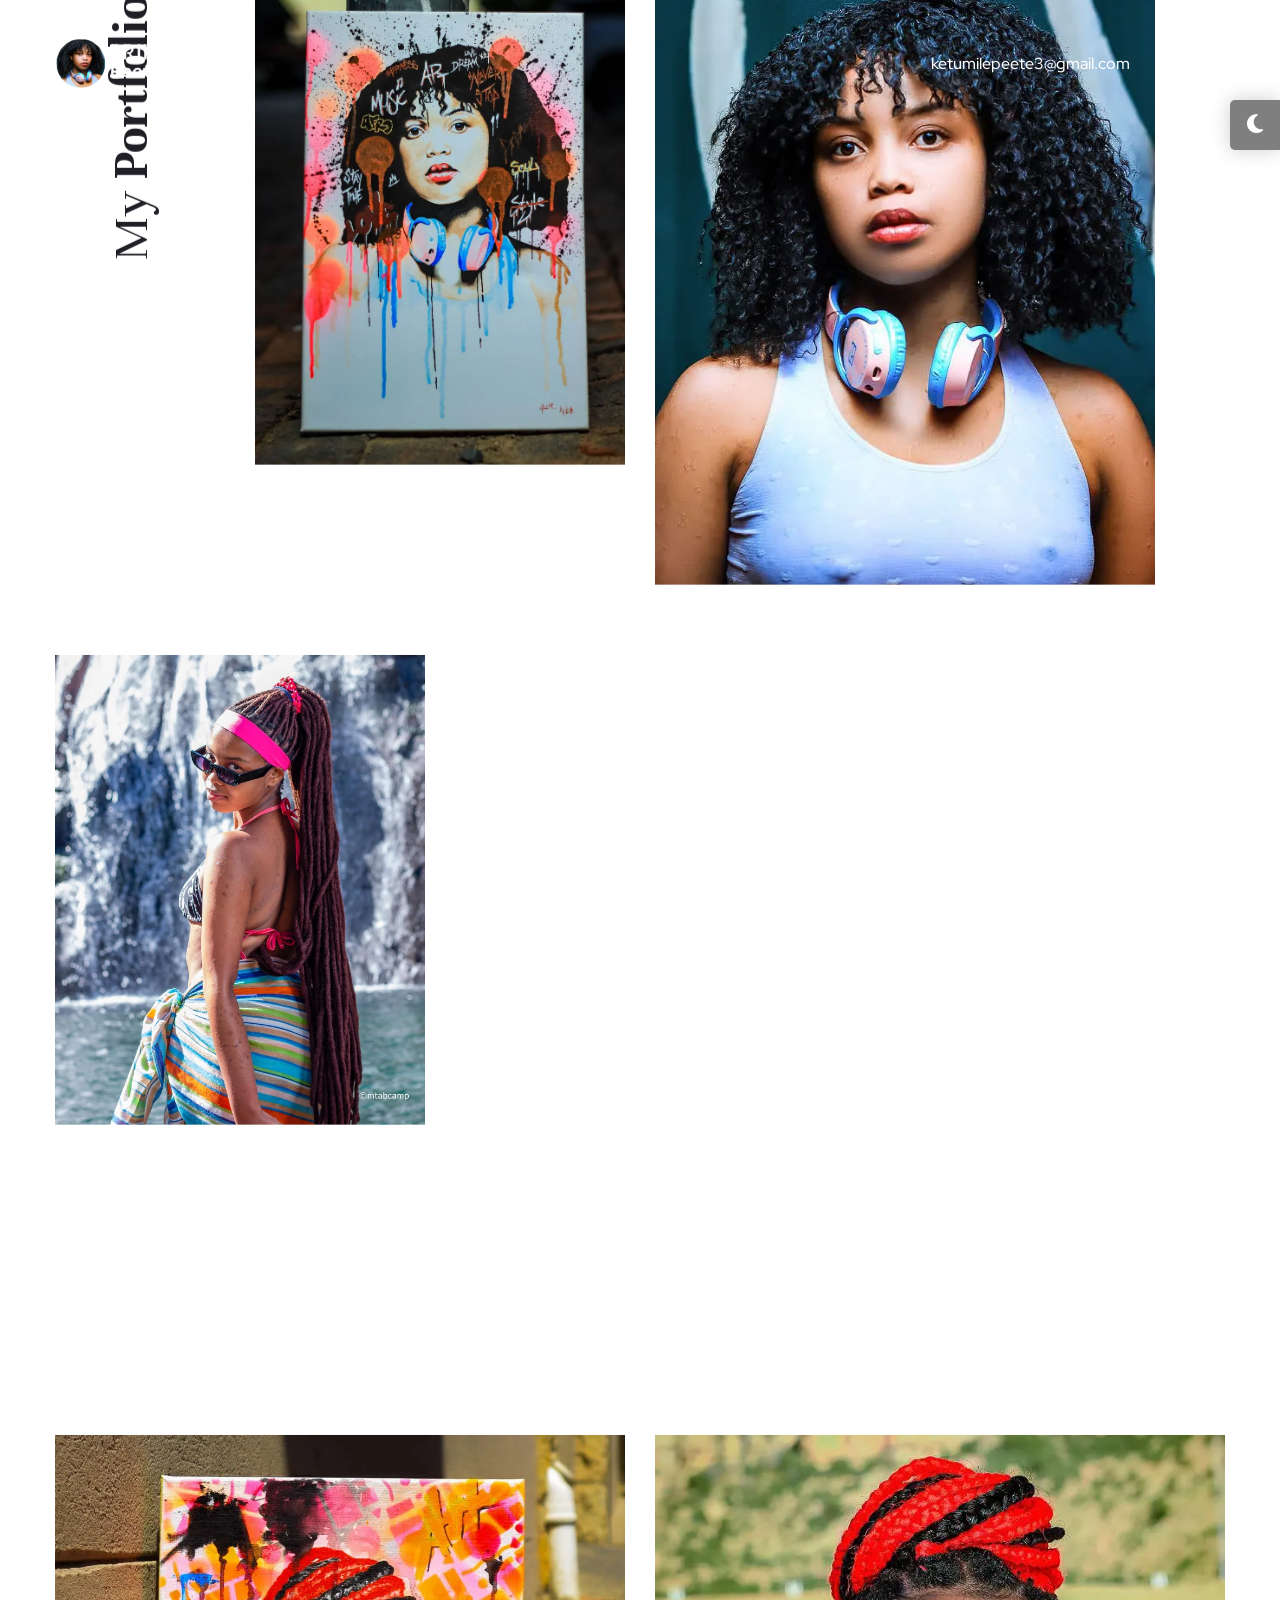
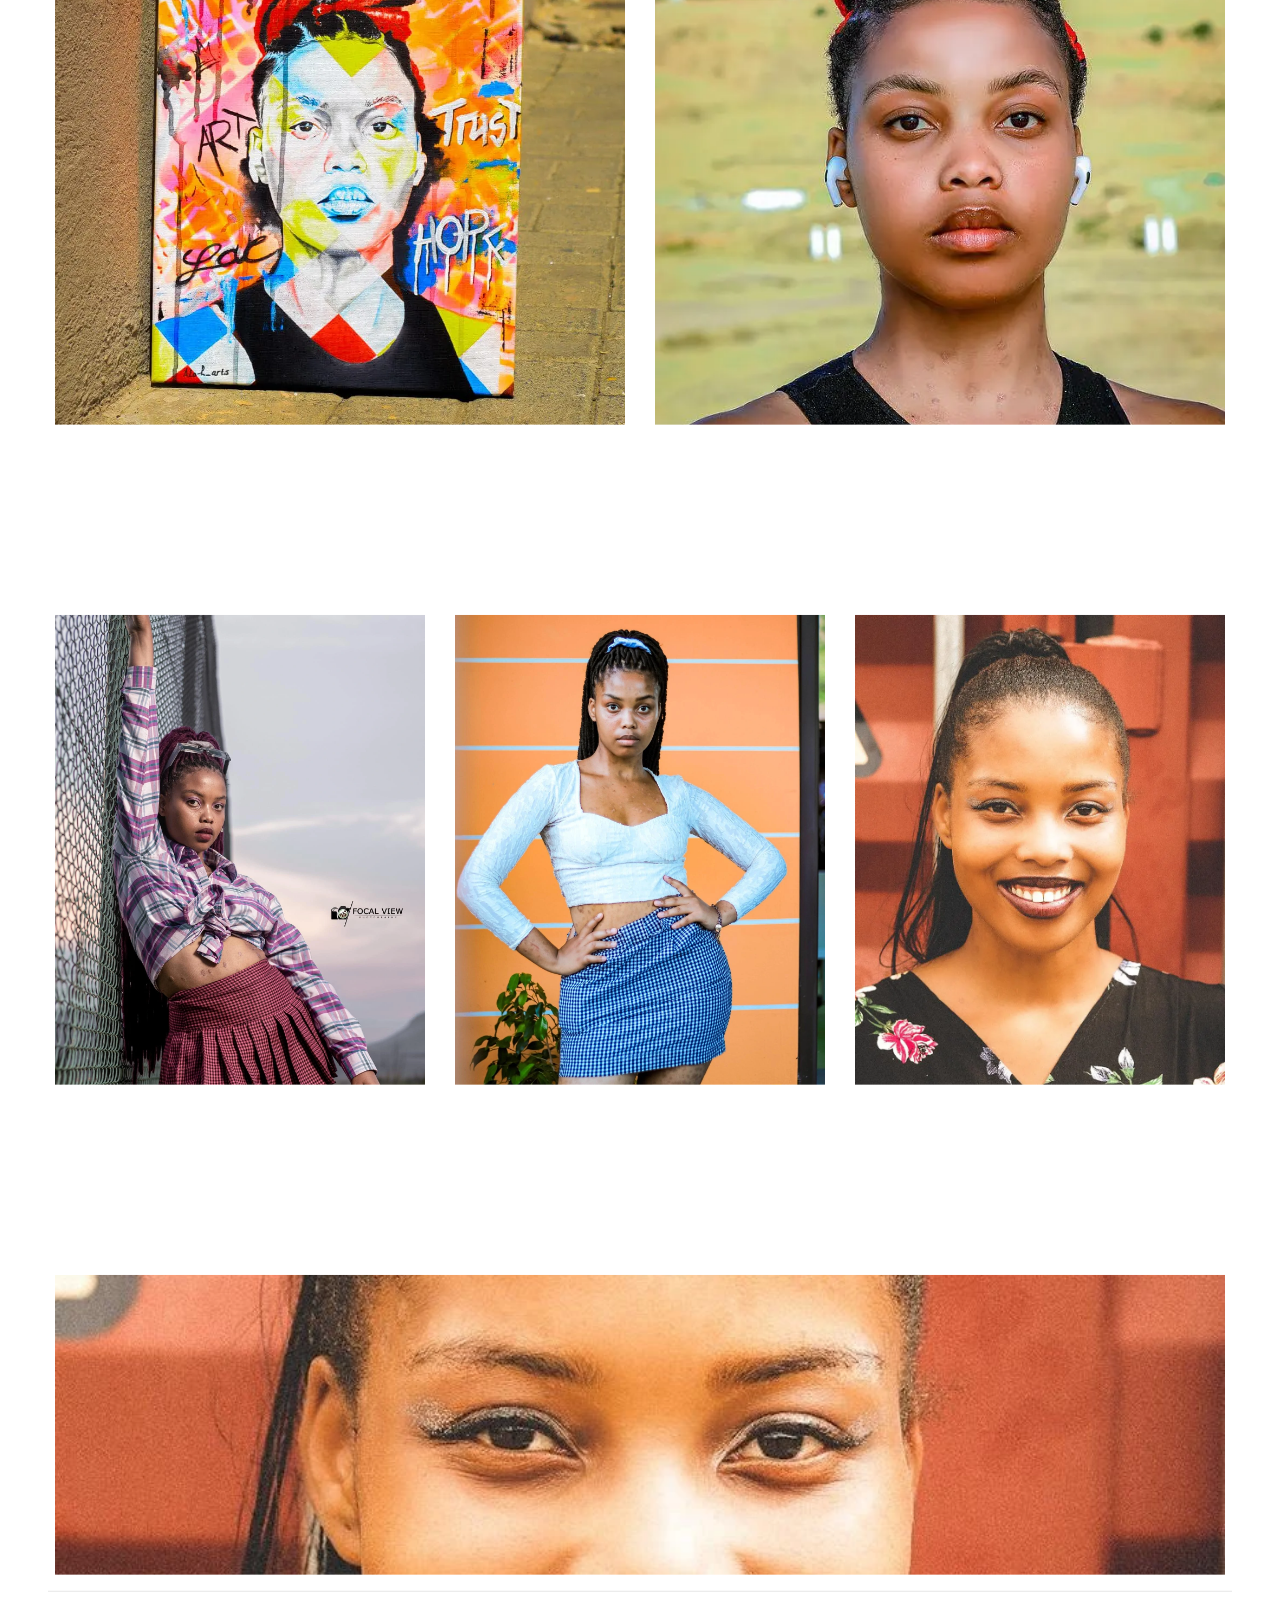
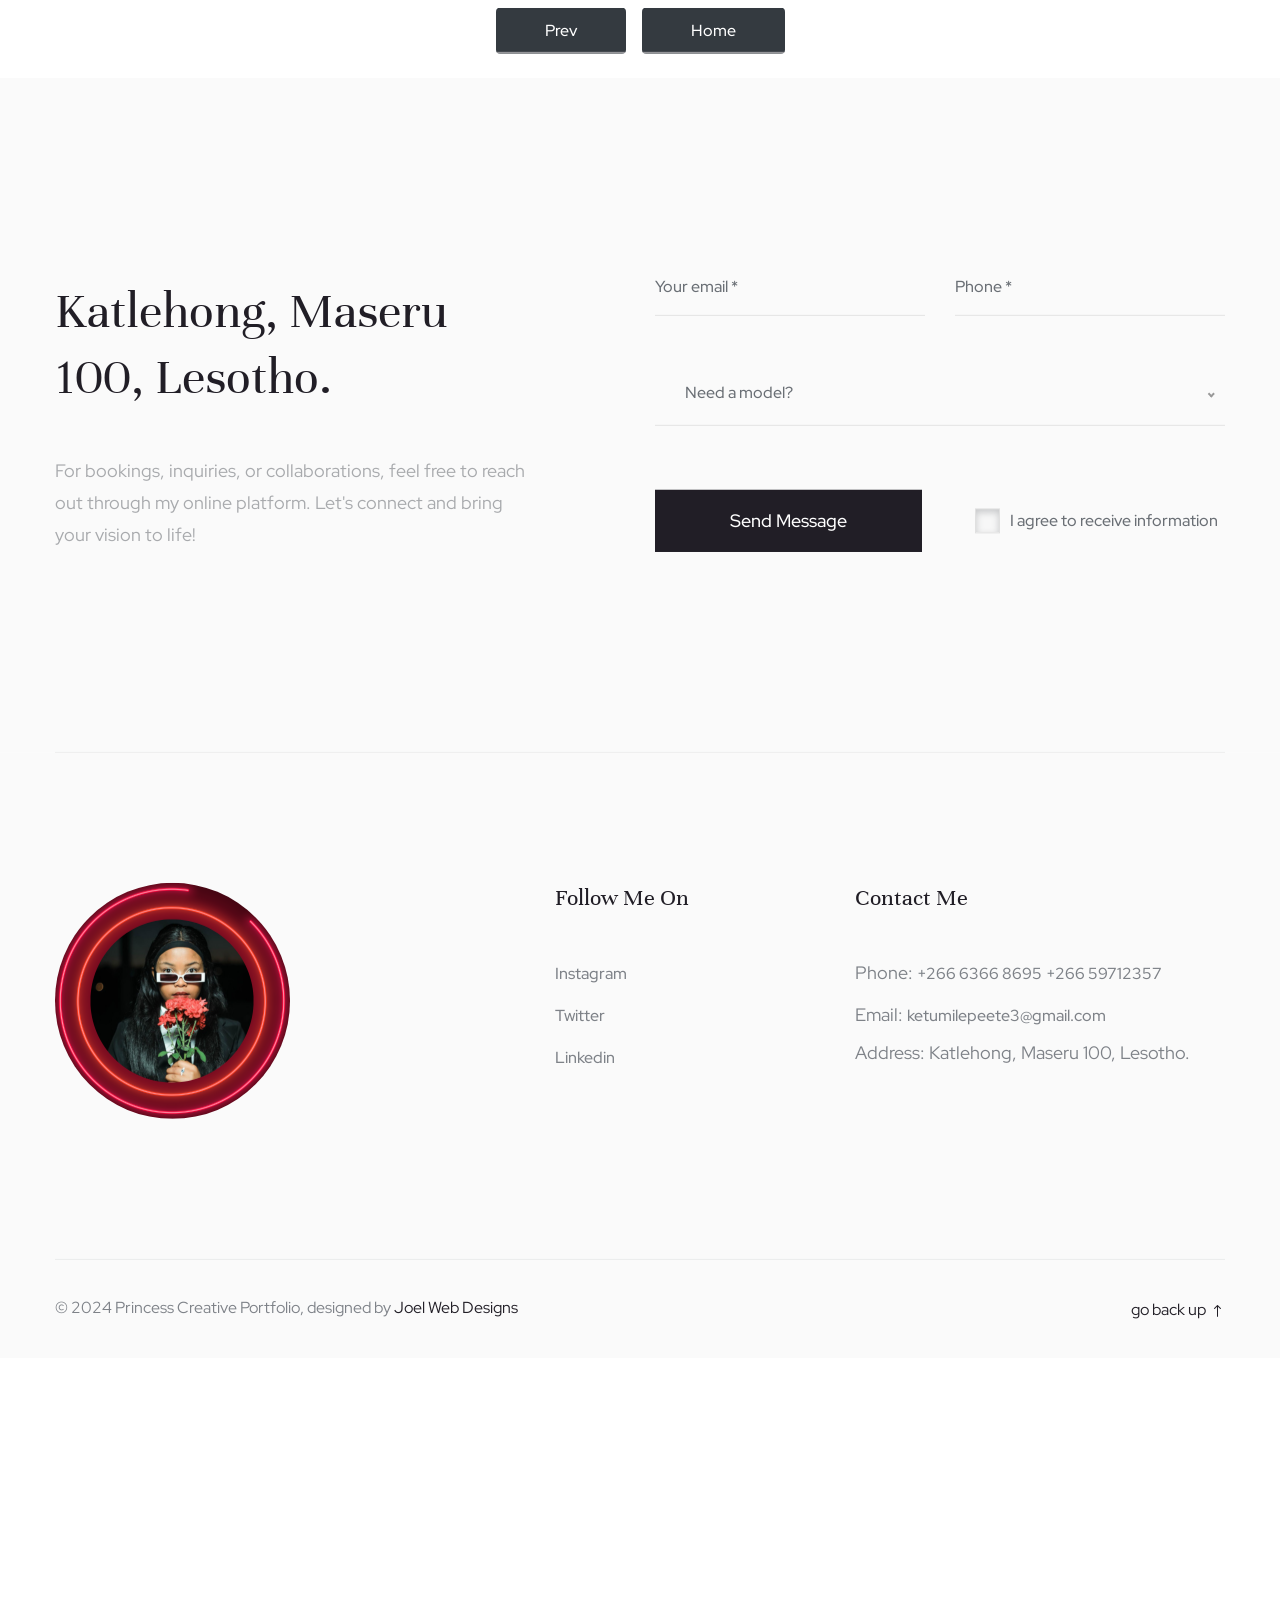
<file: public/portfolio-9.html>
<!doctype html>
<html lang="en">

<head>
    <!-- Required meta tags -->
    <meta charset="utf-8">
    <meta http-equiv="X-UA-Compatible" content="IE=edge, chrome=1" />
    <meta name="viewport" content="width=device-width, initial-scale=1, shrink-to-fit=no">
    <meta name="author" content="Ketumile Peete" />
    <meta name="description" content="Energetic and confident model with 5 yearsof experience in the industry and a strong background in fashion runaway,commercial and print modeling. Experienced in working
    with supreme talent agencies, as well as
    local professional photographers...">
    <!-- twitter card -->
    <meta name="twitter:card" content="summary">
    <meta name="twitter:creator" content="@Princess_Peete">
    <meta name="twitter:site" content="@Princess_Peete">
    <meta name="twitter:title" content="Ketumile Peete - A Model">
    <meta name="twitter:description" content="Official page of Ketumile Peete, showcasing her modeling journey and portfolio.">
    <meta name="twitter:image" content="https://res.cloudinary.com/joelics-arts/image/upload/v1716090612/princess/logo-footer_nrz1xd.png">
    <!-- open graph tags -->
    <meta property="og:title" content="I am Ketumile Peete | A Model">
    <meta property="og:type" content="website">
    <meta property="og:description" content="Energetic and confident model with 5 yearsof experience in the industry and a strong background in fashion runaway,commercial and print modeling. Experienced in working
    with supreme talent agencies, as well as
    local professional photographers...">
    <meta property="og:locale" content="en_LS">
    <meta property="og:site_name" content="Ketumile Peete Portfolio" />
    <meta property="og:image" content="https://res.cloudinary.com/joelics-arts/image/upload/v1716090612/princess/logo-footer_nrz1xd.png">
    <meta property="og:url" content="https://ketumile-peete.web.app/portfolio-9.html">
    <!-- Canonicalization -->
    <link rel="canonical" href="https://ketumile-peete.web.app/portfolio-9.html">
    <!-- favicon -->
    <link rel="apple-touch-icon" sizes="180x180" href="assets/img/apple-touch-icon.png">
    <link rel="icon" type="image/png" sizes="32x32" href="assets/img/favicon-32x32.png">
    <link rel="icon" type="image/png" sizes="16x16" href="assets/img/favicon-16x16.png">
    <link rel="manifest" href="assets/img/site.webmanifest">
    <link rel="shortcut icon" type="image/x-icon" href="assets/img/favicon.ico">
    <!-- Bootstrap CSS -->
    <link rel="stylesheet" href="assets/vendors/bootstrap/css/bootstrap.min.css">
    <!-- animation CSS -->
    <link rel="stylesheet" href="assets/vendors/animation/animate.css">
    <!-- icon CSS -->
    <link rel="stylesheet" href="assets/vendors/elegant-icon/style.css">
    <!-- animation CSS -->
    <link rel="stylesheet" href="assets/vendors/slick/slick.css">
    <link rel="stylesheet" href="assets/vendors/slick/slick-theme.css">
    <link rel="stylesheet" href="assets/vendors/nice-select/css/nice-select.css">
    <!-- Fontawesome Icons -->
    <link rel="stylesheet" href="assets/css/all.min.css">
    <link rel="stylesheet" href="assets/css/fontawesome.min.css">

    <!-- Custom CSS -->
    <link rel="stylesheet" href="assets/css/style.css">
    <link rel="stylesheet" href="assets/css/responsive.css">
    <title>Streetwear Gallery | Portfolio</title>
    <style>
        .slider_img img {
            object-fit: cover;
        }

        .portfolio_item_three .img img {
            object-fit: cover;
        }
        .sec_title {
            margin-bottom: 50px;
        }
        .fact_item h2 {
            white-space: nowrap;
        }
        .fact_area .row {
            width: 100%;
            justify-content: center;
            gap: 20px;
        }
    </style>
</head>

<body>
    <!--=======Scroll to top button=======-->
    <div class="scrollToTop-btn flex-center go_top">
        <i class="fas fa-arrow-up"></i>
    </div>

    <!--=======Light/Dark theme button=======-->
    <div class="theme-btn flex-center">
        <i class="fas fa-moon text-white"></i>
        <i class="fas fa-sun text-white"></i>
    </div>

    <div class="body_wrapper">
        <div id="preloader">
            <div class="product_name">Princess</div>
        </div>
        <header class="header_area">
            <div class="container">
                <div class="d-flex align-items-center justify-content-between">
                    <a href="#" class="logo">
                        <img src="assets/img/logo-w.png" width="150px" loading="lazy" alt="logo">
                        <img src="assets/img/logo-b.png" width="150px" loading="lazy" alt="logo">
                    </a>
                    <div class="right_item">
                        <a href="mailto:ketumilepeete3@gmail.com" class="h_contact_info">ketumilepeete3@gmail.com</a>
                        <div class="burger_menu">
                            <span></span>
                            <span></span>
                            <span></span>
                            <span></span>
                            <span></span>
                            <span></span>
                        </div>
                    </div>
                </div>
            </div>
        </header>
        <div class="offcanvas_menu">
            <ul class="navbar-nav side_menu">
                <li class="nav-item">
                    <a class="nav-link" href="index.html">
                        Home
                    </a>
                </li>
                <li class="nav-item">
                    <a class="nav-link" href="about.html">
                        About
                    </a>
                </li>
                <li class="nav-item">
                    <a class="nav-link" href="portfolio.html">
                        Portfolio
                    </a>
                </li>
                <li class="nav-item">
                    <a class="nav-link" href="contact.html">
                        Contact
                    </a>
                </li>
            </ul>
        </div>
        <div id="luxy">
            <!-- main_slider_area -->
            <section class="main_slider_area_three">
                <div class="container">
                    <div class="main_slider">
                        <div class="slider_item">
                            <div class="row">
                                <div class="col-md-4 d-flex align-items-center">
                                    <div class="slider_content">
                                        <h2 data-animation="fadeInUp" data-delay="0.2s">All Thingz
                                            <span>Potrait</span>
                                        </h2>
                                        <a href="#portfolio" class="theme_btn btn_white viewMore_BTN"
                                            data-animation="fadeInUp" data-delay="0.5s">View More</a>
                                    </div>
                                </div>
                                <div class="col-md-8">
                                    <div class="slider_img_info">
                                        <div class="slider_img" data-animation="fadeInRight" data-delay="0.2s">
                                            <img src="assets/img/portfolio-nine/01.webp" width="770px" height="570px" loading="lazy" alt="slider image 1">
                                        </div>
                                    </div>
                                </div>
                            </div>
                        </div>
                        <div class="slider_item">
                            <div class="row">
                                <div class="col-md-4 d-flex align-items-center">
                                    <div class="slider_content">
                                        <h2 data-animation="fadeInUp" data-delay="0.2s">All Thingz
                                            <span>Potrait</span>
                                        </h2>
                                        <a href="#portfolio" class="theme_btn btn_white viewMore_BTN"
                                            data-animation="fadeInUp" data-delay="0.5s">View More</a>
                                    </div>
                                </div>
                                <div class="col-md-8">
                                    <div class="slider_img_info">
                                        <div class="slider_img" data-animation="fadeInRight" data-delay="0.2s">
                                            <img src="assets/img/portfolio-nine/02.webp" width="770px" height="570px" loading="lazy" alt="slider image 2">
                                        </div>
                                    </div>
                                </div>
                            </div>
                        </div>
                    </div>
                    <div class="slider_nav">
                        <a href="#" class="prev"><i class="arrow_left"></i></a>
                        <a href="#" class="next"><i class="arrow_right"></i></a>
                    </div>
                </div>
            </section>
            <!-- main_slider_area -->

            <!-- portfolio_area three -->
            <section class="portfolio_area_three" id="portfolio">
                <div class="container">
                    <div class="row" id="portfolio_masonry">
                        <div class="col-md-2 wow fadeInDown">
                            <div class="sec_title">
                                <h2>My <span>Portfolio</span></h2>
                            </div>
                        </div>
                        <div class="col-md-4 col-sm-6 wow fadeInDown" data-wow-delay="0.2s">
                            <div class="portfolio_item_three">
                                <div class="img"><img src="assets/img/portfolio-nine/08.webp" width="370px"
                                        height="470px" loading="lazy" alt="portfolio image"></div>
                            </div>
                        </div>
                        <div class="col-sm-6 wow fadeInDown" data-wow-delay="0.5s">
                            <div class="portfolio_item_three pr">
                                <div class="img"><img src="assets/img/portfolio-nine/06.webp" width="500px"
                                        height="590px" loading="lazy" alt="portfolio image"></div>
                            </div>
                        </div>
                        <div class="col-md-4 col-sm-6 wow fadeInDown" data-wow-delay="0.2s">
                            <div class="portfolio_item_three mt_190">
                                <div class="img"><img src="assets/img/portfolio-nine/03.webp" width="370px"
                                        height="470px" loading="lazy" alt="portfolio image"></div>
                            </div>
                        </div>
                        <div class="col-md-4 col-sm-6 wow fadeInDown" data-wow-delay="0.4s">
                            <div class="portfolio_item_three mt_190">
                                <div class="img"><img src="assets/img/portfolio-nine/07.webp" width="370px"
                                        height="470px" loading="lazy" alt="portfolio image"></div>
                            </div>
                        </div>
                        <div class="col-md-4 col-sm-6 wow fadeInDown" data-wow-delay="0.2s">
                            <div class="portfolio_item_three mt_190">
                                <div class="img"><img src="assets/img/portfolio-nine/05.webp" width="370px"
                                        height="470px" loading="lazy" alt="portfolio image"></div>
                            </div>
                        </div>
                        <div class="col-sm-6 wow fadeInDown" data-wow-delay="0.4s">
                            <div class="portfolio_item_three mt_190">
                                <div class="img"><img src="assets/img/portfolio-nine/04.webp" width="570px"
                                        height="590px" loading="lazy" alt="portfolio image"></div>
                            </div>
                        </div>
                        <div class="col-sm-6 wow fadeInDown" data-wow-delay="0.4s">
                            <div class="portfolio_item_three mt_190">
                                <div class="img"><img src="assets/img/portfolio-nine/13.webp" width="570px"
                                        height="590px" loading="lazy" alt="portfolio image"></div>
                            </div>
                        </div>
                        <div class="col-md-4 col-sm-6 wow fadeInDown" data-wow-delay="0.2s">
                            <div class="portfolio_item_three mt_190">
                                <div class="img"><img src="assets/img/portfolio-nine/01.webp" width="370px"
                                        height="470px" loading="lazy" alt="portfolio image"></div>
                            </div>
                        </div>
                        <div class="col-md-4 col-sm-6 wow fadeInDown" data-wow-delay="0.2s">
                            <div class="portfolio_item_three mt_190">
                                <div class="img"><img src="assets/img/portfolio-nine/09.webp" width="370px"
                                        height="470px" loading="lazy" alt="portfolio image"></div>
                            </div>
                        </div>
                        <div class="col-md-4 col-sm-6 wow fadeInDown" data-wow-delay="0.2s">
                            <div class="portfolio_item_three mt_190">
                                <div class="img"><img src="assets/img/portfolio-nine/12.webp" width="370px"
                                        height="470px" loading="lazy" alt="portfolio image"></div>
                            </div>
                        </div>
                        <div class="col-sm-12 wow fadeInDown" data-wow-delay="0.4s">
                            <div class="portfolio_item_three mt_190">
                                <div class="img"><img src="assets/img/portfolio-nine/14-lg.webp" width="100%" height="300px" loading="lazy" alt="portfolio image"></div>
                            </div>
                        </div>
                    </div>
                </div>
            </section>
            <!-- portfolio_area three -->
            <!-- navigation buttons area -->
            <section class="nav_buttons px-5 mb-4">
                <hr>
                <div class="container d-flex align-items-center justify-content-center">
                    <div class="row align-items-center text-center">
                        <a href="portfolio-8.html" class="theme_btn px-5 py-2 mx-2 btn bg-dark text-white">Prev</a>
                        <a href="index.html" class="theme_btn px-5 py-2 mx-2 btn bg-dark text-white">Home</a>
                    </div>
                </div>
            </section>
            <!-- \\navigation buttons area// -->
            <!-- contact area -->
            <section class="contact_area offwhite_bg" id="contact">
                <div class="container">
                    <div class="row">
                        <div class="col-lg-5 wow fadeInDown" data-wow-delay="0.1s">
                            <div class="contact_info">
                                <h2>Katlehong, Maseru 100, Lesotho.</h2>
                                <p>For bookings, inquiries, or collaborations, feel free to reach out through my online
                                    platform. Let's connect and bring your vision to life!</p>
                            </div>
                        </div>
                        <div class="col-lg-6 offset-lg-1 wow fadeInDown" data-wow-delay="0.3s">
                            <form action="mailto:ketumilepeete3@gmail.com?subject=Accessed from portfolio" method="post"
                                class="row contact_form contact_form_two">
                                <div class="col-lg-6 form-group">
                                    <input type="text" class="form-control" placeholder="Your email *">
                                </div>
                                <div class="col-lg-6 form-group">
                                    <input type="text" class="form-control" placeholder="Phone *">
                                </div>
                                <div class="col-lg-12 form-group">
                                    <select class="form-control" id="exampleFormControlSelect1">
                                        <option value="Need a model">Need a model?</option>
                                        <option value="Consultation">Consultation</option>
                                        <option value="Connect">Connect</option>
                                        <option value="other">Other</option>
                                    </select>
                                </div>
                                <div class="col-md-6">
                                    <button type="submit" class="submit_btn submit_btn_black">
                                        Send Message
                                    </button>
                                </div>
                                <div class="col-md-6">
                                    <div class="form-check">
                                        <input class="form-check-input" type="checkbox" value="" id="defaultCheck1">
                                        <label class="form-check-label" for="defaultCheck1">
                                            I agree to receive information
                                        </label>
                                    </div>
                                </div>
                            </form>
                        </div>
                    </div>
                    <div class="border_bottom"></div>
                </div>
            </section>
            <!-- contact area -->
            <!-- footer area -->
            <footer class="offwhite_bg">
                <div class="footer_top">
                    <div class="container">
                        <div class="row">
                            <div class="col-md-4 col-sm-6 wow fadeInDown" data-wow-delay="0.1s">
                                <div class="f_widget about-widget">
                                    <a href="#" class="f_logo"><img src="assets/img/logo-footer.png" loading="lazy" alt="footer image"></a>
                                </div>
                            </div>
                            <div class="col-md-4 col-sm-6 wow fadeInDown" data-wow-delay="0.3s">
                                <div class="f_widget social_widget">
                                    <h3 class="f_title">Follow Me On</h3>
                                    <ul class="list-unstyled">
                                        <li><a href="https://www.instagram.com/ketu_peete_22/">Instagram</a></li>
                                        <li><a href="https://twitter.com/Princess_Peete">Twitter</a></li>
                                        <li><a href="https://www.linkedin.com/in/princess-peete-2686572b0/">Linkedin</a>
                                        </li>
                                    </ul>
                                </div>
                            </div>
                            <div class="col-md-4 wow fadeInDown" data-wow-delay="0.4s">
                                <div class="f_widget contact_widget">
                                    <h3 class="f_title">Contact Me</h3>
                                    <ul class="list-unstyled">
                                        <li>Phone: <a href="tel:+266 6366 8695">+266 6366 8695</a>
                                            <a href="tel:+266 59712357">+266 59712357</a>
                                        </li>
                                        <li>Email: <a
                                                href="mailto:ketumilepeete3@gmail.com">ketumilepeete3@gmail.com</a>
                                        </li>
                                        <li>Address: Katlehong, Maseru 100, Lesotho.</li>
                                    </ul>
                                </div>
                            </div>
                        </div>
                    </div>
                </div>
                <div class="footer_bottom footer_bottom_two">
                    <div class="container">
                        <div class="border_bottom"></div>
                        <div class="row">
                            <div class="col-md-7 col-sm-9">
                                <p>© 2024 Princess Creative Portfolio, designed by <a
                                        href="https://joel-portfolio.web.app">Joel Web Designs</a></p>
                            </div>
                            <div class="col-md-5 col-sm-3 text-right">
                                <a href="#" class="go_top">go back up <i class="arrow_up"></i></a>
                            </div>
                        </div>
                    </div>
                </div>
            </footer>
            <!-- footer area -->
        </div>
    </div>

    <!-- Optional JavaScript -->
    <!-- jQuery first, then Popper.js, then Bootstrap JS -->
    <script src="assets/js/jquery-3.4.1.min.js"></script>
    <script src="assets/vendors/bootstrap/js/popper.min.js"></script>
    <script src="assets/vendors/bootstrap/js/bootstrap.min.js"></script>
    <script src="assets/vendors/slick/slick.min.js"></script>
    <script src="assets/vendors/isotope/imagesloaded.pkgd.min.js"></script>
    <script src="assets/vendors/isotope/isotope.pkgd.min.js"></script>
    <script src="assets/vendors/counterup/jquery.counterup.min.js"></script>
    <script src="assets/vendors/counterup/jquery.waypoints.min.js"></script>
    <script src="assets/vendors/spilitting/splitting.min.js"></script>
    <script src="assets/vendors/wow/wow.min.js"></script>
    <script src="assets/vendors/pace/pace.min.js"></script>
    <script src="assets/js/luxy.js"></script>
    <script src="assets/vendors/nice-select/js/jquery.nice-select.min.js"></script>
    <script src="assets/js/main.js"></script>
    <script src="assets/js/darkmode.js"></script>
</body>

</html>
</file>
<file: public/assets/vendors/elegant-icon/style.css>
@font-face {
	font-family: 'ElegantIcons';
	src:url('fonts/ElegantIcons.eot');
	src:url('fonts/ElegantIcons.eot?#iefix') format('embedded-opentype'),
		url('fonts/ElegantIcons.woff') format('woff'),
		url('fonts/ElegantIcons.ttf') format('truetype'),
		url('fonts/ElegantIcons.svg#ElegantIcons') format('svg');
	font-weight: normal;
	font-style: normal;
}

/* Use the following CSS code if you want to use data attributes for inserting your icons */
[data-icon]:before {
	font-family: 'ElegantIcons';
	content: attr(data-icon);
	speak: none;
	font-weight: normal;
	font-variant: normal;
	text-transform: none;
	line-height: 1;
	-webkit-font-smoothing: antialiased;
	-moz-osx-font-smoothing: grayscale;
}

/* Use the following CSS code if you want to have a class per icon */
/*
Instead of a list of all class selectors,
you can use the generic selector below, but it's slower:
[class*="your-class-prefix"] {
*/
.arrow_up, .arrow_down, .arrow_left, .arrow_right, .arrow_left-up, .arrow_right-up, .arrow_right-down, .arrow_left-down, .arrow-up-down, .arrow_up-down_alt, .arrow_left-right_alt, .arrow_left-right, .arrow_expand_alt2, .arrow_expand_alt, .arrow_condense, .arrow_expand, .arrow_move, .arrow_carrot-up, .arrow_carrot-down, .arrow_carrot-left, .arrow_carrot-right, .arrow_carrot-2up, .arrow_carrot-2down, .arrow_carrot-2left, .arrow_carrot-2right, .arrow_carrot-up_alt2, .arrow_carrot-down_alt2, .arrow_carrot-left_alt2, .arrow_carrot-right_alt2, .arrow_carrot-2up_alt2, .arrow_carrot-2down_alt2, .arrow_carrot-2left_alt2, .arrow_carrot-2right_alt2, .arrow_triangle-up, .arrow_triangle-down, .arrow_triangle-left, .arrow_triangle-right, .arrow_triangle-up_alt2, .arrow_triangle-down_alt2, .arrow_triangle-left_alt2, .arrow_triangle-right_alt2, .arrow_back, .icon_minus-06, .icon_plus, .icon_close, .icon_check, .icon_minus_alt2, .icon_plus_alt2, .icon_close_alt2, .icon_check_alt2, .icon_zoom-out_alt, .icon_zoom-in_alt, .icon_search, .icon_box-empty, .icon_box-selected, .icon_minus-box, .icon_plus-box, .icon_box-checked, .icon_circle-empty, .icon_circle-slelected, .icon_stop_alt2, .icon_stop, .icon_pause_alt2, .icon_pause, .icon_menu, .icon_menu-square_alt2, .icon_menu-circle_alt2, .icon_ul, .icon_ol, .icon_adjust-horiz, .icon_adjust-vert, .icon_document_alt, .icon_documents_alt, .icon_pencil, .icon_pencil-edit_alt, .icon_pencil-edit, .icon_folder-alt, .icon_folder-open_alt, .icon_folder-add_alt, .icon_info_alt, .icon_error-oct_alt, .icon_error-circle_alt, .icon_error-triangle_alt, .icon_question_alt2, .icon_question, .icon_comment_alt, .icon_chat_alt, .icon_vol-mute_alt, .icon_volume-low_alt, .icon_volume-high_alt, .icon_quotations, .icon_quotations_alt2, .icon_clock_alt, .icon_lock_alt, .icon_lock-open_alt, .icon_key_alt, .icon_cloud_alt, .icon_cloud-upload_alt, .icon_cloud-download_alt, .icon_image, .icon_images, .icon_lightbulb_alt, .icon_gift_alt, .icon_house_alt, .icon_genius, .icon_mobile, .icon_tablet, .icon_laptop, .icon_desktop, .icon_camera_alt, .icon_mail_alt, .icon_cone_alt, .icon_ribbon_alt, .icon_bag_alt, .icon_creditcard, .icon_cart_alt, .icon_paperclip, .icon_tag_alt, .icon_tags_alt, .icon_trash_alt, .icon_cursor_alt, .icon_mic_alt, .icon_compass_alt, .icon_pin_alt, .icon_pushpin_alt, .icon_map_alt, .icon_drawer_alt, .icon_toolbox_alt, .icon_book_alt, .icon_calendar, .icon_film, .icon_table, .icon_contacts_alt, .icon_headphones, .icon_lifesaver, .icon_piechart, .icon_refresh, .icon_link_alt, .icon_link, .icon_loading, .icon_blocked, .icon_archive_alt, .icon_heart_alt, .icon_star_alt, .icon_star-half_alt, .icon_star, .icon_star-half, .icon_tools, .icon_tool, .icon_cog, .icon_cogs, .arrow_up_alt, .arrow_down_alt, .arrow_left_alt, .arrow_right_alt, .arrow_left-up_alt, .arrow_right-up_alt, .arrow_right-down_alt, .arrow_left-down_alt, .arrow_condense_alt, .arrow_expand_alt3, .arrow_carrot_up_alt, .arrow_carrot-down_alt, .arrow_carrot-left_alt, .arrow_carrot-right_alt, .arrow_carrot-2up_alt, .arrow_carrot-2dwnn_alt, .arrow_carrot-2left_alt, .arrow_carrot-2right_alt, .arrow_triangle-up_alt, .arrow_triangle-down_alt, .arrow_triangle-left_alt, .arrow_triangle-right_alt, .icon_minus_alt, .icon_plus_alt, .icon_close_alt, .icon_check_alt, .icon_zoom-out, .icon_zoom-in, .icon_stop_alt, .icon_menu-square_alt, .icon_menu-circle_alt, .icon_document, .icon_documents, .icon_pencil_alt, .icon_folder, .icon_folder-open, .icon_folder-add, .icon_folder_upload, .icon_folder_download, .icon_info, .icon_error-circle, .icon_error-oct, .icon_error-triangle, .icon_question_alt, .icon_comment, .icon_chat, .icon_vol-mute, .icon_volume-low, .icon_volume-high, .icon_quotations_alt, .icon_clock, .icon_lock, .icon_lock-open, .icon_key, .icon_cloud, .icon_cloud-upload, .icon_cloud-download, .icon_lightbulb, .icon_gift, .icon_house, .icon_camera, .icon_mail, .icon_cone, .icon_ribbon, .icon_bag, .icon_cart, .icon_tag, .icon_tags, .icon_trash, .icon_cursor, .icon_mic, .icon_compass, .icon_pin, .icon_pushpin, .icon_map, .icon_drawer, .icon_toolbox, .icon_book, .icon_contacts, .icon_archive, .icon_heart, .icon_profile, .icon_group, .icon_grid-2x2, .icon_grid-3x3, .icon_music, .icon_pause_alt, .icon_phone, .icon_upload, .icon_download, .social_facebook, .social_twitter, .social_pinterest, .social_googleplus, .social_tumblr, .social_tumbleupon, .social_wordpress, .social_instagram, .social_dribbble, .social_vimeo, .social_linkedin, .social_rss, .social_deviantart, .social_share, .social_myspace, .social_skype, .social_youtube, .social_picassa, .social_googledrive, .social_flickr, .social_blogger, .social_spotify, .social_delicious, .social_facebook_circle, .social_twitter_circle, .social_pinterest_circle, .social_googleplus_circle, .social_tumblr_circle, .social_stumbleupon_circle, .social_wordpress_circle, .social_instagram_circle, .social_dribbble_circle, .social_vimeo_circle, .social_linkedin_circle, .social_rss_circle, .social_deviantart_circle, .social_share_circle, .social_myspace_circle, .social_skype_circle, .social_youtube_circle, .social_picassa_circle, .social_googledrive_alt2, .social_flickr_circle, .social_blogger_circle, .social_spotify_circle, .social_delicious_circle, .social_facebook_square, .social_twitter_square, .social_pinterest_square, .social_googleplus_square, .social_tumblr_square, .social_stumbleupon_square, .social_wordpress_square, .social_instagram_square, .social_dribbble_square, .social_vimeo_square, .social_linkedin_square, .social_rss_square, .social_deviantart_square, .social_share_square, .social_myspace_square, .social_skype_square, .social_youtube_square, .social_picassa_square, .social_googledrive_square, .social_flickr_square, .social_blogger_square, .social_spotify_square, .social_delicious_square, .icon_printer, .icon_calulator, .icon_building, .icon_floppy, .icon_drive, .icon_search-2, .icon_id, .icon_id-2, .icon_puzzle, .icon_like, .icon_dislike, .icon_mug, .icon_currency, .icon_wallet, .icon_pens, .icon_easel, .icon_flowchart, .icon_datareport, .icon_briefcase, .icon_shield, .icon_percent, .icon_globe, .icon_globe-2, .icon_target, .icon_hourglass, .icon_balance, .icon_rook, .icon_printer-alt, .icon_calculator_alt, .icon_building_alt, .icon_floppy_alt, .icon_drive_alt, .icon_search_alt, .icon_id_alt, .icon_id-2_alt, .icon_puzzle_alt, .icon_like_alt, .icon_dislike_alt, .icon_mug_alt, .icon_currency_alt, .icon_wallet_alt, .icon_pens_alt, .icon_easel_alt, .icon_flowchart_alt, .icon_datareport_alt, .icon_briefcase_alt, .icon_shield_alt, .icon_percent_alt, .icon_globe_alt, .icon_clipboard {
	font-family: 'ElegantIcons';
	speak: none;
	font-style: normal;
	font-weight: normal;
	font-variant: normal;
	text-transform: none;
	line-height: 1;
	-webkit-font-smoothing: antialiased;
}
.arrow_up:before {
	content: "\21";
}
.arrow_down:before {
	content: "\22";
}
.arrow_left:before {
	content: "\23";
}
.arrow_right:before {
	content: "\24";
}
.arrow_left-up:before {
	content: "\25";
}
.arrow_right-up:before {
	content: "\26";
}
.arrow_right-down:before {
	content: "\27";
}
.arrow_left-down:before {
	content: "\28";
}
.arrow-up-down:before {
	content: "\29";
}
.arrow_up-down_alt:before {
	content: "\2a";
}
.arrow_left-right_alt:before {
	content: "\2b";
}
.arrow_left-right:before {
	content: "\2c";
}
.arrow_expand_alt2:before {
	content: "\2d";
}
.arrow_expand_alt:before {
	content: "\2e";
}
.arrow_condense:before {
	content: "\2f";
}
.arrow_expand:before {
	content: "\30";
}
.arrow_move:before {
	content: "\31";
}
.arrow_carrot-up:before {
	content: "\32";
}
.arrow_carrot-down:before {
	content: "\33";
}
.arrow_carrot-left:before {
	content: "\34";
}
.arrow_carrot-right:before {
	content: "\35";
}
.arrow_carrot-2up:before {
	content: "\36";
}
.arrow_carrot-2down:before {
	content: "\37";
}
.arrow_carrot-2left:before {
	content: "\38";
}
.arrow_carrot-2right:before {
	content: "\39";
}
.arrow_carrot-up_alt2:before {
	content: "\3a";
}
.arrow_carrot-down_alt2:before {
	content: "\3b";
}
.arrow_carrot-left_alt2:before {
	content: "\3c";
}
.arrow_carrot-right_alt2:before {
	content: "\3d";
}
.arrow_carrot-2up_alt2:before {
	content: "\3e";
}
.arrow_carrot-2down_alt2:before {
	content: "\3f";
}
.arrow_carrot-2left_alt2:before {
	content: "\40";
}
.arrow_carrot-2right_alt2:before {
	content: "\41";
}
.arrow_triangle-up:before {
	content: "\42";
}
.arrow_triangle-down:before {
	content: "\43";
}
.arrow_triangle-left:before {
	content: "\44";
}
.arrow_triangle-right:before {
	content: "\45";
}
.arrow_triangle-up_alt2:before {
	content: "\46";
}
.arrow_triangle-down_alt2:before {
	content: "\47";
}
.arrow_triangle-left_alt2:before {
	content: "\48";
}
.arrow_triangle-right_alt2:before {
	content: "\49";
}
.arrow_back:before {
	content: "\4a";
}
.icon_minus-06:before {
	content: "\4b";
}
.icon_plus:before {
	content: "\4c";
}
.icon_close:before {
	content: "\4d";
}
.icon_check:before {
	content: "\4e";
}
.icon_minus_alt2:before {
	content: "\4f";
}
.icon_plus_alt2:before {
	content: "\50";
}
.icon_close_alt2:before {
	content: "\51";
}
.icon_check_alt2:before {
	content: "\52";
}
.icon_zoom-out_alt:before {
	content: "\53";
}
.icon_zoom-in_alt:before {
	content: "\54";
}
.icon_search:before {
	content: "\55";
}
.icon_box-empty:before {
	content: "\56";
}
.icon_box-selected:before {
	content: "\57";
}
.icon_minus-box:before {
	content: "\58";
}
.icon_plus-box:before {
	content: "\59";
}
.icon_box-checked:before {
	content: "\5a";
}
.icon_circle-empty:before {
	content: "\5b";
}
.icon_circle-slelected:before {
	content: "\5c";
}
.icon_stop_alt2:before {
	content: "\5d";
}
.icon_stop:before {
	content: "\5e";
}
.icon_pause_alt2:before {
	content: "\5f";
}
.icon_pause:before {
	content: "\60";
}
.icon_menu:before {
	content: "\61";
}
.icon_menu-square_alt2:before {
	content: "\62";
}
.icon_menu-circle_alt2:before {
	content: "\63";
}
.icon_ul:before {
	content: "\64";
}
.icon_ol:before {
	content: "\65";
}
.icon_adjust-horiz:before {
	content: "\66";
}
.icon_adjust-vert:before {
	content: "\67";
}
.icon_document_alt:before {
	content: "\68";
}
.icon_documents_alt:before {
	content: "\69";
}
.icon_pencil:before {
	content: "\6a";
}
.icon_pencil-edit_alt:before {
	content: "\6b";
}
.icon_pencil-edit:before {
	content: "\6c";
}
.icon_folder-alt:before {
	content: "\6d";
}
.icon_folder-open_alt:before {
	content: "\6e";
}
.icon_folder-add_alt:before {
	content: "\6f";
}
.icon_info_alt:before {
	content: "\70";
}
.icon_error-oct_alt:before {
	content: "\71";
}
.icon_error-circle_alt:before {
	content: "\72";
}
.icon_error-triangle_alt:before {
	content: "\73";
}
.icon_question_alt2:before {
	content: "\74";
}
.icon_question:before {
	content: "\75";
}
.icon_comment_alt:before {
	content: "\76";
}
.icon_chat_alt:before {
	content: "\77";
}
.icon_vol-mute_alt:before {
	content: "\78";
}
.icon_volume-low_alt:before {
	content: "\79";
}
.icon_volume-high_alt:before {
	content: "\7a";
}
.icon_quotations:before {
	content: "\7b";
}
.icon_quotations_alt2:before {
	content: "\7c";
}
.icon_clock_alt:before {
	content: "\7d";
}
.icon_lock_alt:before {
	content: "\7e";
}
.icon_lock-open_alt:before {
	content: "\e000";
}
.icon_key_alt:before {
	content: "\e001";
}
.icon_cloud_alt:before {
	content: "\e002";
}
.icon_cloud-upload_alt:before {
	content: "\e003";
}
.icon_cloud-download_alt:before {
	content: "\e004";
}
.icon_image:before {
	content: "\e005";
}
.icon_images:before {
	content: "\e006";
}
.icon_lightbulb_alt:before {
	content: "\e007";
}
.icon_gift_alt:before {
	content: "\e008";
}
.icon_house_alt:before {
	content: "\e009";
}
.icon_genius:before {
	content: "\e00a";
}
.icon_mobile:before {
	content: "\e00b";
}
.icon_tablet:before {
	content: "\e00c";
}
.icon_laptop:before {
	content: "\e00d";
}
.icon_desktop:before {
	content: "\e00e";
}
.icon_camera_alt:before {
	content: "\e00f";
}
.icon_mail_alt:before {
	content: "\e010";
}
.icon_cone_alt:before {
	content: "\e011";
}
.icon_ribbon_alt:before {
	content: "\e012";
}
.icon_bag_alt:before {
	content: "\e013";
}
.icon_creditcard:before {
	content: "\e014";
}
.icon_cart_alt:before {
	content: "\e015";
}
.icon_paperclip:before {
	content: "\e016";
}
.icon_tag_alt:before {
	content: "\e017";
}
.icon_tags_alt:before {
	content: "\e018";
}
.icon_trash_alt:before {
	content: "\e019";
}
.icon_cursor_alt:before {
	content: "\e01a";
}
.icon_mic_alt:before {
	content: "\e01b";
}
.icon_compass_alt:before {
	content: "\e01c";
}
.icon_pin_alt:before {
	content: "\e01d";
}
.icon_pushpin_alt:before {
	content: "\e01e";
}
.icon_map_alt:before {
	content: "\e01f";
}
.icon_drawer_alt:before {
	content: "\e020";
}
.icon_toolbox_alt:before {
	content: "\e021";
}
.icon_book_alt:before {
	content: "\e022";
}
.icon_calendar:before {
	content: "\e023";
}
.icon_film:before {
	content: "\e024";
}
.icon_table:before {
	content: "\e025";
}
.icon_contacts_alt:before {
	content: "\e026";
}
.icon_headphones:before {
	content: "\e027";
}
.icon_lifesaver:before {
	content: "\e028";
}
.icon_piechart:before {
	content: "\e029";
}
.icon_refresh:before {
	content: "\e02a";
}
.icon_link_alt:before {
	content: "\e02b";
}
.icon_link:before {
	content: "\e02c";
}
.icon_loading:before {
	content: "\e02d";
}
.icon_blocked:before {
	content: "\e02e";
}
.icon_archive_alt:before {
	content: "\e02f";
}
.icon_heart_alt:before {
	content: "\e030";
}
.icon_star_alt:before {
	content: "\e031";
}
.icon_star-half_alt:before {
	content: "\e032";
}
.icon_star:before {
	content: "\e033";
}
.icon_star-half:before {
	content: "\e034";
}
.icon_tools:before {
	content: "\e035";
}
.icon_tool:before {
	content: "\e036";
}
.icon_cog:before {
	content: "\e037";
}
.icon_cogs:before {
	content: "\e038";
}
.arrow_up_alt:before {
	content: "\e039";
}
.arrow_down_alt:before {
	content: "\e03a";
}
.arrow_left_alt:before {
	content: "\e03b";
}
.arrow_right_alt:before {
	content: "\e03c";
}
.arrow_left-up_alt:before {
	content: "\e03d";
}
.arrow_right-up_alt:before {
	content: "\e03e";
}
.arrow_right-down_alt:before {
	content: "\e03f";
}
.arrow_left-down_alt:before {
	content: "\e040";
}
.arrow_condense_alt:before {
	content: "\e041";
}
.arrow_expand_alt3:before {
	content: "\e042";
}
.arrow_carrot_up_alt:before {
	content: "\e043";
}
.arrow_carrot-down_alt:before {
	content: "\e044";
}
.arrow_carrot-left_alt:before {
	content: "\e045";
}
.arrow_carrot-right_alt:before {
	content: "\e046";
}
.arrow_carrot-2up_alt:before {
	content: "\e047";
}
.arrow_carrot-2dwnn_alt:before {
	content: "\e048";
}
.arrow_carrot-2left_alt:before {
	content: "\e049";
}
.arrow_carrot-2right_alt:before {
	content: "\e04a";
}
.arrow_triangle-up_alt:before {
	content: "\e04b";
}
.arrow_triangle-down_alt:before {
	content: "\e04c";
}
.arrow_triangle-left_alt:before {
	content: "\e04d";
}
.arrow_triangle-right_alt:before {
	content: "\e04e";
}
.icon_minus_alt:before {
	content: "\e04f";
}
.icon_plus_alt:before {
	content: "\e050";
}
.icon_close_alt:before {
	content: "\e051";
}
.icon_check_alt:before {
	content: "\e052";
}
.icon_zoom-out:before {
	content: "\e053";
}
.icon_zoom-in:before {
	content: "\e054";
}
.icon_stop_alt:before {
	content: "\e055";
}
.icon_menu-square_alt:before {
	content: "\e056";
}
.icon_menu-circle_alt:before {
	content: "\e057";
}
.icon_document:before {
	content: "\e058";
}
.icon_documents:before {
	content: "\e059";
}
.icon_pencil_alt:before {
	content: "\e05a";
}
.icon_folder:before {
	content: "\e05b";
}
.icon_folder-open:before {
	content: "\e05c";
}
.icon_folder-add:before {
	content: "\e05d";
}
.icon_folder_upload:before {
	content: "\e05e";
}
.icon_folder_download:before {
	content: "\e05f";
}
.icon_info:before {
	content: "\e060";
}
.icon_error-circle:before {
	content: "\e061";
}
.icon_error-oct:before {
	content: "\e062";
}
.icon_error-triangle:before {
	content: "\e063";
}
.icon_question_alt:before {
	content: "\e064";
}
.icon_comment:before {
	content: "\e065";
}
.icon_chat:before {
	content: "\e066";
}
.icon_vol-mute:before {
	content: "\e067";
}
.icon_volume-low:before {
	content: "\e068";
}
.icon_volume-high:before {
	content: "\e069";
}
.icon_quotations_alt:before {
	content: "\e06a";
}
.icon_clock:before {
	content: "\e06b";
}
.icon_lock:before {
	content: "\e06c";
}
.icon_lock-open:before {
	content: "\e06d";
}
.icon_key:before {
	content: "\e06e";
}
.icon_cloud:before {
	content: "\e06f";
}
.icon_cloud-upload:before {
	content: "\e070";
}
.icon_cloud-download:before {
	content: "\e071";
}
.icon_lightbulb:before {
	content: "\e072";
}
.icon_gift:before {
	content: "\e073";
}
.icon_house:before {
	content: "\e074";
}
.icon_camera:before {
	content: "\e075";
}
.icon_mail:before {
	content: "\e076";
}
.icon_cone:before {
	content: "\e077";
}
.icon_ribbon:before {
	content: "\e078";
}
.icon_bag:before {
	content: "\e079";
}
.icon_cart:before {
	content: "\e07a";
}
.icon_tag:before {
	content: "\e07b";
}
.icon_tags:before {
	content: "\e07c";
}
.icon_trash:before {
	content: "\e07d";
}
.icon_cursor:before {
	content: "\e07e";
}
.icon_mic:before {
	content: "\e07f";
}
.icon_compass:before {
	content: "\e080";
}
.icon_pin:before {
	content: "\e081";
}
.icon_pushpin:before {
	content: "\e082";
}
.icon_map:before {
	content: "\e083";
}
.icon_drawer:before {
	content: "\e084";
}
.icon_toolbox:before {
	content: "\e085";
}
.icon_book:before {
	content: "\e086";
}
.icon_contacts:before {
	content: "\e087";
}
.icon_archive:before {
	content: "\e088";
}
.icon_heart:before {
	content: "\e089";
}
.icon_profile:before {
	content: "\e08a";
}
.icon_group:before {
	content: "\e08b";
}
.icon_grid-2x2:before {
	content: "\e08c";
}
.icon_grid-3x3:before {
	content: "\e08d";
}
.icon_music:before {
	content: "\e08e";
}
.icon_pause_alt:before {
	content: "\e08f";
}
.icon_phone:before {
	content: "\e090";
}
.icon_upload:before {
	content: "\e091";
}
.icon_download:before {
	content: "\e092";
}
.social_facebook:before {
	content: "\e093";
}
.social_twitter:before {
	content: "\e094";
}
.social_pinterest:before {
	content: "\e095";
}
.social_googleplus:before {
	content: "\e096";
}
.social_tumblr:before {
	content: "\e097";
}
.social_tumbleupon:before {
	content: "\e098";
}
.social_wordpress:before {
	content: "\e099";
}
.social_instagram:before {
	content: "\e09a";
}
.social_dribbble:before {
	content: "\e09b";
}
.social_vimeo:before {
	content: "\e09c";
}
.social_linkedin:before {
	content: "\e09d";
}
.social_rss:before {
	content: "\e09e";
}
.social_deviantart:before {
	content: "\e09f";
}
.social_share:before {
	content: "\e0a0";
}
.social_myspace:before {
	content: "\e0a1";
}
.social_skype:before {
	content: "\e0a2";
}
.social_youtube:before {
	content: "\e0a3";
}
.social_picassa:before {
	content: "\e0a4";
}
.social_googledrive:before {
	content: "\e0a5";
}
.social_flickr:before {
	content: "\e0a6";
}
.social_blogger:before {
	content: "\e0a7";
}
.social_spotify:before {
	content: "\e0a8";
}
.social_delicious:before {
	content: "\e0a9";
}
.social_facebook_circle:before {
	content: "\e0aa";
}
.social_twitter_circle:before {
	content: "\e0ab";
}
.social_pinterest_circle:before {
	content: "\e0ac";
}
.social_googleplus_circle:before {
	content: "\e0ad";
}
.social_tumblr_circle:before {
	content: "\e0ae";
}
.social_stumbleupon_circle:before {
	content: "\e0af";
}
.social_wordpress_circle:before {
	content: "\e0b0";
}
.social_instagram_circle:before {
	content: "\e0b1";
}
.social_dribbble_circle:before {
	content: "\e0b2";
}
.social_vimeo_circle:before {
	content: "\e0b3";
}
.social_linkedin_circle:before {
	content: "\e0b4";
}
.social_rss_circle:before {
	content: "\e0b5";
}
.social_deviantart_circle:before {
	content: "\e0b6";
}
.social_share_circle:before {
	content: "\e0b7";
}
.social_myspace_circle:before {
	content: "\e0b8";
}
.social_skype_circle:before {
	content: "\e0b9";
}
.social_youtube_circle:before {
	content: "\e0ba";
}
.social_picassa_circle:before {
	content: "\e0bb";
}
.social_googledrive_alt2:before {
	content: "\e0bc";
}
.social_flickr_circle:before {
	content: "\e0bd";
}
.social_blogger_circle:before {
	content: "\e0be";
}
.social_spotify_circle:before {
	content: "\e0bf";
}
.social_delicious_circle:before {
	content: "\e0c0";
}
.social_facebook_square:before {
	content: "\e0c1";
}
.social_twitter_square:before {
	content: "\e0c2";
}
.social_pinterest_square:before {
	content: "\e0c3";
}
.social_googleplus_square:before {
	content: "\e0c4";
}
.social_tumblr_square:before {
	content: "\e0c5";
}
.social_stumbleupon_square:before {
	content: "\e0c6";
}
.social_wordpress_square:before {
	content: "\e0c7";
}
.social_instagram_square:before {
	content: "\e0c8";
}
.social_dribbble_square:before {
	content: "\e0c9";
}
.social_vimeo_square:before {
	content: "\e0ca";
}
.social_linkedin_square:before {
	content: "\e0cb";
}
.social_rss_square:before {
	content: "\e0cc";
}
.social_deviantart_square:before {
	content: "\e0cd";
}
.social_share_square:before {
	content: "\e0ce";
}
.social_myspace_square:before {
	content: "\e0cf";
}
.social_skype_square:before {
	content: "\e0d0";
}
.social_youtube_square:before {
	content: "\e0d1";
}
.social_picassa_square:before {
	content: "\e0d2";
}
.social_googledrive_square:before {
	content: "\e0d3";
}
.social_flickr_square:before {
	content: "\e0d4";
}
.social_blogger_square:before {
	content: "\e0d5";
}
.social_spotify_square:before {
	content: "\e0d6";
}
.social_delicious_square:before {
	content: "\e0d7";
}
.icon_printer:before {
	content: "\e103";
}
.icon_calulator:before {
	content: "\e0ee";
}
.icon_building:before {
	content: "\e0ef";
}
.icon_floppy:before {
	content: "\e0e8";
}
.icon_drive:before {
	content: "\e0ea";
}
.icon_search-2:before {
	content: "\e101";
}
.icon_id:before {
	content: "\e107";
}
.icon_id-2:before {
	content: "\e108";
}
.icon_puzzle:before {
	content: "\e102";
}
.icon_like:before {
	content: "\e106";
}
.icon_dislike:before {
	content: "\e0eb";
}
.icon_mug:before {
	content: "\e105";
}
.icon_currency:before {
	content: "\e0ed";
}
.icon_wallet:before {
	content: "\e100";
}
.icon_pens:before {
	content: "\e104";
}
.icon_easel:before {
	content: "\e0e9";
}
.icon_flowchart:before {
	content: "\e109";
}
.icon_datareport:before {
	content: "\e0ec";
}
.icon_briefcase:before {
	content: "\e0fe";
}
.icon_shield:before {
	content: "\e0f6";
}
.icon_percent:before {
	content: "\e0fb";
}
.icon_globe:before {
	content: "\e0e2";
}
.icon_globe-2:before {
	content: "\e0e3";
}
.icon_target:before {
	content: "\e0f5";
}
.icon_hourglass:before {
	content: "\e0e1";
}
.icon_balance:before {
	content: "\e0ff";
}
.icon_rook:before {
	content: "\e0f8";
}
.icon_printer-alt:before {
	content: "\e0fa";
}
.icon_calculator_alt:before {
	content: "\e0e7";
}
.icon_building_alt:before {
	content: "\e0fd";
}
.icon_floppy_alt:before {
	content: "\e0e4";
}
.icon_drive_alt:before {
	content: "\e0e5";
}
.icon_search_alt:before {
	content: "\e0f7";
}
.icon_id_alt:before {
	content: "\e0e0";
}
.icon_id-2_alt:before {
	content: "\e0fc";
}
.icon_puzzle_alt:before {
	content: "\e0f9";
}
.icon_like_alt:before {
	content: "\e0dd";
}
.icon_dislike_alt:before {
	content: "\e0f1";
}
.icon_mug_alt:before {
	content: "\e0dc";
}
.icon_currency_alt:before {
	content: "\e0f3";
}
.icon_wallet_alt:before {
	content: "\e0d8";
}
.icon_pens_alt:before {
	content: "\e0db";
}
.icon_easel_alt:before {
	content: "\e0f0";
}
.icon_flowchart_alt:before {
	content: "\e0df";
}
.icon_datareport_alt:before {
	content: "\e0f2";
}
.icon_briefcase_alt:before {
	content: "\e0f4";
}
.icon_shield_alt:before {
	content: "\e0d9";
}
.icon_percent_alt:before {
	content: "\e0da";
}
.icon_globe_alt:before {
	content: "\e0de";
}
.icon_clipboard:before {
	content: "\e0e6";
}


	.glyph {
		float: left;
		text-align: center;
		padding: .75em;
		margin: .4em 1.5em .75em 0;
		width: 6em;
text-shadow: none;
	}
        .glyph_big {
        font-size: 128px;
        color: #59c5dc;
        float: left;
        margin-right: 20px;
        }

        .glyph div { padding-bottom: 10px;}

	.glyph input {
		font-family: consolas, monospace;
		font-size: 12px;
		width: 100%;
		text-align: center;
		border: 0;
		box-shadow: 0 0 0 1px #ccc;
		padding: .2em;
                -moz-border-radius: 5px;
                -webkit-border-radius: 5px;
	}
	.centered {
		margin-left: auto;
		margin-right: auto;
	}
	.glyph .fs1 {
		font-size: 2em;
	}
</file>
<file: public/assets/vendors/spilitting/splitting.css>
/* Recommended styles for Splitting */
.splitting .word,
.splitting .char {
  display: inline-block;
}

/* Psuedo-element chars */
.splitting .char {
  position: relative;
}

/**
 * Populate the psuedo elements with the character to allow for expanded effects
 * Set to `display: none` by default; just add `display: block` when you want
 * to use the psuedo elements
 */
.splitting .char::before,
.splitting .char::after {
  content: attr(data-char);
  position: absolute;
  top: 0;
  left: 0;
  visibility: hidden;
  transition: inherit;
  user-select: none;
}

/* Expanded CSS Variables */

.splitting {
  /* The center word index */
  --word-center: calc((var(--word-total) - 1) / 2);

  /* The center character index */
  --char-center: calc((var(--char-total) - 1) / 2);

  /* The center character index */
  --line-center: calc((var(--line-total) - 1) / 2);
}

.splitting .word {
  /* Pecent (0-1) of the word's position */
  --word-percent: calc(var(--word-index) / var(--word-total));

  /* Pecent (0-1) of the line's position */
  --line-percent: calc(var(--line-index) / var(--line-total));
}

.splitting .char {
  /* Percent (0-1) of the char's position */
  --char-percent: calc(var(--char-index) / var(--char-total));

  /* Offset from center, positive & negative */
  --char-offset: calc(var(--char-index) - var(--char-center));

  /* Absolute distance from center, only positive */
  --distance: calc(
     (var(--char-offset) * var(--char-offset)) / var(--char-center)
  );

  /* Distance from center where -1 is the far left, 0 is center, 1 is far right */
  --distance-sine: calc(var(--char-offset) / var(--char-center));

  /* Distance from center where 1 is far left/far right, 0 is center */
  --distance-percent: calc((var(--distance) / var(--char-center)));
}
</file>
<file: public/assets/vendors/nice-select/css/nice-select.css>
.nice-select {
  -webkit-tap-highlight-color: transparent;
  background-color: #fff;
  border-radius: 5px;
  border: solid 1px #e8e8e8;
  box-sizing: border-box;
  clear: both;
  cursor: pointer;
  display: block;
  float: left;
  font-family: inherit;
  font-size: 14px;
  font-weight: normal;
  height: 42px;
  line-height: 40px;
  outline: none;
  padding-left: 18px;
  padding-right: 30px;
  position: relative;
  text-align: left !important;
  -webkit-transition: all 0.2s ease-in-out;
  transition: all 0.2s ease-in-out;
  -webkit-user-select: none;
     -moz-user-select: none;
      -ms-user-select: none;
          user-select: none;
  white-space: nowrap;
  width: auto; }
  .nice-select:hover {
    border-color: #dbdbdb; }
  .nice-select:active, .nice-select.open, .nice-select:focus {
    border-color: #999; }
  .nice-select:after {
    border-bottom: 2px solid #999;
    border-right: 2px solid #999;
    content: '';
    display: block;
    height: 5px;
    margin-top: -4px;
    pointer-events: none;
    position: absolute;
    right: 12px;
    top: 50%;
    -webkit-transform-origin: 66% 66%;
        -ms-transform-origin: 66% 66%;
            transform-origin: 66% 66%;
    -webkit-transform: rotate(45deg);
        -ms-transform: rotate(45deg);
            transform: rotate(45deg);
    -webkit-transition: all 0.15s ease-in-out;
    transition: all 0.15s ease-in-out;
    width: 5px; }
  .nice-select.open:after {
    -webkit-transform: rotate(-135deg);
        -ms-transform: rotate(-135deg);
            transform: rotate(-135deg); }
  .nice-select.open .list {
    opacity: 1;
    pointer-events: auto;
    -webkit-transform: scale(1) translateY(0);
        -ms-transform: scale(1) translateY(0);
            transform: scale(1) translateY(0); }
  .nice-select.disabled {
    border-color: #ededed;
    color: #999;
    pointer-events: none; }
    .nice-select.disabled:after {
      border-color: #cccccc; }
  .nice-select.wide {
    width: 100%; }
    .nice-select.wide .list {
      left: 0 !important;
      right: 0 !important; }
  .nice-select.right {
    float: right; }
    .nice-select.right .list {
      left: auto;
      right: 0; }
  .nice-select.small {
    font-size: 12px;
    height: 36px;
    line-height: 34px; }
    .nice-select.small:after {
      height: 4px;
      width: 4px; }
    .nice-select.small .option {
      line-height: 34px;
      min-height: 34px; }
  .nice-select .list {
    background-color: #fff;
    border-radius: 5px;
    box-shadow: 0 0 0 1px rgba(68, 68, 68, 0.11);
    box-sizing: border-box;
    margin-top: 4px;
    opacity: 0;
    overflow: hidden;
    padding: 0;
    pointer-events: none;
    position: absolute;
    top: 100%;
    left: 0;
    -webkit-transform-origin: 50% 0;
        -ms-transform-origin: 50% 0;
            transform-origin: 50% 0;
    -webkit-transform: scale(0.75) translateY(-21px);
        -ms-transform: scale(0.75) translateY(-21px);
            transform: scale(0.75) translateY(-21px);
    -webkit-transition: all 0.2s cubic-bezier(0.5, 0, 0, 1.25), opacity 0.15s ease-out;
    transition: all 0.2s cubic-bezier(0.5, 0, 0, 1.25), opacity 0.15s ease-out;
    z-index: 9; }
    .nice-select .list:hover .option:not(:hover) {
      background-color: transparent !important; }
  .nice-select .option {
    cursor: pointer;
    font-weight: 400;
    line-height: 40px;
    list-style: none;
    min-height: 40px;
    outline: none;
    padding-left: 18px;
    padding-right: 29px;
    text-align: left;
    -webkit-transition: all 0.2s;
    transition: all 0.2s; }
    .nice-select .option:hover, .nice-select .option.focus, .nice-select .option.selected.focus {
      background-color: #f6f6f6; }
    .nice-select .option.selected {
      font-weight: bold; }
    .nice-select .option.disabled {
      background-color: transparent;
      color: #999;
      cursor: default; }

.no-csspointerevents .nice-select .list {
  display: none; }

.no-csspointerevents .nice-select.open .list {
  display: block; }
</file>
<file: public/assets/css/style.css>
@charset "UTF-8";
/*----------------------------------------------------: 
---------------------------------------------------- */
/*=====================================================================
@Project Name: Princess Portfolio
@Author: Kananelo Joel
Author E-mail: kananeloj12@gmail.com

@Default Styles

Table of Content:
01/ Variables
02/ predefine
03/ header
04/ banner
05/ about
06/ portfolio
07/ team
08/ blog
09/ service
10/ blog [TODO: removed]
11/ contact 
12/ footer 


=====================================================================*/
/*----------------------------------------------------*/
/*font Variables*/
/*Color Variables*/
/*=================== fonts ====================*/
@import url("https://fonts.googleapis.com/css2?family=Red+Hat+Display:wght@400;500;700&family=Unna:ital,wght@0,400;1,700&display=swap");
.col-md-offset-right-1,
.col-lg-offset-right-1 {
  margin-right: 8.33333333%;
}
:root {
  --transparent-color-01: rgba(0, 0, 0, 0.5);
  --box-shadow: 0px 0px 20px rgb(0 0 0 / 20%);
}
/*---------------------------------------------------- */
/*----------------------------------------------------*/
html {
  scroll-behavior: smooth;
}
a {
  text-decoration: none;
  transition: all 0.3s ease-in-out;
}

a:hover,
a:focus {
  text-decoration: none;
  outline: none;
}
.flex-center {
  display: flex;
  justify-content: center;
  align-items: center;
}

body {
  line-height: 32px;
  font-size: 18px;
  font-weight: 400;
  font-family: "Red Hat Display", sans-serif;
  height: 100%;
  color: #6a6f75;
}

:focus {
  outline: none;
}

button:focus {
  outline: none;
}

@media (min-width: 1200px) {
  .container {
    max-width: 1200px;
  }
}

.body_wrapper {
  overflow: hidden;
}

h2,
h3,
h4,
h5,
h6 {
  font-family: "Unna", serif;
  color: #211e26;
}

.sec_pad {
  padding: 100px 0px;
}

.sec_title {
  margin-bottom: 76px;
}

.sec_title h2 {
  font-size: 52px;
  line-height: 66px;
  font-family: "Unna", serif;
  color: #211e26;
}

.sec_title h2 span {
  font-weight: 700;
}

/*---------------------------------------------------- */
/*----------------------------------------------------*/
/** ======= Pre-loader =======**/
/*======================[ 03 Start Preloader]======================*/
.pace {
  pointer-events: none;
  user-select: none;
  z-index: 999999999999;
  position: fixed;
  margin: auto;
  top: 0;
  left: 0;
  right: 0;
  bottom: 0;
  width: 400px;
  border: 0px;
  height: 1px;
  overflow: hidden;
  background: rgba(255, 255, 255, 0.2);
  transition: all 1.5s;
}

.pace .pace-progress {
  transform: translate3d(0, 0, 0);
  max-width: 400px;
  position: fixed;
  z-index: 999999999999;
  display: block;
  position: absolute;
  top: 0;
  right: 100%;
  height: 100%;
  width: 100%;
  background: #ccc;
}

.pace.pace-inactive {
  width: 100vw;
  opacity: 0;
}

.pace.pace-inactive .pace-progress {
  max-width: 100vw;
}

#preloader {
  width: 100%;
  height: 100vh;
  overflow: hidden;
  position: fixed;
  z-index: 9999999;
}

#preloader:after,
#preloader:before {
  content: "";
  position: fixed;
  left: 0;
  height: 50vh;
  width: 100%;
  background: #333333;
  transition-timing-function: cubic-bezier(0.19, 1, 0.22, 1);
}

#preloader:before {
  top: 0;
}

#preloader:after {
  bottom: 0;
}

#preloader.load_coplate {
  visibility: hidden;
  transition-delay: 1s;
}

#preloader.load_coplate:after,
#preloader.load_coplate:before {
  height: 0;
  transition: all 0.5s cubic-bezier(1, 0, 0.55, 1);
  transition-delay: 0.5s;
}

.product_name {
  font-weight: 700;
  text-transform: uppercase;
  letter-spacing: 10px;
  position: absolute;
  font-size: 70px;
  font-family: "Unna", serif;
  top: 40%;
  left: 50%;
  color: #fff;
  transform: translate(-50%, -50%);
}

.product_name.load_coplate {
  top: 36%;
  opacity: 0;
  transition: all 0.8s cubic-bezier(0.19, 1, 0.22, 1);
  transition-delay: 0.5s;
}

/* ====================== [ End Preloader ] ====================== */
/* =============== custom scrollbar =============== */
::-webkit-scrollbar {
  width: 5px;
}

::-webkit-scrollbar-track {
  background-color: #fff;
}

::-webkit-scrollbar-thumb {
  background-color: rgb(233, 168, 168);
}
/* =============== [ End Scrollbar ] =============== */

/*=======Scroll to top button=======*/
.scrollToTop-btn {
  position: fixed;
  z-index: 999999;
  right: 0;
  bottom: 20px;
  width: 45px;
  height: 45px;
  border-radius: 3px;
  color: #fff;
  background: #d87171;
  font-size: 0.9em;
  border: 1px solid #d7d7d7;
  backdrop-filter: blur(20px);
  cursor: pointer;
  opacity: 0;
  transition: .5s ease;
}

.scrollToTop-btn.active {
  right: 20px;
  pointer-events: all;
  opacity: 1;
}

/*=======Light/Dark theme button=======*/
.theme-btn {
  z-index: 999999;
  position: fixed;
  right: 0;
  top: 100px;
  width: 50px;
  height: 50px;
  font-size: 1.2em;
  background: var(--transparent-color-01);
  backdrop-filter: blur(20px);
  border-radius: 5px 0 0 5px;
  box-shadow: var(--box-shadow);
  cursor: pointer;
}

.theme-btn .fa-sun,
.theme-btn.sun .fa-moon {
  display: none;
}

.theme-btn.sun .fa-sun {
  display: block;
}
/*=================  header_area css =============*/
.header_area {
  position: absolute;
  top: 0;
  width: 100%;
  left: 0;
  z-index: 100;
  padding: 38px 0px;
  transition: all 0.2s linear;
}

.header_area .logo img + img {
  display: none;
}

.header_area .h_contact_info {
  font-size: 16px;
  font-weight: 500;
  font-family: "Red Hat Display", sans-serif;
  color: #fff;
}

.header_area .right_item {
  display: flex;
  align-items: center;
}

.header_area .right_item .h_contact_info {
  margin-right: 65px;
}

.burger_menu {
  position: relative;
  width: 30px;
  height: 20px;
  cursor: pointer;
}

.burger_menu span {
  display: block;
  position: absolute;
  height: 2px;
  width: 50%;
  background: #fff;
  opacity: 1;
  transform: rotate(0deg);
  transition: 0.25s ease-in-out;
}

.burger_menu span:nth-child(even) {
  left: 50%;
  border-radius: 0 9px 9px 0;
}

.burger_menu span:nth-child(odd) {
  left: 0px;
  border-radius: 9px 0 0 9px;
}

.burger_menu span:nth-child(1),
.burger_menu span:nth-child(2) {
  top: 2px;
}

.burger_menu span:nth-child(3),
.burger_menu span:nth-child(4) {
  top: 10px;
  width: 34%;
}

.burger_menu span:nth-child(3) {
  left: 5px;
}

.burger_menu span:nth-child(4) {
  right: 5px;
}

.burger_menu span:nth-child(5),
.burger_menu span:nth-child(6) {
  top: 18px;
}

.burger_menu.open span:nth-child(1),
.burger_menu.open span:nth-child(6) {
  transform: rotate(45deg);
}

.burger_menu.open span:nth-child(2),
.burger_menu.open span:nth-child(5) {
  transform: rotate(-45deg);
}

.burger_menu.open span:nth-child(1) {
  left: 0px;
  top: 4px;
}

.burger_menu.open span:nth-child(2) {
  left: calc(50% - 4px);
  top: 4px;
}

.burger_menu.open span:nth-child(3) {
  left: -50%;
  opacity: 0;
}

.burger_menu.open span:nth-child(4) {
  left: 100%;
  opacity: 0;
}

.burger_menu.open span:nth-child(5) {
  left: 0px;
  top: 14px;
}

.burger_menu.open span:nth-child(6) {
  left: calc(50% - 5px);
  top: 14px;
}

/*=================  header_area css =============*/
/*=================  header_area two css =============*/
.header_area_two {
  position: absolute;
  top: 0;
  left: 0;
  width: 100%;
  z-index: 90;
  padding: 0px;
  border-radius: 0px;
  border-bottom: 1px solid #f2f2f2;
}

.header_area_two .burger_menu {
  margin-left: 60px;
}

.header_area_two .burger_menu span {
  background: #211e26;
}

.header_area_two .burger_menu.open span {
  transform: rotate(0deg);
}

.header_area_two .burger_menu.open span:nth-child(even) {
  left: 50%;
}

.header_area_two .burger_menu.open span:nth-child(odd) {
  left: 0px;
}

.header_area_two .burger_menu.open span:nth-child(1),
.header_area_two .burger_menu.open span:nth-child(2) {
  top: 2px;
}

.header_area_two .burger_menu.open span:nth-child(3),
.header_area_two .burger_menu.open span:nth-child(4) {
  top: 10px;
  width: 34%;
  opacity: 1;
}

.header_area_two .burger_menu.open span:nth-child(3) {
  left: 5px;
}

.header_area_two .burger_menu.open span:nth-child(4) {
  right: 5px;
}

.header_area_two .burger_menu.open span:nth-child(5),
.header_area_two .burger_menu.open span:nth-child(6) {
  top: 18px;
}

.header_area_two .navbar-nav .nav-item .nav-link {
  padding: 44px 0px;
  font-size: 16px;
  font-family: "Red Hat Display", sans-serif;
  font-weight: 500;
  color: #211e26;
}

.header_area_two .navbar-nav .nav-item .nav-link:after {
  display: none;
}

.header_area_two .navbar-nav .nav-item.submenu .dropdown-menu {
  border: 0px;
  margin: 0px;
  border-radius: 0px;
  left: -30px;
  min-width: 180px;
  padding: 20px 0px;
  background: #fff;
  box-shadow: -1px 2px 19px 3px rgba(14, 0, 40, 0.05);
}

@media (min-width: 992px) {
  .header_area_two .navbar-nav .nav-item.submenu .dropdown-menu {
    transform: translateY(20px);
    transition: all 0.3s ease-in;
    opacity: 0;
    visibility: hidden;
    display: block;
  }
}

.header_area_two .navbar-nav .nav-item.submenu .dropdown-menu .nav-item {
  display: block;
  width: 100%;
  margin-left: 0px;
  position: relative;
}

.header_area_two
  .navbar-nav
  .nav-item.submenu
  .dropdown-menu
  .nav-item
  .nav-link {
  padding: 0px 30px;
  font: 500 13px/36px "Red Hat Display", sans-serif;
  display: block;
  color: #212028;
  transition: color 0.2s linear;
}

.header_area_two
  .navbar-nav
  .nav-item.submenu
  .dropdown-menu
  .nav-item
  .nav-link:after {
  display: none;
}

.header_area_two
  .navbar-nav
  .nav-item.submenu
  .dropdown-menu
  .nav-item:hover
  > .nav-link,
.header_area_two
  .navbar-nav
  .nav-item.submenu
  .dropdown-menu
  .nav-item:focus
  > .nav-link,
.header_area_two
  .navbar-nav
  .nav-item.submenu
  .dropdown-menu
  .nav-item.active
  > .nav-link {
  background: #211e26;
  color: #fff;
}

.header_area_two
  .navbar-nav
  .nav-item.submenu
  .dropdown-menu
  .nav-item
  > .dropdown-menu {
  transition: all 0.3s ease-in;
  padding: 0px;
}

@media (min-width: 992px) {
  .header_area_two
    .navbar-nav
    .nav-item.submenu
    .dropdown-menu
    .nav-item
    > .dropdown-menu {
    position: absolute;
    left: 100%;
    top: -25px;
    opacity: 0;
    display: block;
    visibility: hidden;
    transform: translateY(20px);
    transition: all 0.3s ease-in;
  }
}

.header_area_two .navbar-nav .nav-item.active .nav-link {
  color: #6a6f75;
  border-bottom: 1px solid #18161c;
}

.header_area_two .navbar-nav .nav-item:hover .nav-link {
  color: #6a6f75;
}

@media (min-width: 992px) {
  .header_area_two .navbar-nav .nav-item:hover .dropdown-menu {
    opacity: 1;
    transform: translateY(0);
    visibility: visible;
  }
}

@media (min-width: 992px) and (min-width: 992px) {
  .header_area_two
    .navbar-nav
    .nav-item:hover
    .dropdown-menu
    > .nav-item:hover
    .dropdown-menu {
    transform: scaleY(1);
    opacity: 1;
    visibility: visible;
  }
}

.header_area_two .navbar-nav .nav-item + .nav-item {
  margin-left: 50px;
}

/*=================  header_area two css =============*/
/*=================  offcanvas_menu css =============*/
.offcanvas_menu {
  position: fixed;
  min-height: 100vh;
  top: 0;
  background: #211e26;
  width: 55%;
  max-height: 100vh;
  padding: 130px 55px 55px;
  transition: all 0.6s linear;
  z-index: 90;
  left: auto;
  right: -100%;
  display: flex;
  align-items: center;
  padding-left: 225px;
}

.offcanvas_menu .close_icon {
  position: absolute;
  top: 30px;
  right: 30px;
  font-size: 28px;
  color: #fff;
  cursor: pointer;
}

.offcanvas_menu .navbar {
  padding: 0px;
}

.offcanvas_menu .side_menu .nav-item {
  display: inline-block;
}

.offcanvas_menu .side_menu .nav-item .nav-link {
  font-size: 36px;
  line-height: 52px;
  font-weight: 500;
  font-family: "Red Hat Display", sans-serif;
  color: #6a6f75;
  padding: 0px;
  display: inline-block;
  position: relative;
}

.offcanvas_menu .side_menu .nav-item .nav-link:before {
  content: "";
  width: 0px;
  height: 1px;
  background: #7a787d;
  position: absolute;
  left: auto;
  right: 0;
  bottom: 0;
  transition: width 0.3s linear;
}

.offcanvas_menu .side_menu .nav-item .nav-link:after {
  display: none;
}

.offcanvas_menu .side_menu .nav-item ul {
  background: transparent;
  border: 0px;
  padding-left: 10px;
  padding-bottom: 0;
}

.offcanvas_menu .side_menu .nav-item ul .nav-item {
  display: block;
}

.offcanvas_menu .side_menu .nav-item ul .nav-item .nav-link {
  font-size: 15px;
  line-height: 25px;
  display: inline-block;
}

.offcanvas_menu .side_menu .nav-item ul .nav-item .nav-link:hover {
  background: transparent;
}

.offcanvas_menu .side_menu .nav-item ul .nav-item + .nav-item {
  margin-top: 5px;
}

.offcanvas_menu .side_menu .nav-item:hover > .nav-link,
.offcanvas_menu .side_menu .nav-item.active > .nav-link {
  color: #fff;
}

.offcanvas_menu .side_menu .nav-item:hover > .nav-link:before,
.offcanvas_menu .side_menu .nav-item.active > .nav-link:before {
  width: 100%;
  right: auto;
  left: 0;
}

.offcanvas_menu .side_menu .nav-item + .nav-item {
  margin-top: 12px;
}

.offcanvas_menu.open {
  right: 0;
  left: auto;
}

/*=================  offcanvas_menu css =============*/
/* Menu Effect Css */
.navbar-toggler {
  position: relative;
  height: 20px;
  width: 30px;
  top: 0px;
  border: none;
  padding: 0px;
  margin-top: 22px;
  margin-bottom: 25px;
  margin-left: 30px;
}

.navbar-toggler span {
  height: 2px;
  width: 30px;
  display: block;
  background: #211e26;
  cursor: pointer;
  transition: background 0.3s linear;
  position: absolute;
  left: 0px;
  top: 50%;
}

.navbar-toggler[aria-expanded="true"] span {
  background: transparent;
}

.navbar-toggler.collapsed span {
  background: #211e26;
}

.navbar-toggler span:before {
  content: "";
  height: 2px;
  width: 30px;
  display: block;
  background: #211e26;
  left: 0px;
  top: -8px;
  position: absolute;
  transition: top 0.3s 0.3s;
}

.navbar-toggler span:after {
  content: "";
  height: 2px;
  width: 30px;
  display: block;
  background: #211e26;
  left: 0px;
  bottom: -8px;
  position: absolute;
  transition: bottom 0.2s 0.3s;
}

.navbar-toggler[aria-expanded="true"] span:before {
  transform: rotate(45deg);
  top: 0px;
  transition: top 0.3s 0s, transform 0.3s 0.3s;
}

.navbar-toggler[aria-expanded="true"] span:after {
  transform: rotate(-45deg);
  bottom: 0px;
  transition: bottom 0.3s 0s, transform 0.3s 0.3s;
}

/*========= navbar_fixed css =========*/
.navbar_fixed {
  position: fixed;
  background-color: white;
  box-shadow: 0px 4px 6px 0px rgba(12, 0, 46, 0.06);
}

.navbar_fixed.header_area {
  padding: 20px 0px;
}

.navbar_fixed.header_area .logo img {
  display: none;
}

.navbar_fixed.header_area .logo img + img {
  display: block;
}

.navbar_fixed.header_area .h_contact_info {
  color: #211e26;
}

.navbar_fixed.header_area .burger_menu span {
  background: #211e26;
}

.navbar_fixed.header_area_two .navbar-nav .nav-item .nav-link {
  padding-top: 24px;
  padding-bottom: 24px;
}

/*========= navbar_fixed css =========*/
/*---------------------------------------------------- */
/*----------------------------------------------------*/
/*===============================
 main_slider_area 
 =================================*/
.main_slider_area {
  background: #d9a7a7;
  height: 1080px;
  padding-bottom: 120px;
  padding-top: 120px;
}

.main_slider_area .container {
  position: relative;
}

.main_slider_area .main_slider {
  margin-bottom: 0px !important;
}

.main_slider_area .main_slider .slick-list,
.main_slider_area .main_slider .slick-track {
  height: 100%;
}

.main_slider_area .main_slider .slider_img_info {
  position: relative;
}

.main_slider_area .main_slider .slider_img {
  padding-right: 100px;
}

.main_slider_area .main_slider .slider_img img {
  width: auto;
  max-width: 100%;
  display: inline-block;
  transform: translateX(100px);
  transition: all 0.4s linear;
  opacity: 0;
}

.main_slider_area .main_slider .slick-active .slider_content h2 .char {
  animation: fadeInUp 0.9s cubic-bezier(0.3, 0, 0.7, 1) both;
  animation-delay: calc(0.09s * var(--char-index));
}

.main_slider_area .main_slider .slick-active .slider_img img {
  transform: translateX(0px);
  opacity: 1;
}

.main_slider_area .social_icon {
  position: absolute;
  margin-bottom: 0;
  list-style: none;
  padding-left: 0;
  right: 0;
  bottom: 0;
}

.main_slider_area .social_icon li {
  writing-mode: vertical-rl;
  margin-bottom: 60px;
}

.main_slider_area .social_icon li a {
  color: #fff;
  font-size: 16px;
  font-weight: 500;
}

.main_slider_area .social_icon li:last-child {
  margin-bottom: 0;
}

.slider_content {
  margin-right: -200px;
  position: relative;
  z-index: 1;
}

.slider_content h2 {
  font-size: 70px;
  line-height: 86px;
  font-weight: 400;
  font-family: "Unna", serif;
  color: #fff;
}

.slider_content h2 strong {
  font-weight: 700;
  font-style: italic;
}

.slider_content .btn_white {
  margin-top: 90px;
  font-size: 18px;
}

.theme_btn.btn_white {
  color: #fff;
}

.theme_btn.btn_white:before {
  background: #fff;
  opacity: 0.4;
}

.theme_btn.btn_white:hover {
  color: #fff;
}

.theme_btn.btn_white:hover:before {
  background: #fff;
  opacity: 1;
}

.slider_nav {
  position: absolute;
  bottom: 0px;
}

.slider_nav .prev,
.slider_nav .next {
  padding: 20px 15px;
  width: 70px;
  height: 70px;
  border-radius: 50%;
  border: 1px solid #fff;
  text-align: center;
  line-height: 75px;
  color: #fff;
  font-size: 30px;
  display: inline-block;
}
.slider_nav .prev i,
.slider_nav .next i {
  display: block;
}
.slider_nav .prev:hover,
.slider_nav .next:hover {
  background: #fff;
  color: #211e26;
}

.slider_nav .next {
  margin-left: 10px;
}

/*===============================
 main_slider_area 
 =================================*/
/*===============================
 main_slider_area three
 =================================*/
.main_slider_area_three {
  background: #211e26;
  padding: 150px 0px;
}

.main_slider_area_three .container {
  position: relative;
}

.main_slider_area_three .main_slider {
  padding-bottom: 135px;
}

.main_slider_area_three .slider_nav {
  right: 15px;
}

/*===============================
 main_slider_area three
 =================================*/
/*---------------------------------------------------- */
/*----------------------------------------------------*/
/*========= about_area css =========*/
.about_area {
  padding: 180px 0px 200px;
}

.about_content {
  padding-right: 70px;
  text-align: right;
}

.about_content p {
  margin-bottom: 50px;
}

.fact_item {
  display: inline-block;
  color: #211e26;
  font-size: 80px;
  margin-bottom: 5px;
  font-weight: 500;
}

.fact_item i {
  font-size: 36px;
}

.fact_item .counter {
  display: inline-block;
  line-height: 80px;
}

.fact_item p {
  margin-bottom: 0px;
  font-size: 18px;
  padding-top: 20px;
}

.fact_item + .fact_item {
  margin-left: 135px;
}

.theme_btn {
  font-size: 16px;
  font-weight: 500;
  line-height: 28px;
  color: #211e26;
  position: relative;
  z-index: 1;
  transition: color 0.3s linear;
  display: inline-block;
}

.theme_btn:before {
  content: "";
  width: 100%;
  height: 1px;
  bottom: 0;
  right: 0;
  background: #a6a5a8;
  transition: all 0.6s linear;
  position: absolute;
}

.theme_btn i {
  vertical-align: middle;
  font-size: 12px;
  padding-left: 8px;
}

.theme_btn:hover {
  color: #6a6f75;
}

.theme_btn:hover:before {
  width: 0;
  background: #211e26;
}

.arrow_btn {
  overflow: hidden;
}

.arrow_btn .theme_btn {
  transform: translateX(-85%);
  transition: all 0.3s linear;
}

.arrow_btn .theme_btn:before {
  transition: all 0.6s linear;
}

.arrow_btn .theme_btn:hover {
  transform: translateX(0);
}

.arrow_btn .theme_btn:hover:before {
  width: 100%;
}

/*========= about_area css =========*/
/*========= solution area css =========*/
.solution_area {
  padding: 90px 0px 190px;
}

.solution_item h3 {
  font-size: 24px;
  line-height: 38px;
  font-weight: 700;
  font-family: "Red Hat Display", sans-serif;
  color: #211e26;
  margin-bottom: 16px;
}

.solution_item p {
  padding-right: 10px;
}

.solution_item.first {
  margin-right: -15px;
}

/*========= solution area css =========*/
/*========= about_banner_area css =========*/
.about_banner_area {
  padding-top: 270px;
}

.about_details_content h6 {
  font-weight: 500;
  color: #a8aaad;
  font-size: 18px;
  margin-bottom: 24px;
}

.about_details_content h2 {
  font-size: 70px;
  line-height: 86px;
  font-family: "Unna", serif;
  color: #211e26;
  margin-bottom: 38px;
}

.about_details_content p {
  margin-bottom: 32px;
}

.about_img {
  text-align: right;
  padding-top: 172px;
  padding-bottom: 190px;
  position: relative;
}
.about_img img {
  object-fit: cover;
}

.about_img .img_one,
.about_img .img_two {
  display: inline-block;
}

.about_img .img_two {
  position: absolute;
  right: 275px;
  bottom: 0;
}

/*========= about_banner_area css =========*/
/*========= fact_area css =========*/
.fact_area {
  padding: 120px 0px;
}

.fact_area .fact_item {
  text-align: center;
}

/*========= fact_area css =========*/
/*---------------------------------------------------- */
/*----------------------------------------------------*/
/*============  portfolio_area css ==============*/
.portfolio_area {
  padding-top: 100px;
  padding-bottom: 100px;
}

.portfolio_gallery {
  padding-bottom: 65px;
}

.portfolio_gallery .col-lg-4:nth-child(2) {
  margin-top: -100px;
}

.portfolio_item {
  margin-bottom: 30px;
  overflow: hidden;
  cursor: pointer;
}

.portfolio_item .overlay_img {
  transform: translate3d(-100.5%, 0, 0);
  transform-origin: left;
  transition-duration: 1s;
  transition-timing-function: cubic-bezier(0.075, 0.82, 0.165, 1);
  transition-property: transform;
  transition-delay: 0s;
  position: relative;
  z-index: 1;
}

.portfolio_item .overlay_img:before {
  content: "";
  display: block;
  position: absolute;
  top: 0;
  right: 0;
  bottom: 0;
  left: 0;
  z-index: 2;
  background-color: #000;
  transform: scaleX(1);
  transform-origin: right;
  transition-duration: 1s;
  transition-timing-function: cubic-bezier(0.075, 0.82, 0.165, 1);
  transition-property: transform;
  transition-delay: 0.4s;
}

.portfolio_item .overlay_img:after {
  content: "";
  position: absolute;
  top: 0;
  left: 0;
  width: 100%;
  height: 100%;
  background: #211e26;
  opacity: 0;
  transition: opacity 0.3s linear;
  z-index: -1;
}

.portfolio_item img {
  position: relative;
  z-index: -1;
  object-fit: cover;
  transition: all 0.4s;
}

.portfolio_item .content {
  position: absolute;
  bottom: 0;
  padding: 50px;
  width: 100%;
  left: 0;
}

.portfolio_item .content h3 {
  font-size: 28px;
  color: #fff;
  line-height: 35px;
  font-family: "Unna", serif;
  opacity: 0;
  transition: opacity 0.2s;
  margin-bottom: 32px;
}

.portfolio_item .content .theme_btn {
  color: #fff;
  font-size: 14px;
  transition: opacity 0.2s;
  opacity: 0;
}

.portfolio_item .content .theme_btn:before {
  background: #fff;
  opacity: 0.4;
  transition: opacity 0.2s, width 0.5s linear;
}

.portfolio_item .content .theme_btn:hover:before {
  opacity: 1;
}

.portfolio_item:hover .overlay_img:after {
  opacity: 0.4;
}

.portfolio_item:hover img {
  transform: scale3d(1.2, 1.1, 1.3);
}

.portfolio_item:hover .content h3 {
  animation: fadeInUp 0.4s both;
  opacity: 1;
}

.portfolio_item:hover .content .theme_btn {
  animation: fadeInUp 0.6s both;
  opacity: 1;
}

.portfolio_item.show .overlay_img {
  transform: translate3d(0, 0, 0);
}

.portfolio_item.show .overlay_img:before {
  transform: scale(0, 1);
}

/*============  portfolio_area css ==============*/
/*============  portfolio_area_three css ==============*/
.portfolio_area_three {
  padding-top: 200px;
}

.portfolio_area_three .sec_title {
  margin-bottom: 0;
}

.portfolio_area_three .sec_title h2 {
  writing-mode: vertical-rl;
  transform: rotate(-180deg);
}

.portfolio_area_three .theme_btn {
  margin-top: 85px;
}

.portfolio_item_three {
  cursor: pointer;
}

.portfolio_item_three .img {
  position: relative;
  z-index: 1;
  overflow: hidden;
}

.portfolio_item_three .img:before {
  content: "";
  position: absolute;
  width: 100%;
  height: 100%;
  top: 0;
  left: 0;
  background: #211e26;
  opacity: 0;
  z-index: 0;
  transition: all 0.4s linear;
}

.portfolio_item_three .img img {
  position: relative;
  z-index: -1;
  transition: all 0.8s linear;
}

.portfolio_item_three .content {
  padding-top: 33px;
}

.portfolio_item_three .content .category {
  font-size: 14px;
  font-family: "Red Hat Display", sans-serif;
  color: #a8aaad;
  font-weight: 500;
  margin-bottom: 12px;
}

.portfolio_item_three .content h3 {
  font-family: "Unna", serif;
  font-size: 28px;
  line-height: 35px;
  color: #211e26;
  margin-bottom: 0;
  transition: all 0.2s linear;
}

.portfolio_item_three:hover .img:before {
  opacity: 0.4;
}

.portfolio_item_three:hover img {
  transform: scale(1.2);
}

.portfolio_item_three:hover .content h3 {
  color: #6a6f75;
}

.portfolio_item_three.mt_190 {
  margin-top: 190px;
}

.portfolio_item_three.pr {
  padding-right: 70px;
}

/*============  portfolio_area_three css ==============*/
/*============  portfolio_area_four css ==============*/
.portfolio_area_four {
  padding: 270px 0px 150px;
}

.portfolio_area_four .portfolio_item_three {
  margin-bottom: 100px;
}

.portfolio_area_four .portfolio_item_three .content .category {
  margin-bottom: 8px;
}

.load_btn {
  margin-top: 40px;
  display: inline-block;
  animation: rotateanimation 5s infinite;
}

/*============  portfolio_area_four css ==============*/
/*---------------------------------------------------- */
/*----------------------------------------------------*/
/*=========== testimonial_slider css ============*/
.testimonial_area .slick-initialized .slick-slide {
  display: flex;
}

.testimonial_slider {
  margin-bottom: 0 !important;
  background: #fbcec9;
  padding-top: 30px;
}

.testimonial_slider .testimonial_content {
  font-family: "Unna", serif;
  color: #592d23;
  padding-left: 100px;
  padding-top: 75px;
}

.testimonial_slider .testimonial_content .icon {
  font-size: 100px;
  line-height: 100px;
  font-weight: 700;
  color: #592d23;
}

.testimonial_slider .testimonial_content h3 {
  font-size: 36px;
  line-height: 53px;
  margin-bottom: 45px;
}

.testimonial_slider .testimonial_content h3 span {
  font-weight: 700;
}

.testimonial_slider .testimonial_content .name {
  font-family: "Red Hat Display", sans-serif;
  font-weight: 500;
}

.testimonial_slider .slick-dots {
  bottom: 120px;
  text-align: left;
  left: 100px;
}

.testimonial_slider .slick-dots li {
  width: auto;
  height: auto;
}

.testimonial_slider .slick-dots li button {
  padding: 0px;
  border-radius: 50%;
  width: 10px;
  height: 10px;
  text-align: center;
  border: 1px solid #592d23;
  transition: all 0.2s linear;
}

.testimonial_slider .slick-dots li button:before {
  width: 6px;
  top: 50%;
  left: 50%;
  transform: translate(-50%, -50%);
  content: "";
  height: 6px;
  opacity: 1;
  border-radius: 50%;
  background: #592d23;
  transition: all 0.3s linear;
}

.testimonial_slider .slick-dots li.slick-active button {
  transform: scale(1.4);
}

.testimonial_slider .slick-dots li.slick-active button:before {
  transform: translate(-50%, -50%) scale(1.67);
}

/*=========== testimonial_slider css ============*/
/*---------------------------------------------------- */
/*----------------------------------------------------*/
/*======== team area css ======*/
.team_area {
  padding: 200px 0px;
}

.team_item .img {
  position: relative;
  z-index: 1;
  overflow: hidden;
  display: block;
}

.team_item .img::before {
  content: "";
  width: 100%;
  height: 100%;
  position: absolute;
  top: 0;
  left: 0;
  background: rgba(33, 30, 38, 0.4);
  opacity: 0;
  z-index: 0;
  transition: all 0.4s linear;
}

.team_item .img img {
  transition: all 0.5s;
  position: relative;
  object-fit: cover;
  z-index: -1;
}

.team_item h3 {
  margin-bottom: 0;
  font-size: 18px;
  font-weight: 700;
  color: #211e26;
  margin-top: 35px;
}

.team_item:hover .img:before {
  opacity: 1;
}

.team_item:hover .img img {
  transform: scale(1.05);
}

/*======== team area css ======*/
/*======== video_area css ======*/
.video_info {
  position: relative;
  z-index: 1;
}

.video_info:before {
  content: "";
  position: absolute;
  top: 0;
  left: 0;
  width: 100%;
  height: 100%;
  background: #211e26;
  opacity: 0.4;
  z-index: 0;
}

.video_info .video_icon {
  position: absolute;
  top: 50%;
  left: 50%;
  width: 100%;
  transform: translate(-50%, -50%);
  text-align: center;
}
.video_info .video_icon img {
  cursor: pointer;
}
.video_info .video_icon p {
  font-size: 18px;
  color: #fff;
  margin-bottom: 0;
  margin-top: 35px;
  cursor: pointer;
}

/*======== video_area css ======*/
/*---------------------------------------------------- */
/*----------------------------------------------------*/
/*============  blog_area css  ===========*/
.blog_area {
  padding: 270px 0px 150px;
}

.blog_item {
  cursor: pointer;
  margin-bottom: 98px;
}

.blog_item .img {
  overflow: hidden;
  display: block;
}

.blog_item .img img {
  transition: all 0.3s linear;
}

.blog_item .blog_content {
  margin-top: 30px;
  padding-right: 80px;
}

.blog_item .blog_content .post_date {
  font-size: 14px;
  color: #a8aaad;
  font-weight: 500;
  padding-bottom: 8px;
}

.blog_item .blog_content h2 {
  font: 400 28px/35px "Unna", serif;
  color: #211e26;
  margin-bottom: 0;
  transition: color 0.2s linear;
}

.blog_item:hover img {
  transform: scale(1.03);
}

.blog_item:hover .blog_content h2 {
  color: #6a6f75;
}

/*============  blog_area css  ===========*/
/*============  blog_banner css  ===========*/
.blog_banner {
  padding-top: 260px;
}

.blog_banner_text {
  max-width: 670px;
}

.blog_banner_text h2 {
  font-size: 52px;
  line-height: 66px;
  margin-bottom: 46px;
}

.blog_banner_text p {
  margin-bottom: 0;
}

/*============  blog_banner css  ===========*/
/*============  blog_details_area css  ===========*/
.blog_details_area {
  padding-bottom: 150px;
  padding-top: 60px;
}

.blog_single_info {
  padding-right: 100px;
}

.blog_single_info .single_post_one,
.blog_single_info .single_post_two {
  margin-bottom: 60px;
}

.blog_single_info .single_post_two {
  margin-top: 30px;
}

.blog_single_info p {
  margin-bottom: 32px;
}

.blog_single_info blockquote {
  position: relative;
  z-index: 1;
  font-size: 36px;
  line-height: 53px;
  font-family: "Unna", serif;
  color: #211e26;
  font-weight: 400;
  padding: 18px 0px 40px 70px;
}

.blog_single_info blockquote:before {
  content: "“";
  font-family: "Unna", serif;
  font-weight: 700;
  font-size: 100px;
  color: #f7f5f9;
  position: absolute;
  z-index: -1;
  left: 0;
  top: 18px;
  line-height: 80px;
}

.blog_single_info blockquote .name {
  font-size: 16px;
  line-height: 28px;
  font-weight: 500;
  color: #6a6f75;
  font-family: "Red Hat Display", sans-serif;
  margin-top: 28px;
}

.post_share {
  display: flex;
  flex-wrap: wrap;
  font-size: 18px;
  color: #211e26;
  font-weight: 500;
  padding-top: 15px;
}

.post_share ul {
  margin-bottom: 0;
}

.post_share ul li {
  display: inline-block;
  margin-left: 30px;
}

.post_share ul li a {
  font-size: 14px;
  color: #6a6f75;
  transition: color 0.2s linear;
}

.post_share ul li a:hover {
  color: #211e26;
}

.blog_post_title {
  font-size: 36px;
  color: #211e26;
  margin-bottom: 60px;
}

.recent_post {
  margin-top: 130px;
}

.recent_post .recent_blog_item {
  display: inline-block;
  width: calc(100% / 2);
  padding: 0px 65px;
}

.recent_post .recent_blog_item img {
  margin-bottom: 20px;
  margin-top: 0;
}

.recent_post .recent_blog_item h3 {
  font-size: 18px;
  line-height: 28px;
  font-family: "Red Hat Display", sans-serif;
  transition: color 0.2s linear;
  padding-right: 50px;
}

.recent_post .recent_blog_item h3:hover {
  color: #6a6f75;
}

.recent_post_info {
  display: flex;
  flex-wrap: wrap;
  margin-left: -65px;
  margin-right: -65px;
}

.s_comment_list {
  margin-top: 130px;
}

.s_comment_list .blog_post_title {
  margin-bottom: 20px;
}

.s_comment_list .s_comment_list_inner .s_comment {
  padding-top: 40px;
}

.s_comment_list .s_comment_list_inner .s_comment .media .c_img {
  width: 60px;
  height: 60px;
  border-radius: 50%;
  margin-right: 40px;
}

.s_comment_list .s_comment_list_inner .s_comment .media .media-body {
  border-bottom: 1px solid #f7f5f9;
  padding-bottom: 30px;
}

.s_comment_list .s_comment_list_inner .s_comment .media .media-body h3 {
  font-size: 18px;
  font-weight: 700;
  font-family: "Red Hat Display", sans-serif;
  margin-bottom: 4px;
}

.s_comment_list .s_comment_list_inner .s_comment .media .media-body .date {
  font-family: "Red Hat Display", sans-serif;
  font-size: 14px;
  font-weight: 500;
  color: #a8aaad;
}

.s_comment_list .s_comment_list_inner .s_comment .media .media-body p {
  margin-bottom: 0;
  margin-top: 26px;
}

.s_comment_list .s_comment_list_inner .s_comment .media .media-body a {
  font-size: 14px;
  font-weight: 500;
  color: #211e26;
  display: inline-block;
  margin-top: 25px;
}

.s_comment_list .s_comment_list_inner .s_comment .replay_comment {
  margin-left: 100px;
  border-bottom: 1px solid #f7f5f9;
}

.s_comment_list .s_comment_list_inner .s_comment .replay_comment .media-body {
  border: 0px;
}

.comment_area {
  margin-top: 90px;
}

/*============  blog_details_area css  ===========*/
/*============  blog_right_sidebar css  ===========*/
.sidebar_widget .sidebar_title {
  font-size: 28px;
  line-height: 35px;
  margin-bottom: 60px;
}

.sidebar_widget + .sidebar_widget {
  margin-top: 115px;
}

.recent_post_widget ul {
  margin-bottom: 0;
}

.recent_post_widget ul li .media img {
  margin-right: 30px;
}

.recent_post_widget ul li .media .media-body h4 {
  font: 500 16px/25px "Red Hat Display", sans-serif;
  transition: color 0.2s linear;
}

.recent_post_widget ul li .media .media-body .date {
  font-size: 14px;
  line-height: 25px;
  color: #6a6f75;
}

.recent_post_widget ul li:hover .media .media-body h4 {
  color: #6a6f75;
}

.recent_post_widget ul li + li {
  margin-top: 40px;
}

.instragram_widget ul {
  margin-bottom: 0;
  display: flex;
  flex-wrap: wrap;
  margin: -2px;
}

.instragram_widget ul li {
  width: calc(100% / 2);
  padding: 2px;
}

.instragram_widget ul li a {
  position: relative;
  overflow: hidden;
  display: block;
  z-index: 1;
}

.instragram_widget ul li a:before {
  content: "";
  left: 0;
  top: 0;
  width: 100%;
  height: 100%;
  position: absolute;
  z-index: 0;
  background: #211e26;
  opacity: 0;
  transition: all 0.2s linear;
}

.instragram_widget ul li a:hover:before {
  opacity: 0.3;
}

.instragram_widget ul li a:hover img {
  transform: scale(1.03);
}

.instragram_widget ul li img {
  max-width: 100%;
  position: relative;
  z-index: -1;
  transition: all 0.3s linear;
}

.category_widget ul {
  margin-bottom: 0px;
}

.category_widget ul li a {
  font-size: 16px;
  font-weight: 500;
  line-height: 20px;
  display: block;
  color: #6a6f75;
  transition: color 0.3s linear;
}

.category_widget ul li a:hover {
  color: #211e26;
}

.category_widget ul li + li {
  margin-top: 22px;
}

/*============  blog_right_sidebar css  ===========*/
/*---------------------------------------------------- */
/*----------------------------------------------------*/
/*=========== contact_area css ============*/
.black_bg {
  background: #211e26;
}

.border_bottom {
  margin-top: 200px;
  width: 100%;
  height: 1px;
  background: #38353c;
}

.contact_area {
  padding-top: 200px;
}

.contact_info h2 {
  color: #fff;
  font-size: 52px;
  line-height: 66px;
  font-family: "Unna", serif;
  margin-bottom: 45px;
}

.contact_info p {
  margin-bottom: 0;
  color: #a8aaad;
}

.contact_form .form-group {
  margin-bottom: 64px;
}

.contact_form .form-group .form-control {
  font-size: 16px;
  border-radius: 0px;
  line-height: 25px;
  background: transparent;
  padding: 0px 0px 20px 0px;
  border: 0px;
  border-bottom: 1px solid #4d4b51;
  font-weight: 500;
  box-shadow: none;
  color: #7e8288;
  width: 100%;
}

.contact_form .form-group .form-control:focus {
  outline: none;
}

.contact_form .form-group .form-control.placeholder {
  color: #7e8288;
}

.contact_form .form-group .form-control:-moz-placeholder {
  color: #7e8288;
}

.contact_form .form-group .form-control::-moz-placeholder {
  color: #7e8288;
}

.contact_form .form-group .form-control::-webkit-input-placeholder {
  color: #7e8288;
}

.contact_form .form-group .nice-select {
  padding-left: 30px;
  height: auto;
}

.contact_form .form-group .nice-select:after {
  margin-top: -11px;
}

.contact_form .form-check {
  height: 100%;
  display: flex;
  align-items: center;
}

.contact_form .form-check input[type="checkbox"] {
  display: none;
}

.contact_form
  .form-check
  input[type="checkbox"]:checked
  + .form-check-label::after {
  opacity: 1;
}

.contact_form .form-check .form-check-label {
  font-size: 16px;
  color: #7e8288;
  font-weight: 500;
  position: relative;
  display: flex;
  align-items: center;
  padding-left: 35px;
  cursor: pointer;
}

.contact_form .form-check .form-check-label:before {
  content: "";
  width: 25px;
  height: 25px;
  background: #18161c;
  position: absolute;
  left: 0;
  top: 50%;
  transform: translateY(-50%);
}

.contact_form .form-check .form-check-label:after {
  content: "\4e";
  position: absolute;
  left: 5px;
  font-family: eleganticons;
  top: 50%;
  transform: translateY(-50%);
  opacity: 0;
}

.submit_btn {
  border: 1px solid #fff;
  font-weight: 500;
  padding: 14px 74px;
  background: #fff;
  transition: all 0.3s linear;
  font-family: "Red Hat Display", sans-serif;
}

.submit_btn:hover {
  background: transparent;
  color: #fff;
}

/*=========== contact_area css ============*/
/*=========== subscribe_area css ============*/
.subscribe_area {
  padding-bottom: 190px;
}

.subscribe_area .sec_title {
  margin-bottom: 0;
}

.subscribe_form {
  display: flex;
  flex-wrap: wrap;
}

.subscribe_form input {
  width: 270px;
  border: 0px;
  border-bottom: 1px solid #e8e8e9;
  font-size: 16px;
  line-height: 30px;
  padding-bottom: 14px;
  font-family: "Red Hat Display", sans-serif;
}

.subscribe_form input.placeholder {
  color: #6a6f75;
}

.subscribe_form input:-moz-placeholder {
  color: #6a6f75;
}

.subscribe_form input::-moz-placeholder {
  color: #6a6f75;
}

.subscribe_form input::-webkit-input-placeholder {
  color: #6a6f75;
}

.submit_btn_black {
  background: #211e26;
  color: #fff;
  margin-left: 30px;
  padding: 14px 91px;
  border-color: #211e26;
}

.submit_btn_black:hover {
  color: #211e26;
  background: transparent;
}

.offwhite_bg {
  background: #fafafa;
}

.offwhite_bg .contact_info h2 {
  color: #211e26;
}

.offwhite_bg .border_bottom {
  background: #ebecec;
}

.contact_form_two.contact_form .form-group .form-control {
  color: #6a6f75;
  border-bottom-color: #e4e4e4;
}

.contact_form_two.contact_form .form-group .form-control.placeholder {
  color: #6a6f75;
}

.contact_form_two.contact_form .form-group .form-control:-moz-placeholder {
  color: #6a6f75;
}

.contact_form_two.contact_form .form-group .form-control::-moz-placeholder {
  color: #6a6f75;
}

.contact_form_two.contact_form
  .form-group
  .form-control::-webkit-input-placeholder {
  color: #6a6f75;
}

.contact_form_two.contact_form .form-check .form-check-label {
  color: #6a6f75;
}

.contact_form_two.contact_form .form-check .form-check-label:before {
  border: 1px solid #e0e0e0;
  background-color: #f7f7f7;
  box-shadow: inset 0px 3px 7px 0px rgba(57, 62, 70, 0.26);
}

.contact_form_two.contact_form .submit_btn_black {
  margin-left: 0;
  padding-left: 74px;
  padding-right: 74px;
}

/*=========== subscribe_area css ============*/
.contact_us_form .form-group {
  margin-bottom: 60px;
}

.contact_us_form .form-group .form-control {
  border-radius: 0px;
  border: 0px;
  border-bottom: 1px solid #e8e8e9;
  font-family: "Red Hat Display", sans-serif;
  font-size: 16px;
  font-weight: 500;
  color: #211e26;
  padding-left: 0;
  padding-bottom: 15px;
  height: auto;
  line-height: 40px;
  box-shadow: none;
}

.contact_us_form .form-group .form-control.placeholder {
  color: #6a6f75;
}

.contact_us_form .form-group .form-control:-moz-placeholder {
  color: #6a6f75;
}

.contact_us_form .form-group .form-control::-moz-placeholder {
  color: #6a6f75;
}

.contact_us_form .form-group .form-control::-webkit-input-placeholder {
  color: #6a6f75;
}

.contact_us_form .form-group textarea.form-control {
  height: 60px;
  padding-left: 30px;
  padding-bottom: 0px;
  padding-top: 0;
}

.contact_us_form .form-group .submit_btn {
  color: #fff;
  background: #211e26;
  padding: 13px 72px;
  margin-top: 10px;
}

.contact_us_form .form-group .submit_btn:hover {
  background: #6a6f75;
}

.contact_us_form .form-group:last-child {
  margin-bottom: 0;
}

/*============ contact_area_two css ==========*/
.contact_area_two {
  padding-top: 270px;
  padding-bottom: 150px;
}

.contact_get_info h4 {
  font-size: 24px;
  line-height: 38px;
  font-weight: 500;
  font-family: "Red Hat Display", sans-serif;
  margin-bottom: 20px;
}

.contact_get_info p {
  margin-bottom: 0px;
  font-size: 18px;
  line-height: 32px;
  font-family: "Red Hat Display", sans-serif;
  color: #6a6f75;
}

.contact_get_info p a {
  color: #6a6f75;
}

.contact_get_info p a:hover {
  color: #211e26;
}

.contact_get_info .theme_btn {
  font-size: 14px;
  margin-top: 25px;
}

.contact_info_two {
  max-width: 770px;
  margin-left: auto;
  margin-right: auto;
  padding-top: 190px;
}

.contact_info_two .sec_title h6 {
  color: #a8aaad;
  font-size: 18px;
  font-family: "Red Hat Display", sans-serif;
  font-weight: 500;
  margin-bottom: 22px;
}

.contact_info_two .sec_title h2 {
  color: #211e26;
}

.contact_info_two .form-check {
  display: inline-block;
  padding-left: 30px;
}

/*============ contact_area_two css ==========*/
/*---------------------------------------------------- */
/*----------------------------------------------------*/
.dark_bg {
  background: #211e26;
  --transparent-color-01: rgba(255, 255, 255, 0.1);
  --color-filter: invert(0);
}

.dark_bg .sec_title h2,
.dark_bg .fact_item,
.dark_bg .fact_item h2,
.dark_bg .solution_item h3,
.dark_bg .team_item h3,
.dark_bg .testimonial_slider .testimonial_content .icon,
.dark_bg .testimonial_slider .testimonial_content h3,
.dark_bg .testimonial_slider .testimonial_content .name {
  color: #fff;
}

.dark_bg .theme_btn,
.dark_bg p {
  color: #a8aaad;
}

.dark_bg .theme_btn:before {
  background: #57565c;
}

.dark_bg .theme_btn:hover {
  color: #fff;
}

.dark_bg .theme_btn:hover:before {
  background: #fff;
}

.dark_bg .testimonial_slider {
  background: #29252f;
}

.dark_bg .testimonial_slider .slick-dots li button {
  border-color: #a8aaad;
}

.dark_bg .testimonial_slider .slick-dots li button:before {
  background: #a8aaad;
}

.dark_bg .black_bg {
  background: #1c1920;
}

.dark_bg .theme_btn.btn_white {
  color: #fff;
}

.dark_bg .theme_btn.btn_white:before {
  background: #fff;
}

.dark_bg .portfolio_area_three {
  padding-top: 170px;
}

.dark_bg .portfolio_area_three .portfolio_item_three .content h3 {
  color: #fff;
}

.dark_bg .portfolio_area_three .portfolio_item_three:hover .content h3 {
  color: #a8aaad;
}

/*---------------------------------------------------- */
/*----------------------------------------------------*/
/*============== footer_top css ==============*/
.footer_top {
  padding: 130px 0px 100px;
}

.f_widget .f_logo {
  margin-bottom: 40px;
  display: block;
}
.f_logo img {
  border-radius: 50%;
}

.f_widget .f_title {
  font-size: 24px;
  line-height: 30px;
  font-family: "Unna", serif;
  color: #fff;
  margin-bottom: 40px;
}

.f_widget p {
  font-size: 16px;
  line-height: 28px;
  color: #7e8288;
}

.f_widget ul li {
  color: #7e8288;
}

.f_widget ul li a {
  color: #7e8288;
  font-weight: 500;
  font-size: 16px;
  line-height: 42px;
  transition: color 0.2s linear;
}

.f_widget ul li a:hover {
  color: #fff;
}

.f_widget.social_widget {
  padding-left: 100px;
}

.footer_bottom {
  padding: 33px 0px;
  border-top: 1px solid #2c2833;
}

.footer_bottom p {
  margin-bottom: 0;
  color: #7e8288;
}

.footer_bottom p,
.footer_bottom a {
  font-size: 16px;
  line-height: 30px;
}

.footer_bottom a {
  color: #fff;
}

.footer_bottom a i {
  vertical-align: middle;
}

.footer_bottom_two {
  padding-top: 0;
  border: 0px;
}

.footer_bottom_two .border_bottom {
  margin-bottom: 33px;
  margin-top: 0;
}

.offwhite_bg .f_title {
  color: #211e26;
}

.offwhite_bg .f_widget ul li a:hover {
  color: #211e26;
}

.offwhite_bg .footer_bottom a {
  color: #211e26;
}

/*============== footer_top css ==============*/
/*---------------------------------------------------- */
/*# sourceMappingURL=style.css.map */
</file>
<file: public/assets/css/responsive.css>
@media (max-width: 1500px) {
  .main_slider_area {
    height: 800px;
  }
  .main_slider_area .main_slider .slider_img img {
    width: auto;
    max-width: 100%;
    display: inline-block;
    transform: translateX(100px);
    transition: all 0.4s linear;
    opacity: 0;
    max-height: calc(800px - 240px);
  }
  .main_slider_area .main_slider .slider_img_info {
    text-align: right;
  }
}

@media (max-width: 1199px) {
  .slider_content h2 {
    font-size: 59px;
    line-height: 70px;
  }
  .portfolio_item img,
  .portfolio_item_three .img img {
    max-width: 100%;
  }
  .fact_item + .fact_item {
    margin-left: 90px;
  }
  .portfolio_gallery .col-lg-4:nth-child(2) {
    margin-top: -78px;
  }
  .testimonial_img img,
  .team_item .img img {
    max-width: 100%;
  }
  .testimonial_slider .testimonial_content .icon {
    line-height: 50px;
  }
  .testimonial_slider .testimonial_content h3 {
    font-size: 32px;
    line-height: 50px;
  }
  .testimonial_slider .slick-dots {
    bottom: 60px;
  }
  .sec_title h2 {
    font-size: 46px;
    line-height: 52px;
  }
  .contact_form .form-check {
    padding-left: 0;
  }
  .submit_btn {
    padding: 14px 43px;
  }
  .f_widget.social_widget {
    padding-left: 50px;
  }
  .offwhite_bg .contact_form .submit_btn_black {
    padding-left: 38px;
    padding-right: 38px;
  }
  .slider_img_info .slider_img img {
    max-width: 100%;
  }
  .dark_bg .portfolio_area_three {
    padding-top: 50px;
  }
  .about_img {
    padding-bottom: 287px;
  }
  .about_img .img_two {
    right: 18px;
  }
  .video_info img,
  .about_img .img_one img,
  .blog_item img {
    max-width: 100%;
  }
  .submit_btn_black {
    margin-left: 10px;
  }
  .blog_single_info {
    padding-right: 0;
  }
  .blog_single_info img {
    max-width: 100%;
    width: 100%;
  }
  .contact_get_info h4 br {
    display: none;
  }
  .contact_get_info p {
    font-size: 16px;
  }
  .contact_info .form-check {
    padding-left: 30px;
  }
}
@media (max-width: 991px) {
  .header_area_two .navbar-nav {
    background: #fff;
  }
  .header_area_two .navbar-nav .nav-item + .nav-item {
    margin-left: 0;
  }
  .header_area_two .navbar-nav .nav-item .nav-link,
  .navbar_fixed.header_area_two .navbar-nav .nav-item .nav-link {
    padding-top: 10px;
    padding-bottom: 10px;
  }
  .header_area_two .burger_menu {
    display: none;
  }
  .navbar-collapse {
    max-height: 350px;
    overflow-y: scroll;
  }
  .header_area_two .navbar-nav .nav-item.submenu .dropdown-menu {
    margin-left: 15px;
    margin-right: 15px;
  }
  .about_banner_area {
    padding-top: 150px;
  }
  .about_img {
    padding-top: 40px;
    padding-bottom: 50px;
  }
  .about_img img {
    max-width: 100%;
  }
  .about_details_content h6 {
    margin-bottom: 0px;
  }
  .about_area {
    padding: 100px 0px;
  }
  .main_slider_area .main_slider .slider_img {
    padding-right: 50px;
  }
  .slider_content h2 {
    font-size: 48px;
    line-height: 63px;
  }
  .main_slider_area .main_slider .slider_img img {
    max-height: inherit;
  }
  .main_slider_area {
    height: 741px;
  }
  .fact_item {
    width: calc(99% / 2);
    text-align: center;
  }
  .fact_item + .fact_item {
    margin-left: 0;
  }
  .about_content {
    padding-bottom: 20px;
  }
  .portfolio_gallery .col-lg-4:nth-child(2) {
    margin-top: 0;
  }
  .portfolio_area {
    padding-top: 40px;
  }
  .solution_area {
    padding: 50px 0px 100px;
  }
  .testimonial_slider .testimonial_content {
    padding-left: 50px;
    padding-right: 50px;
    padding-bottom: 40px;
  }
  .testimonial_slider .slick-dots {
    left: 0;
    right: 0px;
    text-align: right;
    padding-right: 20px;
  }
  .team_area {
    padding: 100px 0px;
  }
  .contact_area .contact_form {
    margin-top: 70px;
  }
  .contact_area {
    padding-top: 120px;
  }
  .f_widget ul li a {
    line-height: 26px;
  }
  .f_widget ul li + li {
    margin-top: 8px;
  }
  .footer_top {
    padding: 100px 0px 40px;
  }
  .border_bottom {
    margin-top: 120px;
  }
  .fact_area .fact_item {
    width: 100%;
  }
  .fact_item h2 {
    font-size: 36px;
  }
  .portfolio_item_three .img img {
    max-width: 100%;
  }
  .portfolio_item_three.pr {
    padding-right: 0;
  }
  .portfolio_item_three .content h3 {
    font-size: 26px;
  }
  .portfolio_item_three .content h3 br {
    display: none;
  }
  .portfolio_area_three {
    padding-top: 100px;
  }
  .portfolio_item_three.mt_190 {
    margin-top: 90px;
  }
  .fact_area {
    padding: 100px 0px 80px;
  }
  .fact_area .fact_item {
    margin-bottom: 20px;
    margin-top: 0;
  }
  .submit_btn_black {
    margin-left: 0px;
    padding: 14px 35px;
  }
  .subscribe_form input {
    width: 235px;
  }
  .subscribe_area {
    padding-bottom: 100px;
    text-align: center;
  }
  .subscribe_form {
    margin-top: 45px;
    justify-content: center;
  }
  .team_area .row {
    justify-content: center;
  }
  .portfolio_area_four,
  .blog_area {
    padding: 170px 0px 100px;
  }
  .portfolio_area_four .portfolio_item_three {
    margin-bottom: 50px;
  }
  .blog_item .blog_content {
    padding-right: 0;
  }
  .blog_item {
    margin-bottom: 50px;
  }
  .navbar .container {
    padding-left: 15px;
    padding-right: 15px;
  }
  .blog_banner {
    padding-top: 160px;
  }
  .blog_details_area {
    padding-bottom: 100px;
  }
  .blog_right_sidebar {
    margin-top: 60px;
  }
  .sidebar_widget .sidebar_title {
    margin-bottom: 40px;
  }
  .sidebar_widget + .sidebar_widget {
    margin-top: 50px;
  }
  .instragram_widget ul {
    max-width: 370px;
  }
  .contact_area_two {
    padding-top: 170px;
    padding-bottom: 100px;
  }
  .contact_get_info {
    margin-bottom: 40px;
  }
  .contact_info_two {
    padding-top: 50px;
  }
}

@media (max-width: 767px) {
  .offcanvas_menu .side_menu .nav-item .nav-link {
    font-size: 26px;
    line-height: 42px;
  }
  .slider_nav {
    bottom: -90px;
  }
  .slider_content {
    margin-right: 0;
    margin-bottom: 50px;
  }
  .slider_content .btn_white {
    margin-top: 25px;
  }
  .main_slider_area {
    height: auto;
  }
  .offcanvas_menu {
    padding: 100px 55px 55px 50px;
    display: block;
  }
  .offcanvas_menu .side_menu {
    padding: 0px;
    max-height: 300px;
    /* overflow-y: scroll; */
  }
  .contact_info .form-check {
    padding-left: 0px;
  }
  .contact_form .form-group .nice-select {
    padding-left: 0;
  }
  .sec_title h2 br {
    display: none;
  }
  .portfolio_gallery {
    max-width: 370px;
    margin: 0 auto;
  }
  .about_content {
    text-align: left;
    padding-right: 0px;
  }
  .team_item {
    margin-bottom: 30px;
  }
  .team_area {
    padding-bottom: 70px;
  }
  .contact_form .form-check {
    margin-top: 15px;
  }
  .f_widget {
    margin-bottom: 50px;
  }
  .footer_top {
    padding-bottom: 40px;
  }
  .portfolio_area_three .sec_title h2 {
    transform: rotate(0deg);
    writing-mode: inherit;
  }
  .portfolio_item_three.mt_190 {
    margin-top: 0;
  }
  .portfolio_area_three .portfolio_item_three {
    margin-top: 40px;
  }
  .main_slider_area_three .main_slider {
    padding-bottom: 0;
  }
  .portfolio_item_three .img img {
    width: 100%;
  }
  .header_area {
    padding: 25px 0px;
  }
  .about_img .img_two {
    left: 18px;
  }
  .video_info .video_icon p {
    margin-top: 5px;
  }
  .recent_post .recent_blog_item {
    padding-left: 15px;
    padding-right: 15px;
  }
  .recent_post_info {
    margin-left: -15px;
    margin-right: -15px;
  }
  .recent_post,
  .s_comment_list,
  .comment_area {
    margin-top: 80px;
  }
  .s_comment_list_inner {
    margin-bottom: 0;
  }
  .s_comment_list .s_comment_list_inner .s_comment .media .c_img {
    margin-right: 15px;
  }
  .s_comment_list .s_comment_list_inner .s_comment .replay_comment {
    margin-left: 80px;
  }
}

@media (max-width: 576px) {
  .footer_bottom,
  .footer_bottom .text-right {
    text-align: center !important;
  }
  .f_widget.social_widget {
    padding-left: 0;
  }
  .f_widget .f_title {
    margin-bottom: 20px;
  }
  .team_item {
    max-width: 290px;
    margin-left: auto;
    margin-right: auto;
  }
  .solution_item {
    margin-top: 30px;
  }
  .solution_item.first {
    margin-top: 0;
  }
  .sec_title {
    margin-bottom: 45px;
  }
  .main_slider_area .social_icon li {
    margin-bottom: 20px;
  }
  .sec_title h2 {
    text-align: left;
    font-size: 35px;
    line-height: 40px;
  }
  .portfolio_item img,
  .team_item .img img,
  .portfolio_item {
    width: 100%;
  }
  .portfolio_gallery {
    max-width: 100%;
  }
  .portfolio_gallery .col-lg-4 {
    padding-left: 0px;
    padding-right: 0px;
  }
  .testimonial_slider .testimonial_content {
    padding-left: 15px;
    padding-right: 15px;
  }
  .solution_area {
    padding-top: 0;
  }
  .portfolio_item .content {
    padding: 15px 15px 30px;
  }
  .contact_form .form-group select.form-control {
    padding-left: 0;
  }
  .header_area .right_item .h_contact_info,
  .header_area .h_contact_info {
    display: none;
  }
  .navbar .container {
    padding-left: 15px;
    padding-right: 15px;
  }
  .about_details_content h2 {
    font-size: 48px;
    line-height: 66px;
  }
  .about_details_content h2 {
    font-size: 35px;
    line-height: 46px;
    margin-bottom: 20px;
  }
  .contact_get_info img {
    width: 100%;
  }
  .nav_buttons {
    padding: 0 !important;
    padding: 20px !important;
  }
  .nav_buttons .container .row a {
    padding: 0 !important;
    padding: 10px 25px !important;
  }
}

@media (max-width: 480px) {
  .slider_content h2 {
    font-size: 35px;
    line-height: 43px;
  }
  .fact_item {
    width: 100%;
    margin-top: 20px;
  }
  .subscribe_form {
    display: block;
  }
  .subscribe_form input {
    width: 100%;
    margin-bottom: 25px;
  }
  .s_comment_list .s_comment_list_inner .s_comment .replay_comment {
    margin-left: 0px;
  }
  .recent_post_info {
    margin-bottom: -25px;
  }
  .recent_post .recent_blog_item {
    width: 100%;
    margin-bottom: 25px;
  }
  .blog_single_info blockquote {
    font-size: 28px;
    line-height: 40px;
  }
}
</file>
